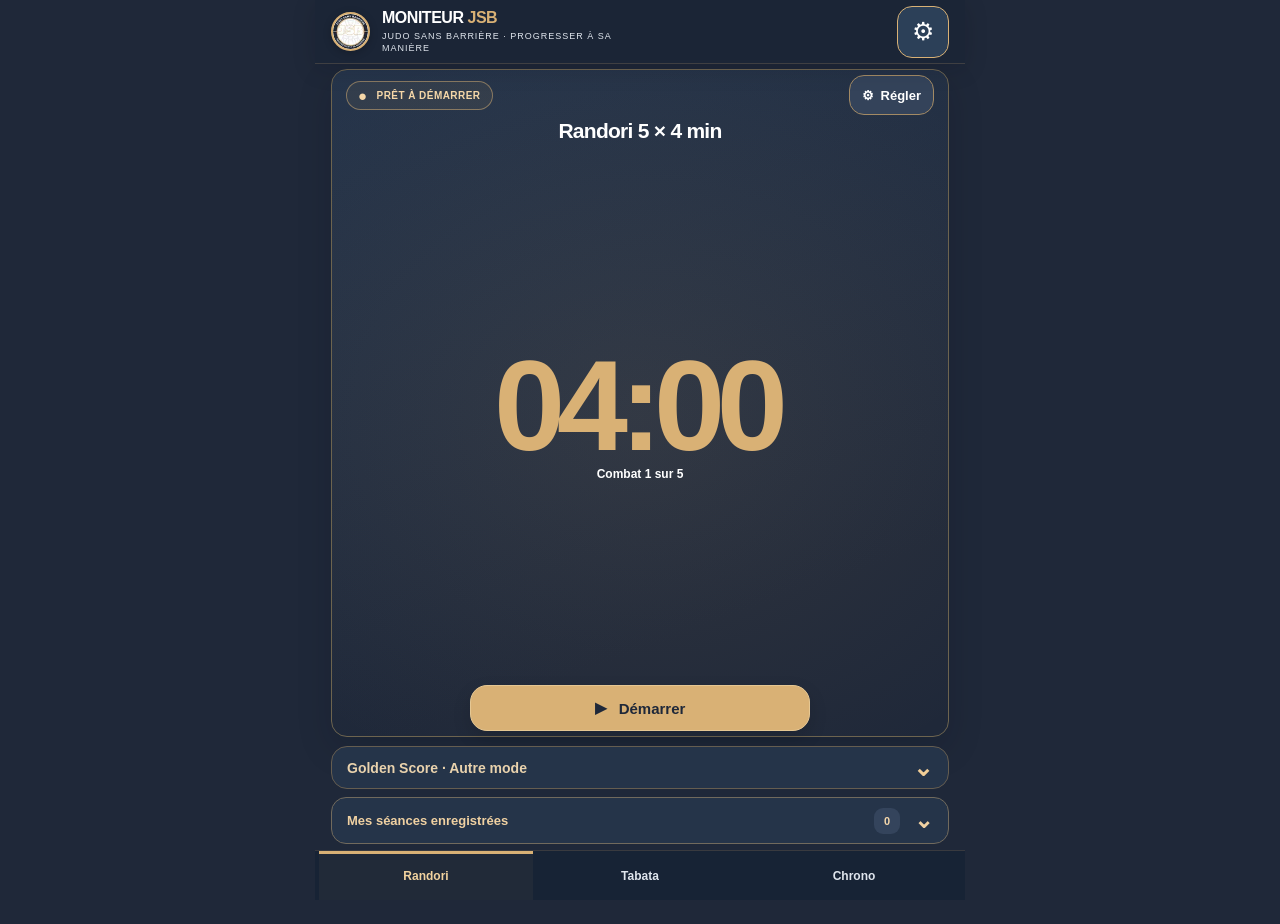
<file: index.html>
<!doctype html>
<html lang="fr">
<head>
<meta charset="UTF-8" />
<meta name="viewport" content="width=device-width,initial-scale=1,viewport-fit=cover" />
<meta name="theme-color" content="#1F2839" />
<meta name="description" content="Moniteur JSB : minuteurs Randori, Golden Score, Tabata et chronomètre. Signaux sportifs, fonctionnement hors ligne et interface adaptée au dojo." />
<link rel="manifest" href="./manifest.webmanifest" />
<link rel="icon" href="./icon.svg" type="image/svg+xml" />


<meta name="apple-mobile-web-app-capable" content="yes" />
<meta name="apple-mobile-web-app-title" content="Moniteur JSB" />
<title>Moniteur JSB · Arts martiaux &amp; Taïso</title>
<style>
:root{--bg:#0a1019;--surface:#121c29;--surface2:#192636;--line:#2c3c4e;--text:#f3f7fb;--muted:#afbfce;--cyan:#60d4ed;--green:#34d89b;--orange:#f9bc62;--red:#ff8484;--nav:75px;--safe:env(safe-area-inset-bottom,0px);color-scheme:dark;font-family:-apple-system,BlinkMacSystemFont,"Segoe UI",sans-serif}
*{box-sizing:border-box}html,body{margin:0;min-height:100%;background:var(--bg);color:var(--text)}button,input,select{font:inherit}button{cursor:pointer}button:focus-visible,input:focus-visible,select:focus-visible{outline:3px solid var(--cyan);outline-offset:3px}button:disabled{opacity:.38;cursor:not-allowed}h1,h2,h3,p{margin:0}h1{font-size:32px;letter-spacing:-1.5px;line-height:1.1}h2{font-size:22px;letter-spacing:-.6px}h3{font-size:17px}small{color:var(--muted)}.app{margin:auto;max-width:650px;min-height:100dvh;padding-bottom:calc(var(--nav) + var(--safe) + 24px)}header{padding:calc(env(safe-area-inset-top,0px) + 25px) 22px 24px;display:flex;align-items:center;justify-content:space-between}.brand{display:flex;gap:12px;align-items:center}.mark{width:46px;height:46px;background:linear-gradient(135deg,#47bedb,#16698d);display:grid;place-items:center;border-radius:15px;color:white;font-size:23px;font-weight:900;box-shadow:0 6px 24px #31b6d626}.brand-title{font-size:19px;font-weight:780;letter-spacing:-.3px}.subbrand{font-size:11px;color:var(--muted);letter-spacing:1.3px;margin-top:3px}.icon-btn{background:#1a2937;border:1px solid var(--line);color:white;min-width:48px;min-height:48px;border-radius:14px;font-size:22px}.view{display:none;padding:0 20px}.view.active{display:block}.eyebrow{color:var(--cyan);font-size:12px;font-weight:800;letter-spacing:2px;text-transform:uppercase;margin-bottom:11px}.lead{color:var(--muted);font-size:15px;line-height:1.5;margin-top:10px;margin-bottom:28px}.hero{position:relative;padding:25px;border:1px solid #356476;border-radius:26px;background:radial-gradient(circle at 95% 5%,#17608090,transparent 55%),linear-gradient(145deg,#162f42,#111c2a);overflow:hidden;margin-bottom:27px}.hero:after{content:"";position:absolute;right:-35px;top:-35px;height:170px;width:170px;border:28px solid #5ed1e615;border-radius:50%}.hero .pill{display:inline-flex;border-radius:100px;background:#173e4d;border:1px solid #3c8fa7;color:#a3eeff;padding:7px 12px;font-size:11px;font-weight:800;letter-spacing:1px}.hero h2{font-size:29px;margin-top:17px;line-height:1.12}.hero p{color:#c5d7e1;line-height:1.5;margin:11px 0 23px;font-size:14px;max-width:290px}.primary{background:var(--cyan);color:#061923;border:none;font-weight:800;border-radius:15px;min-height:56px;padding:0 21px;box-shadow:0 8px 28px #2caace25}.primary.full{width:100%}.section-head{display:flex;justify-content:space-between;align-items:center;margin:0 0 15px}.section-head button{border:0;background:none;color:var(--cyan);font-weight:700;font-size:14px;min-height:42px;padding:0 4px}.cards{display:grid;gap:11px}.card{width:100%;border:1px solid var(--line);background:var(--surface);border-radius:19px;display:flex;align-items:center;padding:17px 15px;text-align:left;gap:15px;color:var(--text);min-height:87px}.card .glyph{width:50px;height:50px;display:grid;place-items:center;border-radius:15px;font-size:23px;flex:none;background:#1a3640;color:var(--cyan)}.card[data-kind=hiit] .glyph{background:#263529;color:var(--green)}.card[data-kind=emom] .glyph{background:#322c23;color:var(--orange)}.card[data-kind=amrap] .glyph{background:#2b2737;color:#c5a7fd}.card[data-kind=boxe] .glyph{background:#382b2e;color:#faa4a4}.card .info{flex:1;min-width:0}.card strong{display:block;font-size:16px;margin-bottom:7px}.card small{font-size:12px;color:#b6c4d3}.arrow{font-size:24px;color:#778ea2}.nav{position:fixed;z-index:20;bottom:0;left:0;right:0;height:calc(var(--nav) + var(--safe));background:#101a28f5;border-top:1px solid #324150;backdrop-filter:blur(18px);padding-bottom:var(--safe);display:flex;justify-content:space-around;max-width:650px;margin:auto}.nav button{background:none;border:0;color:#94a8bc;flex:1;display:grid;place-content:center;gap:6px;min-width:64px;min-height:60px}.nav button[aria-current=page]{color:var(--cyan)}.nav .ni{font-size:22px;line-height:1}.nav .nl{font-size:11px;font-weight:700}.top-intro{margin-bottom:25px}.top-intro h1{font-size:29px}.panel{background:var(--surface);border:1px solid var(--line);padding:18px;border-radius:18px;margin-bottom:13px}.muted{color:var(--muted)}.flag{display:inline-flex;background:#4b351f;border:1px solid #836136;color:#ffe2aa;border-radius:100px;padding:6px 12px;font-size:12px;font-weight:700}.empty{padding:40px 22px;text-align:center;border:1px dashed var(--line);border-radius:18px;color:var(--muted)}.hist-row{border-bottom:1px solid var(--line);padding:15px 0;display:flex;justify-content:space-between;gap:15px}.hist-row:last-child{border:0}.hist-row b{display:block;margin-bottom:7px}.status{font-size:12px;font-weight:750;color:var(--green)}.status.interrupted{color:var(--orange)}.setting{display:flex;align-items:center;justify-content:space-between;min-height:66px;gap:20px;border-bottom:1px solid var(--line)}.setting:last-child{border:0}.setting label{font-weight:700}.setting small{display:block;margin-top:6px}.toggle{width:26px;height:26px;accent-color:#58d4e8;flex:none}.secondary{color:#f0f7fe;border:1px solid var(--line);background:var(--surface2);border-radius:15px;min-height:52px;padding:0 17px;font-weight:730}.footnote{color:#97aab9;font-size:12px;line-height:1.55;margin:18px 2px}.modal{position:fixed;z-index:50;inset:0;background:#030810c9;display:none;align-items:end;justify-content:center}.modal.active{display:flex}.sheet{width:100%;max-width:650px;background:#142131;border-radius:26px 26px 0 0;padding:23px 22px calc(25px + var(--safe));max-height:90dvh;overflow-y:auto;border:1px solid #355064}.sheet header{padding:0 0 22px}.sheet h2{font-size:23px}.fields{display:grid;grid-template-columns:1fr 1fr;gap:14px;margin-top:18px}.field{display:grid;gap:8px}.field label{color:#c0ccdb;font-size:13px;font-weight:720}.field input,.field select{background:#0d1724;color:white;border:1px solid #405569;border-radius:12px;min-width:0;width:100%;height:52px;padding:0 12px;font-size:17px}.field.wide{grid-column:span 2}.actions{display:flex;gap:12px;margin-top:26px}.actions>*{flex:1}.danger{color:#ffadad;border:1px solid #744653;background:#31252c}.timer{position:fixed;inset:0;z-index:40;display:none;background:#0b151f;color:#fff;flex-direction:column;padding:calc(env(safe-area-inset-top,0px) + 23px) 23px calc(env(safe-area-inset-bottom,0px) + 23px);transition:background 150ms ease}.timer.active{display:flex}.timer[data-phase=effort]{background:radial-gradient(circle at 50% 25%,#145239,#0c241f 65%,#0b151d)}.timer[data-phase=rest]{background:radial-gradient(circle at 50% 25%,#582d35,#22191e 65%,#0b151d)}.timer[data-phase=prep]{background:radial-gradient(circle at 50% 25%,#5f451e,#252015 65%,#0b151d)}.timer[data-phase=end]{background:radial-gradient(circle at 50% 25%,#1d455e,#121e28 65%,#0b151d)}.timer-head{display:flex;justify-content:space-between;align-items:center;gap:10px}.timer-head small{color:#dae5ea;text-align:right}.timer-main{flex:1;display:flex;flex-direction:column;align-items:center;justify-content:center;min-height:0}.phase-chip{padding:11px 20px;border-radius:100px;background:#176446;color:#e7fff5;font-weight:850;letter-spacing:2.2px;font-size:15px}.timer[data-phase=rest] .phase-chip{background:#8f3a47}.timer[data-phase=prep] .phase-chip{background:#9a6627}.timer[data-phase=end] .phase-chip{background:#345f75}.clock{font-size:clamp(76px,25vw,150px);font-weight:850;letter-spacing:-7px;line-height:1.3;font-variant-numeric:tabular-nums;margin-top:30px}.cycle{font-size:19px;color:#d4e5ea}.prog{height:13px;background:#4b5b6280;border-radius:100px;overflow:hidden;margin-bottom:20px}.prog>span{display:block;height:100%;background:var(--green);width:0%;border-radius:100px;transition:width 100ms linear}.timer[data-phase=rest] .prog>span{background:#ff9292}.timer[data-phase=prep] .prog>span{background:#ffd089}.next{display:flex;justify-content:space-between;color:#d2e0e8;font-size:14px;margin-bottom:26px}.timer-actions{display:flex;gap:12px}.timer-actions button{flex:1;min-height:61px;font-size:16px}.timer-actions .primary{background:#f3f9fd}.timer-actions .danger{color:#fff;border-color:#745363;background:#37252d}.paused{font-size:12px;color:#fff;border:1px solid #b5d2e0;border-radius:100px;padding:7px 14px;margin-top:25px;visibility:hidden}.paused.on{visibility:visible}.caption{font-size:12px;line-height:1.5;color:#91a4b6;margin-top:15px}.toast{position:fixed;z-index:90;top:calc(10px + env(safe-area-inset-top,0px));left:50%;transform:translateX(-50%);background:#24384c;color:#fff;border-radius:12px;padding:12px 16px;font-size:13px;max-width:90%;display:none}.toast.active{display:block}@media(max-height:600px){.clock{font-size:76px;margin-top:15px}.timer-main{justify-content:space-evenly}.phase-chip{padding:6px 12px}}@media(prefers-reduced-motion:reduce){*,*:before,*:after{transition:none!important;animation:none!important}}
.amrap-counter{margin-top:20px;text-align:center;color:#d4e5ea;font-size:14px}.amrap-counter>div{display:flex;align-items:center;justify-content:center;gap:24px;margin-top:8px}.amrap-counter strong{font-size:42px;font-variant-numeric:tabular-nums}.amrap-counter button{width:50px;height:50px;border-radius:14px;background:#193b48;color:white;border:1px solid #68a6b6;font-weight:800;font-size:26px}.amrap-counter[hidden]{display:none}.sheet .caption{margin:12px 0 0}.library-search{margin-bottom:14px}.library-search label{display:block;font-size:13px;color:var(--muted);margin-bottom:7px}.library-search input{width:100%;height:52px;border-radius:14px;background:var(--surface);border:1px solid #526779;color:var(--text);padding:0 14px;font-size:16px}.library-search input::placeholder{color:#a9bac9}.library-order-toolbar{display:flex;align-items:center;justify-content:space-between;gap:10px;flex-wrap:wrap;margin:0 0 12px}.library-order-toolbar .library-count{margin:0}.library-reorder-button{min-height:48px;padding:0 12px;color:var(--cyan);background:var(--surface);border:1px solid var(--line);border-radius:12px;font-weight:700;font-size:13px}.library-reorder-button[aria-pressed=true]{background:#19465a;border-color:var(--cyan)}.library-reorder-hint{color:var(--muted);font-size:13px;line-height:1.5;margin:0 0 14px}.favorite-move{min-width:48px;min-height:48px;border-radius:12px;border:1px solid var(--line);background:var(--surface2);color:var(--text);font-size:22px}.favorite-move:disabled{opacity:.26}.favorite-move-buttons{display:flex;flex-direction:column;justify-content:center;gap:4px}.favorite-move-buttons .favorite-move{min-height:43px}.library-tools{display:flex;flex-wrap:wrap;gap:12px;align-items:end;margin:0 0 12px}.library-filter{flex:1;min-width:150px}.library-filter label{display:block;font-size:13px;color:var(--muted);margin-bottom:6px}.library-filter select{width:100%;height:50px;padding:0 12px;background:var(--surface);border:1px solid #526779;color:var(--text);border-radius:13px}.favorites-toggle{display:flex;align-items:center;gap:9px;min-height:50px;padding:0 10px;color:#f8e0a1;font-size:13px;font-weight:700}.favorites-toggle input{width:22px;height:22px;accent-color:#f1b95a}.library-count{font-size:12px;color:var(--muted);margin:0 0 12px}.favorite-button{flex:none;min-height:50px;min-width:48px;border-radius:15px;background:var(--surface2);border:1px solid var(--line);color:#c3d2df;font-size:23px;touch-action:manipulation}.favorite-button[aria-pressed=true]{color:#ffdb88;background:#45361d;border-color:#a68748}.workout-row{display:flex;align-items:stretch;gap:7px;position:relative}.workout-row>.card{flex:1;min-width:0}.workout-menu-button{width:52px;min-width:52px;border:1px solid var(--line);border-radius:16px;background:var(--surface2);color:var(--text);font-size:27px;line-height:1;touch-action:manipulation}.workout-menu-button[aria-expanded=true]{border-color:var(--cyan);color:var(--cyan)}.workout-menu{position:absolute;right:0;top:calc(100% - 3px);width:min(240px,92vw);padding:6px;border:1px solid #526779;background:#1a2a3a;box-shadow:0 14px 35px #0009;border-radius:16px;z-index:12}.workout-menu button{width:100%;min-height:48px;background:transparent;border:none;color:var(--text);text-align:left;font-size:15px;padding:10px 14px;border-radius:9px}.workout-menu button:focus-visible,.workout-menu button:hover{background:#30475a}.workout-menu button:last-child.danger-item{color:#ffb0b0}.field[hidden],.field input[hidden]{display:none}.duration-help{font-size:11px;line-height:1.4;color:var(--muted)}.random-progressive{display:flex;gap:10px;align-items:center;margin-top:12px;font-size:13px}.random-progressive input{width:22px;height:22px;accent-color:var(--cyan)}#randomOptions[hidden],#effortField[hidden],#restField[hidden],#cyclesField[hidden]{display:none}.duration-title{font-size:14px;color:#c0ccdb;font-weight:720}.duration-pickers{display:grid;grid-template-columns:1fr 1fr;gap:12px}.duration-pickers>div{min-width:0}.duration-pickers label{display:block;font-size:12px;color:var(--muted);margin-bottom:7px}.duration-pickers select{font-variant-numeric:tabular-nums;min-width:0}.duration-field{min-width:0}button{touch-action:manipulation}.volume-setting{padding:18px 0 20px;border-bottom:1px solid var(--line)}.volume-heading{display:flex;align-items:center;justify-content:space-between;gap:14px;font-weight:700}.volume-heading output{font-size:16px;font-variant-numeric:tabular-nums;color:var(--cyan);min-width:56px;text-align:right}.volume-setting input[type=range]{display:block;width:100%;height:48px;margin:7px 0;accent-color:var(--cyan);cursor:pointer;touch-action:pan-y}.volume-scale{display:flex;justify-content:space-between;gap:10px;font-size:12px;color:var(--muted);margin-top:-2px}.volume-help{font-size:12px;line-height:1.5;color:var(--muted);margin-top:12px}.volume-test{display:block;width:100%;margin-top:14px;font-size:15px}.external-audio-setting{padding:20px 0;border-bottom:1px solid var(--line)}
.external-audio-setting h2{font-size:19px;margin:0 0 10px}
.external-audio-setting p{font-size:13px;line-height:1.5;color:var(--muted);margin:0 0 10px}
.external-audio-limit{padding:12px;border:1px solid var(--line);border-radius:12px;background:var(--surface2)}
.countdown-setting{display:flex;align-items:center;gap:12px;min-height:48px;margin-top:12px;font-size:14px;font-weight:600}
.countdown-setting input{width:22px;height:22px;accent-color:var(--cyan);flex-shrink:0}
.finish-sound-setting{margin-top:16px}.finish-sound-setting small{display:block;margin-top:8px}.audio-status{font-size:12px;margin-top:12px;color:var(--muted);min-height:20px}.audio-status[data-state=ready]{color:var(--green)}.audio-status[data-state=blocked],.audio-status[data-state=unsupported]{color:var(--orange)}
</style>

<style id="jsb-premium-theme">
:root{
 --bg:#1F2839;--surface:#243349;--surface2:#2c3b51;
 --line:#9e804e;--text:#faf9f5;--muted:#d6d5d0;
 --cyan:#e1b36f;--green:#79d9bb;--orange:#f4cb91;--red:#ff9696;
 color-scheme:dark
}
html,body{background:var(--bg)}
header{background:transparent}
.mark{background:#fff;border:2px solid #dab06f;border-radius:50%;overflow:hidden;
 box-shadow:none;color:#faf9f5;font-size:17px;letter-spacing:-.5px}
.brand-title span,.eyebrow,.section-head button{color:#e1b36f}
.hero{border-color:#d3a765;background:radial-gradient(circle at 90% 6%,#d7b3732b,transparent 58%),linear-gradient(145deg,#2e3b52,#1e293b)}
.hero .pill{background:#344055;border-color:#cf9f5f;color:#fff2d9}
.hero:after{border-color:#d9ac6120}
.card,.panel{border-color:#786443;background:#253349}
.card .glyph,.card[data-kind] .glyph{background:#354059;color:#efc581}
.card small,.hero p{color:#e0dfdc}
.card .arrow{color:#dfbb7f}
.nav{background:#172239f5;border-top:1px solid #b28b53}
.nav button{color:#d1d2d6}.nav button[aria-current=page]{color:#efc581}
.primary{background:#D9B175;color:#172339;box-shadow:0 9px 24px #00000025}
.primary:active{background:#f2ca8b}
.secondary{background:#263752;border-color:#b18a56;color:#fff}
.sheet{background:#1f2c40;border-color:#b18a56}
.field input,.field select{background:#1b273b;color:#fff;border-color:#ab8b5d}
.icon-btn{background:#28394f;border-color:#b18a56}
.timer{background:#1F2839;color:#fff}
.timer[data-phase=effort],.timer[data-phase=rest],.timer[data-phase=prep]{background:#1F2839}
.timer .clock{color:#fff}
.timer .phase-chip{color:#f0c383;border-color:#c99d60}
.prog{background:#36445b}.prog>span{background:#D9B175}
input[type="checkbox"],input[type="range"]{accent-color:#D9B175}
button:focus-visible,input:focus-visible,select:focus-visible{outline-color:#f3cd93}

/* MONITEUR JSB — Affichage minuteur en paysage sur smartphone
   Le temps est prioritaire; les commandes restent visibles et tactiles.
   Les encoches / safe areas iOS sont respectées à gauche et à droite. */
.timer .clock{
  white-space:nowrap;
  max-width:100%;
  font-variant-numeric:tabular-nums;
  font-feature-settings:"tnum";
  line-height:1.08;
}
/* Paysage : règles uniques et prioritaires dans jsb-landscape-v33. */
@media (prefers-reduced-motion:reduce){*,*:before,*:after{animation:none!important;transition:none!important}}
</style>

<link rel="stylesheet" href="./premium_v2.css?v=39" />
<style id="jsb-landscape-v33">
/* JSB v3.3 — paysage iPhone : horloge pleine largeur, commandes sous le temps.
   Colonne forcée : corrige l'ancienne grille à deux colonnes restée en cache. */
@media screen and (orientation:landscape) and (min-width:500px) {
  #timer.timer.active {
    display:flex !important;
    flex-direction:column !important;
    grid-template-columns:none !important;
    grid-template-rows:none !important;
    align-items:stretch !important;
    justify-content:initial !important;
    gap:0 !important;
    height:100dvh !important;
    max-height:100dvh !important;
    box-sizing:border-box !important;
    overflow:hidden !important;
    padding:
      max(6px,env(safe-area-inset-top,0px))
      max(20px,env(safe-area-inset-right,0px))
      max(8px,env(safe-area-inset-bottom,0px))
      max(20px,env(safe-area-inset-left,0px)) !important;
  }
  #timer .timer-head {
    grid-column:auto !important;
    grid-row:auto !important;
    flex:0 0 auto !important;
    min-height:0 !important;
    padding:0 !important;
  }
  #timer .timer-main {
    grid-column:auto !important;
    grid-row:auto !important;
    flex:1 1 auto !important;
    min-width:0 !important;
    min-height:0 !important;
    display:flex !important;
    flex-direction:column !important;
    justify-content:center !important;
    align-items:center !important;
    overflow:hidden !important;
    gap:clamp(1px,1vh,5px) !important;
  }
  #timer .timer-main .phase-chip {
    flex:none !important;
    padding:4px 13px !important;
    font-size:clamp(11px,3vh,16px) !important;
    line-height:1.05 !important;
  }
  #timer .timer-main .clock {
    display:block !important;
    flex:none !important;
    width:100% !important;
    max-width:100% !important;
    margin:0 !important;
    text-align:center !important;
    white-space:nowrap !important;
    font-size:clamp(88px,min(27vw,47dvh),235px) !important;
    line-height:.98 !important;
    letter-spacing:-.055em !important;
    font-variant-numeric:tabular-nums !important;
    font-feature-settings:"tnum" !important;
  }
  #timer .timer-main .clock[data-digits="6"],
  #timer .timer-main .clock[data-digits="7"],
  #timer .timer-main .clock[data-digits="8"] {
    font-size:clamp(60px,min(17vw,34dvh),138px) !important;
  }
  #timer .timer-main .cycle {
    flex:none !important;
    font-size:clamp(12px,3.5vh,18px) !important;
    line-height:1.15 !important;
    text-align:center !important;
    margin:0 !important;
  }
  #timer .timer-main .paused {
    flex:none !important;
    margin:0 !important;
    padding:3px 10px !important;
    font-size:11px !important;
  }
  #timer .timer-main .paused:not(.on) { display:none !important; }
  #timer .timer-controls {
    grid-column:auto !important;
    grid-row:auto !important;
    flex:0 0 auto !important;
    display:flex !important;
    flex-direction:column !important;
    align-items:stretch !important;
    justify-content:flex-end !important;
    gap:6px !important;
    width:100% !important;
    max-width:700px !important;
    min-width:0 !important;
    min-height:0 !important;
    margin:0 auto !important;
    padding:0 !important;
  }
  #timer .timer-controls .prog,
  #timer .timer-controls .next,
  #timer .timer-controls .caption { display:none !important; }
  #timer .timer-controls .timer-actions {
    order:0 !important;
    display:grid !important;
    grid-template-columns:repeat(2,minmax(0,1fr)) !important;
    grid-template-rows:auto !important;
    gap:12px !important;
    width:100% !important;
    min-width:0 !important;
    margin:0 !important;
  }
  #timer .timer-controls .timer-actions button {
    width:100% !important;
    min-width:0 !important;
    min-height:clamp(50px,15dvh,70px) !important;
    padding:8px 12px !important;
    font-size:clamp(16px,3.6vh,22px) !important;
    line-height:1.2 !important;
    border-radius:15px !important;
  }
  #timer .timer-controls .adjust-time-trigger:not([hidden]) {
    display:block !important;
    order:1 !important;
    min-height:48px !important;
    width:100% !important;
    margin:0 !important;
  }
  #timer .timer-controls .adjust-time-trigger[hidden] {display:none !important;}
}
@media screen and (orientation:landscape) and (min-width:500px) and (max-height:340px) {
  #timer .timer-head strong {font-size:10px !important;}
  #timer .timer-main .phase-chip {padding:3px 10px !important;}
  #timer .timer-main .clock {font-size:clamp(70px,min(22vw,39dvh),152px) !important;}
  #timer .timer-main .clock[data-digits="6"],
  #timer .timer-main .clock[data-digits="7"],
  #timer .timer-main .clock[data-digits="8"] {
    font-size:clamp(54px,min(15vw,31dvh),115px) !important;
  }
}
</style>
<link rel="stylesheet" href="./jsb_refinement.css?v=40" />
<link rel="stylesheet" href="./jsb_interface_v4.css?v=40" />
<link rel="stylesheet" href="./jsb_phase_immersive_v41.css?v=41" />
<style id="jsb-option-c-inline-v42">
/* Moniteur JSB v4.1 — Option C : immersion intégrale par phase.
 * Fond complet, en-tête, textes et commandes synchronisés avec l'effort/repos.
 * Couleurs tirées du logo JSB ; informations jamais transmises par couleur seule.
 * Ne touche pas aux dimensions du chronomètre ou à la logique des séances. */
#timer.timer {
  --jsb-immersive-bg:#1F2839;
  --jsb-immersive-ink:#D9B175;
  --jsb-immersive-title:#FFFFFF;
  --jsb-immersive-muted:#E1E7F1;
  --jsb-immersive-shade:rgba(10,17,30,.10);
  --jsb-immersive-divider:rgba(217,177,117,.30);
  --jsb-immersive-pill:rgba(217,177,117,.10);
  --jsb-immersive-outline:#D9B175;
  --jsb-immersive-track:rgba(239,244,251,.24);
  --jsb-immersive-fill:#D9B175;
  --jsb-immersive-action:#D9B175;
  --jsb-immersive-action-ink:#1F2839;
  --jsb-immersive-stop:rgba(255,255,255,.07);
  --jsb-immersive-stop-ink:#FFFFFF;
  --jsb-immersive-stop-outline:rgba(255,255,255,.66);
  --jsb-immersive-focus:#FFE3B8;
  background:var(--jsb-immersive-bg)!important;
  color:var(--jsb-immersive-title)!important;
  transition:background-color .30s ease,color .30s ease!important;
}
/* La préparation et le chronomètre libre gardent le mode sombre JSB. */
#timer.timer[data-phase="prep"] {
  --jsb-immersive-ink:#FFFFFF;
  --jsb-immersive-pill:rgba(217,177,117,.12);
}
/* L'ensemble du viewport devient doré pendant TOUS les repos :
   repos Randori, entre exercices Tabata, et entre cycles Tabata. */
#timer.timer[data-phase="rest"] {
  --jsb-immersive-bg:#D9B175;
  --jsb-immersive-ink:#1F2839;
  --jsb-immersive-title:#1F2839;
  --jsb-immersive-muted:#263449;
  --jsb-immersive-shade:rgba(255,255,255,.075);
  --jsb-immersive-divider:rgba(31,40,57,.32);
  --jsb-immersive-pill:rgba(31,40,57,.08);
  --jsb-immersive-outline:#1F2839;
  --jsb-immersive-track:rgba(31,40,57,.23);
  --jsb-immersive-fill:#1F2839;
  --jsb-immersive-action:#1F2839;
  --jsb-immersive-action-ink:#FFFFFF;
  --jsb-immersive-stop:rgba(255,255,255,.11);
  --jsb-immersive-stop-ink:#1F2839;
  --jsb-immersive-stop-outline:#1F2839;
  --jsb-immersive-focus:#1F2839;
}
/* Fond continu : la zone centrale n'est plus une carte dorée isolée. */
#timer .timer-main {
  background:transparent!important;
  color:var(--jsb-immersive-ink)!important;
  border:none!important;
  border-radius:0!important;
  box-shadow:none!important;
}
#timer .timer-head {
  color:var(--jsb-immersive-title)!important;
  background:var(--jsb-immersive-shade)!important;
  border-bottom:1px solid var(--jsb-immersive-divider);
  border-radius:0;
  padding:6px 4px 11px!important;
  transition:background-color .30s ease,color .30s ease,border-color .30s ease;
}
#timer .timer-head strong {
  color:var(--jsb-immersive-ink)!important;
}
#timer .timer-head #timerTitle {
  color:var(--jsb-immersive-title)!important;
}
#timer .timer-head #totalRemaining,
#timer .timer-head small {
  color:var(--jsb-immersive-muted)!important;
}
#timer .timer-main .clock {
  color:var(--jsb-immersive-ink)!important;
  text-shadow:none!important;
  font-variant-numeric:tabular-nums;
  font-feature-settings:"tnum";
  transition:color .30s ease!important;
}
#timer .timer-main .phase-chip {
  color:var(--jsb-immersive-ink)!important;
  background:var(--jsb-immersive-pill)!important;
  border:1.5px solid var(--jsb-immersive-outline)!important;
  border-radius:100px;
  transition:color .30s ease,background-color .30s ease,border-color .30s ease;
}
#timer .timer-main .cycle,
#timer .timer-main .amrap-counter {
  color:var(--jsb-immersive-muted)!important;
}
#timer .timer-main .paused {
  color:var(--jsb-immersive-ink)!important;
  background:var(--jsb-immersive-pill)!important;
  border-color:var(--jsb-immersive-outline)!important;
}
#timer .timer-main .amrap-counter button {
  background:var(--jsb-immersive-pill)!important;
  border:1px solid var(--jsb-immersive-outline)!important;
  color:var(--jsb-immersive-ink)!important;
}
#timer .timer-controls {
  color:var(--jsb-immersive-title)!important;
  background:transparent!important;
  border-top:1px solid var(--jsb-immersive-divider);
  padding-top:10px!important;
}
#timer .timer-controls .prog {
  background:var(--jsb-immersive-track)!important;
}
#timer .timer-controls .prog>span,
#timer.timer[data-phase="rest"] .timer-controls .prog>span {
  background:var(--jsb-immersive-fill)!important;
}
#timer .timer-controls .next,
#timer .timer-controls .caption {
  color:var(--jsb-immersive-muted)!important;
}
#timer .timer-controls .timer-actions .primary,
#timer .timer-controls .timer-actions #pauseBtn {
  color:var(--jsb-immersive-action-ink)!important;
  background:var(--jsb-immersive-action)!important;
  border:1px solid var(--jsb-immersive-action)!important;
  border-radius:16px;
}
#timer .timer-controls .timer-actions .danger,
#timer .timer-controls .timer-actions #stopBtn {
  color:var(--jsb-immersive-stop-ink)!important;
  background:var(--jsb-immersive-stop)!important;
  border:1.5px solid var(--jsb-immersive-stop-outline)!important;
  border-radius:16px;
}
#timer .timer-controls .adjust-time-trigger {
  background:var(--jsb-immersive-pill)!important;
  color:var(--jsb-immersive-ink)!important;
  border:1px solid var(--jsb-immersive-outline)!important;
  border-radius:14px;
}
#timer button:focus-visible,
#timer [tabindex]:focus-visible {
  outline:3px solid var(--jsb-immersive-focus)!important;
  outline-offset:3px;
}
#timer .timer-main .clock,
#timer .timer-head strong,
#timer .timer-head #timerTitle,
#timer .timer-head small,
#timer .timer-controls .timer-actions button,
#timer .timer-controls .next,
#timer .timer-controls .caption {
  transition:color .30s ease,background-color .30s ease,border-color .30s ease;
}
@media screen and (orientation:landscape) and (min-width:500px) {
  /* Les règles historiques en !important pour le paysage sont neutralisées,
     sans toucher aux tailles, ni à la disposition du compteur / commandes. */
  #timer.timer.active {background:var(--jsb-immersive-bg)!important}
  #timer .timer-main {
    background:transparent!important;
    border-radius:0!important;
    padding:0 8px!important;
  }
  #timer .timer-head {padding:3px 0 5px!important}
  #timer .timer-controls {
    background:transparent!important;
    padding:5px 0 0!important;
  }
}
@media (prefers-reduced-motion:reduce) {
  #timer.timer,
  #timer .timer-head,
  #timer .timer-main .phase-chip,
  #timer .timer-main .clock,
  #timer .timer-controls .timer-actions button {
    transition:none!important;
  }
}

/* Version visible pour diagnostiquer les anciennes pages mises en cache. */
#timer .jsb-build-version{display:inline-block;margin-left:9px;padding:3px 7px;border:1px solid currentColor;border-radius:20px;font-size:10px;font-weight:700;color:var(--jsb-immersive-ink);letter-spacing:.04em;vertical-align:middle}

</style>
</head>
<body>
<div class="app" id="app">
<header><div class="brand"><div class="mark" aria-hidden="true"><img alt="" src="[data-uri]" style="display:block;width:100%;height:100%;object-fit:cover;border-radius:50%" /></div><div><div class="brand-title">MONITEUR <span style="color:var(--cyan)">JSB</span></div><div class="subbrand">JUDO SANS BARRIÈRE · PROGRESSER À SA MANIÈRE</div></div></div><button class="icon-btn" aria-label="Ouvrir les réglages" id="settingsQuick">⚙</button></header>
<main>
<section id="view-randori" class="view active mode-screen" aria-label="Randori">
  <div class="mode-page-intro">
    <div class="mode-page-glyph" aria-hidden="true">🥋</div>
    <div><div class="eyebrow">MINUTEUR COMBAT</div><h1>Randori</h1>
    <p>Combats chronométrés et Golden Score.</p></div>
  </div>
  <section class="recent-timer" id="lastUsedRandori" aria-label="Dernier minuteur utilisé" hidden></section>
  <div class="mode-page-body" id="modeOptionsRandori" aria-label="Minuteurs Randori et Golden Score"></div><details class="saved-workouts" id="preparedRandori" aria-label="Mes séances enregistrées">
 <summary>Mes séances enregistrées <span class="saved-workouts-count" id="savedCountRandori">0</span></summary><div class="saved-workouts-heading"><div class="saved-workouts-actions"><button type="button" data-new-kind="randori" aria-label="Créer un minuteur Randori à enregistrer">+ Randori</button><button type="button" data-new-kind="golden" aria-label="Créer un minuteur Golden Score à enregistrer">+ Golden Score</button></div></div>
 <div class="saved-workouts-list" id="savedRandori" aria-label="Minuteurs personnels enregistrés"></div>
 <p class="saved-workouts-empty" id="savedEmptyRandori">Prépare tes séances en avance et démarre-les en un appui.</p>
</details>
  <p class="mode-page-tip">Ajuste tes réglages une fois, puis démarre en un appui.</p>
</section>
<section id="view-tabata" class="view mode-screen" aria-label="Tabata">
  <div class="mode-page-intro">
    <div class="mode-page-glyph" aria-hidden="true">◉</div>
    <div><div class="eyebrow">INTERVALLES</div><h1>Tabata</h1>
    <p>Effort, récupération et cycles.</p></div>
  </div>
  <section class="recent-timer" id="lastUsedTabata" aria-label="Dernier minuteur utilisé" hidden></section>
  <div class="mode-page-body" id="modeOptionsTabata" aria-label="Minuteur Tabata"></div><details class="saved-workouts" id="preparedTabata" aria-label="Mes séances enregistrées">
 <summary>Mes séances enregistrées <span class="saved-workouts-count" id="savedCountTabata">0</span></summary><div class="saved-workouts-heading"><div class="saved-workouts-actions"><button type="button" data-new-kind="tabata" aria-label="Créer un minuteur Tabata à enregistrer">+ Tabata</button></div></div>
 <div class="saved-workouts-list" id="savedTabata" aria-label="Minuteurs personnels enregistrés"></div>
 <p class="saved-workouts-empty" id="savedEmptyTabata">Enregistre plusieurs programmes avec tes durées et répétitions.</p>
</details>
  <p class="mode-page-tip">Les temps d'effort et de repos peuvent aussi être corrigés <strong>pendant la pause</strong>.</p>
</section>
<section id="view-chrono" class="view mode-screen" aria-label="Chronomètre">
  <div class="mode-page-intro">
    <div class="mode-page-glyph" aria-hidden="true">◷</div>
    <div><div class="eyebrow">TEMPS & RÉACTIVITÉ</div><h1>Chronomètre</h1>
    <p>Temps libre ou bips imprévisibles.</p></div>
  </div>
  <section class="recent-timer" id="lastUsedChrono" aria-label="Dernier minuteur utilisé" hidden></section>
  <div class="mode-page-body" id="modeOptionsChrono" aria-label="Chronomètre libre et bips aléatoires"></div><details class="saved-workouts" id="preparedChrono" aria-label="Mes séances enregistrées">
 <summary>Mes séances enregistrées <span class="saved-workouts-count" id="savedCountChrono">0</span></summary><div class="saved-workouts-heading"><div class="saved-workouts-actions"><button type="button" data-new-kind="chrono" aria-label="Créer un minuteur Chrono à enregistrer">+ Chrono</button><button type="button" data-new-kind="random" aria-label="Créer un minuteur Bips aléatoires à enregistrer">+ Bips aléatoires</button></div></div>
 <div class="saved-workouts-list" id="savedChrono" aria-label="Minuteurs personnels enregistrés"></div>
 <p class="saved-workouts-empty" id="savedEmptyChrono">Crée des minuteurs pour tes exercices et retrouve-les ici.</p>
</details>
  <p class="mode-page-tip">Le <strong>Golden Score</strong> se trouve dans l'onglet Randori.</p>
</section>
<section id="view-luc-leger" class="view" aria-label="Espace Test Luc Léger">
  <div class="top-intro luc-hero">
    <div class="eyebrow">ÉVALUATION PHYSIQUE · ESPACE DÉDIÉ</div>
    <h1>Test Luc Léger</h1>
    <p class="lead">Un espace indépendant des minuteurs d’entraînement pour le test navette de 20 mètres.</p>
  </div>
  <div class="luc-feature-card">
    <div class="luc-feature-icon" aria-hidden="true">↗</div>
    <div class="luc-feature-text">
      <span class="luc-status">En préparation</span>
      <h2>Test de course navette</h2>
      <p>Parcours de 20 mètres, paliers progressifs et bips de cadence synchronisés.</p>
    </div>
  </div>
  <div class="luc-info-list" aria-label="Éléments du futur test">
    <div class="luc-info-item"><span class="luc-info-mark" aria-hidden="true">01</span>
      <div><strong>Distance</strong><small>Deux repères espacés de 20 mètres</small></div></div>
    <div class="luc-info-item"><span class="luc-info-mark" aria-hidden="true">02</span>
      <div><strong>Cadence progressive</strong><small>Les changements de palier seront annoncés par des signaux dédiés</small></div></div>
    <div class="luc-info-item"><span class="luc-info-mark" aria-hidden="true">03</span>
      <div><strong>Résultat du test</strong><small>Palier atteint et durée, sans les confondre avec les séances de judo</small></div></div>
  </div>
  <div class="luc-safety-note" role="status">
    <strong>Protocole en cours de validation</strong>
    <p>Les durées officielles des paliers et les bips n’ont pas encore été vérifiés. Le lancement reste désactivé pour éviter un résultat sportif incorrect.</p>
  </div>
  <button class="secondary luc-disabled luc-main-action" type="button" disabled aria-disabled="true">Lancement disponible après validation</button>
</section>
<section id="view-settings" class="view" aria-label="Réglages">
  <div class="top-intro settings-intro">
    <div class="eyebrow">UN RÉGLAGE SIMPLE, UNE SÉANCE PRÊTE</div>
    <h1>Réglages</h1>
    <p class="lead">Choisis un signal, écoute-le, puis entraîne-toi. Tout est enregistré automatiquement.</p>
  </div>
  <div class="settings-stack">
    <section class="settings-card" aria-labelledby="settingsGalleryTitle">
      <div class="settings-section-heading">
        <span class="settings-step" aria-hidden="true">1</span>
        <div><h2 id="settingsGalleryTitle">Choisir mon signal</h2>
          <p>Appuie pour <strong>écouter</strong> : ton choix est enregistré automatiquement.</p></div>
      </div>
      <div class="settings-selection-status" role="status" aria-live="polite">
        <span>Signal sélectionné</span>
        <strong id="currentSoundLabel">Buzzer de combat</strong>
      </div>
      <div class="signal-category-heading"><strong>Les 4 sons disponibles</strong><span>Enregistrements authentiques</span></div>
      <div id="signalGallery" class="signal-gallery" role="radiogroup" aria-label="Quatre vrais signaux de combat"></div>
      <details class="settings-detail" id="advancedSounds">
        <summary>Choisir les sons par étape <span class="settings-detail-caption">4 choix uniquement</span></summary>
        <p class="settings-detail-help">Récupération, bips aléatoires et fin de séance : choisis uniquement parmi les quatre sons de combat.</p>
        <div class="settings-cue-row">
          <div><label for="restSoundChoice">Récupération</label><small>Quand le temps de repos commence</small></div>
          <select id="restSoundChoice"></select>
          <button type="button" class="secondary settings-sample" id="testRestSound" aria-label="Écouter le signal de récupération">▶ Écouter</button>
        </div>
        <div class="settings-cue-row">
          <div><label for="randomSoundChoice">Bips aléatoires</label><small>Pour les exercices de réactivité</small></div>
          <select id="randomSoundChoice"></select>
          <button type="button" class="secondary settings-sample" id="testRandomSound" aria-label="Écouter le signal aléatoire">▶ Écouter</button>
        </div>
        <div class="settings-cue-row">
          <div><label for="finishSoundChoice">Fin de séance</label><small>Pour distinguer clairement l'arrêt</small></div>
          <select id="finishSoundChoice"></select>
          <button type="button" class="secondary settings-sample" id="testFinishSound" aria-label="Écouter le signal de fin">▶ Écouter</button>
        </div>
      </details>
      <button type="button" id="resetSounds" class="settings-reset">↺ Revenir aux sons recommandés</button>
    </section>
    <section class="settings-card" aria-labelledby="settingsAudioTitle">
      <div class="settings-section-heading">
        <span class="settings-step" aria-hidden="true">2</span>
        <div><h2 id="settingsAudioTitle">Volume et test</h2>
          <p>Écoute le son au volume de ton appareil.</p></div>
      </div>
      <label class="settings-switch" for="audioEnabled">
        <span><strong>Signaux sonores</strong><small>Départ, récupération, bips et fin</small></span>
        <input class="toggle" id="audioEnabled" type="checkbox" checked />
      </label>
      <div class="volume-setting settings-volume" id="audioControls">
        <div class="volume-heading"><label for="volumeRange">Puissance des signaux</label>
          <output id="volumeValue" for="volumeRange">90 %</output></div>
        <input type="range" id="volumeRange" min="0" max="100" step="5" value="90" aria-describedby="volumeHelp" />
        <div class="volume-scale" aria-hidden="true"><span>Discret</span><span>Puissant</span></div>
        <p id="volumeHelp" class="volume-help">Règle aussi le volume physique de ton téléphone. Préfère un haut-parleur externe pour un grand dojo.</p>
        <button type="button" class="primary settings-test-main" id="testBeep">▶ Tester le son choisi</button>
        <p id="audioStatus" class="audio-status" role="status" aria-live="polite">Appuie sur « Tester le son choisi ».</p>
      </div>
    </section>
    <section class="settings-card" aria-labelledby="settingsSessionTitle">
      <div class="settings-section-heading">
        <span class="settings-step" aria-hidden="true">3</span>
        <div><h2 id="settingsSessionTitle">Pendant la séance</h2>
          <p>Les options qui facilitent l'entraînement.</p></div>
      </div>
      <label class="settings-switch" for="countdownEnabled">
        <span><strong>Décompte 3 – 2 – 1</strong><small>Annonce sonore avant l'effort</small></span>
        <input class="toggle" id="countdownEnabled" type="checkbox" checked />
      </label>
      <label class="settings-switch" for="vibrateEnabled">
        <span><strong>Vibrations</strong><small>Retour tactile aux changements de phase</small></span>
        <input class="toggle" id="vibrateEnabled" type="checkbox" checked />
      </label>
      <label class="settings-switch" for="keepAwake">
        <span><strong>Garder l'écran allumé</strong><small>Lis le temps sans déverrouiller l'appareil</small></span>
        <input class="toggle" id="keepAwake" type="checkbox" />
      </label>
    </section>
    <details class="settings-detail settings-more" id="settingsMore">
      <summary>Aide et options avancées <span class="settings-detail-caption">Musique et assistance</span></summary>
      <div class="settings-more-body">
        <h3>Musique Spotify / Apple Music</h3>
        <p>Sur la version HTML, les signaux passent par le navigateur : il ne peut pas réduire automatiquement Spotify ou Apple Music. L’application mobile native JSB prend en charge cette demande d’atténuation.</p>
        <p class="settings-note">Les réglages et les séances personnalisées sont conservés sur cet appareil. Aucun compte n'est requis.</p>
      </div>
    </details>
  </div>
  <details class="library-panel settings-library" id="libraryDetails">
    <summary>Mes séances personnalisées <span class="custom-count" id="customCount">0 séance</span></summary>
    <div class="library-content">
      <div class="section-head"><h2>Bibliothèque</h2><button id="newWorkout" type="button">+ Créer</button></div>
      <div class="library-search"><label for="workoutSearch">Rechercher une séance</label>
        <input id="workoutSearch" type="search" placeholder="Nom de la séance…" autocomplete="off" aria-controls="presetList" /></div>
      <div class="library-tools">
        <div class="library-filter"><label for="workoutFilter">Mode</label><select id="workoutFilter">
          <option value="all">Tous les modes</option><option value="randori">Randori</option>
          <option value="golden">Golden Score</option><option value="chrono">Chronomètre</option>
          <option value="random">Bip aléatoire</option><option value="tabata">Tabata</option>
          <option value="hiit">HIIT (archives)</option><option value="boxe">Boxe (archives)</option></select></div>
        <label class="favorites-toggle" for="favoritesOnly"><input type="checkbox" id="favoritesOnly" /> ★ Favoris</label>
      </div>
      <div class="library-order-toolbar"><p class="library-count" id="workoutCount" role="status"></p>
        <button type="button" class="library-reorder-button" id="reorderFavorites" aria-pressed="false">↕ Classer</button></div>
      <p class="library-reorder-hint" id="reorderHint" hidden>Utilise les flèches ↑ et ↓ pour réorganiser les favoris.</p>
      <div class="cards" id="presetList"></div>
      <p class="footnote">Les anciennes séances personnalisées sont conservées sur ton appareil, sans rubrique Historique.</p>
    </div>
  </details>
</section>
</main>
<nav class="nav" aria-label="Navigation principale">
  <button type="button" data-nav="randori" aria-current="page"><span class="ni" aria-hidden="true">🥋</span><span class="nl">Randori</span></button>
  <button type="button" data-nav="tabata"><span class="ni" aria-hidden="true">◉</span><span class="nl">Tabata</span></button>
  <button type="button" data-nav="chrono"><span class="ni" aria-hidden="true">◷</span><span class="nl">Chrono</span></button>
  <button type="button" data-nav="luc-leger"><span class="ni" aria-hidden="true">↗</span><span class="nl">Luc Léger</span></button>
</nav>
</div>
<dialog class="modal" id="editorModal" aria-modal="true" aria-labelledby="editorTitle">
 <div class="sheet simple-editor-sheet"><header><h2 id="editorTitle">Régler mon minuteur</h2><button class="icon-btn" id="closeEditor" type="button" aria-label="Fermer les réglages">×</button></header>
 <form id="editorForm">
  <div class="editor-duration"><small>Durée totale</small><span class="value" id="configDuration" aria-live="polite">—</span></div>
  <div class="fields simple-editor-fields">
   <div class="field wide simple-name-field"><label for="workoutMode">Mode d’entraînement</label><select id="workoutMode"><option value="randori">Randori</option><option value="golden">Golden Score</option><option value="tabata">Tabata</option><option value="chrono">Chronomètre libre</option><option value="random">Bips aléatoires</option><option value="hiit">HIIT / Intervalles</option><option value="boxe">Boxe</option></select></div>
   <div class="field wide simple-name-field"><label for="workoutName">Nom de la séance</label><input id="workoutName" maxlength="50" required placeholder="Ex. Randori du mercredi" /></div>
   <p id="editorUnlimited" class="editor-unlimited" hidden><strong>∞</strong><span>Temps libre : démarrer, puis arrêter quand tu veux.</span></p>
   <div class="field wide simple-field" id="chronoStartField" hidden>
     <div class="duration-title" id="chronoStartLabel">Départ du chronomètre</div>
     <div class="chrono-start-choices" role="group" aria-labelledby="chronoStartLabel">
       <button type="button" data-chrono-prep="0" aria-pressed="true">Direct</button>
       <button type="button" data-chrono-prep="10" aria-pressed="false">10 s</button>
       <button type="button" data-chrono-prep="30" aria-pressed="false">30 s</button>
     </div>
     <small id="chronoStartHint">Démarrage immédiat</small>
   </div>
   <div class="field wide duration-field simple-field" id="effortField">
 <div class="duration-title" id="effortLabel">Durée d’effort</div>
 <div class="large-stepper" role="group" aria-label="Durée d’effort">
  <button type="button" data-step-field="effort" data-step="-1" aria-label="Diminuer Durée d’effort">−</button>
  <output id="effortDisplay" class="large-stepper-value" aria-live="off">00:30</output>
  <button type="button" data-step-field="effort" data-step="1" aria-label="Augmenter Durée d’effort">+</button>
 </div>
 <details class="duration-precision"><summary>Ajuster à la seconde</summary><div class="duration-pickers">
   <div><label for="effortMinutes">Minutes</label><select id="effortMinutes" aria-label="Durée d’effort : minutes"></select></div>
   <div><label for="effortSeconds">Secondes</label><select id="effortSeconds" aria-label="Durée d’effort : secondes"></select></div>
 </div></details><input type="hidden" id="effort" value="30" />
</div>
   <div class="field wide duration-field simple-field" id="reposField">
 <div class="duration-title" id="reposLabel">Temps de repos</div>
 <div class="large-stepper" role="group" aria-labelledby="reposLabel">
  <button type="button" data-step-field="repos" data-step="-1" aria-label="Diminuer Temps de repos">−</button>
  <output id="reposDisplay" class="large-stepper-value" aria-live="off">00:15</output>
  <button type="button" data-step-field="repos" data-step="1" aria-label="Augmenter Temps de repos">+</button>
 </div>
 <details class="duration-precision"><summary>Ajuster à la seconde</summary><div class="duration-pickers">
   <div><label for="reposMinutes">Minutes</label><select id="reposMinutes" aria-label="Temps de repos : minutes"></select></div>
   <div><label for="reposSeconds">Secondes</label><select id="reposSeconds" aria-label="Temps de repos : secondes"></select></div>
 </div></details><input type="hidden" id="repos" value="15" />
</div>

   <div class="field wide duration-field simple-field" id="tabataCycleRestField" hidden>
    <div class="duration-title" id="cycleRestLabel">Repos entre cycles</div>
    <div class="large-stepper" role="group" aria-labelledby="cycleRestLabel">
      <button type="button" data-step-field="cycleRest" data-step="-1" aria-label="Diminuer le repos entre cycles">−</button>
      <output id="cycleRestDisplay" class="large-stepper-value" aria-live="off">01:00</output>
      <button type="button" data-step-field="cycleRest" data-step="1" aria-label="Augmenter le repos entre cycles">+</button>
    </div>
    <details class="duration-precision"><summary>Ajuster à la seconde</summary>
      <div class="duration-pickers">
        <div><label for="cycleRestMinutes">Minutes</label><select id="cycleRestMinutes" aria-label="Repos entre cycles : minutes"></select></div>
        <div><label for="cycleRestSeconds">Secondes</label><select id="cycleRestSeconds" aria-label="Repos entre cycles : secondes"></select></div>
      </div>
    </details>
    <input type="hidden" id="cycleRest" value="60" />
   </div>
   <div class="field wide simple-field" id="cyclesField"><div class="duration-title" id="cyclesLabel">Répétitions</div>
    <div class="large-stepper cycle-stepper" role="group" aria-label="Nombre de répétitions">
      <button type="button" data-step-cycles="-1" aria-label="Diminuer le nombre de répétitions">−</button>
      <input id="cycles" type="number" inputmode="numeric" min="1" max="200" value="8" required aria-label="Nombre de répétitions" />
      <button type="button" data-step-cycles="1" aria-label="Augmenter le nombre de répétitions">+</button>
    </div>
   </div>
   <div class="field wide simple-field" id="tabataExercisesField" hidden>
     <label class="duration-title" for="tabataExercises">Exercices par cycle</label>
     <div class="large-stepper cycle-stepper" role="group" aria-label="Nombre d'exercices dans chaque cycle">
       <button type="button" data-step-exercises="-1" aria-label="Diminuer le nombre d'exercices">−</button>
       <input id="tabataExercises" type="number" inputmode="numeric" min="1" max="50" value="8" required aria-label="Nombre d'exercices par cycle" />
       <button type="button" data-step-exercises="1" aria-label="Augmenter le nombre d'exercices">+</button>
     </div>
     <p id="tabataPlanHint" class="tabata-plan-hint" aria-live="polite">1 cycle × 8 exercices</p>
   </div>
   <div class="field wide simple-field randori-bips-field" id="randoriBipsField" hidden>
      <label class="randori-bips-switch" for="randoriRandomBips">
        <span><strong>🔔 Bips aléatoires</strong><small>Pendant les combats uniquement</small></span>
        <input id="randoriRandomBips" type="checkbox" aria-controls="randoriBipFrequencyField" />
      </label>
      <div id="randoriBipFrequencyField" class="randori-bip-frequency" hidden>
        <label for="randoriBipFrequency">Fréquence des bips</label>
        <select id="randoriBipFrequency">
          <option value="low">Espacés</option>
          <option value="medium" selected>Normaux</option>
          <option value="high">Fréquents</option>
        </select>
      </div>
    </div>
   <div class="field wide simple-field" id="randomOptions" hidden><label for="randomFrequency">Fréquence des bips</label>
    <select id="randomFrequency"><option value="low">Espacés</option><option value="medium" selected>Normaux</option><option value="high">Rapides</option></select></div>
  </div>
  <details id="editorMore" class="editor-more"><summary>Options supplémentaires</summary>
   <div class="editor-more-inner">
    <div class="field wide duration-field simple-field" id="preparationField">
 <div class="duration-title">Préparation avant le départ</div>
 <div class="large-stepper" role="group" aria-label="Préparation avant le départ">
  <button type="button" data-step-field="preparation" data-step="-1" aria-label="Diminuer Préparation avant le départ">−</button>
  <output id="preparationDisplay" class="large-stepper-value" aria-live="off">00:10</output>
  <button type="button" data-step-field="preparation" data-step="1" aria-label="Augmenter Préparation avant le départ">+</button>
 </div>
 <details class="duration-precision"><summary>Ajuster à la seconde</summary><div class="duration-pickers">
   <div><label for="preparationMinutes">Minutes</label><select id="preparationMinutes" aria-label="Préparation avant le départ : minutes"></select></div>
   <div><label for="preparationSeconds">Secondes</label><select id="preparationSeconds" aria-label="Préparation avant le départ : secondes"></select></div>
 </div></details><input type="hidden" id="preparation" value="10" />
</div>
    <label class="random-progressive" id="randomProgressiveOption" hidden><input type="checkbox" id="randomProgressive" checked /> Accélérer progressivement les bips</label>
    <div class="editor-presets"><span class="editor-preset-label">MODÈLES PRÉDÉFINIS</span><div class="preset-chips" id="presetChips" role="group" aria-label="Modèles rapides de séance"></div></div>
    <p class="caption" id="modeHint" aria-live="polite"></p>
   </div>
  </details>
  <button class="secondary" type="button" id="cancelEditor" hidden>Annuler</button>
  <div class="editor-actions"><button type="submit" class="secondary" id="saveWorkout">Enregistrer</button><button type="button" class="primary" id="launchConfigured">▶ Démarrer</button></div>
 </form></div>
</dialog>
<section class="timer" id="timer" data-phase="prep" aria-label="Séance en cours"><div class="timer-head"><div><strong>MONITEUR JSB</strong><span class="jsb-build-version" aria-label="Version 4.2, immersion">V4.2</span><div style="margin-top:5px;font-size:12px;color:#b4c8d1" id="timerTitle"></div></div><small id="totalRemaining">Temps total restant</small></div><div class="timer-main"><span class="phase-chip" id="phaseLabel">PRÉPARATION</span><span class="sr-only" id="phaseAnnouncement" aria-live="polite" role="status"></span><div class="clock" id="clockText" aria-label="Temps restant" aria-live="off">00:10</div><div class="cycle" id="cycleLabel">Cycle 1 / 8</div><div class="paused" id="pausedFlag">EN PAUSE</div><div id="amrapCounter" class="amrap-counter" hidden><span>Tours validés</span><div><button type="button" id="amrapMinus" aria-label="Retirer un tour">−</button><strong id="amrapCount" aria-live="polite">0</strong><button type="button" id="amrapPlus" aria-label="Ajouter un tour">+</button></div></div></div><div class="timer-controls"><div class="prog" role="progressbar" aria-label="Progression de la phase" aria-valuemin="0" aria-valuemax="100" aria-valuenow="0" id="progress"><span id="progressBar"></span></div><div class="next"><span id="upNext">Ensuite : EFFORT</span><span id="percentLabel">0 %</span></div><button type="button" class="secondary adjust-time-trigger" id="adjustTimeBtn" hidden aria-haspopup="dialog" aria-controls="pauseTimeDialog">✎ Modifier les temps</button><div class="timer-actions"><button class="primary" id="pauseBtn" type="button">❚❚ &nbsp; Pause</button><button class="secondary danger" id="stopBtn" type="button">■ &nbsp; Arrêter</button></div><div class="caption">Signaux du navigateur · pour la réduction automatique de Spotify, utilise l’app mobile.</div></div></section>
<div class="dialog-layer" id="stopConfirm" role="dialog" aria-modal="true" aria-labelledby="stopConfirmTitle" aria-hidden="true"><div class="dialog-box">
  <h2 id="stopConfirmTitle">Terminer la séance ?</h2>
  <p id="stopConfirmText">Ta séance sera enregistrée comme interrompue.</p>
  <div class="dialog-actions"><button type="button" class="primary" id="continueWorkout">Reprendre la séance</button>
    <button type="button" class="secondary" id="confirmStop">Terminer maintenant</button></div>
</div></div>
<section class="dialog-layer" id="pauseTimeDialog" role="dialog" aria-modal="true" aria-labelledby="pauseTimeTitle" aria-describedby="pauseTimeHelp" aria-hidden="true">
 <div class="dialog-box adjust-time-box">
   <h2 id="pauseTimeTitle">Modifier les temps</h2>
   <p id="pauseTimeHelp">La séance reste en pause. Les modifications prennent effet à la reprise.</p>
   <form id="pauseTimeForm">
     <div class="adjust-time-current">
       <label id="adjustDisplayLabel" for="adjustCurrentMin">Temps restant sur la phase actuelle</label>
       <div class="adjust-mmss" role="group" aria-labelledby="adjustDisplayLabel">
         <div class="adjust-number"><input type="number" inputmode="numeric" id="adjustCurrentMin" min="0" max="360" step="1" required aria-label="Minutes à afficher"><small>min</small></div>
         <span class="adjust-colon" aria-hidden="true">:</span>
         <div class="adjust-number"><input type="number" inputmode="numeric" id="adjustCurrentSec" min="0" max="59" step="1" required aria-label="Secondes à afficher"><small>sec</small></div>
       </div>
       <div class="adjust-quick" role="group" aria-label="Ajustement rapide">
         <button type="button" data-time-delta="-30">−30 s</button>
         <button type="button" data-time-delta="-10">−10 s</button>
         <button type="button" data-time-delta="10">+10 s</button>
         <button type="button" data-time-delta="30">+30 s</button>
       </div>
     </div>
     <div id="adjustFutureFields" class="adjust-future">
       <h3>Durée des phases suivantes</h3>
       <p>Le temps actuel reste celui choisi ci-dessus ; ces durées concernent uniquement les prochaines phases.</p>
       <div class="adjust-future-grid">
         <div class="adjust-future-item">
           <label for="adjustEffortMin">Combat / Effort</label>
           <div class="adjust-mmss small" role="group" aria-label="Durée des prochains efforts">
             <div class="adjust-number"><input type="number" inputmode="numeric" id="adjustEffortMin" min="0" max="60" step="1" required aria-label="Minutes d'effort"><small>min</small></div>
             <span class="adjust-colon" aria-hidden="true">:</span>
             <div class="adjust-number"><input type="number" inputmode="numeric" id="adjustEffortSec" min="0" max="59" step="1" required aria-label="Secondes d'effort"><small>sec</small></div>
           </div>
         </div>
         <div class="adjust-future-item">
           <label for="adjustRestMin">Récupération</label>
           <div class="adjust-mmss small" role="group" aria-label="Durée des prochaines récupérations">
             <div class="adjust-number"><input type="number" inputmode="numeric" id="adjustRestMin" min="0" max="60" step="1" required aria-label="Minutes de récupération"><small>min</small></div>
             <span class="adjust-colon" aria-hidden="true">:</span>
             <div class="adjust-number"><input type="number" inputmode="numeric" id="adjustRestSec" min="0" max="59" step="1" required aria-label="Secondes de récupération"><small>sec</small></div>
           </div>
         </div>
       </div>
     </div>
     <p class="adjust-feedback" id="pauseTimeFeedback" role="alert" aria-live="polite" hidden></p>
     <div class="dialog-actions">
       <button type="submit" class="primary" id="savePauseTime">Enregistrer les temps</button>
       <button type="button" class="secondary" id="cancelPauseTime">Annuler</button>
     </div>
   </form>
 </div>
</section>
<section class="summary-screen" id="sessionSummary" role="dialog" aria-modal="true" aria-labelledby="summaryTitle" aria-hidden="true">
  <div class="summary-card"><div class="summary-check" aria-hidden="true">✓</div>
    <h2 id="summaryTitle">Séance terminée !</h2><p id="summaryWorkout">Randori</p>
    <div class="summary-stats"><div class="summary-stat"><strong id="summaryDuration">00:00</strong><span>Temps écoulé</span></div>
      <div class="summary-stat"><strong id="summaryDetail">—</strong><span id="summaryDetailLabel">Combats</span></div></div>
    <div class="summary-actions"><button type="button" class="primary" id="summaryReplay">▶ Recommencer</button>
      <button type="button" class="secondary" id="summaryHome">Retour aux minuteurs</button></div>
  </div>
</section>
<div class="toast" id="toast" role="status" aria-live="polite"></div>
<script src="./interaction_gate.js"></script>
<script src="./workout_manager.js"></script>
<script src="./workout_library.js"></script>
<script src="./duration_presets.js"></script>
<script src="./training_modes.js"></script>
<script src="./random_signals.js"></script>
<script src="./jsb_audio_samples.js"></script>
<script src="./sound_engine.js"></script>
<script src="./audio_cues.js"></script>
<script src="./pause_adjustments.js"></script>
<script>
(()=>{'use strict';
const $=id=>document.getElementById(id);
// Keep the fixed JSB brand/header area fully clear of scrolling content,
// including iPhone safe areas, font scaling and orientation changes.
const jsbHeader=document.querySelector('.app > header');
function setHeaderClearance(){if(jsbHeader)document.documentElement.style.setProperty('--jsb-header-height',Math.ceil(jsbHeader.getBoundingClientRect().height)+'px')}
setHeaderClearance();
if(typeof ResizeObserver!=='undefined')new ResizeObserver(setHeaderClearance).observe(jsbHeader);
window.addEventListener('orientationchange',setHeaderClearance);
const standard=[{id:'randori',name:'Randori 5 × 4 min',prep:10,work:240,rest:60,cycles:5,kind:'randori',symbol:'🥋'},{id:'golden',name:'Golden Score · Libre',prep:10,work:0,rest:0,cycles:1,kind:'golden',symbol:'∞'},{id:'chrono',name:'Chronomètre libre',prep:0,work:0,rest:0,cycles:1,kind:'chrono',symbol:'◷'},{id:'random',name:'Bips aléatoires · Burpees',prep:10,work:180,rest:0,cycles:1,kind:'random',symbol:'♫',frequency:'medium',progressive:true},{id:'tabata',name:'Tabata 1 cycle × 8 ex. · 20 s / 10 s',prep:10,work:20,rest:10,cycles:1,exercises:8,cycleRest:60,kind:'tabata',symbol:'◉'},{id:'hiit',name:'HIIT 40 / 20',prep:10,work:40,rest:20,cycles:10,kind:'hiit',symbol:'↗'},{id:'boxe',name:'Boxe · 3 rounds',prep:10,work:180,rest:60,cycles:3,kind:'boxe',symbol:'✦'}];
const read=(key,fallback)=>{try{const parsed=JSON.parse(localStorage.getItem(key));return parsed===null?fallback:parsed}catch{return fallback}};
let customs=read('jsb_preview_customs',[]);if(!Array.isArray(customs))customs=[];// Previous history remains untouched in localStorage, but is not displayed or extended.
const storedSettings=read('jsb_preview_settings',{});let settings={audio:true,vibrate:true,keepAwake:false,volume:90,sound:'buzzerPro',restSound:'bellSport',randomSound:'whistlePro',audioMethod:'web',finishSound:'bellSport',countdown:true,...storedSettings};
settings.volume=Number.isFinite(Number(settings.volume))?Math.min(100,Math.max(0,Number(settings.volume))):90;
// Migration : l'ancien mode média était parfois sélectionné pour corriger le silence ;
// privilégier maintenant le mixage ambiant et éviter toute interruption involontaire.
if(settings.audioMethod==='media'){settings.audioMethod='web';try{localStorage.setItem('jsb_preview_settings',JSON.stringify(settings))}catch{}}
let wakeLock=null,session=null,frame=null,toastTimer=null;
let recentWorkout=read('jsb_v2_recent_workout',null);
let modeSettings=read('jsb_v2_mode_settings',{});
if(!modeSettings||typeof modeSettings!=='object'||Array.isArray(modeSettings))modeSettings={};
if(!recentWorkout||!trainingModeIsValid(recentWorkout))recentWorkout=null;
let replayWorkout=null,confirmWasPaused=false,editorOrigin=null;
function trainingModeIsValid(w){
 if(!w||typeof w!=='object'||!['randori','golden','chrono','random','tabata','hiit','boxe'].includes(w.kind)||
    typeof w.name!=='string'||![w.prep,w.work,w.rest,w.cycles].every(Number.isSafeInteger)||
    w.prep<0||w.work<0||w.rest<0||w.cycles<1)return false;
 if(w.kind!=='tabata'||w.exercises===undefined)return true;
 return Number.isSafeInteger(w.exercises)&&w.exercises>=1&&
   Number.isSafeInteger(w.cycleRest)&&w.cycleRest>=0&&w.cycleRest<=3600;
}

const soundEngine=window.JSBSoundEngine.createEngine();
const nativeAudio=window.JSBNativeAudio||null;
const audioCues=window.JSBAudioCues;
soundEngine.setMode(settings.audioMethod);
soundEngine.onStatus(state=>{const el=$('audioStatus');if(!el)return;el.dataset.state=state;el.textContent=({ready:'Audio activé',inactive:'Audio non activé : touche Tester',blocked:'Le navigateur bloque le son : appuie sur Tester après avoir activé le volume du téléphone',unsupported:'Audio non pris en charge',muted:'Volume réglé sur 0 %'})[state]||'Audio non testé';});
const gate=window.JSBInteractionGate.createInteractionGate();
let modalBusy=false;
let editingWorkoutId=null;
let editorReturnFocus=null;
let workoutMenuId=null;
const durationPresets=window.JSBDurationPresets;
const trainingModes=window.JSBTrainingModes;
const randomSignals=window.JSBRandomSignals;
const manager=window.JSBWorkoutManager;
const library=window.JSBWorkoutLibrary;
let favorites=library.normalizeFavorites(read('jsb_preview_favorites',[]),[...standard,...customs].map(w=>w.id));
let activeWorkoutFilter='all';
let favoritesOnly=false;
let workoutSearch='';
let reorderFavorites=false;
const safeWrite=(k,v)=>{try{localStorage.setItem(k,JSON.stringify(v))}catch{}};
const pretty=secs=>{const n=Math.max(0,Math.ceil(secs));return String(Math.floor(n/60)).padStart(2,'0')+':'+String(n%60).padStart(2,'0')};
// The title uses the number of randoris and the duration of ONE combat
// (not the total duration including preparation and rest).
function formatRandoriName(cycles,workSeconds){
 const count=Number(cycles),total=Number(workSeconds);
 if(!Number.isSafeInteger(count)||count<1||count>200||
   !Number.isSafeInteger(total)||total<1||total>3600)return null;
 const mins=Math.floor(total/60),seconds=total%60;
 const time=mins===0?seconds+' s':
   seconds===0?mins+' min':mins+' min '+seconds+' s';
 return 'Randori '+count+' × '+time;
}
let autoRandoriName=false;
let autoTabataName=false;
function normalizedTabata(w){
 if(w.kind!=='tabata')return w;
 const {cycles,exercises,cycleRest}=trainingModes.tabataStructure(w);
 return {...w,cycles,exercises,cycleRest};
}
function formatTabataName(cycles,workSeconds,restSeconds,exercises){
 const count=Number(cycles),work=Number(workSeconds),rest=Number(restSeconds);
 if(!Number.isSafeInteger(count)||count<1||count>200||
    !Number.isSafeInteger(work)||work<1||work>3600||
    !Number.isSafeInteger(rest)||rest<0||rest>3600)return null;
 if(exercises===undefined){
   return 'Tabata '+count+' × '+durationPresets.formatDuration(work)+
     ' / '+durationPresets.formatDuration(rest);
 }
 const perCycle=Number(exercises);
 if(!Number.isSafeInteger(perCycle)||perCycle<1||perCycle>50)return null;
 return 'Tabata '+count+(count>1?' cycles':' cycle')+' × '+perCycle+' ex. · '+
   durationPresets.formatDuration(work)+' / '+durationPresets.formatDuration(rest);
}
function syncTabataName(){
 if(!autoTabataName||$('workoutMode').value!=='tabata')return;
 const name=formatTabataName($('cycles').value,$('effort').value,$('repos').value,$('tabataExercises').value);
 if(!name)return;
 $('workoutName').value=name;
 $('editorTitle').textContent=name;
}
function syncChronoStartOptions(){
 const prep=Number($('preparation').value);
 for(const button of document.querySelectorAll('[data-chrono-prep]')){
   button.setAttribute('aria-pressed',String(Number(button.dataset.chronoPrep)===prep));
 }
 $('chronoStartHint').textContent=prep===0?'Démarrage immédiat':
   'Départ après '+durationPresets.formatDuration(prep);
}

function syncRandoriName(){
 if(!autoRandoriName||$('workoutMode').value!=='randori')return;
 const name=formatRandoriName($('cycles').value,$('effort').value);
 if(!name)return;
 $('workoutName').value=name;
 $('editorTitle').textContent=name;
}
const secs=w=>trainingModes.workoutDuration(w);
const kindSymbol={randori:'🥋',golden:'∞',chrono:'◷',random:'♫',hiit:'↗',tabata:'◉',boxe:'✦'};
const kindDescription=w=>w.kind==='golden'?'Temps libre · Golden Score':
 w.kind==='chrono'?'Temps libre · Chronomètre':
 w.kind==='random'?'Signaux irréguliers · '+pretty(w.work):
 w.kind==='randori'?w.cycles+' combats · '+pretty(w.work)+' chacun':
 w.kind==='tabata'?trainingModes.tabataStructure(w).cycles+' cycles × '+
   trainingModes.tabataStructure(w).exercises+' exercices · '+
   durationPresets.formatDuration(w.work)+' / '+durationPresets.formatDuration(w.rest):
 w.kind==='boxe'?w.cycles+' rounds de '+pretty(w.work):
 w.cycles+' cycles • '+w.work+' s / '+w.rest+' s';
function notice(s){$('toast').textContent=s;$('toast').classList.add('active');clearTimeout(toastTimer);toastTimer=setTimeout(()=>$('toast').classList.remove('active'),3500)}
let lastTrainingView='randori';
function navigate(view){
 const tabs=['randori','tabata','chrono','luc-leger','settings'];
 if(!tabs.includes(view))return;
 if(view!=='settings')lastTrainingView=view;
 for(const v of tabs){
   $('view-'+v).classList.toggle('active',v===view);
   const button=document.querySelector('[data-nav="'+v+'"]');
   if(button){
     if(v===view)button.setAttribute('aria-current','page');
     else button.removeAttribute('aria-current');
   }
 }
 const isSettings=view==='settings';
 $('settingsQuick').setAttribute('aria-label',
   isSettings?'Revenir à '+(lastTrainingView==='luc-leger'?'Luc Léger':lastTrainingView==='chrono'?'Chronomètre':lastTrainingView==='tabata'?'Tabata':'Randori'):'Ouvrir les réglages');
 $('settingsQuick').setAttribute('aria-pressed',String(isSettings));
 window.scrollTo({top:0,behavior:'instant'});
}
function tabForTimer(kind){
 if(kind==='randori'||kind==='golden')return 'randori';
 if(kind==='tabata'||kind==='hiit')return 'tabata';
 return 'chrono';
}
function closeWorkoutMenus(){for(const menu of document.querySelectorAll('.workout-menu'))menu.hidden=true;for(const btn of document.querySelectorAll('.workout-menu-button'))btn.setAttribute('aria-expanded','false');workoutMenuId=null}
function primaryWorkout(base){
 const stored=modeSettings[base.id];
 // Normalize an OLD saved Tabata BEFORE merging it with the new defaults.
 // Otherwise the new "exercises:8" default and old "cycles:8" would create
 // 8 × 8 intervals instead of the original eight efforts.
 const previous=trainingModeIsValid(stored)&&stored.kind===base.kind
   ? (stored.kind==='tabata'?normalizedTabata(stored):stored)
   : null;
 const w=previous?{...base,...previous,id:base.id,kind:base.kind}:{...base};
 if(w.kind==='randori')return {...w,name:formatRandoriName(w.cycles,w.work)||w.name};
 if(w.kind==='tabata'){
   const v=normalizedTabata(w);
   return {...v,name:formatTabataName(v.cycles,v.work,v.rest,v.exercises)||v.name};
 }
 return w;
}
function modeOptionMeta(key,w) {
 if(key==='randori')return {
   title:w.name,
   description:w.cycles+' combats · '+pretty(w.rest)+' de repos'+
    (w.randomBips===true?' · Bips '+({low:'espacés',medium:'normaux',high:'fréquents'}[w.randomBipFrequency]||'normaux'):''),
 };
 if(key==='golden')return {
   title:'Golden Score',description:'Temps croissant · arrêt manuel',
 };
 if(key==='tabata')return {
   title:w.name,
   description:w.cycles+' cycles × '+w.exercises+' exercices · '+
     durationPresets.formatDuration(w.work)+' effort / '+
     durationPresets.formatDuration(w.rest)+' repos · '+
     durationPresets.formatDuration(w.cycleRest)+' entre cycles',
 };
 if(key==='chrono')return {
   title:'Chronomètre libre',
   description:w.prep>0?'Départ dans '+durationPresets.formatDuration(w.prep)+' · arrêt manuel':
     'Départ immédiat · arrêt manuel',
 };
 return {
   title:'Bips aléatoires',
   description:'Réactivité · '+({low:'bips espacés',medium:'bips normaux',high:'bips fréquents'}[w.frequency]||'bips normaux'),
 };
}
/* JSB v4 — écran simplifié, réellement différent des anciennes cartes.
 * Le moteur de séance et les réglages existants sont réutilisés sans copie.
 */
function buildModeOption(key) {
 const base=standard.find(w=>w.id===key);
 if(!base)return null;
 const w=primaryWorkout(base);
 const info=modeOptionMeta(key,w);
 const primary=['randori','tabata','chrono'].includes(key);
 const make=(tag,cls,text)=>{
   const el=document.createElement(tag);
   if(cls)el.className=cls;
   if(text!==undefined)el.textContent=text;
   return el;
 };
 const open=()=>openEditor(primaryWorkout(base));
 const launch=()=>startWorkout(primaryWorkout(base));
 if(!primary){
   const row=make('div','jsb-secondary-option');
   row.dataset.kind=key;
   const details=make('div','jsb-secondary-details');
   details.append(make('strong','',info.title),make('small','',info.description));
   const actions=make('div','jsb-secondary-actions');
   const edit=make('button','jsb-secondary-edit','⚙ Régler');
   edit.type='button';
   edit.setAttribute('aria-label','Régler '+info.title);
   edit.setAttribute('aria-haspopup','dialog');
   edit.setAttribute('aria-controls','editorModal');
   edit.addEventListener('click',open);
   const play=make('button','jsb-secondary-play','▶ Démarrer');
   play.type='button';
   play.setAttribute('aria-label','Démarrer '+info.title);
   play.addEventListener('click',launch);
   actions.append(edit,play);
   row.append(details,actions);
   return row;
 }
 const hero=make('section','jsb-home-hero');
 hero.dataset.kind=key;
 hero.setAttribute('aria-label','Minuteur '+(key==='chrono'?'Chronomètre':key==='tabata'?'Tabata':'Randori'));
 const top=make('div','jsb-home-top');
 const status=make('div','jsb-home-status');
 status.append(make('span','jsb-home-status-dot','●'),make('span','','PRÊT À DÉMARRER'));
 const edit=make('button','jsb-home-config');
 edit.type='button';
 edit.append(make('span','','⚙'),make('span','','Régler'));
 edit.setAttribute('aria-label','Ouvrir les réglages de '+info.title);
 edit.setAttribute('aria-haspopup','dialog');
 edit.setAttribute('aria-controls','editorModal');
 edit.addEventListener('click',open);
 top.append(status,edit);
 const heading=make('div','jsb-home-heading');
 heading.append(make('strong','',info.title),make('small','',info.description));
 const face=make('div','jsb-home-face');
 const infinite=key==='chrono';
 const clock=make('div','jsb-home-time',infinite?'00:00':pretty(w.work));
 clock.setAttribute('role','img');
 clock.setAttribute('aria-label',infinite?'Chronomètre libre, départ à zéro':'Durée de travail '+pretty(w.work));
 const caption=make('div','jsb-home-subphase',
   key==='randori'?'Combat 1 sur '+w.cycles:
   key==='tabata'?'Exercice 1 sur '+w.exercises+' · Cycle 1 sur '+w.cycles:
   'Temps écoulé');
 const track=make('span','jsb-home-track');
 track.setAttribute('aria-hidden','true');
 face.append(clock,caption,track);
 const play=make('button','jsb-home-start');
 play.type='button';
 play.append(make('span','','▶'),make('span','','Démarrer'));
 play.setAttribute('aria-label','Démarrer '+info.title);
 play.addEventListener('click',launch);
 hero.append(top,heading,face,play);
 return hero;
}
function savedWorkoutCard(w){
 const row=document.createElement('div');row.className='mode-option saved-mode-option';
 const configure=document.createElement('button');configure.type='button';configure.className='mode-option-configure';
 configure.setAttribute('aria-label','Modifier les réglages de '+w.name);
 configure.setAttribute('aria-haspopup','dialog');
 configure.setAttribute('aria-controls','editorModal');
 const info=document.createElement('span');info.className='mode-option-info';
 const title=document.createElement('strong');title.textContent=w.name;
 const description=document.createElement('small');description.textContent=kindDescription(w)+
   (w.kind==='randori'&&w.randomBips===true?' · Bips aléatoires':'');
 const duration=document.createElement('span');duration.className='mode-option-duration';
 duration.textContent='✓ Enregistré · '+(Number.isFinite(secs(w))?pretty(secs(w)):'Temps libre');
 info.append(title,description,duration);configure.append(info);
 configure.addEventListener('click',()=>openEditor({...w}));
 const controls=document.createElement('div');controls.className='mode-option-actions';
 const edit=document.createElement('button');edit.type='button';
 edit.className='mode-option-settings secondary';edit.textContent='⚙ Régler';
 edit.setAttribute('aria-label','Ouvrir les réglages de '+w.name);
 edit.setAttribute('aria-haspopup','dialog');edit.setAttribute('aria-controls','editorModal');
 edit.addEventListener('click',()=>openEditor({...w}));
 const play=document.createElement('button');play.type='button';play.className='mode-option-play';play.textContent='▶ Démarrer';
 play.setAttribute('aria-label','Démarrer '+w.name);
 play.addEventListener('click',()=>startWorkout({...w}));
 controls.append(edit,play);row.append(configure,controls);return row;
}
function renderSavedWorkouts(){
 const groups=[['Randori',['randori','golden']],['Tabata',['tabata']],['Chrono',['chrono','random']]];
 for(const [tab,kinds] of groups){
  const list=$('saved'+tab);list.replaceChildren();
  const prepared=customs.filter(w=>trainingModeIsValid(w)&&kinds.includes(w.kind));
  for(const w of prepared)list.append(savedWorkoutCard(w));
  $('savedEmpty'+tab).hidden=prepared.length!==0;
  $('savedCount'+tab).textContent=String(prepared.length);
 }
}
function renderLastUsed(){
 const containers={
   randori:$('lastUsedRandori'),tabata:$('lastUsedTabata'),chrono:$('lastUsedChrono')
 };
 for(const card of Object.values(containers)){
   card.replaceChildren();card.hidden=true;
 }
 if(!recentWorkout||!trainingModeIsValid(recentWorkout))return;
 const tab=tabForTimer(recentWorkout.kind),card=containers[tab];
 if(!card)return;
 const heading=document.createElement('span');
 heading.className='recent-eyebrow';heading.textContent='DERNIER MINUTEUR UTILISÉ';
 const title=document.createElement('strong');
 title.textContent=recentWorkout.name;
 const total=secs(recentWorkout);
 const duration=document.createElement('small');
 duration.textContent=Number.isFinite(total)?pretty(total)+' · derniers paramètres':'Temps libre · derniers paramètres';
 const info=document.createElement('div');info.className='recent-info';
 info.append(heading,title,duration);
 const actions=document.createElement('div');actions.className='recent-actions';
 const configure=document.createElement('button');configure.type='button';configure.className='secondary';
 configure.textContent='Régler';configure.setAttribute('aria-label','Régler '+recentWorkout.name);
 configure.addEventListener('click',()=>openEditor({...recentWorkout}));
 const launch=document.createElement('button');launch.type='button';launch.className='primary';
 launch.textContent='▶ Démarrer';launch.setAttribute('aria-label','Relancer '+recentWorkout.name);
 launch.addEventListener('click',()=>startWorkout({...recentWorkout}));
 actions.append(configure,launch);card.append(info,actions);card.hidden=false;
}
function renderWorkouts(){
 renderSavedWorkouts();
 renderLastUsed();
 for(const [containerId,keys] of [
   ['modeOptionsRandori',['randori','golden']],
   ['modeOptionsTabata',['tabata']],
   ['modeOptionsChrono',['chrono','random']],
 ]) {
   const group=$(containerId);
   group.replaceChildren();
   // L'écran principal n'affiche qu'un grand minuteur.
   // Golden Score et bips aléatoires sont préservés sous "Autres modes".
   const main=buildModeOption(keys[0]);
   if(main)group.append(main);
   if(keys.length>1){
     const extras=document.createElement('details');
     extras.className='jsb-home-extra';
     const summary=document.createElement('summary');
     summary.textContent=keys[0]==='randori'?'Golden Score · Autre mode':'Bips aléatoires · Autre mode';
     extras.append(summary);
     for(const key of keys.slice(1)){
       const row=buildModeOption(key);
       if(row)extras.append(row);
     }
     group.append(extras);
   }
 }
 // Backward compatibility: custom HIIT/boxe presets remain in the library.
 const el=$('presetList');el.replaceChildren();
 const all=[...standard,...customs.filter(w=>trainingModes.isAvailable(w.kind))];
 favorites=library.normalizeFavorites(favorites,all.map(w=>w.id));
 const visible=library.filterWorkouts(customs.filter(w=>trainingModes.isAvailable(w.kind)),{
   mode:activeWorkoutFilter,onlyFavorites:favoritesOnly,favorites,query:workoutSearch});
 $('customCount').textContent=customs.length+' séance'+(customs.length>1?'s':'');
 $('workoutCount').textContent=visible.length+' séance'+(visible.length>1?'s':'')+' affichée'+(visible.length>1?'s':'');
 if(!visible.length){const empty=document.createElement('div');empty.className='empty';
   empty.textContent=customs.length?'Aucun résultat pour ces filtres.':'Aucune séance personnalisée. Crée ton premier minuteur.';
   el.append(empty);return;
 }
 for(const w of visible){
   const row=document.createElement('div');row.className='workout-row';
   const card=document.createElement('button');card.type='button';card.className='card';card.dataset.kind=w.kind||'hiit';
   const icon=document.createElement('div');icon.className='glyph';icon.setAttribute('aria-hidden','true');icon.textContent=w.symbol||'◷';
   const info=document.createElement('div');info.className='info';const title=document.createElement('strong');title.textContent=w.name;
   const subtitle=document.createElement('small');subtitle.textContent=(Number.isFinite(secs(w))?pretty(secs(w))+' · ':'')+kindDescription(w);
   info.append(title,subtitle);const arrow=document.createElement('div');arrow.className='arrow';arrow.setAttribute('aria-hidden','true');arrow.textContent='›';
   card.append(icon,info,arrow);card.setAttribute('aria-label','Configurer '+w.name);card.addEventListener('click',()=>openEditor(w));
   const starred=favorites.includes(w.id);
   const star=document.createElement('button');star.type='button';star.className='favorite-button';star.textContent=starred?'★':'☆';
   star.setAttribute('aria-label',(starred?'Retirer des favoris : ':'Ajouter aux favoris : ')+w.name);
   star.setAttribute('aria-pressed',String(starred));
   star.addEventListener('click',()=>{closeWorkoutMenus();favorites=library.toggleFavorite(favorites,w.id);
     safeWrite('jsb_preview_favorites',favorites);renderWorkouts()});
   const menuButton=document.createElement('button');menuButton.type='button';menuButton.className='workout-menu-button';
   menuButton.textContent='⋮';menuButton.setAttribute('aria-label','Gérer '+w.name);
   menuButton.setAttribute('aria-expanded','false');
   const menu=document.createElement('div');menu.className='workout-menu';menu.hidden=true;
   menu.setAttribute('role','group');menu.setAttribute('aria-label','Actions pour '+w.name);
   for(const [label,callback] of [['Démarrer',()=>startWorkout(w)],['Dupliquer',()=>duplicateWorkout(w)],
     ['Supprimer',()=>deleteWorkout(w)]]){
     const b=document.createElement('button');b.type='button';b.textContent=label;
     b.className=label==='Supprimer'?'danger-item':'';
     b.addEventListener('click',()=>{closeWorkoutMenus();callback()});menu.append(b);
   }
   menuButton.addEventListener('click',()=>{const shouldOpen=menu.hidden;closeWorkoutMenus();
     if(shouldOpen){menu.hidden=false;menuButton.setAttribute('aria-expanded','true');workoutMenuId=w.id;}});
   if(reorderFavorites&&starred){
     const controls=document.createElement('div');controls.className='favorite-move-buttons';
     for(const [arrow,direction,label] of [['↑',-1,'Monter'],['↓',1,'Descendre']]){
       const btn=document.createElement('button');btn.type='button';btn.className='favorite-move';
       btn.textContent=arrow;btn.disabled=direction===-1?favorites[0]===w.id:favorites[favorites.length-1]===w.id;
       btn.setAttribute('aria-label',label+' le favori '+w.name);
       btn.addEventListener('click',()=>{favorites=library.moveFavorite(favorites,w.id,direction);
         safeWrite('jsb_preview_favorites',favorites);renderWorkouts()});controls.append(btn);
     }
     row.dataset.favoriteId=w.id;row.append(card,controls,star,menuButton,menu);
   }else row.append(card,star,menuButton,menu);
   el.append(row);
 }
}
function duplicateWorkout(w){
 if(session||!gate.allow('duplicate-workout',400))return;
 const copy=manager.makeCopy(w,'custom-'+Date.now()+'-'+Math.random().toString(36).slice(2,7));
 customs=manager.upsertCustom(customs,copy);
 safeWrite('jsb_preview_customs',customs);renderWorkouts();notice('Minuteur dupliqué');
}
function deleteWorkout(w){
 if(session||!gate.allow('delete-workout',450)||!customs.some(x=>x.id===w.id))return;
 if(!confirm('Supprimer définitivement « '+w.name+' » ?'))return;
 customs=manager.removeCustom(customs,w.id);favorites=library.normalizeFavorites(favorites,[...standard,...customs].map(x=>x.id));safeWrite('jsb_preview_favorites',favorites);safeWrite('jsb_preview_customs',customs);renderWorkouts();notice('Minuteur supprimé');
}
function openEditor(workout=null,requestedKind=null){
 const modal=$('editorModal');
 if(session){notice('Arrête le minuteur pour ouvrir ses réglages');return;}
 if(modal.open||modal.classList.contains('active'))return;
 if(workout&&!trainingModes.isAvailable(workout.kind)){notice('Mode indisponible');return;}
 editorReturnFocus=document.activeElement;
 $('editorMore').open=false;
 for(const el of document.querySelectorAll('.duration-precision'))el.open=false;
 try {
 if(workout?.kind==='tabata')workout=normalizedTabata(workout);
 closeWorkoutMenus();$('editorForm').reset();editingWorkoutId=workout?workout.id:null;
 const kind=workout?.kind||requestedKind||'randori';
 // Keep a deliberately personalized title for an existing saved session.
 // Standard and automatically named Randori timers follow the settings.
 const isBuiltIn=Boolean(workout&&standard.some(w=>w.id===workout.id));
 autoRandoriName=kind==='randori'&&(!workout||isBuiltIn||
   /^randori\s+\d+\s*[×x]\s*\d+/i.test(workout.name));
 autoTabataName=kind==='tabata'&&(!workout||isBuiltIn||
   /^tabata\s+\d+(?:\s*[×x]|\s+cycles?)/i.test(workout.name));
 $('workoutMode').value=kind;
 if(!workout){
  const defaults=trainingModes.DEFAULTS[kind];
  $('preparation').value=String(defaults.prep);$('effort').value=String(defaults.work);
  $('repos').value=String(defaults.rest);$('cycles').value=String(defaults.cycles);
  $('tabataExercises').value=String(defaults.exercises||8);
  $('cycleRest').value=String(defaults.cycleRest||0);
  $('workoutName').value=requestedKind?'Mon '+({randori:'randori',golden:'Golden Score',tabata:'Tabata',chrono:'chronomètre',random:'exercice à bips'}[kind]||'minuteur'):'';
 }
 const isStandard=Boolean(workout&&standard.some(w=>w.id===workout.id));
 const modeLocked=Boolean(isStandard||requestedKind);
 $('editorTitle').textContent=workout?'Régler '+workout.name:'Préparer un minuteur';
 $('workoutMode').disabled=modeLocked;$('workoutMode').closest('.field').hidden=modeLocked;
 $('workoutName').closest('.field').hidden=isStandard;
 $('saveWorkout').textContent=isStandard?'✓ Enregistrer':'✓ Enregistrer pour plus tard';
 if(workout){
  $('workoutName').value=workout.name;
  $('preparation').value=String(workout.prep);$('effort').value=String(workout.work);
  $('repos').value=String(workout.rest);$('cycles').value=String(workout.cycles);
  $('tabataExercises').value=String(workout.kind==='tabata'?workout.exercises:8);
  $('cycleRest').value=String(workout.kind==='tabata'?workout.cycleRest:0);
 }
 $('randomFrequency').value=workout?.frequency||'medium';
 $('randomProgressive').checked=workout?.progressive!==false;
 $('randoriRandomBips').checked=kind==='randori'&&workout?.randomBips===true;
 $('randoriBipFrequency').value=['low','medium','high'].includes(workout?.randomBipFrequency)?
   workout.randomBipFrequency:'medium';
 applyMode();syncAllDurationPickers();updateConfigDuration();
 modal.classList.add('active');
 let nativeOpened=false;
 if(typeof modal.showModal==='function'){
   try{
     // Prefer the native Safari top layer over application z-index.
     modal.showModal();
     nativeOpened=true;
   }catch(nativeError){
     console.warn('JSB: dialogue natif indisponible, repli visuel actif',nativeError);
   }
 }
 if(!nativeOpened){
   // Keep settings accessible even if iOS refuses the native top layer.
   modal.setAttribute('open','');
   $('app').inert=true;
 }
 // Do not auto-open the iOS keyboard or scroll below the dialog header.
 $('closeEditor').focus({preventScroll:true});
 } catch(error) {
   console.error('JSB: impossible d’ouvrir les réglages',error);
   modal.classList.remove('active');
   if(modal.open&&typeof modal.close==='function')modal.close();
   else modal.removeAttribute('open');
   $('app').inert=false;
   editorReturnFocus=null;
   notice('Ouverture des réglages impossible. Actualise l’application.');
 }
}
const durationLimits={preparation:600,effort:3600,repos:3600,cycleRest:3600};
function updateSimpleDisplays(){
 for(const id of ['preparation','effort','repos','cycleRest']){
  const target=$(id+'Display');
  if(target)target.textContent=pretty(Number($(id).value)||0);
 }
}
$('editorForm').addEventListener('click',event=>{
 const button=event.target.closest('[data-step-field],[data-step-cycles],[data-step-exercises]');
 if(!button)return;
 if(button.dataset.stepCycles!==undefined){
  const delta=Number(button.dataset.stepCycles);
  const max=$('workoutMode').value==='tabata'?50:200;
  const next=Math.max(1,Math.min(max,(Number($('cycles').value)||1)+delta));
  $('cycles').value=String(next);updateConfigDuration();return;
 }
 if(button.dataset.stepExercises!==undefined){
  const delta=Number(button.dataset.stepExercises);
  const next=Math.max(1,Math.min(50,(Number($('tabataExercises').value)||1)+delta));
  $('tabataExercises').value=String(next);updateConfigDuration();return;
 }
 const id=button.dataset.stepField,mode=$('workoutMode').value;
 const step=id==='preparation'?5:id==='cycleRest'?15:id==='repos'?(mode==='randori'||mode==='boxe'?15:5):
  mode==='randori'||mode==='boxe'?30:mode==='random'?15:5;
 const min=id==='effort'?1:0;
 const cur=Number($(id).value)||0;
 const change=Number(button.dataset.step);
 const value=Math.max(min,Math.min(durationLimits[id],cur+change*step));
 $(id).value=String(value);syncDurationPickers(id);updateConfigDuration();
});
$('cycles').addEventListener('input',updateConfigDuration);
$('tabataExercises').addEventListener('input',updateConfigDuration);
$('editorForm').addEventListener('click',event=>{
 const btn=event.target.closest('[data-chrono-prep]');
 if(!btn)return;
 $('preparation').value=btn.dataset.chronoPrep;
 syncDurationPickers('preparation');
 updateConfigDuration();
});
function syncDurationPickers(id){
 const max=durationLimits[id],parts=durationPresets.splitDuration(Number($(id).value),max);
 const minutes=$(id+'Minutes'),seconds=$(id+'Seconds');
 minutes.replaceChildren();seconds.replaceChildren();
 for(let i=0;i<=Math.floor(max/60);i++){const option=document.createElement('option');option.value=String(i);option.textContent=String(i).padStart(2,'0');minutes.append(option)}
 for(let i=0;i<60;i++){const option=document.createElement('option');option.value=String(i);option.textContent=String(i).padStart(2,'0');seconds.append(option)}
 minutes.value=String(parts.minutes);seconds.value=String(parts.seconds);
 updateDurationOptions(id);
}
function updateDurationOptions(id){
 const max=durationLimits[id],m=Number($(id+'Minutes').value),s=$(id+'Seconds');
 for(const option of s.options)option.disabled=m*60+Number(option.value)>max;
 const total=durationPresets.combineDuration(m,Number(s.value),max,0);
 if(total===null){s.value='0';$(id).value=String(m*60)}else $(id).value=String(total);
 updateConfigDuration();
}
function syncAllDurationPickers(){for(const id of ['preparation','effort','repos','cycleRest'])syncDurationPickers(id)}
function applyMode(){
 const mode=$('workoutMode').value;
 const hints={randori:'Combats avec récupération et bips de début/fin.',golden:'Chronomètre croissant sans limite ; arrêt manuel.',chrono:'Chronomètre libre : temps croissant et arrêt manuel.',random:'Bips irréguliers pendant un temps de travail donné. Ex. : burpee à chaque bip.',tabata:'20 s effort et 10 s repos par défaut.',hiit:'Alternance effort / repos sans repos final.',boxe:'Rounds avec récupération.'};
 $('modeHint').textContent=hints[mode]||'Mode non disponible';
 $('reposField').hidden=['golden','chrono','random'].includes(mode);
 $('effortField').hidden=['golden','chrono'].includes(mode);
 $('cyclesField').hidden=['golden','chrono','random'].includes(mode);
 $('tabataExercisesField').hidden=mode!=='tabata';
 $('tabataCycleRestField').hidden=mode!=='tabata';
 document.querySelector('.simple-editor-fields').classList.toggle('tabata-fields',mode==='tabata');
 $('cycles').max=mode==='tabata'?'50':'200';
 $('randomOptions').hidden=mode!=='random';
 $('randoriBipsField').hidden=mode!=='randori';
 $('randoriBipFrequencyField').hidden=mode!=='randori'||!$('randoriRandomBips').checked;
 $('randomProgressiveOption').hidden=mode!=='random';
 $('chronoStartField').hidden=mode!=='chrono';
 $('editorUnlimited').hidden=!['golden','chrono'].includes(mode);
 $('effortLabel').textContent=mode==='random'?'Durée de l’exercice':mode==='randori'?'Durée du combat':mode==='boxe'?'Durée du round':'Durée d’effort';
 $('cyclesLabel').textContent=mode==='randori'?'Nombre de combats':mode==='boxe'?'Rounds':'Nombre de cycles';
 $('reposLabel').textContent=mode==='tabata'?'Repos entre exercices':'Temps de repos';
 $('cycles').setAttribute('aria-label',mode==='tabata'?'Nombre de cycles':'Nombre de répétitions');
 $('cycles').disabled=['golden','chrono','random'].includes(mode);
 if(mode==='golden'||mode==='chrono'){$('effort').value='0';$('repos').value='0';$('cycles').value='1'}
 if(mode==='random'){$('repos').value='0';$('cycles').value='1'}
 syncAllDurationPickers();updateConfigDuration();renderQuickPresets();
}
function closeEditor(){
 const modal=$('editorModal');
 if(modal.open&&typeof modal.close==='function')modal.close();
 else modal.removeAttribute('open');
 modal.classList.remove('active');
 editingWorkoutId=null;
 $('workoutMode').disabled=false;
 $('workoutMode').closest('.field').hidden=false;
 $('workoutName').closest('.field').hidden=false;
 $('app').inert=false;
 if(editorReturnFocus?.isConnected){
   try{editorReturnFocus.focus({preventScroll:true})}
   catch{editorReturnFocus.focus()}
 }
 editorReturnFocus=null;
}
function renderQuickPresets(){
 const group=$('presetChips');if(!group)return;
 group.replaceChildren();
 const kind=$('workoutMode').value;
 const presets={
  randori:[['3 × 3 min',{work:180,rest:60,cycles:3}],
           ['5 × 4 min',{work:240,rest:60,cycles:5}],
           ['6 × 2 min',{work:120,rest:45,cycles:6}]],
  golden:[['Direct',{prep:0}],['Prépa 10 s',{prep:10}],['Prépa 30 s',{prep:30}]],
  chrono:[['Direct',{prep:0}],['Prépa 10 s',{prep:10}],['Prépa 30 s',{prep:30}]],
  random:[['Espacés',{frequency:'low'}],['Modérés',{frequency:'medium'}],
          ['Fréquents',{frequency:'high'}]],
  tabata:[['1 × 8 · 20/10',{work:20,rest:10,cycles:1,exercises:8,cycleRest:60}],
          ['3 × 5 · 30/10',{work:30,rest:10,cycles:3,exercises:5,cycleRest:60}],
          ['4 × 4 · 40/20',{work:40,rest:20,cycles:4,exercises:4,cycleRest:90}]],
 };
 for(const [label,values] of presets[kind]||[]){
   const b=document.createElement('button');b.type='button';b.className='preset-chip';b.textContent=label;
   b.addEventListener('click',()=>{
     if(values.prep!==undefined)$('preparation').value=String(values.prep);
     if(values.work!==undefined)$('effort').value=String(values.work);
     if(values.rest!==undefined)$('repos').value=String(values.rest);
     if(values.cycles!==undefined)$('cycles').value=String(values.cycles);
     if(values.exercises!==undefined)$('tabataExercises').value=String(values.exercises);
     if(values.cycleRest!==undefined)$('cycleRest').value=String(values.cycleRest);
     if(values.frequency!==undefined)$('randomFrequency').value=values.frequency;
     syncAllDurationPickers();updateConfigDuration();
     for(const chip of group.children)chip.setAttribute('aria-pressed',String(chip===b));
   });
   b.setAttribute('aria-pressed','false');group.append(b);
 }
}
function configuredWorkout(){
 const kind=$('workoutMode').value;
 const name=$('workoutName').value.trim(),prep=Number($('preparation').value);
 const work=Number($('effort').value),rest=Number($('repos').value),cycles=Number($('cycles').value);
 const exercises=Number($('tabataExercises').value),cycleRest=Number($('cycleRest').value);
 const minWork=['golden','chrono'].includes(kind)?0:1;
 if(!name||name.length>50||!trainingModes.isAvailable(kind)||
   ![prep,work,rest,cycles].every(Number.isSafeInteger)||
   prep<0||prep>600||work<minWork||work>3600||
   rest<0||rest>3600||cycles<1||cycles>(kind==='tabata'?50:200)){
   notice('Vérifie les paramètres de la séance');return null;
 }
 if(kind==='tabata'&&(!Number.isSafeInteger(exercises)||exercises<1||exercises>50||
    !Number.isSafeInteger(cycleRest)||cycleRest<0||cycleRest>3600||
    cycles*exercises>200)){
   notice('Tabata : vérifie les cycles et les exercices (200 efforts maximum).');return null;
 }
 const existing=customs.find(w=>w.id===editingWorkoutId);
 const original=standard.find(w=>w.id===editingWorkoutId);
 return {id:editingWorkoutId||(existing?.id)||'draft-'+Date.now(),name,
   prep,work,rest:['golden','chrono','random'].includes(kind)?0:rest,
   cycles:['golden','chrono','random'].includes(kind)?1:cycles,kind,
   symbol:original?.symbol||existing?.symbol||kindSymbol[kind],
   ...(kind==='tabata'?{exercises,cycleRest}:{}),
   ...(kind==='randori'?{
      randomBips:$('randoriRandomBips').checked,
      randomBipFrequency:$('randoriBipFrequency').value
   }:{}),
   ...(kind==='random'?{frequency:$('randomFrequency').value,
     progressive:$('randomProgressive').checked}:{})};
}
function updateConfigDuration(){
 updateSimpleDisplays();
 syncRandoriName();
 syncTabataName();
 syncChronoStartOptions();
 const output=$('configDuration');
 if(!output)return;
 const kind=$('workoutMode').value;
 const prep=Number($('preparation').value),work=Number($('effort').value),
   rest=Number($('repos').value),cycles=Number($('cycles').value);
 const exercises=Number($('tabataExercises').value),cycleRest=Number($('cycleRest').value);
 if(![prep,work,rest,cycles].every(Number.isFinite)){output.textContent='—';return;}
 if(kind==='tabata'){
   const count=cycles*exercises;
   const valid=Number.isSafeInteger(cycles)&&cycles>=1&&cycles<=50&&
     Number.isSafeInteger(exercises)&&exercises>=1&&exercises<=50&&count<=200&&
     Number.isSafeInteger(cycleRest)&&cycleRest>=0&&cycleRest<=3600;
   $('tabataPlanHint').textContent=valid?
     count+' efforts · '+cycles+' cycle'+(cycles>1?'s':'')+
       ' × '+exercises+' exercices · '+Math.max(0,cycles-1)+' repos entre cycles':
     'Vérifie les quantités : 200 efforts maximum.';
   if(!valid){output.textContent='—';return;}
 }
 const total=trainingModes.workoutDuration({kind,prep,work,rest,cycles,exercises,cycleRest});
 output.textContent=Number.isFinite(total)?pretty(total):'Sans limite';
}
function phases(w){return trainingModes.phasePlan(w)}
function armAudio(){if(!settings.audio||settings.volume<=0)return;void soundEngine.resume();}
function beep(kind,preview=false){
 if(!preview&&settings.vibrate){
   if(nativeAudio){nativeAudio.haptic(kind);}
   else if(navigator.vibrate){try{navigator.vibrate(kind==='effort'||kind==='random'?[65,40,65]:65)}catch{}}
 }
 if(!settings.audio||settings.volume<=0)return;
 const chosen=kind==='finish'?settings.finishSound:
    kind==='countdown'?'countdown':kind==='rest'?settings.restSound:
    kind==='random'?settings.randomSound:settings.sound;
 soundEngine.play(chosen,kind,settings.volume);
}
async function requestWakeLock(){
 if(!settings.keepAwake)return;
 if(nativeAudio){nativeAudio.setAwake(true);return;}
 if(!('wakeLock' in navigator))return;
 try{wakeLock=await navigator.wakeLock.request('screen')}
 catch{notice('Maintien de l’écran indisponible dans ce navigateur.')}
}
function releaseWakeLock(){
 if(nativeAudio)nativeAudio.setAwake(false);
 if(wakeLock){wakeLock.release().catch(()=>{});wakeLock=null;}
}
function startWorkout(w){
 if(session||!trainingModes.isAvailable(w.kind)||!gate.allow('start-workout',600))return;
 if(w.kind==='tabata')w=normalizedTabata(w);
 clearInterval(frame);frame=null;
 recentWorkout={...w};safeWrite('jsb_v2_recent_workout',recentWorkout);
 // Remember the last timer actually started; do not auto-play at next launch.
 const lastTimerTab=tabForTimer(w.kind);
 safeWrite('jsb_v2_last_started_tab',lastTimerTab);
 lastTrainingView=lastTimerTab;
 renderLastUsed();
 if(['randori','golden','chrono','random','tabata'].includes(w.id)){
   modeSettings[w.id]={...w};safeWrite('jsb_v2_mode_settings',modeSettings);
 }
 // L'activation doit commencer dans le geste direct de démarrage sur iOS.
 if(settings.audio&&settings.volume>0)void soundEngine.activateAndPlay(settings.sound,(w.prep>0?'prep':'effort'),settings.volume);
 const seq=phases(w);let acc=0;
 for(const p of seq){p.start=acc;acc+=p.ms;}
 const signals=w.kind==='random'?
   randomSignals.createSignals({workMs:w.work*1000,frequency:w.frequency||'medium',
     progressive:w.progressive!==false}).map(ms=>ms+w.prep*1000):
   w.kind==='randori'&&w.randomBips===true?
     randomSignals.createSignalsForPhases(seq,{frequency:w.randomBipFrequency||'medium'}):[];
 const cueTimes=[...seq.map(p=>p.start),...signals];
 if(Number.isFinite(acc))cueTimes.push(acc);
 if(settings.countdown){for(let i=0;i<seq.length-1;i++){
   const p=seq[i],next=seq[i+1];
   if((p.kind==='prep'||p.kind==='rest')&&next.kind==='effort'){
     const end=p.start+p.ms;
     for(const sec of [3,2,1]){const at=end-sec*1000;if(at>=p.start+500)cueTimes.push(at)}
   }
 }}
 cueTimes.sort((a,b)=>a-b);
 if(nativeAudio)nativeAudio.reset();
 session={workout:w,seq,total:acc,elapsed:0,base:performance.now(),paused:false,index:-1,finished:false,rounds:0,signals,nextSignal:0,signalsPlayed:0,initialAudio:settings.audio&&settings.volume>0,lastCueMs:0,cueTimes};
 $('amrapCounter').hidden=true;$('amrapCount').textContent='0';
 $('sessionSummary').classList.remove('active');$('sessionSummary').setAttribute('aria-hidden','true');
 $('timerTitle').textContent=w.name;$('timer').classList.add('active');$('timer').dataset.mode=w.kind;$('timer').dataset.phase='starting';
 $('adjustTimeBtn').hidden=true;
 $('app').inert=true;
 document.querySelector('.nav').style.visibility='hidden';
 requestWakeLock();updateTimer();frame=setInterval(updateTimer,75);
}
function currentMs(){if(!session)return 0;return session.paused?session.elapsed:session.elapsed+(performance.now()-session.base)}
function updateTimer(){
 if(!session||session.finished)return;
 const t=currentMs();
 if(nativeAudio&&!session.paused&&settings.audio&&settings.volume>0)nativeAudio.maybePrepare(t,session.cueTimes);
 if(t>=session.total){finish(true);return;}
 let idx=session.seq.length-1;
 for(let i=0;i<session.seq.length;i++){if(t<session.seq[i].start+session.seq[i].ms){idx=i;break;}}
 const p=session.seq[idx];
 // Indiquer textuellement chaque phase, en plus du changement de contraste.
 // Les noms spécifiques (Randori, effort, repos inter-cycles) sont conservés.
 const phaseText=p.kind==='rest'&&!p.label.startsWith('REPOS')
   ?'REPOS · '+p.label
   :p.kind==='effort'&&!['chrono','golden','random'].includes(session.workout.kind)
     ?'ACTIVITÉ · '+p.label
     :p.label;
 if(idx!==session.index){const previous=session.index;session.index=idx;
 $('phaseAnnouncement').textContent=phaseText+
   (session.workout.kind==='tabata'&&p.cycle?
     ' · cycle '+p.cycle+' sur '+session.workout.cycles+
       (p.restType==='cycle'?' · repos entre cycles':
       ' · exercice '+p.exercise+' sur '+session.workout.exercises):
     (p.cycle?' '+p.cycle+' sur '+session.workout.cycles:''));
 if(!session.paused&&!(previous<0&&session.initialAudio)&&(previous<0||t-p.start<=180))beep(p.kind);}
 if(settings.countdown&&settings.audio&&!session.paused){
  const due=audioCues.countdownCues(session.seq,session.lastCueMs,t);
  // L'horloge est évaluée à ~75 ms, sans rattrapage au retour d'arrière-plan.
  for(const cue of due)beep('countdown');
 }
 session.lastCueMs=t;
 if((session.workout.kind==='random'||
    (session.workout.kind==='randori'&&session.workout.randomBips===true))&&!session.paused){
  while(session.nextSignal<session.signals.length&&t>=session.signals[session.nextSignal]){
   const target=session.signals[session.nextSignal++];
   if(t-target<=180){beep('random');session.signalsPlayed++;}
  }
 }
 const growing=['golden','chrono'].includes(session.workout.kind)&&p.kind==='effort';
 const remain=Math.max(0,p.ms-(t-p.start));
 // Rafraîchir uniquement quand la phase change, jamais à chaque tick de 75 ms.
 if($('timer').dataset.phase!==p.kind){
   const bg=p.kind==='rest'?'#D9B175':'#1F2839';
   const timerSurface=$('timer');
   timerSurface.style.setProperty('background',bg,'important');
   document.documentElement.style.backgroundColor=bg;
   document.body.style.backgroundColor=bg;
 }
 $('timer').dataset.phase=p.kind;
 // Adapter aussi la barre système des navigateurs compatibles à la phase.
 // Pas de changement toutes les 75 ms : la valeur n'est modifiée qu'en transition.
 const chromeColor=p.kind==='rest'?'#D9B175':'#1F2839';
 const themeColor=document.querySelector('meta[name="theme-color"]');
 if(themeColor&&themeColor.getAttribute('content')!==chromeColor)
   themeColor.setAttribute('content',chromeColor);
 $('phaseLabel').textContent=phaseText;
 const display=growing?pretty((t-p.start)/1000):pretty(remain/1000);
 $('clockText').textContent=display;
 $('clockText').dataset.digits=String(display.length);
 $('clockText').setAttribute('aria-label',growing?'Temps écoulé '+display:'Temps restant '+display);
 $('cycleLabel').textContent=p.cycle?
   (session.workout.kind==='tabata'?
     (p.restType==='cycle'?'Repos avant cycle '+(p.cycle+1)+' / '+session.workout.cycles:
       'Cycle '+p.cycle+' / '+session.workout.cycles+
       ' · Exercice '+p.exercise+' / '+session.workout.exercises):
     session.workout.kind==='golden'?'Temps supplémentaire':
     session.workout.kind==='chrono'?'Chronomètre libre':
     session.workout.kind==='random'?'Réagis à chaque bip':
     session.workout.kind==='randori'?'Randori '+p.cycle+' / '+session.workout.cycles:
     session.workout.kind==='boxe'?'Round '+p.cycle+' / '+session.workout.cycles:
     'Cycle '+p.cycle+' / '+session.workout.cycles):'Préparation';
 $('totalRemaining').textContent=['golden','chrono'].includes(session.workout.kind)?(growing?'Chronomètre libre':'Départ dans '+pretty(remain/1000)):pretty((session.total-t)/1000)+' restantes';
 const percent=growing?0:Math.min(100,Math.max(0,Math.round(100*(t-p.start)/p.ms)));
 $('progressBar').style.width=percent+'%';
 $('progress').setAttribute('aria-valuenow',percent);
 $('percentLabel').textContent=growing?'Temps libre':percent+' %';
 const next=session.seq[idx+1];
 $('upNext').textContent=session.workout.kind==='random'?'Bips émis : '+session.signalsPlayed:next?'Ensuite : '+next.label:growing?'Arrêt manuel':'Dernière phase';
 $('pausedFlag').classList.toggle('on',session.paused);
 $('pauseBtn').textContent=session.paused?'▶  Reprendre':'❚❚  Pause';
 $('adjustTimeBtn').hidden=!session.paused||!['randori','tabata','golden'].includes(session.workout.kind)||modalBusy;
}
function pauseResume(){
 if(!session||session.finished||modalBusy||!gate.allow('pause-toggle',400))return;
 if(session.paused){
   session.base=performance.now();session.paused=false;armAudio();
   nativeAudio?.reset();requestWakeLock();
 }else{
   session.elapsed=currentMs();session.paused=true;
   nativeAudio?.release();releaseWakeLock();
 }
 updateTimer();
}
function pauseTimeInputs(prefix,seconds){
 const clamped=Math.max(0,Math.floor(seconds));
 $(prefix+'Min').value=String(Math.floor(clamped/60));
 $(prefix+'Sec').value=String(clamped%60);
}
function readPauseTimeInputs(prefix){
 const minutes=Number($(prefix+'Min').value);
 const seconds=Number($(prefix+'Sec').value);
 if(!Number.isSafeInteger(minutes)||!Number.isSafeInteger(seconds)||
    minutes<0||seconds<0||seconds>=60)return NaN;
 return minutes*60+seconds;
}
function openPauseTimeDialog(){
 if(!session||!session.paused||session.finished||modalBusy||
    !['randori','tabata','golden'].includes(session.workout.kind))return;
 const t=session.elapsed;
 const idx=window.JSBPauseAdjustments.locatePhase(session.seq,t);
 const phase=session.seq[idx];
 const countUp=session.workout.kind==='golden'&&phase.kind==='effort';
 const current=countUp?Math.floor((t-phase.start)/1000):
   Math.ceil(Math.max(0,(phase.start+phase.ms-t)/1000));
 pauseTimeInputs('adjustCurrent',current);
 pauseTimeInputs('adjustEffort',session.workout.work);
 pauseTimeInputs('adjustRest',session.workout.rest);
 $('adjustFutureFields').hidden=session.workout.kind==='golden';
 $('adjustDisplayLabel').textContent=countUp?
   'Temps écoulé actuel du Golden Score':
   'Temps restant de la phase actuelle';
 $('pauseTimeFeedback').hidden=true;$('pauseTimeFeedback').textContent='';
 modalBusy=true;
 $('timer').inert=true;
 $('pauseTimeDialog').classList.add('active');
 $('pauseTimeDialog').setAttribute('aria-hidden','false');
 $('adjustCurrentMin').focus();
}
function closePauseTimeDialog(){
 $('pauseTimeDialog').classList.remove('active');
 $('pauseTimeDialog').setAttribute('aria-hidden','true');
 $('timer').inert=false;
 modalBusy=false;
 if(session&&!session.finished){
   updateTimer();
   $('adjustTimeBtn').focus();
 }
}

function finish(completed){
 if(!session||session.finished)return;
 session.finished=true;modalBusy=false;clearInterval(frame);frame=null;releaseWakeLock();
 if(!completed)nativeAudio?.release();
 if(settings.audio&&settings.volume>0&&completed)beep('finish');
 const current=session;
 const elapsed=Math.floor(Math.min(currentMs(),current.total)/1000);
 const completedEfforts=current.seq.filter(p=>p.kind==='effort'&&Number.isFinite(p.ms)&&
   (p.start+p.ms)/1000<=elapsed).length;
 const entry={name:current.workout.name,
   date:new Date().toLocaleString('fr-FR',{day:'2-digit',month:'2-digit',year:'numeric',hour:'2-digit',minute:'2-digit'}),
   elapsed,completed,kind:current.workout.kind,cyclesDone:completedEfforts,
   workout:{...current.workout},
   ...(current.workout.kind==='random'?{signals:current.signalsPlayed}:{})};
 // No new history is collected: the Luc Léger tab replaces the former activity log.
 replayWorkout={...current.workout};
 $('timer').classList.remove('active');
 $('timer').style.removeProperty('background');
 document.documentElement.style.backgroundColor='#1F2839';
 document.body.style.backgroundColor='#1F2839';
 const phaseThemeColor=document.querySelector('meta[name="theme-color"]');
 if(phaseThemeColor)phaseThemeColor.setAttribute('content','#1F2839');
 $('stopConfirm').classList.remove('active');$('stopConfirm').setAttribute('aria-hidden','true');
 $('timer').inert=false;
 document.querySelector('.nav').style.visibility='visible';
 session=null;
 $('adjustTimeBtn').hidden=true;
 $('summaryTitle').textContent=completed?'Séance terminée !':'Séance interrompue';
 $('summaryWorkout').textContent=entry.name;
 $('summaryDuration').textContent=pretty(entry.elapsed);
 $('summaryDetail').textContent=['golden','chrono'].includes(entry.kind)?'∞':
   entry.kind==='random'?String(entry.signals):String(completedEfforts)+' / '+
    (entry.kind==='tabata'?entry.workout.cycles*entry.workout.exercises:entry.workout.cycles);
 $('summaryDetailLabel').textContent=entry.kind==='randori'?'Combats':
   entry.kind==='random'?'Bips émis':['golden','chrono'].includes(entry.kind)?'Temps libre':
   entry.kind==='tabata'?'Exercices':'Cycles';
 $('sessionSummary').classList.add('active');$('sessionSummary').setAttribute('aria-hidden','false');
 $('summaryReplay').focus();
}
function closeStopConfirmation(resume){
 $('timer').inert=false;
 $('stopConfirm').classList.remove('active');$('stopConfirm').setAttribute('aria-hidden','true');
 modalBusy=false;
 if(resume&&session&&confirmWasPaused===false&&session.paused){
   session.base=performance.now();session.paused=false;nativeAudio?.reset();requestWakeLock();updateTimer();
 }else if(session){updateTimer();}
 if(resume)$('stopBtn').focus();
}

$('workoutSearch').addEventListener('input',()=>{workoutSearch=$('workoutSearch').value;closeWorkoutMenus();renderWorkouts()});
$('reorderFavorites').addEventListener('click',()=>{
  reorderFavorites=!reorderFavorites;
  $('reorderFavorites').setAttribute('aria-pressed',String(reorderFavorites));
  $('reorderFavorites').textContent=reorderFavorites?'✓ Terminer le classement':'↕ Organiser les favoris';
  $('reorderHint').hidden=!reorderFavorites;
  if(reorderFavorites){
    favoritesOnly=true;activeWorkoutFilter='all';workoutSearch='';
    $('favoritesOnly').checked=true;$('workoutFilter').value='all';$('workoutSearch').value='';
  }
  closeWorkoutMenus();renderWorkouts();
});
$('workoutFilter').addEventListener('change',()=>{activeWorkoutFilter=$('workoutFilter').value;closeWorkoutMenus();renderWorkouts()});
$('favoritesOnly').addEventListener('change',()=>{favoritesOnly=$('favoritesOnly').checked;closeWorkoutMenus();renderWorkouts()});
document.addEventListener('click',e=>{if(!e.target.closest('.workout-row'))closeWorkoutMenus()});
document.addEventListener('keydown',e=>{if(e.key!=='Escape')return;
 if($('pauseTimeDialog').classList.contains('active')){e.preventDefault();closePauseTimeDialog();return;}
 if($('stopConfirm').classList.contains('active')){e.preventDefault();closeStopConfirmation(true);return;}
 if($('sessionSummary').classList.contains('active')){e.preventDefault();$('summaryHome').click();return;}
 if($('editorModal').classList.contains('active')){e.preventDefault();closeEditor();return;}
 closeWorkoutMenus();});
for(const n of document.querySelectorAll('[data-nav]'))n.addEventListener('click',()=>navigate(n.dataset.nav));
for(const button of document.querySelectorAll('[data-new-kind]'))button.addEventListener('click',()=>openEditor(null,button.dataset.newKind));
$('settingsQuick').addEventListener('click',()=>{
  navigate($('view-settings').classList.contains('active')?lastTrainingView:'settings');
});$('newWorkout').addEventListener('click',()=>openEditor());$('closeEditor').addEventListener('click',closeEditor);$('cancelEditor').addEventListener('click',closeEditor);
$('editorModal').addEventListener('cancel',e=>{e.preventDefault();closeEditor()});
$('editorModal').addEventListener('click',e=>{if(e.target===$('editorModal'))closeEditor()});
for(const id of ['preparation','effort','repos','cycleRest']){
  for(const suffix of ['Minutes','Seconds']){
    $(id+suffix).addEventListener('change',()=>updateDurationOptions(id));
  }
}
$('workoutMode').addEventListener('change',()=>{
 const mode=$('workoutMode').value;
 const {work,rest,cycles,prep,exercises,cycleRest}=trainingModes.DEFAULTS[mode];
 $('preparation').value=prep;
 $('effort').value=work;$('repos').value=rest;$('cycles').value=cycles;
 $('tabataExercises').value=String(exercises||8);
 $('cycleRest').value=String(cycleRest||0);
 autoRandoriName=mode==='randori';
 autoTabataName=mode==='tabata';
 applyMode();
});
$('randoriRandomBips').addEventListener('change',()=>{
 $('randoriBipFrequencyField').hidden=!$('randoriRandomBips').checked;
});
$('workoutName').addEventListener('input',()=>{
 // Do not override names chosen by the user for custom sessions.
 if(!$('workoutName').closest('.field').hidden){
   if($('workoutMode').value==='randori')autoRandoriName=false;
   if($('workoutMode').value==='tabata')autoTabataName=false;
 }
});$('editorForm').addEventListener('submit',e=>{
  e.preventDefault();
  const w=configuredWorkout();if(!w||!gate.allow('save-workout',600))return;
  const builtin=standard.some(x=>x.id===editingWorkoutId);
  const target=editingWorkoutId&&!builtin?editingWorkoutId:null;
  if(builtin){
    // The built-in card must use the saved configuration immediately.
    modeSettings[w.id]={...w};safeWrite('jsb_v2_mode_settings',modeSettings);
  }else if(target){
    customs=manager.upsertCustom(customs,w,target);
    safeWrite('jsb_preview_customs',customs);
  }else{
    w.id='custom-'+Date.now()+'-'+Math.random().toString(36).slice(2,7);
    customs=manager.upsertCustom(customs,w);
    safeWrite('jsb_preview_customs',customs);
  }
  closeEditor();renderWorkouts();
  notice(builtin?'Réglages enregistrés : minuteur prêt':target?'Minuteur mis à jour':'Minuteur enregistré pour plus tard');
});
$('launchConfigured').addEventListener('click',()=>{
  const form=$('editorForm');
  if(!form.reportValidity())return;
  const w=configuredWorkout();if(!w)return;
  closeEditor();
  startWorkout(w);
});
$('amrapMinus').addEventListener('click',()=>{if(session&&session.workout.kind==='amrap'){session.rounds=Math.max(0,session.rounds-1);$('amrapCount').textContent=String(session.rounds)}});$('amrapPlus').addEventListener('click',()=>{if(session&&session.workout.kind==='amrap'){session.rounds++;$('amrapCount').textContent=String(session.rounds)}});$('adjustTimeBtn').addEventListener('click',openPauseTimeDialog);
$('cancelPauseTime').addEventListener('click',closePauseTimeDialog);
$('pauseTimeForm').addEventListener('submit',event=>{
 event.preventDefault();
 if(!session||!session.paused)return;
 const changes={
   displaySeconds:readPauseTimeInputs('adjustCurrent'),
   effortSeconds:readPauseTimeInputs('adjustEffort'),
   restSeconds:readPauseTimeInputs('adjustRest')
 };
 try{
   window.JSBPauseAdjustments.applyPausedEdit(session,changes,{countdown:settings.countdown});
   if(session.workout.kind==='randori'&&session.workout.randomBips===true){
     // Refresh only upcoming alerts after paused time changes; no catch-up audio.
     session.signals=randomSignals.createSignalsForPhases(session.seq,{
       frequency:session.workout.randomBipFrequency||'medium'
     }).filter(at=>at>session.elapsed+1500);
     session.nextSignal=0;
     session.cueTimes=[...new Set([...session.cueTimes,...session.signals])].sort((a,b)=>a-b);
   }
   // No sound is triggered for changes made while paused.
   closePauseTimeDialog();
   notice('Temps modifiés · séance toujours en pause');
 }catch(error){
   $('pauseTimeFeedback').textContent=error?.message||'Vérifie les durées indiquées.';
   $('pauseTimeFeedback').hidden=false;
 }
});
for(const button of document.querySelectorAll('[data-time-delta]')){
 button.addEventListener('click',()=>{
   const current=readPauseTimeInputs('adjustCurrent');
   if(!Number.isFinite(current))return;
   const countUp=session?.workout.kind==='golden'&&
     window.JSBPauseAdjustments.locatePhase(session.seq,session.elapsed)>0;
   const lower=countUp?0:1,upper=countUp?21600:3600;
   const next=Math.max(lower,Math.min(upper,current+Number(button.dataset.timeDelta)));
   pauseTimeInputs('adjustCurrent',next);
 });
}
$('pauseBtn').addEventListener('click',pauseResume);$('stopBtn').addEventListener('click',()=>{
 if(!session||session.finished||modalBusy||!gate.allow('stop-dialog',650))return;
 confirmWasPaused=session.paused;
 if(!session.paused){
   session.elapsed=currentMs();session.paused=true;nativeAudio?.release();releaseWakeLock();
 }
 updateTimer();modalBusy=true;
 $('timer').inert=true;
 $('stopConfirmText').textContent=['golden','chrono'].includes(session.workout.kind)?
   'Le chronomètre sera arrêté et le temps écoulé enregistré.':
   'La séance sera enregistrée comme interrompue.';
 $('stopConfirm').classList.add('active');$('stopConfirm').setAttribute('aria-hidden','false');
 $('continueWorkout').focus();
});
$('continueWorkout').addEventListener('click',()=>closeStopConfirmation(true));
$('confirmStop').addEventListener('click',()=>{if(!session)return;
 const completed=['golden','chrono'].includes(session.workout.kind);
 closeStopConfirmation(false);finish(completed);
});
$('summaryHome').addEventListener('click',()=>{
 $('sessionSummary').classList.remove('active');$('sessionSummary').setAttribute('aria-hidden','true');
 $('app').inert=false;navigate(tabForTimer(replayWorkout?.kind));document.querySelector('[data-nav="'+tabForTimer(replayWorkout?.kind)+'"]')?.focus();
});
$('summaryReplay').addEventListener('click',()=>{
 const w=replayWorkout;if(!w)return;
 $('sessionSummary').classList.remove('active');$('sessionSummary').setAttribute('aria-hidden','true');
 $('app').inert=false;navigate(tabForTimer(w.kind));startWorkout(w);
});

const volumeRange=$('volumeRange'),volumeValue=$('volumeValue'),testBeep=$('testBeep');
const testRestSound=$('testRestSound'),testRandomSound=$('testRandomSound'),testFinishSound=$('testFinishSound');
const soundLibrary=window.JSBSoundEngine;
const recommendedSounds=Object.freeze({
 sound:'buzzerPro',restSound:'bellSport',randomSound:'whistlePro',finishSound:'bellSport'
});
// Preserve legacy saved preferences, replacing unknown sound IDs.
const previousSound=settings.sound,previousRest=settings.restSound;
const previousRandom=settings.randomSound,previousFinish=settings.finishSound;
settings.sound=soundLibrary.normalize(settings.sound);
settings.restSound=soundLibrary.normalize(settings.restSound||recommendedSounds.restSound);
settings.randomSound=soundLibrary.normalize(settings.randomSound||recommendedSounds.randomSound);
settings.finishSound=soundLibrary.normalizeFinish(settings.finishSound);
if(previousSound!==settings.sound||previousRest!==settings.restSound||
   previousRandom!==settings.randomSound||previousFinish!==settings.finishSound)
  safeWrite('jsb_preview_settings',settings);

const gallery=$('signalGallery');
const galleryIcons={
 buzzerPro:'◼',bellSport:'♬',whistlePro:'♫',hornPro:'◉'
};
function renderSoundGallery(){
 gallery.replaceChildren();
 for(const cue of soundLibrary.SOUNDS){
   const button=document.createElement('button');
   button.type='button';button.className='signal-card';button.setAttribute('role','radio');
   const selected=settings.sound===cue.id;
   button.setAttribute('aria-checked',String(selected));
   button.setAttribute('aria-label',(selected?'Signal sélectionné : ':'Écouter et sélectionner : ')+cue.label);
   button.disabled=!settings.audio||settings.volume<=0;
   button.dataset.sound=cue.id;
   const top=document.createElement('span');
   const glyph=document.createElement('span');glyph.className='signal-icon';
   glyph.textContent=galleryIcons[cue.id]||'♫';glyph.setAttribute('aria-hidden','true');
   const mark=document.createElement('span');mark.className='signal-check';
   mark.textContent=selected?'✓':'▶';mark.setAttribute('aria-hidden','true');
   top.append(glyph,mark);
   const label=document.createElement('strong');label.textContent=cue.label;
   const description=document.createElement('small');description.textContent=cue.description;
   const action=document.createElement('span');action.className='signal-action';
   action.textContent=selected?'Sélectionné · réécouter':'Écouter et choisir';
   button.append(top,label,description,action);
   button.addEventListener('click',()=>{
     if(!gate.allow('sample-'+cue.id,180))return;
     settings.sound=cue.id;
     safeWrite('jsb_preview_settings',settings);
     renderSoundGallery();
     document.querySelector('[data-sound="'+cue.id+'"]')?.focus();
     void soundEngine.activateAndPlay(cue.id,'effort',settings.volume);
   });
   gallery.append(button);
 }
 $('currentSoundLabel').textContent=soundLibrary.SOUNDS.find(x=>x.id===settings.sound)?.label||'Signal sportif';
}
function fillSoundSelect(id,choices){
 const select=$(id);select.replaceChildren();
 for(const cue of choices){
   const option=document.createElement('option');option.value=cue.id;
   option.textContent=cue.label;select.append(option);
 }
}
fillSoundSelect('restSoundChoice',soundLibrary.SOUNDS);
fillSoundSelect('randomSoundChoice',soundLibrary.SOUNDS);
fillSoundSelect('finishSoundChoice',soundLibrary.FINISH_SOUNDS);
function syncSoundSelects(){
 $('restSoundChoice').value=settings.restSound;
 $('randomSoundChoice').value=settings.randomSound;
 $('finishSoundChoice').value=settings.finishSound;
}
syncSoundSelects();
for(const [id,key] of [
 ['restSoundChoice','restSound'],
 ['randomSoundChoice','randomSound'],
 ['finishSoundChoice','finishSound']
]){
 $(id).addEventListener('change',()=>{
   settings[key]=$(id).value;
   safeWrite('jsb_preview_settings',settings);
   const event=key==='finishSound'?'finish':key==='restSound'?'rest':'random';
   void soundEngine.activateAndPlay(settings[key],event,settings.volume);
 });
}
function renderVolume(){
 const v=Math.round(settings.volume);
 volumeRange.value=String(v);
 volumeRange.setAttribute('aria-valuetext',v===0?'Muet':v+' pour cent');
 volumeValue.textContent=v+' %';
 const canPlay=settings.audio&&v>0;
 for(const element of [testBeep,testRestSound,testRandomSound,testFinishSound])
   element.disabled=!canPlay;
 $('audioControls').dataset.disabled=String(!settings.audio);
 renderSoundGallery();
}
renderVolume();
volumeRange.addEventListener('input',()=>{
 settings.volume=Number(volumeRange.value);
 renderVolume();safeWrite('jsb_preview_settings',settings);
});
testBeep.addEventListener('click',()=>{
 if(!settings.audio||settings.volume===0||!gate.allow('test-beep',450))return;
 void soundEngine.activateAndPlay(settings.sound,'effort',settings.volume);
});
testRestSound.addEventListener('click',()=>{
 if(!settings.audio||settings.volume===0||!gate.allow('test-rest',450))return;
 void soundEngine.activateAndPlay(settings.restSound,'rest',settings.volume);
});
testRandomSound.addEventListener('click',()=>{
 if(!settings.audio||settings.volume===0||!gate.allow('test-random',450))return;
 void soundEngine.activateAndPlay(settings.randomSound,'random',settings.volume);
});
testFinishSound.addEventListener('click',()=>{
 if(!settings.audio||settings.volume===0||!gate.allow('test-finish',850))return;
 void soundEngine.activateAndPlay(settings.finishSound,'finish',settings.volume);
});
$('resetSounds').addEventListener('click',()=>{
 Object.assign(settings,recommendedSounds);
 if(settings.volume===0)settings.volume=90;
 settings.audio=true;
 $('audioEnabled').checked=true;
 syncSoundSelects();renderVolume();safeWrite('jsb_preview_settings',settings);
 notice('Sons recommandés restaurés');
 void soundEngine.activateAndPlay(settings.sound,'effort',settings.volume);
});
$('countdownEnabled').checked=settings.countdown!==false;
$('countdownEnabled').addEventListener('change',()=>{
 settings.countdown=$('countdownEnabled').checked;
 safeWrite('jsb_preview_settings',settings);
});
for(const [id,key] of [
 ['audioEnabled','audio'],['vibrateEnabled','vibrate'],['keepAwake','keepAwake']
]){
 const element=$(id);
 element.checked=Boolean(settings[key]);
 element.addEventListener('change',()=>{
   settings[key]=element.checked;
   safeWrite('jsb_preview_settings',settings);
   if(key==='keepAwake'&&!element.checked)releaseWakeLock();
   if(key==='audio'){
     renderVolume();
     if(element.checked&&settings.volume>0)
       void soundEngine.activateAndPlay(settings.sound,'effort',settings.volume);
   }
 });
}
document.addEventListener('visibilitychange',()=>{if(document.hidden&&session&&!session.paused){nativeAudio?.release();releaseWakeLock();}else if(!document.hidden&&session&&!session.paused){nativeAudio?.reset();requestWakeLock();updateTimer();}});
// Open only one category at a time; keep the last-used category between sessions.
// Native <details>/<summary> also works with keyboard and VoiceOver/TalkBack.
renderWorkouts();
// Restore the space of the last STARTED timer, not an automatic running session.
// New installs default to Randori; visits to Settings or Luc Léger never
// replace the last actual training mode.
const persistedTab=read('jsb_v2_last_started_tab',null);
const initialTab=['randori','tabata','chrono'].includes(persistedTab)?persistedTab:
  recentWorkout?tabForTimer(recentWorkout.kind):'randori';
navigate(initialTab);
})();
</script>
<script>
// On iOS, Home Screen apps can remain suspended on an older cached page.
// Refresh once after an updated worker takes control, but NEVER during a timer
// or while settings are being edited.
if ('serviceWorker' in navigator && location.protocol === 'https:') {
  let jsbRefreshPending=false;
  navigator.serviceWorker.addEventListener('controllerchange',()=>{
    if(jsbRefreshPending ||
      document.querySelector('#timer.active') ||
      document.querySelector('#editorModal.active')) return;
    jsbRefreshPending=true;
    location.reload();
  });
  window.addEventListener('load',()=>{
    navigator.serviceWorker.register('./sw.js', {updateViaCache:'none'})
      .then(reg=>reg.update())
      .catch(error=>console.warn('JSB: mise à jour hors ligne indisponible',error));
  });
}
</script>

</body>
</html>
</file>
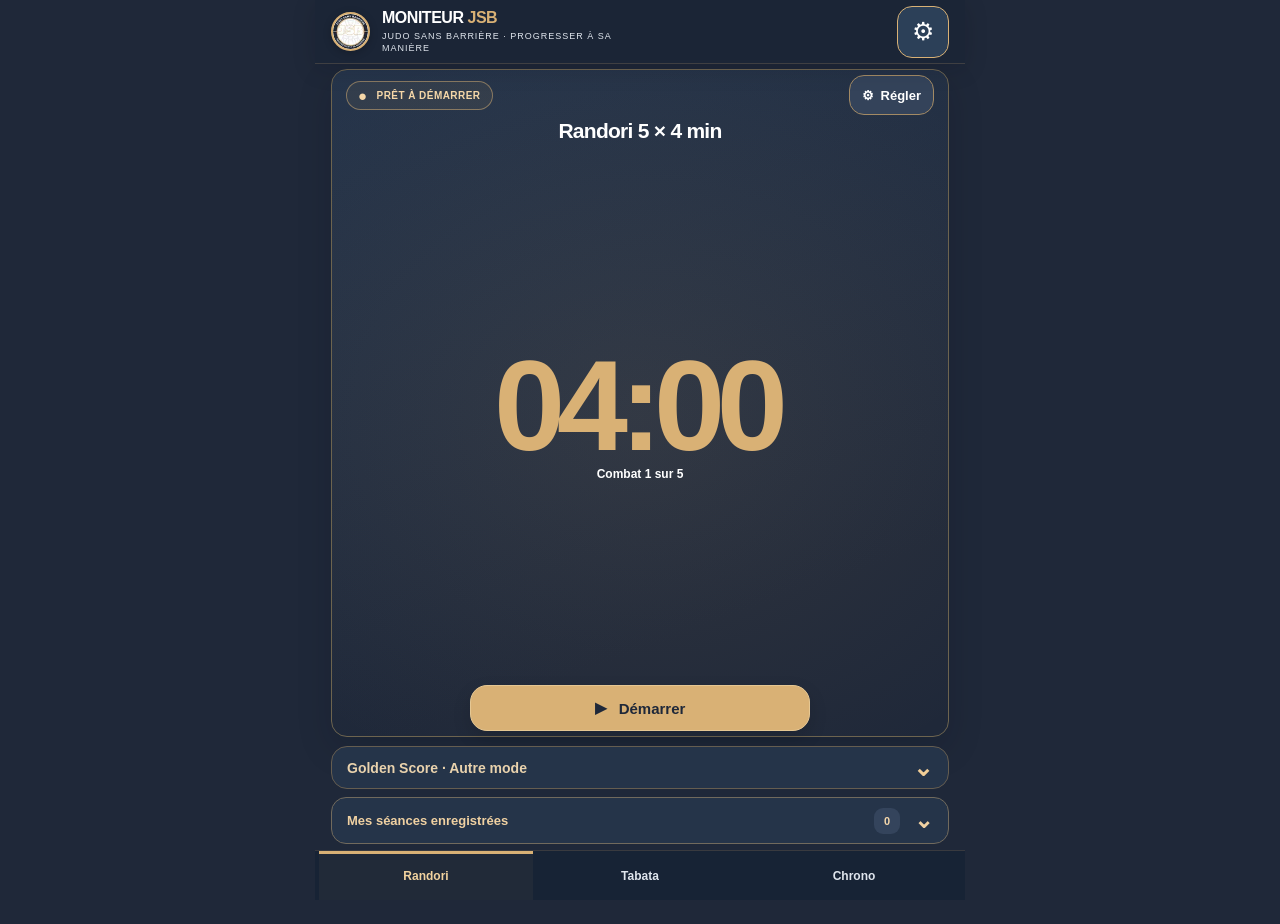
<file: assets/web/index.html>
<!doctype html>
<html lang="fr">
<head>
<meta charset="UTF-8" />
<meta name="viewport" content="width=device-width,initial-scale=1,viewport-fit=cover" />
<meta name="theme-color" content="#1F2839" />
<meta name="description" content="Moniteur JSB : minuteurs Randori, Golden Score, Tabata et chronomètre. Signaux sportifs, fonctionnement hors ligne et interface adaptée au dojo." />


<meta name="apple-mobile-web-app-capable" content="yes" />
<meta name="apple-mobile-web-app-title" content="Moniteur JSB" />
<title>Moniteur JSB · Arts martiaux &amp; Taïso</title>
<style>
:root{--bg:#0a1019;--surface:#121c29;--surface2:#192636;--line:#2c3c4e;--text:#f3f7fb;--muted:#afbfce;--cyan:#60d4ed;--green:#34d89b;--orange:#f9bc62;--red:#ff8484;--nav:75px;--safe:env(safe-area-inset-bottom,0px);color-scheme:dark;font-family:-apple-system,BlinkMacSystemFont,"Segoe UI",sans-serif}
*{box-sizing:border-box}html,body{margin:0;min-height:100%;background:var(--bg);color:var(--text)}button,input,select{font:inherit}button{cursor:pointer}button:focus-visible,input:focus-visible,select:focus-visible{outline:3px solid var(--cyan);outline-offset:3px}button:disabled{opacity:.38;cursor:not-allowed}h1,h2,h3,p{margin:0}h1{font-size:32px;letter-spacing:-1.5px;line-height:1.1}h2{font-size:22px;letter-spacing:-.6px}h3{font-size:17px}small{color:var(--muted)}.app{margin:auto;max-width:650px;min-height:100dvh;padding-bottom:calc(var(--nav) + var(--safe) + 24px)}header{padding:calc(env(safe-area-inset-top,0px) + 25px) 22px 24px;display:flex;align-items:center;justify-content:space-between}.brand{display:flex;gap:12px;align-items:center}.mark{width:46px;height:46px;background:linear-gradient(135deg,#47bedb,#16698d);display:grid;place-items:center;border-radius:15px;color:white;font-size:23px;font-weight:900;box-shadow:0 6px 24px #31b6d626}.brand-title{font-size:19px;font-weight:780;letter-spacing:-.3px}.subbrand{font-size:11px;color:var(--muted);letter-spacing:1.3px;margin-top:3px}.icon-btn{background:#1a2937;border:1px solid var(--line);color:white;min-width:48px;min-height:48px;border-radius:14px;font-size:22px}.view{display:none;padding:0 20px}.view.active{display:block}.eyebrow{color:var(--cyan);font-size:12px;font-weight:800;letter-spacing:2px;text-transform:uppercase;margin-bottom:11px}.lead{color:var(--muted);font-size:15px;line-height:1.5;margin-top:10px;margin-bottom:28px}.hero{position:relative;padding:25px;border:1px solid #356476;border-radius:26px;background:radial-gradient(circle at 95% 5%,#17608090,transparent 55%),linear-gradient(145deg,#162f42,#111c2a);overflow:hidden;margin-bottom:27px}.hero:after{content:"";position:absolute;right:-35px;top:-35px;height:170px;width:170px;border:28px solid #5ed1e615;border-radius:50%}.hero .pill{display:inline-flex;border-radius:100px;background:#173e4d;border:1px solid #3c8fa7;color:#a3eeff;padding:7px 12px;font-size:11px;font-weight:800;letter-spacing:1px}.hero h2{font-size:29px;margin-top:17px;line-height:1.12}.hero p{color:#c5d7e1;line-height:1.5;margin:11px 0 23px;font-size:14px;max-width:290px}.primary{background:var(--cyan);color:#061923;border:none;font-weight:800;border-radius:15px;min-height:56px;padding:0 21px;box-shadow:0 8px 28px #2caace25}.primary.full{width:100%}.section-head{display:flex;justify-content:space-between;align-items:center;margin:0 0 15px}.section-head button{border:0;background:none;color:var(--cyan);font-weight:700;font-size:14px;min-height:42px;padding:0 4px}.cards{display:grid;gap:11px}.card{width:100%;border:1px solid var(--line);background:var(--surface);border-radius:19px;display:flex;align-items:center;padding:17px 15px;text-align:left;gap:15px;color:var(--text);min-height:87px}.card .glyph{width:50px;height:50px;display:grid;place-items:center;border-radius:15px;font-size:23px;flex:none;background:#1a3640;color:var(--cyan)}.card[data-kind=hiit] .glyph{background:#263529;color:var(--green)}.card[data-kind=emom] .glyph{background:#322c23;color:var(--orange)}.card[data-kind=amrap] .glyph{background:#2b2737;color:#c5a7fd}.card[data-kind=boxe] .glyph{background:#382b2e;color:#faa4a4}.card .info{flex:1;min-width:0}.card strong{display:block;font-size:16px;margin-bottom:7px}.card small{font-size:12px;color:#b6c4d3}.arrow{font-size:24px;color:#778ea2}.nav{position:fixed;z-index:20;bottom:0;left:0;right:0;height:calc(var(--nav) + var(--safe));background:#101a28f5;border-top:1px solid #324150;backdrop-filter:blur(18px);padding-bottom:var(--safe);display:flex;justify-content:space-around;max-width:650px;margin:auto}.nav button{background:none;border:0;color:#94a8bc;flex:1;display:grid;place-content:center;gap:6px;min-width:64px;min-height:60px}.nav button[aria-current=page]{color:var(--cyan)}.nav .ni{font-size:22px;line-height:1}.nav .nl{font-size:11px;font-weight:700}.top-intro{margin-bottom:25px}.top-intro h1{font-size:29px}.panel{background:var(--surface);border:1px solid var(--line);padding:18px;border-radius:18px;margin-bottom:13px}.muted{color:var(--muted)}.flag{display:inline-flex;background:#4b351f;border:1px solid #836136;color:#ffe2aa;border-radius:100px;padding:6px 12px;font-size:12px;font-weight:700}.empty{padding:40px 22px;text-align:center;border:1px dashed var(--line);border-radius:18px;color:var(--muted)}.hist-row{border-bottom:1px solid var(--line);padding:15px 0;display:flex;justify-content:space-between;gap:15px}.hist-row:last-child{border:0}.hist-row b{display:block;margin-bottom:7px}.status{font-size:12px;font-weight:750;color:var(--green)}.status.interrupted{color:var(--orange)}.setting{display:flex;align-items:center;justify-content:space-between;min-height:66px;gap:20px;border-bottom:1px solid var(--line)}.setting:last-child{border:0}.setting label{font-weight:700}.setting small{display:block;margin-top:6px}.toggle{width:26px;height:26px;accent-color:#58d4e8;flex:none}.secondary{color:#f0f7fe;border:1px solid var(--line);background:var(--surface2);border-radius:15px;min-height:52px;padding:0 17px;font-weight:730}.footnote{color:#97aab9;font-size:12px;line-height:1.55;margin:18px 2px}.modal{position:fixed;z-index:50;inset:0;background:#030810c9;display:none;align-items:end;justify-content:center}.modal.active{display:flex}.sheet{width:100%;max-width:650px;background:#142131;border-radius:26px 26px 0 0;padding:23px 22px calc(25px + var(--safe));max-height:90dvh;overflow-y:auto;border:1px solid #355064}.sheet header{padding:0 0 22px}.sheet h2{font-size:23px}.fields{display:grid;grid-template-columns:1fr 1fr;gap:14px;margin-top:18px}.field{display:grid;gap:8px}.field label{color:#c0ccdb;font-size:13px;font-weight:720}.field input,.field select{background:#0d1724;color:white;border:1px solid #405569;border-radius:12px;min-width:0;width:100%;height:52px;padding:0 12px;font-size:17px}.field.wide{grid-column:span 2}.actions{display:flex;gap:12px;margin-top:26px}.actions>*{flex:1}.danger{color:#ffadad;border:1px solid #744653;background:#31252c}.timer{position:fixed;inset:0;z-index:40;display:none;background:#0b151f;color:#fff;flex-direction:column;padding:calc(env(safe-area-inset-top,0px) + 23px) 23px calc(env(safe-area-inset-bottom,0px) + 23px);transition:background 150ms ease}.timer.active{display:flex}.timer[data-phase=effort]{background:radial-gradient(circle at 50% 25%,#145239,#0c241f 65%,#0b151d)}.timer[data-phase=rest]{background:radial-gradient(circle at 50% 25%,#582d35,#22191e 65%,#0b151d)}.timer[data-phase=prep]{background:radial-gradient(circle at 50% 25%,#5f451e,#252015 65%,#0b151d)}.timer[data-phase=end]{background:radial-gradient(circle at 50% 25%,#1d455e,#121e28 65%,#0b151d)}.timer-head{display:flex;justify-content:space-between;align-items:center;gap:10px}.timer-head small{color:#dae5ea;text-align:right}.timer-main{flex:1;display:flex;flex-direction:column;align-items:center;justify-content:center;min-height:0}.phase-chip{padding:11px 20px;border-radius:100px;background:#176446;color:#e7fff5;font-weight:850;letter-spacing:2.2px;font-size:15px}.timer[data-phase=rest] .phase-chip{background:#8f3a47}.timer[data-phase=prep] .phase-chip{background:#9a6627}.timer[data-phase=end] .phase-chip{background:#345f75}.clock{font-size:clamp(76px,25vw,150px);font-weight:850;letter-spacing:-7px;line-height:1.3;font-variant-numeric:tabular-nums;margin-top:30px}.cycle{font-size:19px;color:#d4e5ea}.prog{height:13px;background:#4b5b6280;border-radius:100px;overflow:hidden;margin-bottom:20px}.prog>span{display:block;height:100%;background:var(--green);width:0%;border-radius:100px;transition:width 100ms linear}.timer[data-phase=rest] .prog>span{background:#ff9292}.timer[data-phase=prep] .prog>span{background:#ffd089}.next{display:flex;justify-content:space-between;color:#d2e0e8;font-size:14px;margin-bottom:26px}.timer-actions{display:flex;gap:12px}.timer-actions button{flex:1;min-height:61px;font-size:16px}.timer-actions .primary{background:#f3f9fd}.timer-actions .danger{color:#fff;border-color:#745363;background:#37252d}.paused{font-size:12px;color:#fff;border:1px solid #b5d2e0;border-radius:100px;padding:7px 14px;margin-top:25px;visibility:hidden}.paused.on{visibility:visible}.caption{font-size:12px;line-height:1.5;color:#91a4b6;margin-top:15px}.toast{position:fixed;z-index:90;top:calc(10px + env(safe-area-inset-top,0px));left:50%;transform:translateX(-50%);background:#24384c;color:#fff;border-radius:12px;padding:12px 16px;font-size:13px;max-width:90%;display:none}.toast.active{display:block}@media(max-height:600px){.clock{font-size:76px;margin-top:15px}.timer-main{justify-content:space-evenly}.phase-chip{padding:6px 12px}}@media(prefers-reduced-motion:reduce){*,*:before,*:after{transition:none!important;animation:none!important}}
.amrap-counter{margin-top:20px;text-align:center;color:#d4e5ea;font-size:14px}.amrap-counter>div{display:flex;align-items:center;justify-content:center;gap:24px;margin-top:8px}.amrap-counter strong{font-size:42px;font-variant-numeric:tabular-nums}.amrap-counter button{width:50px;height:50px;border-radius:14px;background:#193b48;color:white;border:1px solid #68a6b6;font-weight:800;font-size:26px}.amrap-counter[hidden]{display:none}.sheet .caption{margin:12px 0 0}.library-search{margin-bottom:14px}.library-search label{display:block;font-size:13px;color:var(--muted);margin-bottom:7px}.library-search input{width:100%;height:52px;border-radius:14px;background:var(--surface);border:1px solid #526779;color:var(--text);padding:0 14px;font-size:16px}.library-search input::placeholder{color:#a9bac9}.library-order-toolbar{display:flex;align-items:center;justify-content:space-between;gap:10px;flex-wrap:wrap;margin:0 0 12px}.library-order-toolbar .library-count{margin:0}.library-reorder-button{min-height:48px;padding:0 12px;color:var(--cyan);background:var(--surface);border:1px solid var(--line);border-radius:12px;font-weight:700;font-size:13px}.library-reorder-button[aria-pressed=true]{background:#19465a;border-color:var(--cyan)}.library-reorder-hint{color:var(--muted);font-size:13px;line-height:1.5;margin:0 0 14px}.favorite-move{min-width:48px;min-height:48px;border-radius:12px;border:1px solid var(--line);background:var(--surface2);color:var(--text);font-size:22px}.favorite-move:disabled{opacity:.26}.favorite-move-buttons{display:flex;flex-direction:column;justify-content:center;gap:4px}.favorite-move-buttons .favorite-move{min-height:43px}.library-tools{display:flex;flex-wrap:wrap;gap:12px;align-items:end;margin:0 0 12px}.library-filter{flex:1;min-width:150px}.library-filter label{display:block;font-size:13px;color:var(--muted);margin-bottom:6px}.library-filter select{width:100%;height:50px;padding:0 12px;background:var(--surface);border:1px solid #526779;color:var(--text);border-radius:13px}.favorites-toggle{display:flex;align-items:center;gap:9px;min-height:50px;padding:0 10px;color:#f8e0a1;font-size:13px;font-weight:700}.favorites-toggle input{width:22px;height:22px;accent-color:#f1b95a}.library-count{font-size:12px;color:var(--muted);margin:0 0 12px}.favorite-button{flex:none;min-height:50px;min-width:48px;border-radius:15px;background:var(--surface2);border:1px solid var(--line);color:#c3d2df;font-size:23px;touch-action:manipulation}.favorite-button[aria-pressed=true]{color:#ffdb88;background:#45361d;border-color:#a68748}.workout-row{display:flex;align-items:stretch;gap:7px;position:relative}.workout-row>.card{flex:1;min-width:0}.workout-menu-button{width:52px;min-width:52px;border:1px solid var(--line);border-radius:16px;background:var(--surface2);color:var(--text);font-size:27px;line-height:1;touch-action:manipulation}.workout-menu-button[aria-expanded=true]{border-color:var(--cyan);color:var(--cyan)}.workout-menu{position:absolute;right:0;top:calc(100% - 3px);width:min(240px,92vw);padding:6px;border:1px solid #526779;background:#1a2a3a;box-shadow:0 14px 35px #0009;border-radius:16px;z-index:12}.workout-menu button{width:100%;min-height:48px;background:transparent;border:none;color:var(--text);text-align:left;font-size:15px;padding:10px 14px;border-radius:9px}.workout-menu button:focus-visible,.workout-menu button:hover{background:#30475a}.workout-menu button:last-child.danger-item{color:#ffb0b0}.field[hidden],.field input[hidden]{display:none}.duration-help{font-size:11px;line-height:1.4;color:var(--muted)}.random-progressive{display:flex;gap:10px;align-items:center;margin-top:12px;font-size:13px}.random-progressive input{width:22px;height:22px;accent-color:var(--cyan)}#randomOptions[hidden],#effortField[hidden],#restField[hidden],#cyclesField[hidden]{display:none}.duration-title{font-size:14px;color:#c0ccdb;font-weight:720}.duration-pickers{display:grid;grid-template-columns:1fr 1fr;gap:12px}.duration-pickers>div{min-width:0}.duration-pickers label{display:block;font-size:12px;color:var(--muted);margin-bottom:7px}.duration-pickers select{font-variant-numeric:tabular-nums;min-width:0}.duration-field{min-width:0}button{touch-action:manipulation}.volume-setting{padding:18px 0 20px;border-bottom:1px solid var(--line)}.volume-heading{display:flex;align-items:center;justify-content:space-between;gap:14px;font-weight:700}.volume-heading output{font-size:16px;font-variant-numeric:tabular-nums;color:var(--cyan);min-width:56px;text-align:right}.volume-setting input[type=range]{display:block;width:100%;height:48px;margin:7px 0;accent-color:var(--cyan);cursor:pointer;touch-action:pan-y}.volume-scale{display:flex;justify-content:space-between;gap:10px;font-size:12px;color:var(--muted);margin-top:-2px}.volume-help{font-size:12px;line-height:1.5;color:var(--muted);margin-top:12px}.volume-test{display:block;width:100%;margin-top:14px;font-size:15px}.external-audio-setting{padding:20px 0;border-bottom:1px solid var(--line)}
.external-audio-setting h2{font-size:19px;margin:0 0 10px}
.external-audio-setting p{font-size:13px;line-height:1.5;color:var(--muted);margin:0 0 10px}
.external-audio-limit{padding:12px;border:1px solid var(--line);border-radius:12px;background:var(--surface2)}
.countdown-setting{display:flex;align-items:center;gap:12px;min-height:48px;margin-top:12px;font-size:14px;font-weight:600}
.countdown-setting input{width:22px;height:22px;accent-color:var(--cyan);flex-shrink:0}
.finish-sound-setting{margin-top:16px}.finish-sound-setting small{display:block;margin-top:8px}.audio-status{font-size:12px;margin-top:12px;color:var(--muted);min-height:20px}.audio-status[data-state=ready]{color:var(--green)}.audio-status[data-state=blocked],.audio-status[data-state=unsupported]{color:var(--orange)}
</style>

<style id="jsb-premium-theme">
:root{
 --bg:#1F2839;--surface:#243349;--surface2:#2c3b51;
 --line:#9e804e;--text:#faf9f5;--muted:#d6d5d0;
 --cyan:#e1b36f;--green:#79d9bb;--orange:#f4cb91;--red:#ff9696;
 color-scheme:dark
}
html,body{background:var(--bg)}
header{background:transparent}
.mark{background:#fff;border:2px solid #dab06f;border-radius:50%;overflow:hidden;
 box-shadow:none;color:#faf9f5;font-size:17px;letter-spacing:-.5px}
.brand-title span,.eyebrow,.section-head button{color:#e1b36f}
.hero{border-color:#d3a765;background:radial-gradient(circle at 90% 6%,#d7b3732b,transparent 58%),linear-gradient(145deg,#2e3b52,#1e293b)}
.hero .pill{background:#344055;border-color:#cf9f5f;color:#fff2d9}
.hero:after{border-color:#d9ac6120}
.card,.panel{border-color:#786443;background:#253349}
.card .glyph,.card[data-kind] .glyph{background:#354059;color:#efc581}
.card small,.hero p{color:#e0dfdc}
.card .arrow{color:#dfbb7f}
.nav{background:#172239f5;border-top:1px solid #b28b53}
.nav button{color:#d1d2d6}.nav button[aria-current=page]{color:#efc581}
.primary{background:#D9B175;color:#172339;box-shadow:0 9px 24px #00000025}
.primary:active{background:#f2ca8b}
.secondary{background:#263752;border-color:#b18a56;color:#fff}
.sheet{background:#1f2c40;border-color:#b18a56}
.field input,.field select{background:#1b273b;color:#fff;border-color:#ab8b5d}
.icon-btn{background:#28394f;border-color:#b18a56}
.timer{background:#1F2839;color:#fff}
.timer[data-phase=effort],.timer[data-phase=rest],.timer[data-phase=prep]{background:#1F2839}
.timer .clock{color:#fff}
.timer .phase-chip{color:#f0c383;border-color:#c99d60}
.prog{background:#36445b}.prog>span{background:#D9B175}
input[type="checkbox"],input[type="range"]{accent-color:#D9B175}
button:focus-visible,input:focus-visible,select:focus-visible{outline-color:#f3cd93}

/* MONITEUR JSB — Affichage minuteur en paysage sur smartphone
   Le temps est prioritaire; les commandes restent visibles et tactiles.
   Les encoches / safe areas iOS sont respectées à gauche et à droite. */
.timer .clock{
  white-space:nowrap;
  max-width:100%;
  font-variant-numeric:tabular-nums;
  font-feature-settings:"tnum";
  line-height:1.08;
}
/* Paysage : règles uniques et prioritaires dans jsb-landscape-v33. */
@media (prefers-reduced-motion:reduce){*,*:before,*:after{animation:none!important;transition:none!important}}
</style>

<link rel="stylesheet" href="./premium_v2.css" />
<style id="jsb-landscape-v33">
/* JSB v3.3 — paysage iPhone : horloge pleine largeur, commandes sous le temps.
   Colonne forcée : corrige l'ancienne grille à deux colonnes restée en cache. */
@media screen and (orientation:landscape) and (min-width:500px) {
  #timer.timer.active {
    display:flex !important;
    flex-direction:column !important;
    grid-template-columns:none !important;
    grid-template-rows:none !important;
    align-items:stretch !important;
    justify-content:initial !important;
    gap:0 !important;
    height:100dvh !important;
    max-height:100dvh !important;
    box-sizing:border-box !important;
    overflow:hidden !important;
    padding:
      max(6px,env(safe-area-inset-top,0px))
      max(20px,env(safe-area-inset-right,0px))
      max(8px,env(safe-area-inset-bottom,0px))
      max(20px,env(safe-area-inset-left,0px)) !important;
  }
  #timer .timer-head {
    grid-column:auto !important;
    grid-row:auto !important;
    flex:0 0 auto !important;
    min-height:0 !important;
    padding:0 !important;
  }
  #timer .timer-main {
    grid-column:auto !important;
    grid-row:auto !important;
    flex:1 1 auto !important;
    min-width:0 !important;
    min-height:0 !important;
    display:flex !important;
    flex-direction:column !important;
    justify-content:center !important;
    align-items:center !important;
    overflow:hidden !important;
    gap:clamp(1px,1vh,5px) !important;
  }
  #timer .timer-main .phase-chip {
    flex:none !important;
    padding:4px 13px !important;
    font-size:clamp(11px,3vh,16px) !important;
    line-height:1.05 !important;
  }
  #timer .timer-main .clock {
    display:block !important;
    flex:none !important;
    width:100% !important;
    max-width:100% !important;
    margin:0 !important;
    text-align:center !important;
    white-space:nowrap !important;
    font-size:clamp(88px,min(27vw,47dvh),235px) !important;
    line-height:.98 !important;
    letter-spacing:-.055em !important;
    font-variant-numeric:tabular-nums !important;
    font-feature-settings:"tnum" !important;
  }
  #timer .timer-main .clock[data-digits="6"],
  #timer .timer-main .clock[data-digits="7"],
  #timer .timer-main .clock[data-digits="8"] {
    font-size:clamp(60px,min(17vw,34dvh),138px) !important;
  }
  #timer .timer-main .cycle {
    flex:none !important;
    font-size:clamp(12px,3.5vh,18px) !important;
    line-height:1.15 !important;
    text-align:center !important;
    margin:0 !important;
  }
  #timer .timer-main .paused {
    flex:none !important;
    margin:0 !important;
    padding:3px 10px !important;
    font-size:11px !important;
  }
  #timer .timer-main .paused:not(.on) { display:none !important; }
  #timer .timer-controls {
    grid-column:auto !important;
    grid-row:auto !important;
    flex:0 0 auto !important;
    display:flex !important;
    flex-direction:column !important;
    align-items:stretch !important;
    justify-content:flex-end !important;
    gap:6px !important;
    width:100% !important;
    max-width:700px !important;
    min-width:0 !important;
    min-height:0 !important;
    margin:0 auto !important;
    padding:0 !important;
  }
  #timer .timer-controls .prog,
  #timer .timer-controls .next,
  #timer .timer-controls .caption { display:none !important; }
  #timer .timer-controls .timer-actions {
    order:0 !important;
    display:grid !important;
    grid-template-columns:repeat(2,minmax(0,1fr)) !important;
    grid-template-rows:auto !important;
    gap:12px !important;
    width:100% !important;
    min-width:0 !important;
    margin:0 !important;
  }
  #timer .timer-controls .timer-actions button {
    width:100% !important;
    min-width:0 !important;
    min-height:clamp(50px,15dvh,70px) !important;
    padding:8px 12px !important;
    font-size:clamp(16px,3.6vh,22px) !important;
    line-height:1.2 !important;
    border-radius:15px !important;
  }
  #timer .timer-controls .adjust-time-trigger:not([hidden]) {
    display:block !important;
    order:1 !important;
    min-height:48px !important;
    width:100% !important;
    margin:0 !important;
  }
  #timer .timer-controls .adjust-time-trigger[hidden] {display:none !important;}
}
@media screen and (orientation:landscape) and (min-width:500px) and (max-height:340px) {
  #timer .timer-head strong {font-size:10px !important;}
  #timer .timer-main .phase-chip {padding:3px 10px !important;}
  #timer .timer-main .clock {font-size:clamp(70px,min(22vw,39dvh),152px) !important;}
  #timer .timer-main .clock[data-digits="6"],
  #timer .timer-main .clock[data-digits="7"],
  #timer .timer-main .clock[data-digits="8"] {
    font-size:clamp(54px,min(15vw,31dvh),115px) !important;
  }
}
</style>
<link rel="stylesheet" href="./jsb_refinement.css" />
<link rel="stylesheet" href="./jsb_interface_v4.css" />
<link rel="stylesheet" href="./jsb_phase_immersive_v41.css" />
<style id="jsb-option-c-inline-v42">
/* Moniteur JSB v4.1 — Option C : immersion intégrale par phase.
 * Fond complet, en-tête, textes et commandes synchronisés avec l'effort/repos.
 * Couleurs tirées du logo JSB ; informations jamais transmises par couleur seule.
 * Ne touche pas aux dimensions du chronomètre ou à la logique des séances. */
#timer.timer {
  --jsb-immersive-bg:#1F2839;
  --jsb-immersive-ink:#D9B175;
  --jsb-immersive-title:#FFFFFF;
  --jsb-immersive-muted:#E1E7F1;
  --jsb-immersive-shade:rgba(10,17,30,.10);
  --jsb-immersive-divider:rgba(217,177,117,.30);
  --jsb-immersive-pill:rgba(217,177,117,.10);
  --jsb-immersive-outline:#D9B175;
  --jsb-immersive-track:rgba(239,244,251,.24);
  --jsb-immersive-fill:#D9B175;
  --jsb-immersive-action:#D9B175;
  --jsb-immersive-action-ink:#1F2839;
  --jsb-immersive-stop:rgba(255,255,255,.07);
  --jsb-immersive-stop-ink:#FFFFFF;
  --jsb-immersive-stop-outline:rgba(255,255,255,.66);
  --jsb-immersive-focus:#FFE3B8;
  background:var(--jsb-immersive-bg)!important;
  color:var(--jsb-immersive-title)!important;
  transition:background-color .30s ease,color .30s ease!important;
}
/* La préparation et le chronomètre libre gardent le mode sombre JSB. */
#timer.timer[data-phase="prep"] {
  --jsb-immersive-ink:#FFFFFF;
  --jsb-immersive-pill:rgba(217,177,117,.12);
}
/* L'ensemble du viewport devient doré pendant TOUS les repos :
   repos Randori, entre exercices Tabata, et entre cycles Tabata. */
#timer.timer[data-phase="rest"] {
  --jsb-immersive-bg:#D9B175;
  --jsb-immersive-ink:#1F2839;
  --jsb-immersive-title:#1F2839;
  --jsb-immersive-muted:#263449;
  --jsb-immersive-shade:rgba(255,255,255,.075);
  --jsb-immersive-divider:rgba(31,40,57,.32);
  --jsb-immersive-pill:rgba(31,40,57,.08);
  --jsb-immersive-outline:#1F2839;
  --jsb-immersive-track:rgba(31,40,57,.23);
  --jsb-immersive-fill:#1F2839;
  --jsb-immersive-action:#1F2839;
  --jsb-immersive-action-ink:#FFFFFF;
  --jsb-immersive-stop:rgba(255,255,255,.11);
  --jsb-immersive-stop-ink:#1F2839;
  --jsb-immersive-stop-outline:#1F2839;
  --jsb-immersive-focus:#1F2839;
}
/* Fond continu : la zone centrale n'est plus une carte dorée isolée. */
#timer .timer-main {
  background:transparent!important;
  color:var(--jsb-immersive-ink)!important;
  border:none!important;
  border-radius:0!important;
  box-shadow:none!important;
}
#timer .timer-head {
  color:var(--jsb-immersive-title)!important;
  background:var(--jsb-immersive-shade)!important;
  border-bottom:1px solid var(--jsb-immersive-divider);
  border-radius:0;
  padding:6px 4px 11px!important;
  transition:background-color .30s ease,color .30s ease,border-color .30s ease;
}
#timer .timer-head strong {
  color:var(--jsb-immersive-ink)!important;
}
#timer .timer-head #timerTitle {
  color:var(--jsb-immersive-title)!important;
}
#timer .timer-head #totalRemaining,
#timer .timer-head small {
  color:var(--jsb-immersive-muted)!important;
}
#timer .timer-main .clock {
  color:var(--jsb-immersive-ink)!important;
  text-shadow:none!important;
  font-variant-numeric:tabular-nums;
  font-feature-settings:"tnum";
  transition:color .30s ease!important;
}
#timer .timer-main .phase-chip {
  color:var(--jsb-immersive-ink)!important;
  background:var(--jsb-immersive-pill)!important;
  border:1.5px solid var(--jsb-immersive-outline)!important;
  border-radius:100px;
  transition:color .30s ease,background-color .30s ease,border-color .30s ease;
}
#timer .timer-main .cycle,
#timer .timer-main .amrap-counter {
  color:var(--jsb-immersive-muted)!important;
}
#timer .timer-main .paused {
  color:var(--jsb-immersive-ink)!important;
  background:var(--jsb-immersive-pill)!important;
  border-color:var(--jsb-immersive-outline)!important;
}
#timer .timer-main .amrap-counter button {
  background:var(--jsb-immersive-pill)!important;
  border:1px solid var(--jsb-immersive-outline)!important;
  color:var(--jsb-immersive-ink)!important;
}
#timer .timer-controls {
  color:var(--jsb-immersive-title)!important;
  background:transparent!important;
  border-top:1px solid var(--jsb-immersive-divider);
  padding-top:10px!important;
}
#timer .timer-controls .prog {
  background:var(--jsb-immersive-track)!important;
}
#timer .timer-controls .prog>span,
#timer.timer[data-phase="rest"] .timer-controls .prog>span {
  background:var(--jsb-immersive-fill)!important;
}
#timer .timer-controls .next,
#timer .timer-controls .caption {
  color:var(--jsb-immersive-muted)!important;
}
#timer .timer-controls .timer-actions .primary,
#timer .timer-controls .timer-actions #pauseBtn {
  color:var(--jsb-immersive-action-ink)!important;
  background:var(--jsb-immersive-action)!important;
  border:1px solid var(--jsb-immersive-action)!important;
  border-radius:16px;
}
#timer .timer-controls .timer-actions .danger,
#timer .timer-controls .timer-actions #stopBtn {
  color:var(--jsb-immersive-stop-ink)!important;
  background:var(--jsb-immersive-stop)!important;
  border:1.5px solid var(--jsb-immersive-stop-outline)!important;
  border-radius:16px;
}
#timer .timer-controls .adjust-time-trigger {
  background:var(--jsb-immersive-pill)!important;
  color:var(--jsb-immersive-ink)!important;
  border:1px solid var(--jsb-immersive-outline)!important;
  border-radius:14px;
}
#timer button:focus-visible,
#timer [tabindex]:focus-visible {
  outline:3px solid var(--jsb-immersive-focus)!important;
  outline-offset:3px;
}
#timer .timer-main .clock,
#timer .timer-head strong,
#timer .timer-head #timerTitle,
#timer .timer-head small,
#timer .timer-controls .timer-actions button,
#timer .timer-controls .next,
#timer .timer-controls .caption {
  transition:color .30s ease,background-color .30s ease,border-color .30s ease;
}
@media screen and (orientation:landscape) and (min-width:500px) {
  /* Les règles historiques en !important pour le paysage sont neutralisées,
     sans toucher aux tailles, ni à la disposition du compteur / commandes. */
  #timer.timer.active {background:var(--jsb-immersive-bg)!important}
  #timer .timer-main {
    background:transparent!important;
    border-radius:0!important;
    padding:0 8px!important;
  }
  #timer .timer-head {padding:3px 0 5px!important}
  #timer .timer-controls {
    background:transparent!important;
    padding:5px 0 0!important;
  }
}
@media (prefers-reduced-motion:reduce) {
  #timer.timer,
  #timer .timer-head,
  #timer .timer-main .phase-chip,
  #timer .timer-main .clock,
  #timer .timer-controls .timer-actions button {
    transition:none!important;
  }
}

/* Version visible pour diagnostiquer les anciennes pages mises en cache. */
#timer .jsb-build-version{display:inline-block;margin-left:9px;padding:3px 7px;border:1px solid currentColor;border-radius:20px;font-size:10px;font-weight:700;color:var(--jsb-immersive-ink);letter-spacing:.04em;vertical-align:middle}

</style>
</head>
<body>
<div class="app" id="app">
<header><div class="brand"><div class="mark" aria-hidden="true"><img alt="" src="[data-uri]" style="display:block;width:100%;height:100%;object-fit:cover;border-radius:50%" /></div><div><div class="brand-title">MONITEUR <span style="color:var(--cyan)">JSB</span></div><div class="subbrand">JUDO SANS BARRIÈRE · PROGRESSER À SA MANIÈRE</div></div></div><button class="icon-btn" aria-label="Ouvrir les réglages" id="settingsQuick">⚙</button></header>
<main>
<section id="view-randori" class="view active mode-screen" aria-label="Randori">
  <div class="mode-page-intro">
    <div class="mode-page-glyph" aria-hidden="true">🥋</div>
    <div><div class="eyebrow">MINUTEUR COMBAT</div><h1>Randori</h1>
    <p>Combats chronométrés et Golden Score.</p></div>
  </div>
  <section class="recent-timer" id="lastUsedRandori" aria-label="Dernier minuteur utilisé" hidden></section>
  <div class="mode-page-body" id="modeOptionsRandori" aria-label="Minuteurs Randori et Golden Score"></div><details class="saved-workouts" id="preparedRandori" aria-label="Mes séances enregistrées">
 <summary>Mes séances enregistrées <span class="saved-workouts-count" id="savedCountRandori">0</span></summary><div class="saved-workouts-heading"><div class="saved-workouts-actions"><button type="button" data-new-kind="randori" aria-label="Créer un minuteur Randori à enregistrer">+ Randori</button><button type="button" data-new-kind="golden" aria-label="Créer un minuteur Golden Score à enregistrer">+ Golden Score</button></div></div>
 <div class="saved-workouts-list" id="savedRandori" aria-label="Minuteurs personnels enregistrés"></div>
 <p class="saved-workouts-empty" id="savedEmptyRandori">Prépare tes séances en avance et démarre-les en un appui.</p>
</details>
  <p class="mode-page-tip">Ajuste tes réglages une fois, puis démarre en un appui.</p>
</section>
<section id="view-tabata" class="view mode-screen" aria-label="Tabata">
  <div class="mode-page-intro">
    <div class="mode-page-glyph" aria-hidden="true">◉</div>
    <div><div class="eyebrow">INTERVALLES</div><h1>Tabata</h1>
    <p>Effort, récupération et cycles.</p></div>
  </div>
  <section class="recent-timer" id="lastUsedTabata" aria-label="Dernier minuteur utilisé" hidden></section>
  <div class="mode-page-body" id="modeOptionsTabata" aria-label="Minuteur Tabata"></div><details class="saved-workouts" id="preparedTabata" aria-label="Mes séances enregistrées">
 <summary>Mes séances enregistrées <span class="saved-workouts-count" id="savedCountTabata">0</span></summary><div class="saved-workouts-heading"><div class="saved-workouts-actions"><button type="button" data-new-kind="tabata" aria-label="Créer un minuteur Tabata à enregistrer">+ Tabata</button></div></div>
 <div class="saved-workouts-list" id="savedTabata" aria-label="Minuteurs personnels enregistrés"></div>
 <p class="saved-workouts-empty" id="savedEmptyTabata">Enregistre plusieurs programmes avec tes durées et répétitions.</p>
</details>
  <p class="mode-page-tip">Les temps d'effort et de repos peuvent aussi être corrigés <strong>pendant la pause</strong>.</p>
</section>
<section id="view-chrono" class="view mode-screen" aria-label="Chronomètre">
  <div class="mode-page-intro">
    <div class="mode-page-glyph" aria-hidden="true">◷</div>
    <div><div class="eyebrow">TEMPS & RÉACTIVITÉ</div><h1>Chronomètre</h1>
    <p>Temps libre ou bips imprévisibles.</p></div>
  </div>
  <section class="recent-timer" id="lastUsedChrono" aria-label="Dernier minuteur utilisé" hidden></section>
  <div class="mode-page-body" id="modeOptionsChrono" aria-label="Chronomètre libre et bips aléatoires"></div><details class="saved-workouts" id="preparedChrono" aria-label="Mes séances enregistrées">
 <summary>Mes séances enregistrées <span class="saved-workouts-count" id="savedCountChrono">0</span></summary><div class="saved-workouts-heading"><div class="saved-workouts-actions"><button type="button" data-new-kind="chrono" aria-label="Créer un minuteur Chrono à enregistrer">+ Chrono</button><button type="button" data-new-kind="random" aria-label="Créer un minuteur Bips aléatoires à enregistrer">+ Bips aléatoires</button></div></div>
 <div class="saved-workouts-list" id="savedChrono" aria-label="Minuteurs personnels enregistrés"></div>
 <p class="saved-workouts-empty" id="savedEmptyChrono">Crée des minuteurs pour tes exercices et retrouve-les ici.</p>
</details>
  <p class="mode-page-tip">Le <strong>Golden Score</strong> se trouve dans l'onglet Randori.</p>
</section>
<section id="view-luc-leger" class="view" aria-label="Espace Test Luc Léger">
  <div class="top-intro luc-hero">
    <div class="eyebrow">ÉVALUATION PHYSIQUE · ESPACE DÉDIÉ</div>
    <h1>Test Luc Léger</h1>
    <p class="lead">Un espace indépendant des minuteurs d’entraînement pour le test navette de 20 mètres.</p>
  </div>
  <div class="luc-feature-card">
    <div class="luc-feature-icon" aria-hidden="true">↗</div>
    <div class="luc-feature-text">
      <span class="luc-status">En préparation</span>
      <h2>Test de course navette</h2>
      <p>Parcours de 20 mètres, paliers progressifs et bips de cadence synchronisés.</p>
    </div>
  </div>
  <div class="luc-info-list" aria-label="Éléments du futur test">
    <div class="luc-info-item"><span class="luc-info-mark" aria-hidden="true">01</span>
      <div><strong>Distance</strong><small>Deux repères espacés de 20 mètres</small></div></div>
    <div class="luc-info-item"><span class="luc-info-mark" aria-hidden="true">02</span>
      <div><strong>Cadence progressive</strong><small>Les changements de palier seront annoncés par des signaux dédiés</small></div></div>
    <div class="luc-info-item"><span class="luc-info-mark" aria-hidden="true">03</span>
      <div><strong>Résultat du test</strong><small>Palier atteint et durée, sans les confondre avec les séances de judo</small></div></div>
  </div>
  <div class="luc-safety-note" role="status">
    <strong>Protocole en cours de validation</strong>
    <p>Les durées officielles des paliers et les bips n’ont pas encore été vérifiés. Le lancement reste désactivé pour éviter un résultat sportif incorrect.</p>
  </div>
  <button class="secondary luc-disabled luc-main-action" type="button" disabled aria-disabled="true">Lancement disponible après validation</button>
</section>
<section id="view-settings" class="view" aria-label="Réglages">
  <div class="top-intro settings-intro">
    <div class="eyebrow">UN RÉGLAGE SIMPLE, UNE SÉANCE PRÊTE</div>
    <h1>Réglages</h1>
    <p class="lead">Choisis un signal, écoute-le, puis entraîne-toi. Tout est enregistré automatiquement.</p>
  </div>
  <div class="settings-stack">
    <section class="settings-card" aria-labelledby="settingsGalleryTitle">
      <div class="settings-section-heading">
        <span class="settings-step" aria-hidden="true">1</span>
        <div><h2 id="settingsGalleryTitle">Choisir mon signal</h2>
          <p>Appuie pour <strong>écouter</strong> : ton choix est enregistré automatiquement.</p></div>
      </div>
      <div class="settings-selection-status" role="status" aria-live="polite">
        <span>Signal sélectionné</span>
        <strong id="currentSoundLabel">Buzzer de combat</strong>
      </div>
      <div class="signal-category-heading"><strong>Les 4 sons disponibles</strong><span>Enregistrements authentiques</span></div>
      <div id="signalGallery" class="signal-gallery" role="radiogroup" aria-label="Quatre vrais signaux de combat"></div>
      <details class="settings-detail" id="advancedSounds">
        <summary>Choisir les sons par étape <span class="settings-detail-caption">4 choix uniquement</span></summary>
        <p class="settings-detail-help">Récupération, bips aléatoires et fin de séance : choisis uniquement parmi les quatre sons de combat.</p>
        <div class="settings-cue-row">
          <div><label for="restSoundChoice">Récupération</label><small>Quand le temps de repos commence</small></div>
          <select id="restSoundChoice"></select>
          <button type="button" class="secondary settings-sample" id="testRestSound" aria-label="Écouter le signal de récupération">▶ Écouter</button>
        </div>
        <div class="settings-cue-row">
          <div><label for="randomSoundChoice">Bips aléatoires</label><small>Pour les exercices de réactivité</small></div>
          <select id="randomSoundChoice"></select>
          <button type="button" class="secondary settings-sample" id="testRandomSound" aria-label="Écouter le signal aléatoire">▶ Écouter</button>
        </div>
        <div class="settings-cue-row">
          <div><label for="finishSoundChoice">Fin de séance</label><small>Pour distinguer clairement l'arrêt</small></div>
          <select id="finishSoundChoice"></select>
          <button type="button" class="secondary settings-sample" id="testFinishSound" aria-label="Écouter le signal de fin">▶ Écouter</button>
        </div>
      </details>
      <button type="button" id="resetSounds" class="settings-reset">↺ Revenir aux sons recommandés</button>
    </section>
    <section class="settings-card" aria-labelledby="settingsAudioTitle">
      <div class="settings-section-heading">
        <span class="settings-step" aria-hidden="true">2</span>
        <div><h2 id="settingsAudioTitle">Volume et test</h2>
          <p>Écoute le son au volume de ton appareil.</p></div>
      </div>
      <label class="settings-switch" for="audioEnabled">
        <span><strong>Signaux sonores</strong><small>Départ, récupération, bips et fin</small></span>
        <input class="toggle" id="audioEnabled" type="checkbox" checked />
      </label>
      <div class="volume-setting settings-volume" id="audioControls">
        <div class="volume-heading"><label for="volumeRange">Puissance des signaux</label>
          <output id="volumeValue" for="volumeRange">90 %</output></div>
        <input type="range" id="volumeRange" min="0" max="100" step="5" value="90" aria-describedby="volumeHelp" />
        <div class="volume-scale" aria-hidden="true"><span>Discret</span><span>Puissant</span></div>
        <p id="volumeHelp" class="volume-help">Règle aussi le volume physique de ton téléphone. Préfère un haut-parleur externe pour un grand dojo.</p>
        <button type="button" class="primary settings-test-main" id="testBeep">▶ Tester le son choisi</button>
        <p id="audioStatus" class="audio-status" role="status" aria-live="polite">Appuie sur « Tester le son choisi ».</p>
      </div>
    </section>
    <section class="settings-card" aria-labelledby="settingsSessionTitle">
      <div class="settings-section-heading">
        <span class="settings-step" aria-hidden="true">3</span>
        <div><h2 id="settingsSessionTitle">Pendant la séance</h2>
          <p>Les options qui facilitent l'entraînement.</p></div>
      </div>
      <label class="settings-switch" for="countdownEnabled">
        <span><strong>Décompte 3 – 2 – 1</strong><small>Annonce sonore avant l'effort</small></span>
        <input class="toggle" id="countdownEnabled" type="checkbox" checked />
      </label>
      <label class="settings-switch" for="vibrateEnabled">
        <span><strong>Vibrations</strong><small>Retour tactile aux changements de phase</small></span>
        <input class="toggle" id="vibrateEnabled" type="checkbox" checked />
      </label>
      <label class="settings-switch" for="keepAwake">
        <span><strong>Garder l'écran allumé</strong><small>Lis le temps sans déverrouiller l'appareil</small></span>
        <input class="toggle" id="keepAwake" type="checkbox" />
      </label>
    </section>
    <details class="settings-detail settings-more" id="settingsMore">
      <summary>Aide et options avancées <span class="settings-detail-caption">Musique et assistance</span></summary>
      <div class="settings-more-body">
        <h3>Musique Spotify / Apple Music</h3>
        <p>Sur la version HTML, les signaux passent par le navigateur : il ne peut pas réduire automatiquement Spotify ou Apple Music. L’application mobile native JSB prend en charge cette demande d’atténuation.</p>
        <p class="settings-note">Les réglages et les séances personnalisées sont conservés sur cet appareil. Aucun compte n'est requis.</p>
      </div>
    </details>
  </div>
  <details class="library-panel settings-library" id="libraryDetails">
    <summary>Mes séances personnalisées <span class="custom-count" id="customCount">0 séance</span></summary>
    <div class="library-content">
      <div class="section-head"><h2>Bibliothèque</h2><button id="newWorkout" type="button">+ Créer</button></div>
      <div class="library-search"><label for="workoutSearch">Rechercher une séance</label>
        <input id="workoutSearch" type="search" placeholder="Nom de la séance…" autocomplete="off" aria-controls="presetList" /></div>
      <div class="library-tools">
        <div class="library-filter"><label for="workoutFilter">Mode</label><select id="workoutFilter">
          <option value="all">Tous les modes</option><option value="randori">Randori</option>
          <option value="golden">Golden Score</option><option value="chrono">Chronomètre</option>
          <option value="random">Bip aléatoire</option><option value="tabata">Tabata</option>
          <option value="hiit">HIIT (archives)</option><option value="boxe">Boxe (archives)</option></select></div>
        <label class="favorites-toggle" for="favoritesOnly"><input type="checkbox" id="favoritesOnly" /> ★ Favoris</label>
      </div>
      <div class="library-order-toolbar"><p class="library-count" id="workoutCount" role="status"></p>
        <button type="button" class="library-reorder-button" id="reorderFavorites" aria-pressed="false">↕ Classer</button></div>
      <p class="library-reorder-hint" id="reorderHint" hidden>Utilise les flèches ↑ et ↓ pour réorganiser les favoris.</p>
      <div class="cards" id="presetList"></div>
      <p class="footnote">Les anciennes séances personnalisées sont conservées sur ton appareil, sans rubrique Historique.</p>
    </div>
  </details>
</section>
</main>
<nav class="nav" aria-label="Navigation principale">
  <button type="button" data-nav="randori" aria-current="page"><span class="ni" aria-hidden="true">🥋</span><span class="nl">Randori</span></button>
  <button type="button" data-nav="tabata"><span class="ni" aria-hidden="true">◉</span><span class="nl">Tabata</span></button>
  <button type="button" data-nav="chrono"><span class="ni" aria-hidden="true">◷</span><span class="nl">Chrono</span></button>
  <button type="button" data-nav="luc-leger"><span class="ni" aria-hidden="true">↗</span><span class="nl">Luc Léger</span></button>
</nav>
</div>
<dialog class="modal" id="editorModal" aria-modal="true" aria-labelledby="editorTitle">
 <div class="sheet simple-editor-sheet"><header><h2 id="editorTitle">Régler mon minuteur</h2><button class="icon-btn" id="closeEditor" type="button" aria-label="Fermer les réglages">×</button></header>
 <form id="editorForm">
  <div class="editor-duration"><small>Durée totale</small><span class="value" id="configDuration" aria-live="polite">—</span></div>
  <div class="fields simple-editor-fields">
   <div class="field wide simple-name-field"><label for="workoutMode">Mode d’entraînement</label><select id="workoutMode"><option value="randori">Randori</option><option value="golden">Golden Score</option><option value="tabata">Tabata</option><option value="chrono">Chronomètre libre</option><option value="random">Bips aléatoires</option><option value="hiit">HIIT / Intervalles</option><option value="boxe">Boxe</option></select></div>
   <div class="field wide simple-name-field"><label for="workoutName">Nom de la séance</label><input id="workoutName" maxlength="50" required placeholder="Ex. Randori du mercredi" /></div>
   <p id="editorUnlimited" class="editor-unlimited" hidden><strong>∞</strong><span>Temps libre : démarrer, puis arrêter quand tu veux.</span></p>
   <div class="field wide simple-field" id="chronoStartField" hidden>
     <div class="duration-title" id="chronoStartLabel">Départ du chronomètre</div>
     <div class="chrono-start-choices" role="group" aria-labelledby="chronoStartLabel">
       <button type="button" data-chrono-prep="0" aria-pressed="true">Direct</button>
       <button type="button" data-chrono-prep="10" aria-pressed="false">10 s</button>
       <button type="button" data-chrono-prep="30" aria-pressed="false">30 s</button>
     </div>
     <small id="chronoStartHint">Démarrage immédiat</small>
   </div>
   <div class="field wide duration-field simple-field" id="effortField">
 <div class="duration-title" id="effortLabel">Durée d’effort</div>
 <div class="large-stepper" role="group" aria-label="Durée d’effort">
  <button type="button" data-step-field="effort" data-step="-1" aria-label="Diminuer Durée d’effort">−</button>
  <output id="effortDisplay" class="large-stepper-value" aria-live="off">00:30</output>
  <button type="button" data-step-field="effort" data-step="1" aria-label="Augmenter Durée d’effort">+</button>
 </div>
 <details class="duration-precision"><summary>Ajuster à la seconde</summary><div class="duration-pickers">
   <div><label for="effortMinutes">Minutes</label><select id="effortMinutes" aria-label="Durée d’effort : minutes"></select></div>
   <div><label for="effortSeconds">Secondes</label><select id="effortSeconds" aria-label="Durée d’effort : secondes"></select></div>
 </div></details><input type="hidden" id="effort" value="30" />
</div>
   <div class="field wide duration-field simple-field" id="reposField">
 <div class="duration-title" id="reposLabel">Temps de repos</div>
 <div class="large-stepper" role="group" aria-labelledby="reposLabel">
  <button type="button" data-step-field="repos" data-step="-1" aria-label="Diminuer Temps de repos">−</button>
  <output id="reposDisplay" class="large-stepper-value" aria-live="off">00:15</output>
  <button type="button" data-step-field="repos" data-step="1" aria-label="Augmenter Temps de repos">+</button>
 </div>
 <details class="duration-precision"><summary>Ajuster à la seconde</summary><div class="duration-pickers">
   <div><label for="reposMinutes">Minutes</label><select id="reposMinutes" aria-label="Temps de repos : minutes"></select></div>
   <div><label for="reposSeconds">Secondes</label><select id="reposSeconds" aria-label="Temps de repos : secondes"></select></div>
 </div></details><input type="hidden" id="repos" value="15" />
</div>

   <div class="field wide duration-field simple-field" id="tabataCycleRestField" hidden>
    <div class="duration-title" id="cycleRestLabel">Repos entre cycles</div>
    <div class="large-stepper" role="group" aria-labelledby="cycleRestLabel">
      <button type="button" data-step-field="cycleRest" data-step="-1" aria-label="Diminuer le repos entre cycles">−</button>
      <output id="cycleRestDisplay" class="large-stepper-value" aria-live="off">01:00</output>
      <button type="button" data-step-field="cycleRest" data-step="1" aria-label="Augmenter le repos entre cycles">+</button>
    </div>
    <details class="duration-precision"><summary>Ajuster à la seconde</summary>
      <div class="duration-pickers">
        <div><label for="cycleRestMinutes">Minutes</label><select id="cycleRestMinutes" aria-label="Repos entre cycles : minutes"></select></div>
        <div><label for="cycleRestSeconds">Secondes</label><select id="cycleRestSeconds" aria-label="Repos entre cycles : secondes"></select></div>
      </div>
    </details>
    <input type="hidden" id="cycleRest" value="60" />
   </div>
   <div class="field wide simple-field" id="cyclesField"><div class="duration-title" id="cyclesLabel">Répétitions</div>
    <div class="large-stepper cycle-stepper" role="group" aria-label="Nombre de répétitions">
      <button type="button" data-step-cycles="-1" aria-label="Diminuer le nombre de répétitions">−</button>
      <input id="cycles" type="number" inputmode="numeric" min="1" max="200" value="8" required aria-label="Nombre de répétitions" />
      <button type="button" data-step-cycles="1" aria-label="Augmenter le nombre de répétitions">+</button>
    </div>
   </div>
   <div class="field wide simple-field" id="tabataExercisesField" hidden>
     <label class="duration-title" for="tabataExercises">Exercices par cycle</label>
     <div class="large-stepper cycle-stepper" role="group" aria-label="Nombre d'exercices dans chaque cycle">
       <button type="button" data-step-exercises="-1" aria-label="Diminuer le nombre d'exercices">−</button>
       <input id="tabataExercises" type="number" inputmode="numeric" min="1" max="50" value="8" required aria-label="Nombre d'exercices par cycle" />
       <button type="button" data-step-exercises="1" aria-label="Augmenter le nombre d'exercices">+</button>
     </div>
     <p id="tabataPlanHint" class="tabata-plan-hint" aria-live="polite">1 cycle × 8 exercices</p>
   </div>
   <div class="field wide simple-field randori-bips-field" id="randoriBipsField" hidden>
      <label class="randori-bips-switch" for="randoriRandomBips">
        <span><strong>🔔 Bips aléatoires</strong><small>Pendant les combats uniquement</small></span>
        <input id="randoriRandomBips" type="checkbox" aria-controls="randoriBipFrequencyField" />
      </label>
      <div id="randoriBipFrequencyField" class="randori-bip-frequency" hidden>
        <label for="randoriBipFrequency">Fréquence des bips</label>
        <select id="randoriBipFrequency">
          <option value="low">Espacés</option>
          <option value="medium" selected>Normaux</option>
          <option value="high">Fréquents</option>
        </select>
      </div>
    </div>
   <div class="field wide simple-field" id="randomOptions" hidden><label for="randomFrequency">Fréquence des bips</label>
    <select id="randomFrequency"><option value="low">Espacés</option><option value="medium" selected>Normaux</option><option value="high">Rapides</option></select></div>
  </div>
  <details id="editorMore" class="editor-more"><summary>Options supplémentaires</summary>
   <div class="editor-more-inner">
    <div class="field wide duration-field simple-field" id="preparationField">
 <div class="duration-title">Préparation avant le départ</div>
 <div class="large-stepper" role="group" aria-label="Préparation avant le départ">
  <button type="button" data-step-field="preparation" data-step="-1" aria-label="Diminuer Préparation avant le départ">−</button>
  <output id="preparationDisplay" class="large-stepper-value" aria-live="off">00:10</output>
  <button type="button" data-step-field="preparation" data-step="1" aria-label="Augmenter Préparation avant le départ">+</button>
 </div>
 <details class="duration-precision"><summary>Ajuster à la seconde</summary><div class="duration-pickers">
   <div><label for="preparationMinutes">Minutes</label><select id="preparationMinutes" aria-label="Préparation avant le départ : minutes"></select></div>
   <div><label for="preparationSeconds">Secondes</label><select id="preparationSeconds" aria-label="Préparation avant le départ : secondes"></select></div>
 </div></details><input type="hidden" id="preparation" value="10" />
</div>
    <label class="random-progressive" id="randomProgressiveOption" hidden><input type="checkbox" id="randomProgressive" checked /> Accélérer progressivement les bips</label>
    <div class="editor-presets"><span class="editor-preset-label">MODÈLES PRÉDÉFINIS</span><div class="preset-chips" id="presetChips" role="group" aria-label="Modèles rapides de séance"></div></div>
    <p class="caption" id="modeHint" aria-live="polite"></p>
   </div>
  </details>
  <button class="secondary" type="button" id="cancelEditor" hidden>Annuler</button>
  <div class="editor-actions"><button type="submit" class="secondary" id="saveWorkout">Enregistrer</button><button type="button" class="primary" id="launchConfigured">▶ Démarrer</button></div>
 </form></div>
</dialog>
<section class="timer" id="timer" data-phase="prep" aria-label="Séance en cours"><div class="timer-head"><div><strong>MONITEUR JSB</strong><span class="jsb-build-version" aria-label="Version 4.2, immersion">V4.2</span><div style="margin-top:5px;font-size:12px;color:#b4c8d1" id="timerTitle"></div></div><small id="totalRemaining">Temps total restant</small></div><div class="timer-main"><span class="phase-chip" id="phaseLabel">PRÉPARATION</span><span class="sr-only" id="phaseAnnouncement" aria-live="polite" role="status"></span><div class="clock" id="clockText" aria-label="Temps restant" aria-live="off">00:10</div><div class="cycle" id="cycleLabel">Cycle 1 / 8</div><div class="paused" id="pausedFlag">EN PAUSE</div><div id="amrapCounter" class="amrap-counter" hidden><span>Tours validés</span><div><button type="button" id="amrapMinus" aria-label="Retirer un tour">−</button><strong id="amrapCount" aria-live="polite">0</strong><button type="button" id="amrapPlus" aria-label="Ajouter un tour">+</button></div></div></div><div class="timer-controls"><div class="prog" role="progressbar" aria-label="Progression de la phase" aria-valuemin="0" aria-valuemax="100" aria-valuenow="0" id="progress"><span id="progressBar"></span></div><div class="next"><span id="upNext">Ensuite : EFFORT</span><span id="percentLabel">0 %</span></div><button type="button" class="secondary adjust-time-trigger" id="adjustTimeBtn" hidden aria-haspopup="dialog" aria-controls="pauseTimeDialog">✎ Modifier les temps</button><div class="timer-actions"><button class="primary" id="pauseBtn" type="button">❚❚ &nbsp; Pause</button><button class="secondary danger" id="stopBtn" type="button">■ &nbsp; Arrêter</button></div><div class="caption">Signaux du navigateur · pour la réduction automatique de Spotify, utilise l’app mobile.</div></div></section>
<div class="dialog-layer" id="stopConfirm" role="dialog" aria-modal="true" aria-labelledby="stopConfirmTitle" aria-hidden="true"><div class="dialog-box">
  <h2 id="stopConfirmTitle">Terminer la séance ?</h2>
  <p id="stopConfirmText">Ta séance sera enregistrée comme interrompue.</p>
  <div class="dialog-actions"><button type="button" class="primary" id="continueWorkout">Reprendre la séance</button>
    <button type="button" class="secondary" id="confirmStop">Terminer maintenant</button></div>
</div></div>
<section class="dialog-layer" id="pauseTimeDialog" role="dialog" aria-modal="true" aria-labelledby="pauseTimeTitle" aria-describedby="pauseTimeHelp" aria-hidden="true">
 <div class="dialog-box adjust-time-box">
   <h2 id="pauseTimeTitle">Modifier les temps</h2>
   <p id="pauseTimeHelp">La séance reste en pause. Les modifications prennent effet à la reprise.</p>
   <form id="pauseTimeForm">
     <div class="adjust-time-current">
       <label id="adjustDisplayLabel" for="adjustCurrentMin">Temps restant sur la phase actuelle</label>
       <div class="adjust-mmss" role="group" aria-labelledby="adjustDisplayLabel">
         <div class="adjust-number"><input type="number" inputmode="numeric" id="adjustCurrentMin" min="0" max="360" step="1" required aria-label="Minutes à afficher"><small>min</small></div>
         <span class="adjust-colon" aria-hidden="true">:</span>
         <div class="adjust-number"><input type="number" inputmode="numeric" id="adjustCurrentSec" min="0" max="59" step="1" required aria-label="Secondes à afficher"><small>sec</small></div>
       </div>
       <div class="adjust-quick" role="group" aria-label="Ajustement rapide">
         <button type="button" data-time-delta="-30">−30 s</button>
         <button type="button" data-time-delta="-10">−10 s</button>
         <button type="button" data-time-delta="10">+10 s</button>
         <button type="button" data-time-delta="30">+30 s</button>
       </div>
     </div>
     <div id="adjustFutureFields" class="adjust-future">
       <h3>Durée des phases suivantes</h3>
       <p>Le temps actuel reste celui choisi ci-dessus ; ces durées concernent uniquement les prochaines phases.</p>
       <div class="adjust-future-grid">
         <div class="adjust-future-item">
           <label for="adjustEffortMin">Combat / Effort</label>
           <div class="adjust-mmss small" role="group" aria-label="Durée des prochains efforts">
             <div class="adjust-number"><input type="number" inputmode="numeric" id="adjustEffortMin" min="0" max="60" step="1" required aria-label="Minutes d'effort"><small>min</small></div>
             <span class="adjust-colon" aria-hidden="true">:</span>
             <div class="adjust-number"><input type="number" inputmode="numeric" id="adjustEffortSec" min="0" max="59" step="1" required aria-label="Secondes d'effort"><small>sec</small></div>
           </div>
         </div>
         <div class="adjust-future-item">
           <label for="adjustRestMin">Récupération</label>
           <div class="adjust-mmss small" role="group" aria-label="Durée des prochaines récupérations">
             <div class="adjust-number"><input type="number" inputmode="numeric" id="adjustRestMin" min="0" max="60" step="1" required aria-label="Minutes de récupération"><small>min</small></div>
             <span class="adjust-colon" aria-hidden="true">:</span>
             <div class="adjust-number"><input type="number" inputmode="numeric" id="adjustRestSec" min="0" max="59" step="1" required aria-label="Secondes de récupération"><small>sec</small></div>
           </div>
         </div>
       </div>
     </div>
     <p class="adjust-feedback" id="pauseTimeFeedback" role="alert" aria-live="polite" hidden></p>
     <div class="dialog-actions">
       <button type="submit" class="primary" id="savePauseTime">Enregistrer les temps</button>
       <button type="button" class="secondary" id="cancelPauseTime">Annuler</button>
     </div>
   </form>
 </div>
</section>
<section class="summary-screen" id="sessionSummary" role="dialog" aria-modal="true" aria-labelledby="summaryTitle" aria-hidden="true">
  <div class="summary-card"><div class="summary-check" aria-hidden="true">✓</div>
    <h2 id="summaryTitle">Séance terminée !</h2><p id="summaryWorkout">Randori</p>
    <div class="summary-stats"><div class="summary-stat"><strong id="summaryDuration">00:00</strong><span>Temps écoulé</span></div>
      <div class="summary-stat"><strong id="summaryDetail">—</strong><span id="summaryDetailLabel">Combats</span></div></div>
    <div class="summary-actions"><button type="button" class="primary" id="summaryReplay">▶ Recommencer</button>
      <button type="button" class="secondary" id="summaryHome">Retour aux minuteurs</button></div>
  </div>
</section>
<div class="toast" id="toast" role="status" aria-live="polite"></div>
<script src="./interaction_gate.js"></script>
<script src="./workout_manager.js"></script>
<script src="./workout_library.js"></script>
<script src="./duration_presets.js"></script>
<script src="./training_modes.js"></script>
<script src="./random_signals.js"></script>
<script src="./jsb_audio_samples.js"></script>
<script src="./sound_engine.js"></script>
<script src="./audio_cues.js"></script>
<script src="./jsb_native_bridge.js"></script>
<script src="./pause_adjustments.js"></script>
<script>
(()=>{'use strict';
const $=id=>document.getElementById(id);
// Keep the fixed JSB brand/header area fully clear of scrolling content,
// including iPhone safe areas, font scaling and orientation changes.
const jsbHeader=document.querySelector('.app > header');
function setHeaderClearance(){if(jsbHeader)document.documentElement.style.setProperty('--jsb-header-height',Math.ceil(jsbHeader.getBoundingClientRect().height)+'px')}
setHeaderClearance();
if(typeof ResizeObserver!=='undefined')new ResizeObserver(setHeaderClearance).observe(jsbHeader);
window.addEventListener('orientationchange',setHeaderClearance);
const standard=[{id:'randori',name:'Randori 5 × 4 min',prep:10,work:240,rest:60,cycles:5,kind:'randori',symbol:'🥋'},{id:'golden',name:'Golden Score · Libre',prep:10,work:0,rest:0,cycles:1,kind:'golden',symbol:'∞'},{id:'chrono',name:'Chronomètre libre',prep:0,work:0,rest:0,cycles:1,kind:'chrono',symbol:'◷'},{id:'random',name:'Bips aléatoires · Burpees',prep:10,work:180,rest:0,cycles:1,kind:'random',symbol:'♫',frequency:'medium',progressive:true},{id:'tabata',name:'Tabata 1 cycle × 8 ex. · 20 s / 10 s',prep:10,work:20,rest:10,cycles:1,exercises:8,cycleRest:60,kind:'tabata',symbol:'◉'},{id:'hiit',name:'HIIT 40 / 20',prep:10,work:40,rest:20,cycles:10,kind:'hiit',symbol:'↗'},{id:'boxe',name:'Boxe · 3 rounds',prep:10,work:180,rest:60,cycles:3,kind:'boxe',symbol:'✦'}];
const read=(key,fallback)=>{try{const parsed=JSON.parse(localStorage.getItem(key));return parsed===null?fallback:parsed}catch{return fallback}};
let customs=read('jsb_preview_customs',[]);if(!Array.isArray(customs))customs=[];// Previous history remains untouched in localStorage, but is not displayed or extended.
const storedSettings=read('jsb_preview_settings',{});let settings={audio:true,vibrate:true,keepAwake:false,volume:90,sound:'buzzerPro',restSound:'bellSport',randomSound:'whistlePro',audioMethod:'web',finishSound:'bellSport',countdown:true,...storedSettings};
settings.volume=Number.isFinite(Number(settings.volume))?Math.min(100,Math.max(0,Number(settings.volume))):90;
// Migration : l'ancien mode média était parfois sélectionné pour corriger le silence ;
// privilégier maintenant le mixage ambiant et éviter toute interruption involontaire.
if(settings.audioMethod==='media'){settings.audioMethod='web';try{localStorage.setItem('jsb_preview_settings',JSON.stringify(settings))}catch{}}
let wakeLock=null,session=null,frame=null,toastTimer=null;
let recentWorkout=read('jsb_v2_recent_workout',null);
let modeSettings=read('jsb_v2_mode_settings',{});
if(!modeSettings||typeof modeSettings!=='object'||Array.isArray(modeSettings))modeSettings={};
if(!recentWorkout||!trainingModeIsValid(recentWorkout))recentWorkout=null;
let replayWorkout=null,confirmWasPaused=false,editorOrigin=null;
function trainingModeIsValid(w){
 if(!w||typeof w!=='object'||!['randori','golden','chrono','random','tabata','hiit','boxe'].includes(w.kind)||
    typeof w.name!=='string'||![w.prep,w.work,w.rest,w.cycles].every(Number.isSafeInteger)||
    w.prep<0||w.work<0||w.rest<0||w.cycles<1)return false;
 if(w.kind!=='tabata'||w.exercises===undefined)return true;
 return Number.isSafeInteger(w.exercises)&&w.exercises>=1&&
   Number.isSafeInteger(w.cycleRest)&&w.cycleRest>=0&&w.cycleRest<=3600;
}

const soundEngine=window.JSBSoundEngine.createEngine();
const nativeAudio=window.JSBNativeAudio||null;
const audioCues=window.JSBAudioCues;
soundEngine.setMode(settings.audioMethod);
soundEngine.onStatus(state=>{const el=$('audioStatus');if(!el)return;el.dataset.state=state;el.textContent=({ready:'Audio activé',inactive:'Audio non activé : touche Tester',blocked:'Le navigateur bloque le son : appuie sur Tester après avoir activé le volume du téléphone',unsupported:'Audio non pris en charge',muted:'Volume réglé sur 0 %'})[state]||'Audio non testé';});
const gate=window.JSBInteractionGate.createInteractionGate();
let modalBusy=false;
let editingWorkoutId=null;
let editorReturnFocus=null;
let workoutMenuId=null;
const durationPresets=window.JSBDurationPresets;
const trainingModes=window.JSBTrainingModes;
const randomSignals=window.JSBRandomSignals;
const manager=window.JSBWorkoutManager;
const library=window.JSBWorkoutLibrary;
let favorites=library.normalizeFavorites(read('jsb_preview_favorites',[]),[...standard,...customs].map(w=>w.id));
let activeWorkoutFilter='all';
let favoritesOnly=false;
let workoutSearch='';
let reorderFavorites=false;
const safeWrite=(k,v)=>{try{localStorage.setItem(k,JSON.stringify(v))}catch{}};
const pretty=secs=>{const n=Math.max(0,Math.ceil(secs));return String(Math.floor(n/60)).padStart(2,'0')+':'+String(n%60).padStart(2,'0')};
// The title uses the number of randoris and the duration of ONE combat
// (not the total duration including preparation and rest).
function formatRandoriName(cycles,workSeconds){
 const count=Number(cycles),total=Number(workSeconds);
 if(!Number.isSafeInteger(count)||count<1||count>200||
   !Number.isSafeInteger(total)||total<1||total>3600)return null;
 const mins=Math.floor(total/60),seconds=total%60;
 const time=mins===0?seconds+' s':
   seconds===0?mins+' min':mins+' min '+seconds+' s';
 return 'Randori '+count+' × '+time;
}
let autoRandoriName=false;
let autoTabataName=false;
function normalizedTabata(w){
 if(w.kind!=='tabata')return w;
 const {cycles,exercises,cycleRest}=trainingModes.tabataStructure(w);
 return {...w,cycles,exercises,cycleRest};
}
function formatTabataName(cycles,workSeconds,restSeconds,exercises){
 const count=Number(cycles),work=Number(workSeconds),rest=Number(restSeconds);
 if(!Number.isSafeInteger(count)||count<1||count>200||
    !Number.isSafeInteger(work)||work<1||work>3600||
    !Number.isSafeInteger(rest)||rest<0||rest>3600)return null;
 if(exercises===undefined){
   return 'Tabata '+count+' × '+durationPresets.formatDuration(work)+
     ' / '+durationPresets.formatDuration(rest);
 }
 const perCycle=Number(exercises);
 if(!Number.isSafeInteger(perCycle)||perCycle<1||perCycle>50)return null;
 return 'Tabata '+count+(count>1?' cycles':' cycle')+' × '+perCycle+' ex. · '+
   durationPresets.formatDuration(work)+' / '+durationPresets.formatDuration(rest);
}
function syncTabataName(){
 if(!autoTabataName||$('workoutMode').value!=='tabata')return;
 const name=formatTabataName($('cycles').value,$('effort').value,$('repos').value,$('tabataExercises').value);
 if(!name)return;
 $('workoutName').value=name;
 $('editorTitle').textContent=name;
}
function syncChronoStartOptions(){
 const prep=Number($('preparation').value);
 for(const button of document.querySelectorAll('[data-chrono-prep]')){
   button.setAttribute('aria-pressed',String(Number(button.dataset.chronoPrep)===prep));
 }
 $('chronoStartHint').textContent=prep===0?'Démarrage immédiat':
   'Départ après '+durationPresets.formatDuration(prep);
}

function syncRandoriName(){
 if(!autoRandoriName||$('workoutMode').value!=='randori')return;
 const name=formatRandoriName($('cycles').value,$('effort').value);
 if(!name)return;
 $('workoutName').value=name;
 $('editorTitle').textContent=name;
}
const secs=w=>trainingModes.workoutDuration(w);
const kindSymbol={randori:'🥋',golden:'∞',chrono:'◷',random:'♫',hiit:'↗',tabata:'◉',boxe:'✦'};
const kindDescription=w=>w.kind==='golden'?'Temps libre · Golden Score':
 w.kind==='chrono'?'Temps libre · Chronomètre':
 w.kind==='random'?'Signaux irréguliers · '+pretty(w.work):
 w.kind==='randori'?w.cycles+' combats · '+pretty(w.work)+' chacun':
 w.kind==='tabata'?trainingModes.tabataStructure(w).cycles+' cycles × '+
   trainingModes.tabataStructure(w).exercises+' exercices · '+
   durationPresets.formatDuration(w.work)+' / '+durationPresets.formatDuration(w.rest):
 w.kind==='boxe'?w.cycles+' rounds de '+pretty(w.work):
 w.cycles+' cycles • '+w.work+' s / '+w.rest+' s';
function notice(s){$('toast').textContent=s;$('toast').classList.add('active');clearTimeout(toastTimer);toastTimer=setTimeout(()=>$('toast').classList.remove('active'),3500)}
let lastTrainingView='randori';
function navigate(view){
 const tabs=['randori','tabata','chrono','luc-leger','settings'];
 if(!tabs.includes(view))return;
 if(view!=='settings')lastTrainingView=view;
 for(const v of tabs){
   $('view-'+v).classList.toggle('active',v===view);
   const button=document.querySelector('[data-nav="'+v+'"]');
   if(button){
     if(v===view)button.setAttribute('aria-current','page');
     else button.removeAttribute('aria-current');
   }
 }
 const isSettings=view==='settings';
 $('settingsQuick').setAttribute('aria-label',
   isSettings?'Revenir à '+(lastTrainingView==='luc-leger'?'Luc Léger':lastTrainingView==='chrono'?'Chronomètre':lastTrainingView==='tabata'?'Tabata':'Randori'):'Ouvrir les réglages');
 $('settingsQuick').setAttribute('aria-pressed',String(isSettings));
 window.scrollTo({top:0,behavior:'instant'});
}
function tabForTimer(kind){
 if(kind==='randori'||kind==='golden')return 'randori';
 if(kind==='tabata'||kind==='hiit')return 'tabata';
 return 'chrono';
}
function closeWorkoutMenus(){for(const menu of document.querySelectorAll('.workout-menu'))menu.hidden=true;for(const btn of document.querySelectorAll('.workout-menu-button'))btn.setAttribute('aria-expanded','false');workoutMenuId=null}
function primaryWorkout(base){
 const stored=modeSettings[base.id];
 // Normalize an OLD saved Tabata BEFORE merging it with the new defaults.
 // Otherwise the new "exercises:8" default and old "cycles:8" would create
 // 8 × 8 intervals instead of the original eight efforts.
 const previous=trainingModeIsValid(stored)&&stored.kind===base.kind
   ? (stored.kind==='tabata'?normalizedTabata(stored):stored)
   : null;
 const w=previous?{...base,...previous,id:base.id,kind:base.kind}:{...base};
 if(w.kind==='randori')return {...w,name:formatRandoriName(w.cycles,w.work)||w.name};
 if(w.kind==='tabata'){
   const v=normalizedTabata(w);
   return {...v,name:formatTabataName(v.cycles,v.work,v.rest,v.exercises)||v.name};
 }
 return w;
}
function modeOptionMeta(key,w) {
 if(key==='randori')return {
   title:w.name,
   description:w.cycles+' combats · '+pretty(w.rest)+' de repos'+
    (w.randomBips===true?' · Bips '+({low:'espacés',medium:'normaux',high:'fréquents'}[w.randomBipFrequency]||'normaux'):''),
 };
 if(key==='golden')return {
   title:'Golden Score',description:'Temps croissant · arrêt manuel',
 };
 if(key==='tabata')return {
   title:w.name,
   description:w.cycles+' cycles × '+w.exercises+' exercices · '+
     durationPresets.formatDuration(w.work)+' effort / '+
     durationPresets.formatDuration(w.rest)+' repos · '+
     durationPresets.formatDuration(w.cycleRest)+' entre cycles',
 };
 if(key==='chrono')return {
   title:'Chronomètre libre',
   description:w.prep>0?'Départ dans '+durationPresets.formatDuration(w.prep)+' · arrêt manuel':
     'Départ immédiat · arrêt manuel',
 };
 return {
   title:'Bips aléatoires',
   description:'Réactivité · '+({low:'bips espacés',medium:'bips normaux',high:'bips fréquents'}[w.frequency]||'bips normaux'),
 };
}
/* JSB v4 — écran simplifié, réellement différent des anciennes cartes.
 * Le moteur de séance et les réglages existants sont réutilisés sans copie.
 */
function buildModeOption(key) {
 const base=standard.find(w=>w.id===key);
 if(!base)return null;
 const w=primaryWorkout(base);
 const info=modeOptionMeta(key,w);
 const primary=['randori','tabata','chrono'].includes(key);
 const make=(tag,cls,text)=>{
   const el=document.createElement(tag);
   if(cls)el.className=cls;
   if(text!==undefined)el.textContent=text;
   return el;
 };
 const open=()=>openEditor(primaryWorkout(base));
 const launch=()=>startWorkout(primaryWorkout(base));
 if(!primary){
   const row=make('div','jsb-secondary-option');
   row.dataset.kind=key;
   const details=make('div','jsb-secondary-details');
   details.append(make('strong','',info.title),make('small','',info.description));
   const actions=make('div','jsb-secondary-actions');
   const edit=make('button','jsb-secondary-edit','⚙ Régler');
   edit.type='button';
   edit.setAttribute('aria-label','Régler '+info.title);
   edit.setAttribute('aria-haspopup','dialog');
   edit.setAttribute('aria-controls','editorModal');
   edit.addEventListener('click',open);
   const play=make('button','jsb-secondary-play','▶ Démarrer');
   play.type='button';
   play.setAttribute('aria-label','Démarrer '+info.title);
   play.addEventListener('click',launch);
   actions.append(edit,play);
   row.append(details,actions);
   return row;
 }
 const hero=make('section','jsb-home-hero');
 hero.dataset.kind=key;
 hero.setAttribute('aria-label','Minuteur '+(key==='chrono'?'Chronomètre':key==='tabata'?'Tabata':'Randori'));
 const top=make('div','jsb-home-top');
 const status=make('div','jsb-home-status');
 status.append(make('span','jsb-home-status-dot','●'),make('span','','PRÊT À DÉMARRER'));
 const edit=make('button','jsb-home-config');
 edit.type='button';
 edit.append(make('span','','⚙'),make('span','','Régler'));
 edit.setAttribute('aria-label','Ouvrir les réglages de '+info.title);
 edit.setAttribute('aria-haspopup','dialog');
 edit.setAttribute('aria-controls','editorModal');
 edit.addEventListener('click',open);
 top.append(status,edit);
 const heading=make('div','jsb-home-heading');
 heading.append(make('strong','',info.title),make('small','',info.description));
 const face=make('div','jsb-home-face');
 const infinite=key==='chrono';
 const clock=make('div','jsb-home-time',infinite?'00:00':pretty(w.work));
 clock.setAttribute('role','img');
 clock.setAttribute('aria-label',infinite?'Chronomètre libre, départ à zéro':'Durée de travail '+pretty(w.work));
 const caption=make('div','jsb-home-subphase',
   key==='randori'?'Combat 1 sur '+w.cycles:
   key==='tabata'?'Exercice 1 sur '+w.exercises+' · Cycle 1 sur '+w.cycles:
   'Temps écoulé');
 const track=make('span','jsb-home-track');
 track.setAttribute('aria-hidden','true');
 face.append(clock,caption,track);
 const play=make('button','jsb-home-start');
 play.type='button';
 play.append(make('span','','▶'),make('span','','Démarrer'));
 play.setAttribute('aria-label','Démarrer '+info.title);
 play.addEventListener('click',launch);
 hero.append(top,heading,face,play);
 return hero;
}
function savedWorkoutCard(w){
 const row=document.createElement('div');row.className='mode-option saved-mode-option';
 const configure=document.createElement('button');configure.type='button';configure.className='mode-option-configure';
 configure.setAttribute('aria-label','Modifier les réglages de '+w.name);
 configure.setAttribute('aria-haspopup','dialog');
 configure.setAttribute('aria-controls','editorModal');
 const info=document.createElement('span');info.className='mode-option-info';
 const title=document.createElement('strong');title.textContent=w.name;
 const description=document.createElement('small');description.textContent=kindDescription(w)+
   (w.kind==='randori'&&w.randomBips===true?' · Bips aléatoires':'');
 const duration=document.createElement('span');duration.className='mode-option-duration';
 duration.textContent='✓ Enregistré · '+(Number.isFinite(secs(w))?pretty(secs(w)):'Temps libre');
 info.append(title,description,duration);configure.append(info);
 configure.addEventListener('click',()=>openEditor({...w}));
 const controls=document.createElement('div');controls.className='mode-option-actions';
 const edit=document.createElement('button');edit.type='button';
 edit.className='mode-option-settings secondary';edit.textContent='⚙ Régler';
 edit.setAttribute('aria-label','Ouvrir les réglages de '+w.name);
 edit.setAttribute('aria-haspopup','dialog');edit.setAttribute('aria-controls','editorModal');
 edit.addEventListener('click',()=>openEditor({...w}));
 const play=document.createElement('button');play.type='button';play.className='mode-option-play';play.textContent='▶ Démarrer';
 play.setAttribute('aria-label','Démarrer '+w.name);
 play.addEventListener('click',()=>startWorkout({...w}));
 controls.append(edit,play);row.append(configure,controls);return row;
}
function renderSavedWorkouts(){
 const groups=[['Randori',['randori','golden']],['Tabata',['tabata']],['Chrono',['chrono','random']]];
 for(const [tab,kinds] of groups){
  const list=$('saved'+tab);list.replaceChildren();
  const prepared=customs.filter(w=>trainingModeIsValid(w)&&kinds.includes(w.kind));
  for(const w of prepared)list.append(savedWorkoutCard(w));
  $('savedEmpty'+tab).hidden=prepared.length!==0;
  $('savedCount'+tab).textContent=String(prepared.length);
 }
}
function renderLastUsed(){
 const containers={
   randori:$('lastUsedRandori'),tabata:$('lastUsedTabata'),chrono:$('lastUsedChrono')
 };
 for(const card of Object.values(containers)){
   card.replaceChildren();card.hidden=true;
 }
 if(!recentWorkout||!trainingModeIsValid(recentWorkout))return;
 const tab=tabForTimer(recentWorkout.kind),card=containers[tab];
 if(!card)return;
 const heading=document.createElement('span');
 heading.className='recent-eyebrow';heading.textContent='DERNIER MINUTEUR UTILISÉ';
 const title=document.createElement('strong');
 title.textContent=recentWorkout.name;
 const total=secs(recentWorkout);
 const duration=document.createElement('small');
 duration.textContent=Number.isFinite(total)?pretty(total)+' · derniers paramètres':'Temps libre · derniers paramètres';
 const info=document.createElement('div');info.className='recent-info';
 info.append(heading,title,duration);
 const actions=document.createElement('div');actions.className='recent-actions';
 const configure=document.createElement('button');configure.type='button';configure.className='secondary';
 configure.textContent='Régler';configure.setAttribute('aria-label','Régler '+recentWorkout.name);
 configure.addEventListener('click',()=>openEditor({...recentWorkout}));
 const launch=document.createElement('button');launch.type='button';launch.className='primary';
 launch.textContent='▶ Démarrer';launch.setAttribute('aria-label','Relancer '+recentWorkout.name);
 launch.addEventListener('click',()=>startWorkout({...recentWorkout}));
 actions.append(configure,launch);card.append(info,actions);card.hidden=false;
}
function renderWorkouts(){
 renderSavedWorkouts();
 renderLastUsed();
 for(const [containerId,keys] of [
   ['modeOptionsRandori',['randori','golden']],
   ['modeOptionsTabata',['tabata']],
   ['modeOptionsChrono',['chrono','random']],
 ]) {
   const group=$(containerId);
   group.replaceChildren();
   // L'écran principal n'affiche qu'un grand minuteur.
   // Golden Score et bips aléatoires sont préservés sous "Autres modes".
   const main=buildModeOption(keys[0]);
   if(main)group.append(main);
   if(keys.length>1){
     const extras=document.createElement('details');
     extras.className='jsb-home-extra';
     const summary=document.createElement('summary');
     summary.textContent=keys[0]==='randori'?'Golden Score · Autre mode':'Bips aléatoires · Autre mode';
     extras.append(summary);
     for(const key of keys.slice(1)){
       const row=buildModeOption(key);
       if(row)extras.append(row);
     }
     group.append(extras);
   }
 }
 // Backward compatibility: custom HIIT/boxe presets remain in the library.
 const el=$('presetList');el.replaceChildren();
 const all=[...standard,...customs.filter(w=>trainingModes.isAvailable(w.kind))];
 favorites=library.normalizeFavorites(favorites,all.map(w=>w.id));
 const visible=library.filterWorkouts(customs.filter(w=>trainingModes.isAvailable(w.kind)),{
   mode:activeWorkoutFilter,onlyFavorites:favoritesOnly,favorites,query:workoutSearch});
 $('customCount').textContent=customs.length+' séance'+(customs.length>1?'s':'');
 $('workoutCount').textContent=visible.length+' séance'+(visible.length>1?'s':'')+' affichée'+(visible.length>1?'s':'');
 if(!visible.length){const empty=document.createElement('div');empty.className='empty';
   empty.textContent=customs.length?'Aucun résultat pour ces filtres.':'Aucune séance personnalisée. Crée ton premier minuteur.';
   el.append(empty);return;
 }
 for(const w of visible){
   const row=document.createElement('div');row.className='workout-row';
   const card=document.createElement('button');card.type='button';card.className='card';card.dataset.kind=w.kind||'hiit';
   const icon=document.createElement('div');icon.className='glyph';icon.setAttribute('aria-hidden','true');icon.textContent=w.symbol||'◷';
   const info=document.createElement('div');info.className='info';const title=document.createElement('strong');title.textContent=w.name;
   const subtitle=document.createElement('small');subtitle.textContent=(Number.isFinite(secs(w))?pretty(secs(w))+' · ':'')+kindDescription(w);
   info.append(title,subtitle);const arrow=document.createElement('div');arrow.className='arrow';arrow.setAttribute('aria-hidden','true');arrow.textContent='›';
   card.append(icon,info,arrow);card.setAttribute('aria-label','Configurer '+w.name);card.addEventListener('click',()=>openEditor(w));
   const starred=favorites.includes(w.id);
   const star=document.createElement('button');star.type='button';star.className='favorite-button';star.textContent=starred?'★':'☆';
   star.setAttribute('aria-label',(starred?'Retirer des favoris : ':'Ajouter aux favoris : ')+w.name);
   star.setAttribute('aria-pressed',String(starred));
   star.addEventListener('click',()=>{closeWorkoutMenus();favorites=library.toggleFavorite(favorites,w.id);
     safeWrite('jsb_preview_favorites',favorites);renderWorkouts()});
   const menuButton=document.createElement('button');menuButton.type='button';menuButton.className='workout-menu-button';
   menuButton.textContent='⋮';menuButton.setAttribute('aria-label','Gérer '+w.name);
   menuButton.setAttribute('aria-expanded','false');
   const menu=document.createElement('div');menu.className='workout-menu';menu.hidden=true;
   menu.setAttribute('role','group');menu.setAttribute('aria-label','Actions pour '+w.name);
   for(const [label,callback] of [['Démarrer',()=>startWorkout(w)],['Dupliquer',()=>duplicateWorkout(w)],
     ['Supprimer',()=>deleteWorkout(w)]]){
     const b=document.createElement('button');b.type='button';b.textContent=label;
     b.className=label==='Supprimer'?'danger-item':'';
     b.addEventListener('click',()=>{closeWorkoutMenus();callback()});menu.append(b);
   }
   menuButton.addEventListener('click',()=>{const shouldOpen=menu.hidden;closeWorkoutMenus();
     if(shouldOpen){menu.hidden=false;menuButton.setAttribute('aria-expanded','true');workoutMenuId=w.id;}});
   if(reorderFavorites&&starred){
     const controls=document.createElement('div');controls.className='favorite-move-buttons';
     for(const [arrow,direction,label] of [['↑',-1,'Monter'],['↓',1,'Descendre']]){
       const btn=document.createElement('button');btn.type='button';btn.className='favorite-move';
       btn.textContent=arrow;btn.disabled=direction===-1?favorites[0]===w.id:favorites[favorites.length-1]===w.id;
       btn.setAttribute('aria-label',label+' le favori '+w.name);
       btn.addEventListener('click',()=>{favorites=library.moveFavorite(favorites,w.id,direction);
         safeWrite('jsb_preview_favorites',favorites);renderWorkouts()});controls.append(btn);
     }
     row.dataset.favoriteId=w.id;row.append(card,controls,star,menuButton,menu);
   }else row.append(card,star,menuButton,menu);
   el.append(row);
 }
}
function duplicateWorkout(w){
 if(session||!gate.allow('duplicate-workout',400))return;
 const copy=manager.makeCopy(w,'custom-'+Date.now()+'-'+Math.random().toString(36).slice(2,7));
 customs=manager.upsertCustom(customs,copy);
 safeWrite('jsb_preview_customs',customs);renderWorkouts();notice('Minuteur dupliqué');
}
function deleteWorkout(w){
 if(session||!gate.allow('delete-workout',450)||!customs.some(x=>x.id===w.id))return;
 if(!confirm('Supprimer définitivement « '+w.name+' » ?'))return;
 customs=manager.removeCustom(customs,w.id);favorites=library.normalizeFavorites(favorites,[...standard,...customs].map(x=>x.id));safeWrite('jsb_preview_favorites',favorites);safeWrite('jsb_preview_customs',customs);renderWorkouts();notice('Minuteur supprimé');
}
function openEditor(workout=null,requestedKind=null){
 const modal=$('editorModal');
 if(session){notice('Arrête le minuteur pour ouvrir ses réglages');return;}
 if(modal.open||modal.classList.contains('active'))return;
 if(workout&&!trainingModes.isAvailable(workout.kind)){notice('Mode indisponible');return;}
 editorReturnFocus=document.activeElement;
 $('editorMore').open=false;
 for(const el of document.querySelectorAll('.duration-precision'))el.open=false;
 try {
 if(workout?.kind==='tabata')workout=normalizedTabata(workout);
 closeWorkoutMenus();$('editorForm').reset();editingWorkoutId=workout?workout.id:null;
 const kind=workout?.kind||requestedKind||'randori';
 // Keep a deliberately personalized title for an existing saved session.
 // Standard and automatically named Randori timers follow the settings.
 const isBuiltIn=Boolean(workout&&standard.some(w=>w.id===workout.id));
 autoRandoriName=kind==='randori'&&(!workout||isBuiltIn||
   /^randori\s+\d+\s*[×x]\s*\d+/i.test(workout.name));
 autoTabataName=kind==='tabata'&&(!workout||isBuiltIn||
   /^tabata\s+\d+(?:\s*[×x]|\s+cycles?)/i.test(workout.name));
 $('workoutMode').value=kind;
 if(!workout){
  const defaults=trainingModes.DEFAULTS[kind];
  $('preparation').value=String(defaults.prep);$('effort').value=String(defaults.work);
  $('repos').value=String(defaults.rest);$('cycles').value=String(defaults.cycles);
  $('tabataExercises').value=String(defaults.exercises||8);
  $('cycleRest').value=String(defaults.cycleRest||0);
  $('workoutName').value=requestedKind?'Mon '+({randori:'randori',golden:'Golden Score',tabata:'Tabata',chrono:'chronomètre',random:'exercice à bips'}[kind]||'minuteur'):'';
 }
 const isStandard=Boolean(workout&&standard.some(w=>w.id===workout.id));
 const modeLocked=Boolean(isStandard||requestedKind);
 $('editorTitle').textContent=workout?'Régler '+workout.name:'Préparer un minuteur';
 $('workoutMode').disabled=modeLocked;$('workoutMode').closest('.field').hidden=modeLocked;
 $('workoutName').closest('.field').hidden=isStandard;
 $('saveWorkout').textContent=isStandard?'✓ Enregistrer':'✓ Enregistrer pour plus tard';
 if(workout){
  $('workoutName').value=workout.name;
  $('preparation').value=String(workout.prep);$('effort').value=String(workout.work);
  $('repos').value=String(workout.rest);$('cycles').value=String(workout.cycles);
  $('tabataExercises').value=String(workout.kind==='tabata'?workout.exercises:8);
  $('cycleRest').value=String(workout.kind==='tabata'?workout.cycleRest:0);
 }
 $('randomFrequency').value=workout?.frequency||'medium';
 $('randomProgressive').checked=workout?.progressive!==false;
 $('randoriRandomBips').checked=kind==='randori'&&workout?.randomBips===true;
 $('randoriBipFrequency').value=['low','medium','high'].includes(workout?.randomBipFrequency)?
   workout.randomBipFrequency:'medium';
 applyMode();syncAllDurationPickers();updateConfigDuration();
 modal.classList.add('active');
 let nativeOpened=false;
 if(typeof modal.showModal==='function'){
   try{
     // Prefer the native Safari top layer over application z-index.
     modal.showModal();
     nativeOpened=true;
   }catch(nativeError){
     console.warn('JSB: dialogue natif indisponible, repli visuel actif',nativeError);
   }
 }
 if(!nativeOpened){
   // Keep settings accessible even if iOS refuses the native top layer.
   modal.setAttribute('open','');
   $('app').inert=true;
 }
 // Do not auto-open the iOS keyboard or scroll below the dialog header.
 $('closeEditor').focus({preventScroll:true});
 } catch(error) {
   console.error('JSB: impossible d’ouvrir les réglages',error);
   modal.classList.remove('active');
   if(modal.open&&typeof modal.close==='function')modal.close();
   else modal.removeAttribute('open');
   $('app').inert=false;
   editorReturnFocus=null;
   notice('Ouverture des réglages impossible. Actualise l’application.');
 }
}
const durationLimits={preparation:600,effort:3600,repos:3600,cycleRest:3600};
function updateSimpleDisplays(){
 for(const id of ['preparation','effort','repos','cycleRest']){
  const target=$(id+'Display');
  if(target)target.textContent=pretty(Number($(id).value)||0);
 }
}
$('editorForm').addEventListener('click',event=>{
 const button=event.target.closest('[data-step-field],[data-step-cycles],[data-step-exercises]');
 if(!button)return;
 if(button.dataset.stepCycles!==undefined){
  const delta=Number(button.dataset.stepCycles);
  const max=$('workoutMode').value==='tabata'?50:200;
  const next=Math.max(1,Math.min(max,(Number($('cycles').value)||1)+delta));
  $('cycles').value=String(next);updateConfigDuration();return;
 }
 if(button.dataset.stepExercises!==undefined){
  const delta=Number(button.dataset.stepExercises);
  const next=Math.max(1,Math.min(50,(Number($('tabataExercises').value)||1)+delta));
  $('tabataExercises').value=String(next);updateConfigDuration();return;
 }
 const id=button.dataset.stepField,mode=$('workoutMode').value;
 const step=id==='preparation'?5:id==='cycleRest'?15:id==='repos'?(mode==='randori'||mode==='boxe'?15:5):
  mode==='randori'||mode==='boxe'?30:mode==='random'?15:5;
 const min=id==='effort'?1:0;
 const cur=Number($(id).value)||0;
 const change=Number(button.dataset.step);
 const value=Math.max(min,Math.min(durationLimits[id],cur+change*step));
 $(id).value=String(value);syncDurationPickers(id);updateConfigDuration();
});
$('cycles').addEventListener('input',updateConfigDuration);
$('tabataExercises').addEventListener('input',updateConfigDuration);
$('editorForm').addEventListener('click',event=>{
 const btn=event.target.closest('[data-chrono-prep]');
 if(!btn)return;
 $('preparation').value=btn.dataset.chronoPrep;
 syncDurationPickers('preparation');
 updateConfigDuration();
});
function syncDurationPickers(id){
 const max=durationLimits[id],parts=durationPresets.splitDuration(Number($(id).value),max);
 const minutes=$(id+'Minutes'),seconds=$(id+'Seconds');
 minutes.replaceChildren();seconds.replaceChildren();
 for(let i=0;i<=Math.floor(max/60);i++){const option=document.createElement('option');option.value=String(i);option.textContent=String(i).padStart(2,'0');minutes.append(option)}
 for(let i=0;i<60;i++){const option=document.createElement('option');option.value=String(i);option.textContent=String(i).padStart(2,'0');seconds.append(option)}
 minutes.value=String(parts.minutes);seconds.value=String(parts.seconds);
 updateDurationOptions(id);
}
function updateDurationOptions(id){
 const max=durationLimits[id],m=Number($(id+'Minutes').value),s=$(id+'Seconds');
 for(const option of s.options)option.disabled=m*60+Number(option.value)>max;
 const total=durationPresets.combineDuration(m,Number(s.value),max,0);
 if(total===null){s.value='0';$(id).value=String(m*60)}else $(id).value=String(total);
 updateConfigDuration();
}
function syncAllDurationPickers(){for(const id of ['preparation','effort','repos','cycleRest'])syncDurationPickers(id)}
function applyMode(){
 const mode=$('workoutMode').value;
 const hints={randori:'Combats avec récupération et bips de début/fin.',golden:'Chronomètre croissant sans limite ; arrêt manuel.',chrono:'Chronomètre libre : temps croissant et arrêt manuel.',random:'Bips irréguliers pendant un temps de travail donné. Ex. : burpee à chaque bip.',tabata:'20 s effort et 10 s repos par défaut.',hiit:'Alternance effort / repos sans repos final.',boxe:'Rounds avec récupération.'};
 $('modeHint').textContent=hints[mode]||'Mode non disponible';
 $('reposField').hidden=['golden','chrono','random'].includes(mode);
 $('effortField').hidden=['golden','chrono'].includes(mode);
 $('cyclesField').hidden=['golden','chrono','random'].includes(mode);
 $('tabataExercisesField').hidden=mode!=='tabata';
 $('tabataCycleRestField').hidden=mode!=='tabata';
 document.querySelector('.simple-editor-fields').classList.toggle('tabata-fields',mode==='tabata');
 $('cycles').max=mode==='tabata'?'50':'200';
 $('randomOptions').hidden=mode!=='random';
 $('randoriBipsField').hidden=mode!=='randori';
 $('randoriBipFrequencyField').hidden=mode!=='randori'||!$('randoriRandomBips').checked;
 $('randomProgressiveOption').hidden=mode!=='random';
 $('chronoStartField').hidden=mode!=='chrono';
 $('editorUnlimited').hidden=!['golden','chrono'].includes(mode);
 $('effortLabel').textContent=mode==='random'?'Durée de l’exercice':mode==='randori'?'Durée du combat':mode==='boxe'?'Durée du round':'Durée d’effort';
 $('cyclesLabel').textContent=mode==='randori'?'Nombre de combats':mode==='boxe'?'Rounds':'Nombre de cycles';
 $('reposLabel').textContent=mode==='tabata'?'Repos entre exercices':'Temps de repos';
 $('cycles').setAttribute('aria-label',mode==='tabata'?'Nombre de cycles':'Nombre de répétitions');
 $('cycles').disabled=['golden','chrono','random'].includes(mode);
 if(mode==='golden'||mode==='chrono'){$('effort').value='0';$('repos').value='0';$('cycles').value='1'}
 if(mode==='random'){$('repos').value='0';$('cycles').value='1'}
 syncAllDurationPickers();updateConfigDuration();renderQuickPresets();
}
function closeEditor(){
 const modal=$('editorModal');
 if(modal.open&&typeof modal.close==='function')modal.close();
 else modal.removeAttribute('open');
 modal.classList.remove('active');
 editingWorkoutId=null;
 $('workoutMode').disabled=false;
 $('workoutMode').closest('.field').hidden=false;
 $('workoutName').closest('.field').hidden=false;
 $('app').inert=false;
 if(editorReturnFocus?.isConnected){
   try{editorReturnFocus.focus({preventScroll:true})}
   catch{editorReturnFocus.focus()}
 }
 editorReturnFocus=null;
}
function renderQuickPresets(){
 const group=$('presetChips');if(!group)return;
 group.replaceChildren();
 const kind=$('workoutMode').value;
 const presets={
  randori:[['3 × 3 min',{work:180,rest:60,cycles:3}],
           ['5 × 4 min',{work:240,rest:60,cycles:5}],
           ['6 × 2 min',{work:120,rest:45,cycles:6}]],
  golden:[['Direct',{prep:0}],['Prépa 10 s',{prep:10}],['Prépa 30 s',{prep:30}]],
  chrono:[['Direct',{prep:0}],['Prépa 10 s',{prep:10}],['Prépa 30 s',{prep:30}]],
  random:[['Espacés',{frequency:'low'}],['Modérés',{frequency:'medium'}],
          ['Fréquents',{frequency:'high'}]],
  tabata:[['1 × 8 · 20/10',{work:20,rest:10,cycles:1,exercises:8,cycleRest:60}],
          ['3 × 5 · 30/10',{work:30,rest:10,cycles:3,exercises:5,cycleRest:60}],
          ['4 × 4 · 40/20',{work:40,rest:20,cycles:4,exercises:4,cycleRest:90}]],
 };
 for(const [label,values] of presets[kind]||[]){
   const b=document.createElement('button');b.type='button';b.className='preset-chip';b.textContent=label;
   b.addEventListener('click',()=>{
     if(values.prep!==undefined)$('preparation').value=String(values.prep);
     if(values.work!==undefined)$('effort').value=String(values.work);
     if(values.rest!==undefined)$('repos').value=String(values.rest);
     if(values.cycles!==undefined)$('cycles').value=String(values.cycles);
     if(values.exercises!==undefined)$('tabataExercises').value=String(values.exercises);
     if(values.cycleRest!==undefined)$('cycleRest').value=String(values.cycleRest);
     if(values.frequency!==undefined)$('randomFrequency').value=values.frequency;
     syncAllDurationPickers();updateConfigDuration();
     for(const chip of group.children)chip.setAttribute('aria-pressed',String(chip===b));
   });
   b.setAttribute('aria-pressed','false');group.append(b);
 }
}
function configuredWorkout(){
 const kind=$('workoutMode').value;
 const name=$('workoutName').value.trim(),prep=Number($('preparation').value);
 const work=Number($('effort').value),rest=Number($('repos').value),cycles=Number($('cycles').value);
 const exercises=Number($('tabataExercises').value),cycleRest=Number($('cycleRest').value);
 const minWork=['golden','chrono'].includes(kind)?0:1;
 if(!name||name.length>50||!trainingModes.isAvailable(kind)||
   ![prep,work,rest,cycles].every(Number.isSafeInteger)||
   prep<0||prep>600||work<minWork||work>3600||
   rest<0||rest>3600||cycles<1||cycles>(kind==='tabata'?50:200)){
   notice('Vérifie les paramètres de la séance');return null;
 }
 if(kind==='tabata'&&(!Number.isSafeInteger(exercises)||exercises<1||exercises>50||
    !Number.isSafeInteger(cycleRest)||cycleRest<0||cycleRest>3600||
    cycles*exercises>200)){
   notice('Tabata : vérifie les cycles et les exercices (200 efforts maximum).');return null;
 }
 const existing=customs.find(w=>w.id===editingWorkoutId);
 const original=standard.find(w=>w.id===editingWorkoutId);
 return {id:editingWorkoutId||(existing?.id)||'draft-'+Date.now(),name,
   prep,work,rest:['golden','chrono','random'].includes(kind)?0:rest,
   cycles:['golden','chrono','random'].includes(kind)?1:cycles,kind,
   symbol:original?.symbol||existing?.symbol||kindSymbol[kind],
   ...(kind==='tabata'?{exercises,cycleRest}:{}),
   ...(kind==='randori'?{
      randomBips:$('randoriRandomBips').checked,
      randomBipFrequency:$('randoriBipFrequency').value
   }:{}),
   ...(kind==='random'?{frequency:$('randomFrequency').value,
     progressive:$('randomProgressive').checked}:{})};
}
function updateConfigDuration(){
 updateSimpleDisplays();
 syncRandoriName();
 syncTabataName();
 syncChronoStartOptions();
 const output=$('configDuration');
 if(!output)return;
 const kind=$('workoutMode').value;
 const prep=Number($('preparation').value),work=Number($('effort').value),
   rest=Number($('repos').value),cycles=Number($('cycles').value);
 const exercises=Number($('tabataExercises').value),cycleRest=Number($('cycleRest').value);
 if(![prep,work,rest,cycles].every(Number.isFinite)){output.textContent='—';return;}
 if(kind==='tabata'){
   const count=cycles*exercises;
   const valid=Number.isSafeInteger(cycles)&&cycles>=1&&cycles<=50&&
     Number.isSafeInteger(exercises)&&exercises>=1&&exercises<=50&&count<=200&&
     Number.isSafeInteger(cycleRest)&&cycleRest>=0&&cycleRest<=3600;
   $('tabataPlanHint').textContent=valid?
     count+' efforts · '+cycles+' cycle'+(cycles>1?'s':'')+
       ' × '+exercises+' exercices · '+Math.max(0,cycles-1)+' repos entre cycles':
     'Vérifie les quantités : 200 efforts maximum.';
   if(!valid){output.textContent='—';return;}
 }
 const total=trainingModes.workoutDuration({kind,prep,work,rest,cycles,exercises,cycleRest});
 output.textContent=Number.isFinite(total)?pretty(total):'Sans limite';
}
function phases(w){return trainingModes.phasePlan(w)}
function armAudio(){if(!settings.audio||settings.volume<=0)return;void soundEngine.resume();}
function beep(kind,preview=false){
 if(!preview&&settings.vibrate){
   if(nativeAudio){nativeAudio.haptic(kind);}
   else if(navigator.vibrate){try{navigator.vibrate(kind==='effort'||kind==='random'?[65,40,65]:65)}catch{}}
 }
 if(!settings.audio||settings.volume<=0)return;
 const chosen=kind==='finish'?settings.finishSound:
    kind==='countdown'?'countdown':kind==='rest'?settings.restSound:
    kind==='random'?settings.randomSound:settings.sound;
 soundEngine.play(chosen,kind,settings.volume);
}
async function requestWakeLock(){
 if(!settings.keepAwake)return;
 if(nativeAudio){nativeAudio.setAwake(true);return;}
 if(!('wakeLock' in navigator))return;
 try{wakeLock=await navigator.wakeLock.request('screen')}
 catch{notice('Maintien de l’écran indisponible dans ce navigateur.')}
}
function releaseWakeLock(){
 if(nativeAudio)nativeAudio.setAwake(false);
 if(wakeLock){wakeLock.release().catch(()=>{});wakeLock=null;}
}
function startWorkout(w){
 if(session||!trainingModes.isAvailable(w.kind)||!gate.allow('start-workout',600))return;
 if(w.kind==='tabata')w=normalizedTabata(w);
 clearInterval(frame);frame=null;
 recentWorkout={...w};safeWrite('jsb_v2_recent_workout',recentWorkout);
 // Remember the last timer actually started; do not auto-play at next launch.
 const lastTimerTab=tabForTimer(w.kind);
 safeWrite('jsb_v2_last_started_tab',lastTimerTab);
 lastTrainingView=lastTimerTab;
 renderLastUsed();
 if(['randori','golden','chrono','random','tabata'].includes(w.id)){
   modeSettings[w.id]={...w};safeWrite('jsb_v2_mode_settings',modeSettings);
 }
 // L'activation doit commencer dans le geste direct de démarrage sur iOS.
 if(settings.audio&&settings.volume>0)void soundEngine.activateAndPlay(settings.sound,(w.prep>0?'prep':'effort'),settings.volume);
 const seq=phases(w);let acc=0;
 for(const p of seq){p.start=acc;acc+=p.ms;}
 const signals=w.kind==='random'?
   randomSignals.createSignals({workMs:w.work*1000,frequency:w.frequency||'medium',
     progressive:w.progressive!==false}).map(ms=>ms+w.prep*1000):
   w.kind==='randori'&&w.randomBips===true?
     randomSignals.createSignalsForPhases(seq,{frequency:w.randomBipFrequency||'medium'}):[];
 const cueTimes=[...seq.map(p=>p.start),...signals];
 if(Number.isFinite(acc))cueTimes.push(acc);
 if(settings.countdown){for(let i=0;i<seq.length-1;i++){
   const p=seq[i],next=seq[i+1];
   if((p.kind==='prep'||p.kind==='rest')&&next.kind==='effort'){
     const end=p.start+p.ms;
     for(const sec of [3,2,1]){const at=end-sec*1000;if(at>=p.start+500)cueTimes.push(at)}
   }
 }}
 cueTimes.sort((a,b)=>a-b);
 if(nativeAudio)nativeAudio.reset();
 session={workout:w,seq,total:acc,elapsed:0,base:performance.now(),paused:false,index:-1,finished:false,rounds:0,signals,nextSignal:0,signalsPlayed:0,initialAudio:settings.audio&&settings.volume>0,lastCueMs:0,cueTimes};
 $('amrapCounter').hidden=true;$('amrapCount').textContent='0';
 $('sessionSummary').classList.remove('active');$('sessionSummary').setAttribute('aria-hidden','true');
 $('timerTitle').textContent=w.name;$('timer').classList.add('active');$('timer').dataset.mode=w.kind;$('timer').dataset.phase='starting';
 $('adjustTimeBtn').hidden=true;
 $('app').inert=true;
 document.querySelector('.nav').style.visibility='hidden';
 requestWakeLock();updateTimer();frame=setInterval(updateTimer,75);
}
function currentMs(){if(!session)return 0;return session.paused?session.elapsed:session.elapsed+(performance.now()-session.base)}
function updateTimer(){
 if(!session||session.finished)return;
 const t=currentMs();
 if(nativeAudio&&!session.paused&&settings.audio&&settings.volume>0)nativeAudio.maybePrepare(t,session.cueTimes);
 if(t>=session.total){finish(true);return;}
 let idx=session.seq.length-1;
 for(let i=0;i<session.seq.length;i++){if(t<session.seq[i].start+session.seq[i].ms){idx=i;break;}}
 const p=session.seq[idx];
 // Indiquer textuellement chaque phase, en plus du changement de contraste.
 // Les noms spécifiques (Randori, effort, repos inter-cycles) sont conservés.
 const phaseText=p.kind==='rest'&&!p.label.startsWith('REPOS')
   ?'REPOS · '+p.label
   :p.kind==='effort'&&!['chrono','golden','random'].includes(session.workout.kind)
     ?'ACTIVITÉ · '+p.label
     :p.label;
 if(idx!==session.index){const previous=session.index;session.index=idx;
 $('phaseAnnouncement').textContent=phaseText+
   (session.workout.kind==='tabata'&&p.cycle?
     ' · cycle '+p.cycle+' sur '+session.workout.cycles+
       (p.restType==='cycle'?' · repos entre cycles':
       ' · exercice '+p.exercise+' sur '+session.workout.exercises):
     (p.cycle?' '+p.cycle+' sur '+session.workout.cycles:''));
 if(!session.paused&&!(previous<0&&session.initialAudio)&&(previous<0||t-p.start<=180))beep(p.kind);}
 if(settings.countdown&&settings.audio&&!session.paused){
  const due=audioCues.countdownCues(session.seq,session.lastCueMs,t);
  // L'horloge est évaluée à ~75 ms, sans rattrapage au retour d'arrière-plan.
  for(const cue of due)beep('countdown');
 }
 session.lastCueMs=t;
 if((session.workout.kind==='random'||
    (session.workout.kind==='randori'&&session.workout.randomBips===true))&&!session.paused){
  while(session.nextSignal<session.signals.length&&t>=session.signals[session.nextSignal]){
   const target=session.signals[session.nextSignal++];
   if(t-target<=180){beep('random');session.signalsPlayed++;}
  }
 }
 const growing=['golden','chrono'].includes(session.workout.kind)&&p.kind==='effort';
 const remain=Math.max(0,p.ms-(t-p.start));
 // Rafraîchir uniquement quand la phase change, jamais à chaque tick de 75 ms.
 if($('timer').dataset.phase!==p.kind){
   const bg=p.kind==='rest'?'#D9B175':'#1F2839';
   const timerSurface=$('timer');
   timerSurface.style.setProperty('background',bg,'important');
   document.documentElement.style.backgroundColor=bg;
   document.body.style.backgroundColor=bg;
 }
 $('timer').dataset.phase=p.kind;
 // Adapter aussi la barre système des navigateurs compatibles à la phase.
 // Pas de changement toutes les 75 ms : la valeur n'est modifiée qu'en transition.
 const chromeColor=p.kind==='rest'?'#D9B175':'#1F2839';
 const themeColor=document.querySelector('meta[name="theme-color"]');
 if(themeColor&&themeColor.getAttribute('content')!==chromeColor)
   themeColor.setAttribute('content',chromeColor);
 $('phaseLabel').textContent=phaseText;
 const display=growing?pretty((t-p.start)/1000):pretty(remain/1000);
 $('clockText').textContent=display;
 $('clockText').dataset.digits=String(display.length);
 $('clockText').setAttribute('aria-label',growing?'Temps écoulé '+display:'Temps restant '+display);
 $('cycleLabel').textContent=p.cycle?
   (session.workout.kind==='tabata'?
     (p.restType==='cycle'?'Repos avant cycle '+(p.cycle+1)+' / '+session.workout.cycles:
       'Cycle '+p.cycle+' / '+session.workout.cycles+
       ' · Exercice '+p.exercise+' / '+session.workout.exercises):
     session.workout.kind==='golden'?'Temps supplémentaire':
     session.workout.kind==='chrono'?'Chronomètre libre':
     session.workout.kind==='random'?'Réagis à chaque bip':
     session.workout.kind==='randori'?'Randori '+p.cycle+' / '+session.workout.cycles:
     session.workout.kind==='boxe'?'Round '+p.cycle+' / '+session.workout.cycles:
     'Cycle '+p.cycle+' / '+session.workout.cycles):'Préparation';
 $('totalRemaining').textContent=['golden','chrono'].includes(session.workout.kind)?(growing?'Chronomètre libre':'Départ dans '+pretty(remain/1000)):pretty((session.total-t)/1000)+' restantes';
 const percent=growing?0:Math.min(100,Math.max(0,Math.round(100*(t-p.start)/p.ms)));
 $('progressBar').style.width=percent+'%';
 $('progress').setAttribute('aria-valuenow',percent);
 $('percentLabel').textContent=growing?'Temps libre':percent+' %';
 const next=session.seq[idx+1];
 $('upNext').textContent=session.workout.kind==='random'?'Bips émis : '+session.signalsPlayed:next?'Ensuite : '+next.label:growing?'Arrêt manuel':'Dernière phase';
 $('pausedFlag').classList.toggle('on',session.paused);
 $('pauseBtn').textContent=session.paused?'▶  Reprendre':'❚❚  Pause';
 $('adjustTimeBtn').hidden=!session.paused||!['randori','tabata','golden'].includes(session.workout.kind)||modalBusy;
}
function pauseResume(){
 if(!session||session.finished||modalBusy||!gate.allow('pause-toggle',400))return;
 if(session.paused){
   session.base=performance.now();session.paused=false;armAudio();
   nativeAudio?.reset();requestWakeLock();
 }else{
   session.elapsed=currentMs();session.paused=true;
   nativeAudio?.release();releaseWakeLock();
 }
 updateTimer();
}
function pauseTimeInputs(prefix,seconds){
 const clamped=Math.max(0,Math.floor(seconds));
 $(prefix+'Min').value=String(Math.floor(clamped/60));
 $(prefix+'Sec').value=String(clamped%60);
}
function readPauseTimeInputs(prefix){
 const minutes=Number($(prefix+'Min').value);
 const seconds=Number($(prefix+'Sec').value);
 if(!Number.isSafeInteger(minutes)||!Number.isSafeInteger(seconds)||
    minutes<0||seconds<0||seconds>=60)return NaN;
 return minutes*60+seconds;
}
function openPauseTimeDialog(){
 if(!session||!session.paused||session.finished||modalBusy||
    !['randori','tabata','golden'].includes(session.workout.kind))return;
 const t=session.elapsed;
 const idx=window.JSBPauseAdjustments.locatePhase(session.seq,t);
 const phase=session.seq[idx];
 const countUp=session.workout.kind==='golden'&&phase.kind==='effort';
 const current=countUp?Math.floor((t-phase.start)/1000):
   Math.ceil(Math.max(0,(phase.start+phase.ms-t)/1000));
 pauseTimeInputs('adjustCurrent',current);
 pauseTimeInputs('adjustEffort',session.workout.work);
 pauseTimeInputs('adjustRest',session.workout.rest);
 $('adjustFutureFields').hidden=session.workout.kind==='golden';
 $('adjustDisplayLabel').textContent=countUp?
   'Temps écoulé actuel du Golden Score':
   'Temps restant de la phase actuelle';
 $('pauseTimeFeedback').hidden=true;$('pauseTimeFeedback').textContent='';
 modalBusy=true;
 $('timer').inert=true;
 $('pauseTimeDialog').classList.add('active');
 $('pauseTimeDialog').setAttribute('aria-hidden','false');
 $('adjustCurrentMin').focus();
}
function closePauseTimeDialog(){
 $('pauseTimeDialog').classList.remove('active');
 $('pauseTimeDialog').setAttribute('aria-hidden','true');
 $('timer').inert=false;
 modalBusy=false;
 if(session&&!session.finished){
   updateTimer();
   $('adjustTimeBtn').focus();
 }
}

function finish(completed){
 if(!session||session.finished)return;
 session.finished=true;modalBusy=false;clearInterval(frame);frame=null;releaseWakeLock();
 if(!completed)nativeAudio?.release();
 if(settings.audio&&settings.volume>0&&completed)beep('finish');
 const current=session;
 const elapsed=Math.floor(Math.min(currentMs(),current.total)/1000);
 const completedEfforts=current.seq.filter(p=>p.kind==='effort'&&Number.isFinite(p.ms)&&
   (p.start+p.ms)/1000<=elapsed).length;
 const entry={name:current.workout.name,
   date:new Date().toLocaleString('fr-FR',{day:'2-digit',month:'2-digit',year:'numeric',hour:'2-digit',minute:'2-digit'}),
   elapsed,completed,kind:current.workout.kind,cyclesDone:completedEfforts,
   workout:{...current.workout},
   ...(current.workout.kind==='random'?{signals:current.signalsPlayed}:{})};
 // No new history is collected: the Luc Léger tab replaces the former activity log.
 replayWorkout={...current.workout};
 $('timer').classList.remove('active');
 $('timer').style.removeProperty('background');
 document.documentElement.style.backgroundColor='#1F2839';
 document.body.style.backgroundColor='#1F2839';
 const phaseThemeColor=document.querySelector('meta[name="theme-color"]');
 if(phaseThemeColor)phaseThemeColor.setAttribute('content','#1F2839');
 $('stopConfirm').classList.remove('active');$('stopConfirm').setAttribute('aria-hidden','true');
 $('timer').inert=false;
 document.querySelector('.nav').style.visibility='visible';
 session=null;
 $('adjustTimeBtn').hidden=true;
 $('summaryTitle').textContent=completed?'Séance terminée !':'Séance interrompue';
 $('summaryWorkout').textContent=entry.name;
 $('summaryDuration').textContent=pretty(entry.elapsed);
 $('summaryDetail').textContent=['golden','chrono'].includes(entry.kind)?'∞':
   entry.kind==='random'?String(entry.signals):String(completedEfforts)+' / '+
    (entry.kind==='tabata'?entry.workout.cycles*entry.workout.exercises:entry.workout.cycles);
 $('summaryDetailLabel').textContent=entry.kind==='randori'?'Combats':
   entry.kind==='random'?'Bips émis':['golden','chrono'].includes(entry.kind)?'Temps libre':
   entry.kind==='tabata'?'Exercices':'Cycles';
 $('sessionSummary').classList.add('active');$('sessionSummary').setAttribute('aria-hidden','false');
 $('summaryReplay').focus();
}
function closeStopConfirmation(resume){
 $('timer').inert=false;
 $('stopConfirm').classList.remove('active');$('stopConfirm').setAttribute('aria-hidden','true');
 modalBusy=false;
 if(resume&&session&&confirmWasPaused===false&&session.paused){
   session.base=performance.now();session.paused=false;nativeAudio?.reset();requestWakeLock();updateTimer();
 }else if(session){updateTimer();}
 if(resume)$('stopBtn').focus();
}

$('workoutSearch').addEventListener('input',()=>{workoutSearch=$('workoutSearch').value;closeWorkoutMenus();renderWorkouts()});
$('reorderFavorites').addEventListener('click',()=>{
  reorderFavorites=!reorderFavorites;
  $('reorderFavorites').setAttribute('aria-pressed',String(reorderFavorites));
  $('reorderFavorites').textContent=reorderFavorites?'✓ Terminer le classement':'↕ Organiser les favoris';
  $('reorderHint').hidden=!reorderFavorites;
  if(reorderFavorites){
    favoritesOnly=true;activeWorkoutFilter='all';workoutSearch='';
    $('favoritesOnly').checked=true;$('workoutFilter').value='all';$('workoutSearch').value='';
  }
  closeWorkoutMenus();renderWorkouts();
});
$('workoutFilter').addEventListener('change',()=>{activeWorkoutFilter=$('workoutFilter').value;closeWorkoutMenus();renderWorkouts()});
$('favoritesOnly').addEventListener('change',()=>{favoritesOnly=$('favoritesOnly').checked;closeWorkoutMenus();renderWorkouts()});
document.addEventListener('click',e=>{if(!e.target.closest('.workout-row'))closeWorkoutMenus()});
document.addEventListener('keydown',e=>{if(e.key!=='Escape')return;
 if($('pauseTimeDialog').classList.contains('active')){e.preventDefault();closePauseTimeDialog();return;}
 if($('stopConfirm').classList.contains('active')){e.preventDefault();closeStopConfirmation(true);return;}
 if($('sessionSummary').classList.contains('active')){e.preventDefault();$('summaryHome').click();return;}
 if($('editorModal').classList.contains('active')){e.preventDefault();closeEditor();return;}
 closeWorkoutMenus();});
for(const n of document.querySelectorAll('[data-nav]'))n.addEventListener('click',()=>navigate(n.dataset.nav));
for(const button of document.querySelectorAll('[data-new-kind]'))button.addEventListener('click',()=>openEditor(null,button.dataset.newKind));
$('settingsQuick').addEventListener('click',()=>{
  navigate($('view-settings').classList.contains('active')?lastTrainingView:'settings');
});$('newWorkout').addEventListener('click',()=>openEditor());$('closeEditor').addEventListener('click',closeEditor);$('cancelEditor').addEventListener('click',closeEditor);
$('editorModal').addEventListener('cancel',e=>{e.preventDefault();closeEditor()});
$('editorModal').addEventListener('click',e=>{if(e.target===$('editorModal'))closeEditor()});
for(const id of ['preparation','effort','repos','cycleRest']){
  for(const suffix of ['Minutes','Seconds']){
    $(id+suffix).addEventListener('change',()=>updateDurationOptions(id));
  }
}
$('workoutMode').addEventListener('change',()=>{
 const mode=$('workoutMode').value;
 const {work,rest,cycles,prep,exercises,cycleRest}=trainingModes.DEFAULTS[mode];
 $('preparation').value=prep;
 $('effort').value=work;$('repos').value=rest;$('cycles').value=cycles;
 $('tabataExercises').value=String(exercises||8);
 $('cycleRest').value=String(cycleRest||0);
 autoRandoriName=mode==='randori';
 autoTabataName=mode==='tabata';
 applyMode();
});
$('randoriRandomBips').addEventListener('change',()=>{
 $('randoriBipFrequencyField').hidden=!$('randoriRandomBips').checked;
});
$('workoutName').addEventListener('input',()=>{
 // Do not override names chosen by the user for custom sessions.
 if(!$('workoutName').closest('.field').hidden){
   if($('workoutMode').value==='randori')autoRandoriName=false;
   if($('workoutMode').value==='tabata')autoTabataName=false;
 }
});$('editorForm').addEventListener('submit',e=>{
  e.preventDefault();
  const w=configuredWorkout();if(!w||!gate.allow('save-workout',600))return;
  const builtin=standard.some(x=>x.id===editingWorkoutId);
  const target=editingWorkoutId&&!builtin?editingWorkoutId:null;
  if(builtin){
    // The built-in card must use the saved configuration immediately.
    modeSettings[w.id]={...w};safeWrite('jsb_v2_mode_settings',modeSettings);
  }else if(target){
    customs=manager.upsertCustom(customs,w,target);
    safeWrite('jsb_preview_customs',customs);
  }else{
    w.id='custom-'+Date.now()+'-'+Math.random().toString(36).slice(2,7);
    customs=manager.upsertCustom(customs,w);
    safeWrite('jsb_preview_customs',customs);
  }
  closeEditor();renderWorkouts();
  notice(builtin?'Réglages enregistrés : minuteur prêt':target?'Minuteur mis à jour':'Minuteur enregistré pour plus tard');
});
$('launchConfigured').addEventListener('click',()=>{
  const form=$('editorForm');
  if(!form.reportValidity())return;
  const w=configuredWorkout();if(!w)return;
  closeEditor();
  startWorkout(w);
});
$('amrapMinus').addEventListener('click',()=>{if(session&&session.workout.kind==='amrap'){session.rounds=Math.max(0,session.rounds-1);$('amrapCount').textContent=String(session.rounds)}});$('amrapPlus').addEventListener('click',()=>{if(session&&session.workout.kind==='amrap'){session.rounds++;$('amrapCount').textContent=String(session.rounds)}});$('adjustTimeBtn').addEventListener('click',openPauseTimeDialog);
$('cancelPauseTime').addEventListener('click',closePauseTimeDialog);
$('pauseTimeForm').addEventListener('submit',event=>{
 event.preventDefault();
 if(!session||!session.paused)return;
 const changes={
   displaySeconds:readPauseTimeInputs('adjustCurrent'),
   effortSeconds:readPauseTimeInputs('adjustEffort'),
   restSeconds:readPauseTimeInputs('adjustRest')
 };
 try{
   window.JSBPauseAdjustments.applyPausedEdit(session,changes,{countdown:settings.countdown});
   if(session.workout.kind==='randori'&&session.workout.randomBips===true){
     // Refresh only upcoming alerts after paused time changes; no catch-up audio.
     session.signals=randomSignals.createSignalsForPhases(session.seq,{
       frequency:session.workout.randomBipFrequency||'medium'
     }).filter(at=>at>session.elapsed+1500);
     session.nextSignal=0;
     session.cueTimes=[...new Set([...session.cueTimes,...session.signals])].sort((a,b)=>a-b);
   }
   // No sound is triggered for changes made while paused.
   closePauseTimeDialog();
   notice('Temps modifiés · séance toujours en pause');
 }catch(error){
   $('pauseTimeFeedback').textContent=error?.message||'Vérifie les durées indiquées.';
   $('pauseTimeFeedback').hidden=false;
 }
});
for(const button of document.querySelectorAll('[data-time-delta]')){
 button.addEventListener('click',()=>{
   const current=readPauseTimeInputs('adjustCurrent');
   if(!Number.isFinite(current))return;
   const countUp=session?.workout.kind==='golden'&&
     window.JSBPauseAdjustments.locatePhase(session.seq,session.elapsed)>0;
   const lower=countUp?0:1,upper=countUp?21600:3600;
   const next=Math.max(lower,Math.min(upper,current+Number(button.dataset.timeDelta)));
   pauseTimeInputs('adjustCurrent',next);
 });
}
$('pauseBtn').addEventListener('click',pauseResume);$('stopBtn').addEventListener('click',()=>{
 if(!session||session.finished||modalBusy||!gate.allow('stop-dialog',650))return;
 confirmWasPaused=session.paused;
 if(!session.paused){
   session.elapsed=currentMs();session.paused=true;nativeAudio?.release();releaseWakeLock();
 }
 updateTimer();modalBusy=true;
 $('timer').inert=true;
 $('stopConfirmText').textContent=['golden','chrono'].includes(session.workout.kind)?
   'Le chronomètre sera arrêté et le temps écoulé enregistré.':
   'La séance sera enregistrée comme interrompue.';
 $('stopConfirm').classList.add('active');$('stopConfirm').setAttribute('aria-hidden','false');
 $('continueWorkout').focus();
});
$('continueWorkout').addEventListener('click',()=>closeStopConfirmation(true));
$('confirmStop').addEventListener('click',()=>{if(!session)return;
 const completed=['golden','chrono'].includes(session.workout.kind);
 closeStopConfirmation(false);finish(completed);
});
$('summaryHome').addEventListener('click',()=>{
 $('sessionSummary').classList.remove('active');$('sessionSummary').setAttribute('aria-hidden','true');
 $('app').inert=false;navigate(tabForTimer(replayWorkout?.kind));document.querySelector('[data-nav="'+tabForTimer(replayWorkout?.kind)+'"]')?.focus();
});
$('summaryReplay').addEventListener('click',()=>{
 const w=replayWorkout;if(!w)return;
 $('sessionSummary').classList.remove('active');$('sessionSummary').setAttribute('aria-hidden','true');
 $('app').inert=false;navigate(tabForTimer(w.kind));startWorkout(w);
});

const volumeRange=$('volumeRange'),volumeValue=$('volumeValue'),testBeep=$('testBeep');
const testRestSound=$('testRestSound'),testRandomSound=$('testRandomSound'),testFinishSound=$('testFinishSound');
const soundLibrary=window.JSBSoundEngine;
const recommendedSounds=Object.freeze({
 sound:'buzzerPro',restSound:'bellSport',randomSound:'whistlePro',finishSound:'bellSport'
});
// Preserve legacy saved preferences, replacing unknown sound IDs.
const previousSound=settings.sound,previousRest=settings.restSound;
const previousRandom=settings.randomSound,previousFinish=settings.finishSound;
settings.sound=soundLibrary.normalize(settings.sound);
settings.restSound=soundLibrary.normalize(settings.restSound||recommendedSounds.restSound);
settings.randomSound=soundLibrary.normalize(settings.randomSound||recommendedSounds.randomSound);
settings.finishSound=soundLibrary.normalizeFinish(settings.finishSound);
if(previousSound!==settings.sound||previousRest!==settings.restSound||
   previousRandom!==settings.randomSound||previousFinish!==settings.finishSound)
  safeWrite('jsb_preview_settings',settings);

const gallery=$('signalGallery');
const galleryIcons={
 buzzerPro:'◼',bellSport:'♬',whistlePro:'♫',hornPro:'◉'
};
function renderSoundGallery(){
 gallery.replaceChildren();
 for(const cue of soundLibrary.SOUNDS){
   const button=document.createElement('button');
   button.type='button';button.className='signal-card';button.setAttribute('role','radio');
   const selected=settings.sound===cue.id;
   button.setAttribute('aria-checked',String(selected));
   button.setAttribute('aria-label',(selected?'Signal sélectionné : ':'Écouter et sélectionner : ')+cue.label);
   button.disabled=!settings.audio||settings.volume<=0;
   button.dataset.sound=cue.id;
   const top=document.createElement('span');
   const glyph=document.createElement('span');glyph.className='signal-icon';
   glyph.textContent=galleryIcons[cue.id]||'♫';glyph.setAttribute('aria-hidden','true');
   const mark=document.createElement('span');mark.className='signal-check';
   mark.textContent=selected?'✓':'▶';mark.setAttribute('aria-hidden','true');
   top.append(glyph,mark);
   const label=document.createElement('strong');label.textContent=cue.label;
   const description=document.createElement('small');description.textContent=cue.description;
   const action=document.createElement('span');action.className='signal-action';
   action.textContent=selected?'Sélectionné · réécouter':'Écouter et choisir';
   button.append(top,label,description,action);
   button.addEventListener('click',()=>{
     if(!gate.allow('sample-'+cue.id,180))return;
     settings.sound=cue.id;
     safeWrite('jsb_preview_settings',settings);
     renderSoundGallery();
     document.querySelector('[data-sound="'+cue.id+'"]')?.focus();
     void soundEngine.activateAndPlay(cue.id,'effort',settings.volume);
   });
   gallery.append(button);
 }
 $('currentSoundLabel').textContent=soundLibrary.SOUNDS.find(x=>x.id===settings.sound)?.label||'Signal sportif';
}
function fillSoundSelect(id,choices){
 const select=$(id);select.replaceChildren();
 for(const cue of choices){
   const option=document.createElement('option');option.value=cue.id;
   option.textContent=cue.label;select.append(option);
 }
}
fillSoundSelect('restSoundChoice',soundLibrary.SOUNDS);
fillSoundSelect('randomSoundChoice',soundLibrary.SOUNDS);
fillSoundSelect('finishSoundChoice',soundLibrary.FINISH_SOUNDS);
function syncSoundSelects(){
 $('restSoundChoice').value=settings.restSound;
 $('randomSoundChoice').value=settings.randomSound;
 $('finishSoundChoice').value=settings.finishSound;
}
syncSoundSelects();
for(const [id,key] of [
 ['restSoundChoice','restSound'],
 ['randomSoundChoice','randomSound'],
 ['finishSoundChoice','finishSound']
]){
 $(id).addEventListener('change',()=>{
   settings[key]=$(id).value;
   safeWrite('jsb_preview_settings',settings);
   const event=key==='finishSound'?'finish':key==='restSound'?'rest':'random';
   void soundEngine.activateAndPlay(settings[key],event,settings.volume);
 });
}
function renderVolume(){
 const v=Math.round(settings.volume);
 volumeRange.value=String(v);
 volumeRange.setAttribute('aria-valuetext',v===0?'Muet':v+' pour cent');
 volumeValue.textContent=v+' %';
 const canPlay=settings.audio&&v>0;
 for(const element of [testBeep,testRestSound,testRandomSound,testFinishSound])
   element.disabled=!canPlay;
 $('audioControls').dataset.disabled=String(!settings.audio);
 renderSoundGallery();
}
renderVolume();
volumeRange.addEventListener('input',()=>{
 settings.volume=Number(volumeRange.value);
 renderVolume();safeWrite('jsb_preview_settings',settings);
});
testBeep.addEventListener('click',()=>{
 if(!settings.audio||settings.volume===0||!gate.allow('test-beep',450))return;
 void soundEngine.activateAndPlay(settings.sound,'effort',settings.volume);
});
testRestSound.addEventListener('click',()=>{
 if(!settings.audio||settings.volume===0||!gate.allow('test-rest',450))return;
 void soundEngine.activateAndPlay(settings.restSound,'rest',settings.volume);
});
testRandomSound.addEventListener('click',()=>{
 if(!settings.audio||settings.volume===0||!gate.allow('test-random',450))return;
 void soundEngine.activateAndPlay(settings.randomSound,'random',settings.volume);
});
testFinishSound.addEventListener('click',()=>{
 if(!settings.audio||settings.volume===0||!gate.allow('test-finish',850))return;
 void soundEngine.activateAndPlay(settings.finishSound,'finish',settings.volume);
});
$('resetSounds').addEventListener('click',()=>{
 Object.assign(settings,recommendedSounds);
 if(settings.volume===0)settings.volume=90;
 settings.audio=true;
 $('audioEnabled').checked=true;
 syncSoundSelects();renderVolume();safeWrite('jsb_preview_settings',settings);
 notice('Sons recommandés restaurés');
 void soundEngine.activateAndPlay(settings.sound,'effort',settings.volume);
});
$('countdownEnabled').checked=settings.countdown!==false;
$('countdownEnabled').addEventListener('change',()=>{
 settings.countdown=$('countdownEnabled').checked;
 safeWrite('jsb_preview_settings',settings);
});
for(const [id,key] of [
 ['audioEnabled','audio'],['vibrateEnabled','vibrate'],['keepAwake','keepAwake']
]){
 const element=$(id);
 element.checked=Boolean(settings[key]);
 element.addEventListener('change',()=>{
   settings[key]=element.checked;
   safeWrite('jsb_preview_settings',settings);
   if(key==='keepAwake'&&!element.checked)releaseWakeLock();
   if(key==='audio'){
     renderVolume();
     if(element.checked&&settings.volume>0)
       void soundEngine.activateAndPlay(settings.sound,'effort',settings.volume);
   }
 });
}
document.addEventListener('visibilitychange',()=>{if(document.hidden&&session&&!session.paused){nativeAudio?.release();releaseWakeLock();}else if(!document.hidden&&session&&!session.paused){nativeAudio?.reset();requestWakeLock();updateTimer();}});
// Open only one category at a time; keep the last-used category between sessions.
// Native <details>/<summary> also works with keyboard and VoiceOver/TalkBack.
renderWorkouts();
// Restore the space of the last STARTED timer, not an automatic running session.
// New installs default to Randori; visits to Settings or Luc Léger never
// replace the last actual training mode.
const persistedTab=read('jsb_v2_last_started_tab',null);
const initialTab=['randori','tabata','chrono'].includes(persistedTab)?persistedTab:
  recentWorkout?tabForTimer(recentWorkout.kind):'randori';
navigate(initialTab);
})();
</script>

</body>
</html>
</file>
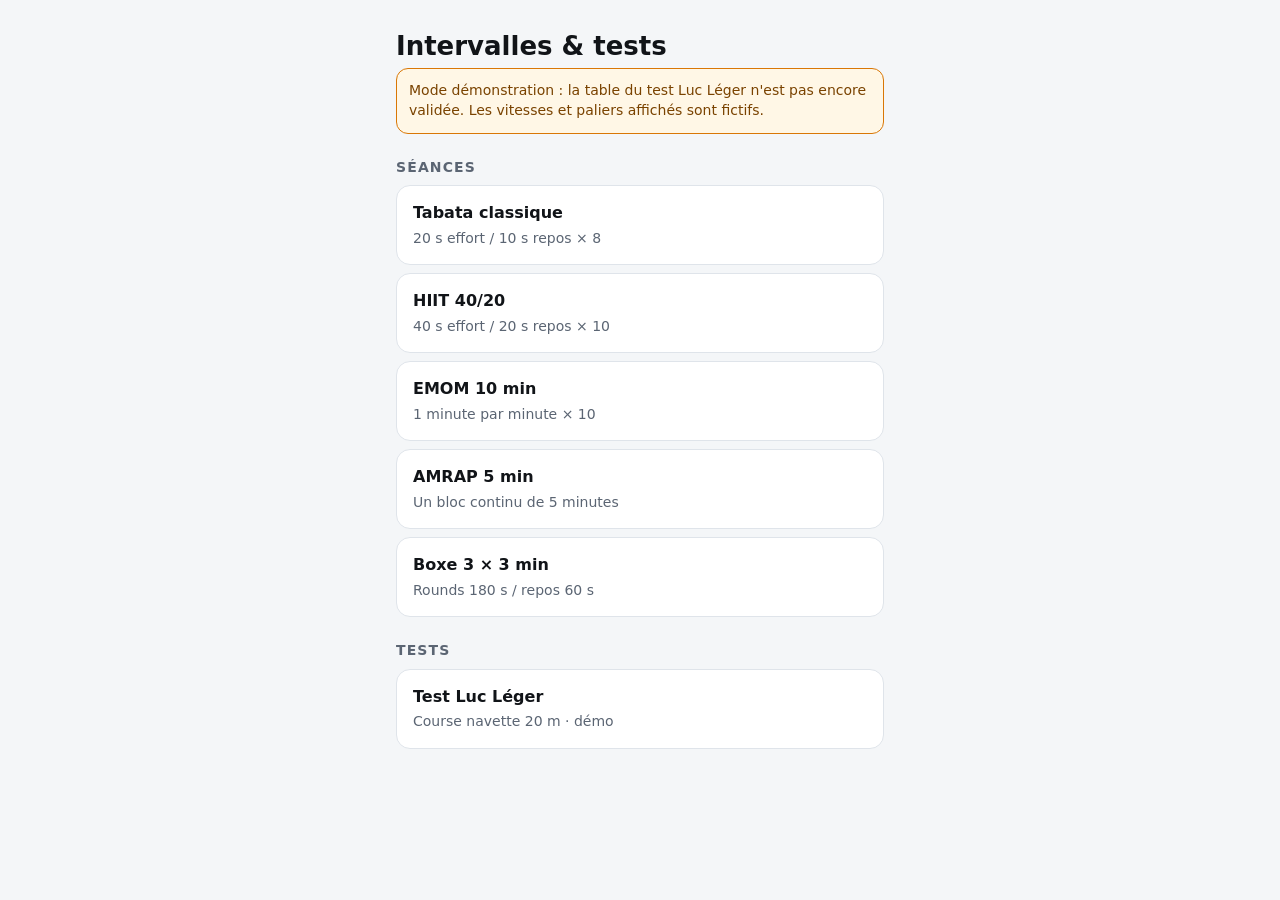
<file: prototype/moniteur.html>
<!doctype html>
<html lang="fr">
<head>
<meta charset="utf-8">
<meta name="viewport" content="width=device-width, initial-scale=1, viewport-fit=cover">
<title>Moniteur d'intervalles</title>
<style>
/* ---------- Tokens ---------- */
:root{
  color-scheme: light dark;
  --bg:#f4f6f8; --surface:#ffffff; --text:#111418; --muted:#5b6573; --line:#dfe4ea;
  --accent:#0369a1; --warn-bg:#fff7e6; --warn-text:#7a4300;
  --effort:#16a34a; --prep:#d97706; --rest:#dc2626; --end:#4b5563;
}
@media (prefers-color-scheme: dark){
  :root:not([data-theme="light"]){
    --bg:#0e1116; --surface:#171b22; --text:#f5f7fa; --muted:#9aa4b2; --line:#2a313c;
    --accent:#38bdf8; --warn-bg:#2a2112; --warn-text:#fcd34d;
  }
}
:root[data-theme="dark"]{
  --bg:#0e1116; --surface:#171b22; --text:#f5f7fa; --muted:#9aa4b2; --line:#2a313c;
  --accent:#38bdf8; --warn-bg:#2a2112; --warn-text:#fcd34d;
}

/* ---------- Base ---------- */
*{box-sizing:border-box}
body{margin:0;background:var(--bg);color:var(--text);
  font:16px/1.4 system-ui,-apple-system,"Segoe UI",Roboto,sans-serif;-webkit-tap-highlight-color:transparent}
button{font:inherit;border:0;border-radius:14px;cursor:pointer;touch-action:manipulation}
.hidden{display:none!important}

/* ---------- Accueil ---------- */
#home{display:none;max-width:520px;margin:0 auto;padding:16px 16px 40px}
#home.active{display:block}
#home h1{font-size:26px;margin:12px 0 4px}
#home h2{font-size:14px;text-transform:uppercase;letter-spacing:.08em;color:var(--muted);margin:24px 0 4px}
.notice{background:var(--warn-bg);color:var(--warn-text);border:1px solid var(--prep);
  border-radius:12px;padding:12px;font-size:14px}
.card{display:flex;flex-direction:column;align-items:flex-start;gap:4px;width:100%;min-height:56px;
  padding:16px;margin:8px 0;background:var(--surface);color:var(--text);border:1px solid var(--line);text-align:left}
.card span{color:var(--muted);font-size:14px}

/* ---------- Écrans plein écran (séance, test) ---------- */
.stage{--stage-bg:#0b0e13;--stage-fg:#f5f7fa;
  display:none;position:fixed;inset:0;flex-direction:column;align-items:center;justify-content:space-between;
  padding:calc(env(safe-area-inset-top) + 12px) 16px calc(env(safe-area-inset-bottom) + 16px);
  background:var(--stage-bg);color:var(--stage-fg);
  transition:background-color 100ms linear,color 100ms linear;overflow:hidden}
.stage.active{display:flex}
#session[data-phase="effort"]{--stage-bg:var(--effort);--stage-fg:#04110a}
#session[data-phase="prep"]{--stage-bg:var(--prep);--stage-fg:#1a0f00}
#session[data-phase="rest"]{--stage-bg:var(--rest);--stage-fg:#ffffff}
#session[data-phase="end"]{--stage-bg:var(--end);--stage-fg:#ffffff}
#test.flash{--stage-bg:#f8fafc;--stage-fg:#0b0e13}

.topbar{display:flex;justify-content:space-between;align-items:center;width:100%;gap:8px}
.ghost{background:rgba(255,255,255,.14);color:inherit;min-height:44px;padding:0 14px;font-size:16px}
.info{font-size:16px;font-weight:600;opacity:.9}
.phase{font-size:clamp(22px,5vh,32px);font-weight:800;letter-spacing:.08em;text-align:center}
.count{font-size:min(44vh,62vw,260px);line-height:1;font-weight:800;
  font-variant-numeric:tabular-nums;text-align:center}
.speed{font-size:clamp(28px,6vh,40px);font-weight:700;text-align:center}
.speed b{font-size:min(20vh,30vw,120px);font-variant-numeric:tabular-nums;font-weight:800}
.row{display:flex;justify-content:space-around;width:100%;font-size:18px;text-align:center}
.row b{display:block;font-size:clamp(28px,6vh,40px);font-variant-numeric:tabular-nums}
.track{width:100%;height:14px;border-radius:99px;background:rgba(255,255,255,.2);overflow:hidden}
.fill{height:100%;width:0;background:currentColor;border-radius:99px}
.foot{font-size:18px;text-align:center;min-height:24px;opacity:.95}
.controls{display:flex;gap:12px;width:100%}
.big{flex:1;min-height:76px;font-size:20px;font-weight:700;background:rgba(255,255,255,.2);color:inherit;position:relative;overflow:hidden}
.hold::after{content:"";position:absolute;inset:0;background:rgba(0,0,0,.35);
  transform:scaleX(var(--p,0));transform-origin:left;pointer-events:none}
.band{position:absolute;right:0;top:0;bottom:0;width:22px;background:rgba(255,255,255,.12)}
.band div{position:absolute;left:0;right:0;bottom:0;height:0;background:#38bdf8;transition:height 100ms linear}
.result{width:100%;background:rgba(0,0,0,.25);border-radius:14px;padding:12px;font-size:16px;text-align:center}
.result strong{display:block;font-size:20px;margin-bottom:4px}
</style>
</head>
<body>

<!-- ============ ACCUEIL ============ -->
<section id="home" class="active">
  <h1>Intervalles &amp; tests</h1>
  <div class="notice">Mode démonstration : la table du test Luc Léger n'est pas encore validée. Les vitesses et paliers affichés sont fictifs.</div>

  <h2>Séances</h2>
  <div id="presets"></div>

  <h2>Tests</h2>
  <button class="card" id="testCard"><strong>Test Luc Léger</strong><span>Course navette 20 m · démo</span></button>
</section>

<!-- ============ SÉANCE ============ -->
<section id="session" class="stage" data-phase="prep">
  <div class="topbar">
    <button class="ghost" id="backSession">‹ Retour</button>
    <span class="info" id="cycleInfo"></span>
  </div>
  <div class="phase" id="phaseLabel">PRÉPA</div>
  <div class="count" id="count">0</div>
  <div class="track"><div class="fill" id="bar"></div></div>
  <div class="foot" id="nextInfo"></div>
  <div class="controls">
    <button class="big" id="playBtn">▶ Démarrer</button>
    <button class="big hold" id="stopBtn">Maintenir · arrêter</button>
  </div>
</section>

<!-- ============ TEST LUC LÉGER ============ -->
<section id="test" class="stage">
  <div class="band"><div id="tBand"></div></div>
  <div class="topbar">
    <button class="ghost" id="backTest">‹ Retour</button>
    <span class="info">Luc Léger · démo</span>
  </div>
  <div class="phase">PALIER</div>
  <div class="count" id="tLevel">–</div>
  <div class="speed"><b id="tSpeed">–</b> km/h</div>
  <div class="row">
    <div>Navette<b id="tShuttle">–</b></div>
    <div>Validées<b id="tCum">0</b></div>
  </div>
  <div class="track"><div class="fill" id="tBip"></div></div>
  <div class="foot">Prochain bip : la barre se remplit jusqu'à la ligne</div>
  <div class="result hidden" id="tResult"><strong id="tResultTitle"></strong><span id="tResultText"></span></div>
  <div class="controls">
    <button class="big" id="testPlay">▶ Démarrer</button>
    <button class="big hold" id="testStop">Maintenir · arrêter</button>
  </div>
</section>

<script>
/* =========================================================
   DONNÉES
   ========================================================= */

// Présets de séance. Durées en secondes.
const PRESETS = [
  {name:'Tabata classique', detail:'20 s effort / 10 s repos × 8', prep:10, work:20, rest:10, cycles:8},
  {name:'HIIT 40/20',       detail:'40 s effort / 20 s repos × 10', prep:10, work:40, rest:20, cycles:10},
  {name:'EMOM 10 min',      detail:'1 minute par minute × 10',      prep:5,  work:60, rest:0,  cycles:10},
  {name:'AMRAP 5 min',      detail:'Un bloc continu de 5 minutes',   prep:5,  work:300,rest:0,  cycles:1},
  {name:'Boxe 3 × 3 min',   detail:'Rounds 180 s / repos 60 s',      prep:10, work:180,rest:60, cycles:3},
];

// Test Luc Léger : DONNÉES DE DÉMONSTRATION UNIQUEMENT (non validées).
// À remplacer par la table versionnée issue de la bande sonore de référence.
// Protocole standard : 20 m, départ 8,5 km/h, +0,5 km/h par palier, paliers d'environ 60 s.
// Nombre de navettes = arrondi de 60 s / durée d'une navette (72 / v). À vérifier palier par palier
// contre la table imprimée du protocole.
const LEGER_DEMO = Array.from({length:21},(_,i)=>{
  const speed = 8.5 + 0.5*i;
  return { level: i+1, speed, shuttles: Math.max(1, Math.round(60/(72/speed))) };
});

// Fréquences des bips par type de phase (Hz)
const FREQ = {prep:900, effort:1500, rest:600, end:1200};

/* =========================================================
   HORLOGE : temps monotone, échéances absolues, planification audio
   ========================================================= */
const Clock = {
  t0:0, paused:null, timer:null, running:false, started:false, ended:false,
  total:0, events:[], nodes:[], ctx:null, wake:null, onTick:null, onEnd:null,

  // Temps écoulé depuis le départ, horloge monotone (performance.now)
  elapsed(){ return this.paused!==null ? this.paused : performance.now()-this.t0; },

  load({total, events, onTick, onEnd}){
    this.halt();
    this.total=total;
    this.events=events.map(e=>({...e, done:false}));
    this.onTick=onTick; this.onEnd=onEnd;
    this.paused=null; this.t0=0; this.ended=false; this.started=false;
  },

  start(){
    this.ensureAudio();
    if(this.paused!==null){ this.t0=performance.now()-this.paused; this.paused=null; }
    else { this.t0=performance.now(); }
    this.running=true; this.started=true;
    this.acquireWake();
    clearInterval(this.timer);
    this.timer=setInterval(()=>this.tick(), 50);
    this.tick();
  },

  pause(){
    if(!this.running) return;
    this.paused=this.elapsed();
    this.running=false;
    clearInterval(this.timer);
    this.stopNodes();
    // Les bips futurs seront re-planifiés à la reprise
    this.events.forEach(ev=>{ if(ev.t>this.paused) ev.done=false; });
    this.releaseWake();
  },

  // Arrêt volontaire : renvoie le temps écoulé
  stop(){
    if(!this.started) return 0;
    const e=this.elapsed();
    this.halt();
    this.paused=e; this.started=false;
    return e;
  },

  halt(){
    this.running=false;
    clearInterval(this.timer);
    this.stopNodes();
    this.releaseWake();
  },

  tick(){
    if(!this.running) return;
    const e=this.elapsed();
    if(e>=this.total){
      this.halt();
      this.ended=true; this.paused=this.total;
      this.onTick && this.onTick(this.total);
      this.onEnd && this.onEnd();
      return;
    }
    // Planification 200 ms à l'avance sur l'horloge audio
    for(const ev of this.events){
      if(!ev.done && ev.t<=e+200){
        ev.done=true;
        if(ev.t>=e-150) this.play(ev.f, ev.d, ev.t-e);
      }
    }
    this.onTick && this.onTick(e);
  },

  ensureAudio(){
    if(!this.ctx){
      try{ const AC=window.AudioContext||window.webkitAudioContext; this.ctx=new AC(); }
      catch(_){ this.ctx=null; }
    }
    if(this.ctx && this.ctx.state==='suspended'){ this.ctx.resume().catch(()=>{}); }
  },

  play(freq, dur, offsetMs){
    if(!this.ctx) return;
    const when=this.ctx.currentTime+Math.max(0,offsetMs)/1000;
    const o=this.ctx.createOscillator(), g=this.ctx.createGain();
    o.type='square'; o.frequency.value=freq;
    g.gain.setValueAtTime(0.0001, when);
    g.gain.exponentialRampToValueAtTime(0.4, when+0.01);
    g.gain.setValueAtTime(0.4, when+Math.max(0.011, dur-0.02));
    g.gain.exponentialRampToValueAtTime(0.0001, when+dur);
    o.connect(g); g.connect(this.ctx.destination);
    o.start(when); o.stop(when+dur+0.02);
    this.nodes.push(o);
    o.onended=()=>{ this.nodes=this.nodes.filter(n=>n!==o); };
  },

  stopNodes(){
    this.nodes.forEach(n=>{ try{ n.stop(); }catch(_){} });
    this.nodes=[];
  },

  async acquireWake(){
    try{ if('wakeLock' in navigator){ this.wake=await navigator.wakeLock.request('screen'); } }
    catch(_){}
  },
  releaseWake(){
    try{ if(this.wake) this.wake.release(); }catch(_){}
    this.wake=null;
  }
};

function buzz(pattern){ try{ navigator.vibrate && navigator.vibrate(pattern); }catch(_){} }

/* Appui long pour arrêter : évite les arrêts accidentels */
function holdToStop(btn, onDone){
  let timeout=null, raf=0, t0=0;
  const reset=()=>{ clearTimeout(timeout); cancelAnimationFrame(raf); btn.style.setProperty('--p',0); };
  btn.addEventListener('pointerdown', ev=>{
    ev.preventDefault(); t0=performance.now();
    const step=()=>{
      const p=Math.min(1,(performance.now()-t0)/900);
      btn.style.setProperty('--p',p);
      if(p<1) raf=requestAnimationFrame(step);
    };
    step();
    timeout=setTimeout(()=>{ reset(); onDone(); }, 900);
  });
  ['pointerup','pointerleave','pointercancel'].forEach(t=>btn.addEventListener(t,reset));
}

function showHome(){
  Clock.stop();
  document.querySelectorAll('.stage').forEach(s=>s.classList.remove('active'));
  document.getElementById('home').classList.add('active');
}
function showStage(id){
  document.getElementById('home').classList.remove('active');
  document.querySelectorAll('.stage').forEach(s=>s.classList.toggle('active', s.id===id));
}

/* =========================================================
   SÉANCE
   ========================================================= */
let preset=null, phases=[], starts=[], phaseIdx=-1;

function buildPhases(p){
  const list=[];
  if(p.prep>0) list.push({type:'prep', label:'PRÉPA', dur:p.prep*1000, cycle:0, total:p.cycles});
  for(let i=1;i<=p.cycles;i++){
    list.push({type:'effort', label:'EFFORT', dur:p.work*1000, cycle:i, total:p.cycles});
    if(i<p.cycles && p.rest>0) list.push({type:'rest', label:'REPOS', dur:p.rest*1000, cycle:i, total:p.cycles});
  }
  list.push({type:'end', label:'FIN', dur:1500, cycle:p.cycles, total:p.cycles});
  return list;
}

function openSession(p){
  preset=p;
  phases=buildPhases(p);
  starts=[]; let t=0;
  phases.forEach(ph=>{ starts.push(t); t+=ph.dur; });

  // Bips : début de chaque phase, compte à rebours 3-2-1 avant chaque effort ou prépa
  const events=[];
  phases.forEach((ph,i)=>{
    const s=starts[i];
    if(ph.type==='effort' || ph.type==='prep'){
      [3,2,1].forEach(k=>{ const tk=s-k*1000; if(tk>=0) events.push({t:tk, f:800, d:0.12}); });
    }
    events.push({t:s, f:FREQ[ph.type], d: ph.type==='effort'?0.45:0.25});
  });

  phaseIdx=-1;
  document.getElementById('session').dataset.phase='prep';
  Clock.load({
    total:t, events,
    onTick: renderSession,
    onEnd: ()=>{ renderSession(t); setPlayLabel('session'); }
  });
  renderSession(0);
  showStage('session');
  setPlayLabel('session');
}

function renderSession(e){
  let i=0;
  for(let k=0;k<phases.length;k++){ if(e>=starts[k]) i=k; }
  const ph=phases[i];
  if(i!==phaseIdx){
    phaseIdx=i;
    document.getElementById('session').dataset.phase=ph.type;
    buzz(ph.type==='effort' ? [120,60,120] : 120);
  }
  const remain=Math.max(0, starts[i]+ph.dur-e);
  document.getElementById('count').textContent=Math.ceil(remain/1000);
  document.getElementById('phaseLabel').textContent=ph.label;
  document.getElementById('cycleInfo').textContent= ph.cycle ? `Cycle ${ph.cycle} / ${ph.total}` : '';
  const pct = ph.dur ? 1-remain/ph.dur : 1;
  document.getElementById('bar').style.width=(pct*100)+'%';
  const nx=phases[i+1];
  document.getElementById('nextInfo').textContent = nx
    ? `Suivant : ${nx.label}${nx.dur ? ' · '+Math.round(nx.dur/1000)+' s' : ''}`
    : '';
}

function setPlayLabel(which){
  const btn=document.getElementById(which==='session'?'playBtn':'testPlay');
  const C=Clock;
  btn.textContent = C.ended ? '↺ Recommencer'
    : C.running ? '❚❚ Pause'
    : C.paused!==null ? '▶ Reprendre'
    : '▶ Démarrer';
}

document.getElementById('playBtn').onclick=()=>{
  if(Clock.ended){ openSession(preset); return; }
  Clock.running ? Clock.pause() : Clock.start();
  setPlayLabel('session');
};
document.getElementById('backSession').onclick=showHome;
holdToStop(document.getElementById('stopBtn'), showHome);

/* =========================================================
   TEST LUC LÉGER
   ========================================================= */
let shuttles=[], testDone=false;

function openTest(){
  // Chaque navette dure 72 / v secondes (20 m à v km/h)
  shuttles=[]; let t=0;
  LEGER_DEMO.forEach((lv,li)=>{
    const dur=72/lv.speed*1000;
    for(let k=1;k<=lv.shuttles;k++){
      shuttles.push({start:t, end:t+dur, dur, li, k, last:k===lv.shuttles});
      t+=dur;
    }
  });
  const events=shuttles.map(s=>({t:s.end, f:s.last?1400:1000, d:s.last?0.35:0.15}));
  events.push({t:0, f:1000, d:0.2});

  testDone=false;
  document.getElementById('tResult').classList.add('hidden');
  document.getElementById('test').classList.remove('flash');
  Clock.load({
    total:t, events,
    onTick: renderTest,
    onEnd: ()=>{ finishTest(t); setPlayLabel('test'); }
  });
  renderTest(0);
  showStage('test');
  setPlayLabel('test');
}

let lastCum=0;
function renderTest(e){
  let j=shuttles.length-1;
  for(let k=0;k<shuttles.length;k++){ if(e<shuttles[k].end){ j=k; break; } }
  const s=shuttles[j];
  const lv=LEGER_DEMO[s.li];
  document.getElementById('tLevel').textContent=lv.level;
  document.getElementById('tSpeed').textContent=lv.speed.toFixed(1);
  document.getElementById('tShuttle').textContent=`${s.k} / ${lv.shuttles}`;
  const cum=shuttles.filter(x=>x.end<=e).length;
  document.getElementById('tCum').textContent=cum;
  // Bande de progression du palier : monte du début à la fin du palier
  const lvl=shuttles.filter(x=>x.li===s.li);
  const lvStart=lvl[0].start, lvEnd=lvl[lvl.length-1].end;
  const bp=Math.min(1, Math.max(0, (e-lvStart)/(lvEnd-lvStart)));
  document.getElementById('tBand').style.height=(bp*100)+'%';
  const p=Math.min(1, Math.max(0, (e-s.start)/s.dur));
  document.getElementById('tBip').style.width=(p*100)+'%';

  // Flash visuel à chaque bip
  if(cum!==lastCum){
    lastCum=cum;
    const el=document.getElementById('test');
    el.classList.add('flash');
    setTimeout(()=>el.classList.remove('flash'), 120);
  }
}

function finishTest(e){
  testDone=true;
  const completed=LEGER_DEMO.filter((lv,li)=>shuttles.some(x=>x.li===li && x.last && x.end<=e));
  const last=completed[completed.length-1];
  document.getElementById('tResultTitle').textContent = last
    ? `Dernier palier complet : ${last.level}`
    : 'Aucun palier complet';
  document.getElementById('tResultText').textContent = last
    ? `${last.speed.toFixed(1)} km/h · ${shuttles.filter(x=>x.end<=e).length} navettes validées · données de démonstration`
    : 'Données de démonstration';
  document.getElementById('tResult').classList.remove('hidden');
}

document.getElementById('testPlay').onclick=()=>{
  if(testDone || Clock.ended){ openTest(); return; }
  Clock.running ? Clock.pause() : Clock.start();
  setPlayLabel('test');
};
document.getElementById('backTest').onclick=showHome;
holdToStop(document.getElementById('testStop'), ()=>{
  if(!Clock.started){ showHome(); return; }
  const e=Clock.stop();
  finishTest(e);
  setPlayLabel('test');
});

/* =========================================================
   INITIALISATION
   ========================================================= */
const presetsEl=document.getElementById('presets');
PRESETS.forEach(p=>{
  const b=document.createElement('button');
  b.className='card';
  b.innerHTML='<strong></strong><span></span>';
  b.querySelector('strong').textContent=p.name;
  b.querySelector('span').textContent=p.detail;
  b.onclick=()=>openSession(p);
  presetsEl.appendChild(b);
});
document.getElementById('testCard').onclick=openTest;
</script>
</body>
</html>
</file>
<file: premium_v2.css>
/* Moniteur JSB — Performance Minimal v2.
   Four primary training modes. Colors taken from the JSB blue, ivory and gold identity.
   Safe-area layout, visible focus rings, large targets and reduced motion are first class. */
:root {
  --bg:#1F2839;
  --surface:#26364D;
  --surface2:#30415A;
  --line:#927548;
  --text:#FFFFFF;
  --muted:#D5DAE1;
  --cyan:#D9B175;
  --green:#83DBC0;
  --orange:#F2CA8B;
  --red:#FFB5B1;
  --nav:74px;
  --nav-bg:#172238;
}
html { font-size:16px; -webkit-text-size-adjust:100%; }
body { background:var(--bg); color:var(--text); }
button,select,input { -webkit-tap-highlight-color:transparent; }
button:focus-visible,input:focus-visible,select:focus-visible,
summary:focus-visible { outline:3px solid #F2CA8B; outline-offset:3px; }
button:disabled { opacity:.50; }
.app { max-width:820px; }
.app>header {
  max-width:820px; margin:auto; padding:calc(env(safe-area-inset-top,0px) + 17px) 20px 17px;
  border-bottom:1px solid #A7844B55;
}
.mark { width:48px;height:48px;border:2px solid #D9B175;
  background:#FFFFFF;border-radius:50%;box-shadow:none;overflow:hidden; }
.brand-title { font-weight:850; letter-spacing:.025em; font-size:18px; }
.subbrand { font-size:9px; letter-spacing:.11em; max-width:235px; line-height:1.35; }
.icon-btn { color:var(--text);border-color:#A7844B;background:#26364D; }
.view { padding:0 20px; }
#view-sessions { padding-bottom:30px; }
.home-heading { padding-top:17px; margin-bottom:14px; }
.home-heading .eyebrow { font-size:11px; margin-bottom:8px; }
.home-heading h1 { font-weight:860; font-size:clamp(28px,8vw,38px); line-height:1.08; letter-spacing:-1.05px; }
.home-heading .lead { margin:7px 0 0; font-size:15px; max-width:490px; color:#D5DAE1; }
.quick-bar {
  background:linear-gradient(125deg,#354762,#26364D);
  border:1px solid #B38B4D; border-radius:20px;
  display:flex; justify-content:space-between; align-items:center;
  gap:12px; padding:12px 14px; margin-bottom:17px;
}
.quick-bar>div { min-width:0; display:flex; flex-direction:column; gap:5px; }
.quick-eyebrow { font-size:11px; font-weight:700; letter-spacing:.1em; color:#F4CE97; }
.quick-bar strong { font-size:18px; overflow:hidden;white-space:nowrap;text-overflow:ellipsis; }
.quick-bar small { color:#D5DAE1; font-size:12px; }
.quick-action { flex:none; min-width:122px; min-height:54px; border-radius:14px;
  background:#D9B175; border:1px solid #D9B175; color:#152035;
  font-size:15px; font-weight:850;padding:0 17px; }
.home-section-head { margin-bottom:11px; }
.home-section-head h2 { font-size:21px; }
.home-section-head small { font-weight:700; color:#F0CC94; }
.mode-grid { display:grid; grid-template-columns:minmax(0,1fr);gap:9px;margin-bottom:17px; }
.mode-tile {
  display:flex; min-height:91px; gap:11px; align-items:center;
  border:1px solid #93784E; border-radius:20px;
  background:#26364D;padding:11px 12px;
  box-shadow:none;overflow:hidden;
}
.mode-open { display:flex;gap:13px;flex:1;min-width:0;
  background:transparent;color:#FFFFFF;border:0;min-height:58px;
  padding:0;text-align:left;align-items:center; }
.mode-open .glyph { display:grid;place-items:center;flex:none;width:48px;height:48px;
  border-radius:17px;background:#344761;border:1px solid #A68750;
  color:#F6D49F;font-size:25px; }
.mode-info { display:flex;flex:1;min-width:0;flex-direction:column;gap:3px; }
.mode-info strong { font-size:17px;font-weight:780; }
.mode-info small { font-size:12px;color:#D5DAE1;line-height:1.45; }
.mode-info .mode-duration { font-size:12px;color:#F0CC94;font-weight:720; }
.mode-play { width:50px;height:50px;flex:none;border-radius:16px;
  background:#D9B175;color:#152035;border:1px solid #D9B175;
  display:grid;place-items:center;font-size:22px;font-weight:900; }
.mode-tile[data-kind=golden] .glyph { border-color:#91A7C8; }
.mode-tile[data-kind=random] .glyph { border-color:#8BD4C8; }
.mode-tile:focus-within { outline:1px solid #E8C38A;outline-offset:2px; }
.library-panel { border:1px solid #816C4B;background:#223148;
  border-radius:20px;margin-top:5px;padding:0;overflow:visible; }
.library-panel>summary { cursor:pointer;min-height:58px;padding:18px 17px;
  font-weight:750;display:flex;gap:12px;align-items:center;justify-content:space-between;
  list-style:none; }
.library-panel>summary::-webkit-details-marker{display:none}
.library-panel>summary:after{content:"⌄";font-size:22px;color:#D9B175;transform:rotate(0deg)}
.library-panel[open]>summary:after{transform:rotate(180deg)}
.library-panel>summary .custom-count { margin-left:auto;font-size:12px;
  color:#F0D39F;font-weight:650; }
.library-content { padding:0 14px 18px; }
.library-content .section-head { margin-top:10px; }
.library-content .section-head h2{font-size:17px;}
.library-search input,.library-filter select { background:#1D2B40;border-color:#8A754F; }
.library-search input::placeholder { color:#BAC6D4; }
.library-tools { gap:5px; }
.library-filter { min-width:125px; }
.library-reorder-button { background:#2A3D55;border-color:#8A754F; }
.card { background:#26364D;border-color:#8A754F; }
.card .glyph { background:#344761!important;color:#F3CF97!important; }
.favorite-button,.workout-menu-button { background:#2A3D55;border-color:#8A754F; }
.nav { max-width:820px;background:#172238F5;border-top:1px solid #A7844B;
  height:calc(var(--nav) + var(--safe)); }
.nav button { min-height:64px;color:#D5DAE1;gap:5px; }
.nav button[aria-current=page]{color:#F6CE92;}
.nav .ni { font-size:22px; }
.nav .nl { font-size:12px; }
.primary { background:#D9B175;color:#152035;border:1px solid #D9B175;box-shadow:none; }
.secondary { background:#26364D;border:1px solid #A7844B;color:#FFFFFF; }
.top-intro { padding-top:26px; }
.top-intro h1 { font-size:29px; }
.panel {background:#26364D;border-color:#816C4B;}
.empty { border-color:#8A754F; }
.hist-row { align-items:center; }
.hist-row .status {color:#8DE6C7;}
.hist-row .status.interrupted {color:#F2CA8B;}
.history-replay { min-width:48px;min-height:48px;border-radius:12px;
  border:1px solid #A7844B;background:#30415A;color:#FFFFFF; }
.setting { min-height:72px; }
.setting small { color:#D5DAE1; }
.footnote { color:#D5DAE1; }
.sheet { max-width:820px; background:#1F2D42;border:1px solid #A7844B; }
.sheet>header { display:flex;align-items:center;gap:12px;justify-content:space-between; }
.sheet h2 { font-size:23px;line-height:1.2; }
.editor-lead { color:#D5DAE1;font-size:13px;line-height:1.5;margin-bottom:17px; }
.editor-duration { background:#273950;border:1px solid #95774D;border-radius:14px;
  padding:12px 15px;margin-top:0;margin-bottom:12px;display:flex;
  align-items:center;justify-content:space-between;gap:8px; }
.editor-duration .value { color:#F3CF98;font-weight:800;font-variant-numeric:tabular-nums; }
.editor-duration small { color:#D5DAE1; }
.editor-extras { border-top:1px solid #776444;margin-top:16px;padding-top:11px; }
.editor-extras>summary {cursor:pointer;color:#F1D3A3;font-weight:750;padding:10px 0; }
.editor-actions { position:sticky;bottom:0;z-index:2;
  display:grid;grid-template-columns:1fr 1.35fr;gap:10px;margin-top:24px;
  padding:12px 0 calc(24px + var(--safe));
  background:linear-gradient(0deg,#1F2D42 84%,#1F2D4200); }
.editor-actions button { min-height:56px; }
.field label,.duration-title { color:#E8E8E7; }
.field input,.field select { background:#152439;color:#FFFFFF;border-color:#947952; }
.duration-pickers select { font-size:19px;font-weight:750; }
.field.wide { grid-column:span 2; }
.timer { background:#152035!important;padding:
  calc(env(safe-area-inset-top,0px) + 20px) 20px
  calc(env(safe-area-inset-bottom,0px) + 20px); }
.timer .timer-head { flex:none; }
.timer-head strong { color:#D9B175;font-size:11px;letter-spacing:.09em; }
.timer-head small { color:#D5DAE1; }
#timerTitle { color:#FFFFFF!important; font-weight:720; }
.timer-main { overflow:hidden; }
.timer .phase-chip { background:#293C54!important;color:#F5D49B!important;
  border:1px solid #D9B175!important;font-size:14px; }
.timer .clock { color:#FFFFFF; letter-spacing:-.065em; line-height:1.04;
  font-size:clamp(76px,25vw,160px); font-weight:850;margin:14px 0 5px; }
.timer .cycle { color:#E5D5BD;font-weight:700;font-size:18px; }
.timer .paused {margin-top:10px; background:#30415A;border-color:#D9B175;
  color:#FFFFFF;font-weight:700; }
.timer-controls .prog{background:#45536A;height:10px;}
.timer .prog>span {background:#D9B175!important;}
.timer .next {color:#D5DAE1;}
.timer-actions { margin-top:3px; }
.timer-actions button { min-height:60px;font-size:17px;font-weight:850; }
.timer-actions .primary { background:#D9B175;color:#152035; }
.timer-actions .danger { background:#29384E;color:#FFFFFF;
  border:1px solid #A7844B; }
.timer .caption { color:#C8D2DD; }
.timer .amrap-counter button { border-color:#A7844B; }
.dialog-layer,.summary-screen { position:fixed;inset:0;z-index:110;
  background:#111A2CCF;display:none;align-items:center;justify-content:center;
  padding:calc(20px + env(safe-area-inset-top,0px))
    calc(18px + env(safe-area-inset-right,0px))
    calc(20px + env(safe-area-inset-bottom,0px))
    calc(18px + env(safe-area-inset-left,0px)); }
.dialog-layer.active,.summary-screen.active { display:flex; }
.dialog-box,.summary-card { background:#24364D;border:1px solid #B28C53;
  border-radius:24px;padding:24px 20px;width:min(100%,440px);
  box-shadow:0 18px 60px #0309147A; }
.dialog-box h2,.summary-card h2 {font-size:24px;letter-spacing:-.5px;margin-bottom:10px;}
.dialog-box p,.summary-card p {color:#D5DAE1;line-height:1.5;}
.dialog-actions,.summary-actions {display:grid;gap:10px;margin-top:22px;}
.dialog-actions button,.summary-actions button{min-height:56px;}
.summary-check{margin:0 auto 15px;display:grid;place-items:center;
  width:58px;height:58px;border:2px solid #D9B175;border-radius:50%;
  color:#F5D49B;font-size:28px; }
.summary-card { text-align:center; }
.summary-stats {display:grid;grid-template-columns:1fr 1fr;gap:10px;margin-top:20px;}
.summary-stat{border:1px solid #766341;border-radius:15px;background:#1B2B42;padding:16px 10px;}
.summary-stat strong{display:block;font-size:25px;line-height:1.1;
  font-variant-numeric:tabular-nums;color:#FFFFFF;}
.summary-stat span{display:block;color:#D5DAE1;font-size:12px;margin-top:7px;}
@media (min-width:620px) and (orientation:portrait) {
  .mode-grid {grid-template-columns:repeat(2,minmax(0,1fr));}
  .quick-bar {padding:20px;}
}
@media (orientation:landscape) and (max-height:600px) and (min-width:560px) {
  .timer.active { grid-template-columns:minmax(0,1fr) minmax(185px,29%); }
  .timer .clock {font-size:clamp(68px,min(18vw,32vh),152px);line-height:1; margin:4px 0;}
  .timer .clock[data-digits="6"], .timer .clock[data-digits="7"]{
    font-size:clamp(55px,min(14vw,28vh),125px);}
  .timer .cycle {font-size:15px;}
  .timer-controls .next{color:#D5DAE1;}
  .timer-controls .timer-actions {display:grid;grid-template-columns:1fr;gap:8px;}
  .timer-controls .timer-actions button {min-height:48px;}
}
@media (max-width:380px){
  .quick-bar{flex-wrap:wrap;}
  .quick-action{flex:1;}
  .mode-info strong {font-size:16px;}
  .mode-open .glyph {width:50px;height:50px;}
}
@media (max-height:360px) and (orientation:landscape){
  .timer-main .clock{font-size:clamp(52px,min(16vw,28vh),106px);}
  .timer-head{gap:8px;}
}
@media (prefers-reduced-motion:reduce) {
  *,*::before,*::after {animation:none!important;transition:none!important;
    scroll-behavior:auto!important;}
}


/* Screen reader focus helper; no announcement is emitted every 75-ms tick. */
.sr-only{position:absolute!important;width:1px;height:1px;padding:0;margin:-1px;
 overflow:hidden;clip:rect(0,0,0,0);white-space:nowrap;border:0;}
@media (max-height:760px) and (orientation:portrait){
  .app>header{padding-top:calc(env(safe-area-inset-top,0px) + 12px);padding-bottom:12px;}
  .home-heading h1{font-size:28px;}
  .quick-action{min-height:48px;}
  .mode-tile{min-height:84px;padding:9px 11px;}
  .mode-grid{gap:8px;}
}

/* Accessible one-tap presets; labels are mode-specific and preserve edits. */
.editor-presets{margin-bottom:16px;}
.editor-preset-label{display:block;color:#EAC999;letter-spacing:.09em;
 font-size:11px;font-weight:800;margin:0 0 9px;}
.preset-chips{display:flex;flex-wrap:wrap;gap:8px;}
.preset-chip{min-height:48px;min-width:88px;border:1px solid #9D8052;
 color:#FFFFFF;background:#2C3F57;border-radius:12px;
 padding:9px 13px;font-weight:730;font-size:13px;flex:1;}
.preset-chip[aria-pressed=true]{border-color:#D9B175;background:#D9B175;
 color:#152035;}
.history-actions{display:flex;gap:12px;align-items:center;flex:none;}
.history-actions .status{font-size:11px;}

/* v2.3 — only three visible collapsible families on the timer home.
   Native <details> offers touch, keyboard and screen reader semantics. */
.mode-accordion-group{
  display:grid;grid-template-columns:minmax(0,1fr);gap:12px;
  padding-bottom:22px;
}
.mode-accordion{
  border:1px solid #A88956;background:#25364D;
  border-radius:20px;overflow:hidden;
  box-shadow:0 4px 16px #06132524;
}
.mode-accordion[hidden]{display:none!important;}
.mode-accordion[open]{border-color:#D9B175;background:#26384F;}
.mode-accordion-head{
  cursor:pointer;display:flex;align-items:center;gap:14px;
  list-style:none;min-height:84px;padding:14px 16px;
  user-select:none;-webkit-user-select:none;
}
.mode-accordion-head::-webkit-details-marker{display:none;}
.mode-accordion-head::marker{content:'';}
.mode-accordion-head:focus-visible{
  outline:3px solid #F2CA8B;outline-offset:-5px;border-radius:17px;
}
.mode-group-icon{
  flex:none;width:52px;height:52px;border-radius:15px;
  display:grid;place-items:center;color:#F4CE93;
  background:#35465F;border:1px solid #94774D;
  font-size:24px;font-weight:850;
}
.mode-group-title{
  display:flex;flex:1;flex-direction:column;gap:5px;min-width:0;
}
.mode-group-title strong{font-size:19px;font-weight:830;color:#FFFFFF;}
.mode-group-title small{font-size:13px;line-height:1.35;color:#D5DAE1;}
.mode-chevron{
  display:grid;place-items:center;flex:none;width:32px;height:48px;
  color:#E8BF84;font-size:25px;transition:transform .16s ease;
}
.mode-accordion[open] .mode-chevron{transform:rotate(180deg);}
.mode-accordion-body{
  padding:3px 12px 13px;border-top:1px solid #A8895655;
  display:grid;gap:7px;
}
.mode-option{
  display:flex;align-items:stretch;gap:7px;
  border:1px solid #6D7790;background:#1E2D42;
  border-radius:14px;padding:7px;
}
.mode-option-configure{
  display:flex;align-items:center;gap:6px;flex:1;min-width:0;
  border:0;background:transparent;text-align:left;
  padding:7px 5px 7px 8px;color:#FFFFFF;
  min-height:59px;
}
.mode-option-info{
  display:flex;flex-direction:column;flex:1;min-width:0;gap:3px;
}
.mode-option-info strong{
  font-size:16px;font-weight:740;line-height:1.25;
}
.mode-option-info small{
  font-size:12px;color:#D5DAE1;line-height:1.35;
}
.mode-option-duration{
  font-size:11px;color:#EBC38B;font-weight:700;
}
.mode-option-edit{
  align-self:center;color:#EBC38B;
  font-size:12px;font-weight:800;margin-right:3px;
}
.mode-option-play{
  display:grid;place-items:center;flex:none;
  width:54px;min-height:54px;border-radius:12px;
  color:#17243A;background:#D9B175;
  border:1px solid #D9B175;font-size:21px;font-weight:900;
}
.mode-option-play:active{background:#F2CA8B;}
.mode-option button:focus-visible{outline:3px solid #F2CA8B;outline-offset:0;}
.advanced-settings{
  border:1px solid #756744;border-radius:15px;
  margin-top:18px;padding:0 14px;background:#223148;
}
.advanced-settings>summary{
  list-style:none;cursor:pointer;
  min-height:55px;display:flex;align-items:center;justify-content:space-between;
  font-size:14px;font-weight:710;color:#E8C793;
}
.advanced-settings>summary::after{content:'⌄';font-size:21px;}
.advanced-settings[open]>summary::after{content:'⌃';}
.advanced-settings>.setting{border-top:1px solid #94764A55;}
.luc-warning{font-size:13px;line-height:1.5;color:#E3E6EC;padding:9px 2px 4px;}
.luc-disabled{min-height:48px;width:100%;border-radius:12px;}
#view-history .library-panel{margin-top:22px;margin-bottom:18px;}
#view-history #clearHistory{margin-top:12px;}
@media (max-width:360px){
  .mode-accordion-head{padding:12px 10px;gap:9px;}
  .mode-option{gap:4px;}
  .mode-option-play{width:50px;}
  .mode-option-edit{font-size:11px;}
}
@media (prefers-reduced-motion:reduce){
 .mode-chevron{transition:none!important;}
}

.mode-accordion:not([open]) > .mode-accordion-body{display:none!important;}
.field[hidden]{display:none!important;}
.music-ducking-info{
  padding:12px 14px;background:#22354A;border-left:3px solid #D9B175;
  border-radius:9px;color:#E1E5EA;font-size:13px;line-height:1.5;
  margin:12px 0;
}


/* JSB v2.4 — réglages en trois étapes, galerie de signaux écoutables.
   Les réglages secondaires sont masqués sans cacher l'essentiel. */
#view-settings {padding-bottom:calc(var(--nav) + 22px);}
.settings-intro{margin:19px 0 17px;}
.settings-intro .lead{margin:8px 0 0;max-width:560px;font-size:14px;}
.settings-stack{display:grid;gap:14px;}
.settings-card{
  border:1px solid #8D7652;background:#26364D;border-radius:21px;
  padding:18px 16px;box-shadow:none;
}
.settings-section-heading{display:flex;align-items:flex-start;gap:12px;margin-bottom:16px;}
.settings-section-heading>div{min-width:0;flex:1;}
.settings-section-heading h2{
  margin:0 0 5px;color:#FFFFFF;font-size:19px;line-height:1.22;
  letter-spacing:-.35px;
}
.settings-section-heading p{margin:0;font-size:13px;line-height:1.48;color:#D5DAE1;}
.settings-section-heading p strong{color:#F4CE96;}
.settings-step{
  display:grid;place-items:center;flex:none;width:34px;height:34px;
  background:#D9B175;color:#182338;border-radius:11px;
  font-size:16px;font-weight:900;
}
.settings-switch{
 display:flex;align-items:center;justify-content:space-between;gap:14px;
 min-height:66px;padding:11px 2px;cursor:pointer;
}
.settings-switch+.settings-switch{border-top:1px solid #8D76526B;}
.settings-switch>span{min-width:0;flex:1;display:flex;flex-direction:column;gap:6px;}
.settings-switch strong{font-size:16px;color:#FFFFFF;line-height:1.3;}
.settings-switch small{color:#D5DAE1;font-size:12px;line-height:1.4;}
.settings-switch input[type=checkbox]{
 appearance:none;-webkit-appearance:none;position:relative;flex:none;
 width:56px;height:32px;border-radius:50px;background:#5D6879;
 border:2px solid #A8B2C0;cursor:pointer;transition:background .16s ease;
}
.settings-switch input[type=checkbox]::after{
 content:'';position:absolute;left:3px;top:3px;width:22px;height:22px;
 border-radius:50%;background:#fff;transition:transform .16s ease;
}
.settings-switch input[type=checkbox]:checked{
 background:#D9B175;border-color:#D9B175;
}
.settings-switch input[type=checkbox]:checked::after{transform:translateX(24px);background:#1F2839;}
.settings-switch input[type=checkbox]:focus-visible{outline:3px solid #fff;outline-offset:4px;}
.settings-volume{margin-top:4px;padding:14px 0 0;border-top:1px solid #8D76526B;border-bottom:0;}
.settings-volume .volume-heading{font-size:15px;}
.settings-volume #volumeValue{font-size:19px;color:#F2C989;font-weight:800;}
.settings-volume .volume-help{font-size:12px;line-height:1.5;margin:10px 0;}
.settings-volume input[type=range]{accent-color:#D9B175;min-height:50px;}
.settings-test-main{
  display:flex;justify-content:center;align-items:center;
  width:100%;min-height:56px;font-size:16px;border-radius:14px;margin-top:10px;
}
.settings-volume .audio-status{
  text-align:center;font-size:12px;line-height:1.45;min-height:22px;
  padding:8px 4px 0;
}
#audioControls[data-disabled=true]{opacity:.56;}
.settings-selection-status{
 display:flex;align-items:baseline;justify-content:space-between;gap:12px;
 padding:13px 14px;margin-bottom:14px;
 border:1px solid #9E8053;border-radius:14px;background:#1F2E43;
}
.settings-selection-status span{font-size:12px;color:#D5DAE1;}
.settings-selection-status strong{
 font-size:15px;color:#F6CF93;text-align:right;max-width:62%;line-height:1.35;
}
.signal-gallery{
 display:grid;grid-template-columns:repeat(2,minmax(0,1fr));gap:10px;
}
.signal-card{
 display:flex;flex-direction:column;gap:7px;align-items:flex-start;text-align:left;
 min-width:0;min-height:123px;padding:13px 12px;border-radius:16px;
 border:1px solid #78839A;background:#1E2B40;color:#FFFFFF;
 cursor:pointer;transition:border-color .12s ease,background .12s ease;
}
.signal-card[aria-checked=true]{
 border:2px solid #D9B175;background:#34445A;padding:12px 11px;
}
.signal-card>span:first-child{
 display:flex;align-items:center;justify-content:space-between;gap:5px;
 width:100%;min-width:0;
}
.signal-card .signal-icon{
 display:grid;place-items:center;width:32px;height:32px;flex:none;
 background:#3F5168;border-radius:10px;color:#F4CE95;
 font-size:20px;font-weight:800;
}
.signal-card .signal-check{
 display:grid;place-items:center;width:26px;height:26px;flex:none;
 border-radius:50%;border:1px solid #9B805A;
 color:#EED3A8;font-size:14px;
}
.signal-card[aria-checked=true] .signal-check{
 background:#D9B175;color:#1F2839;font-weight:900;
}
.signal-card strong{font-size:14px;line-height:1.3;font-weight:770;}
.signal-card small{font-size:11px;color:#D5DAE1;line-height:1.35;}
.signal-card .signal-action{font-size:11px;color:#F2CD92;font-weight:740;margin-top:auto;}
.signal-card:disabled{opacity:.6;}
.signal-card:focus-visible{outline:3px solid #F7DFB4;outline-offset:3px;}
.settings-detail{
 margin-top:16px;background:#203046;border:1px solid #8E744E;border-radius:15px;
 overflow:hidden;
}
.settings-detail>summary{
 cursor:pointer;min-height:59px;padding:14px;
 display:flex;align-items:center;justify-content:space-between;gap:9px;
 font-size:14px;font-weight:780;color:#FFFFFF;list-style:none;
}
.settings-detail>summary::-webkit-details-marker{display:none;}
.settings-detail>summary::after{
 content:'⌄';font-size:23px;line-height:1;color:#E8C48C;
}
.settings-detail[open]>summary::after{content:'⌃';}
.settings-detail-caption{
 display:block;margin-left:auto;color:#D5DAE1;font-weight:550;
 font-size:11px;text-align:right;
}
.settings-detail-help{
 margin:0;padding:3px 14px 12px;color:#D5DAE1;
 line-height:1.5;font-size:12px;
}
.settings-cue-row{
 display:grid;grid-template-columns:minmax(0,1fr) 115px;
 gap:8px 10px;align-items:center;
 padding:14px 12px;border-top:1px solid #78839A70;
}
.settings-cue-row>div{grid-column:1/-1;display:flex;flex-direction:column;gap:4px;}
.settings-cue-row label{font-size:14px;font-weight:760;color:#FFFFFF;}
.settings-cue-row small{color:#D5DAE1;font-size:12px;}
.settings-cue-row select{
 min-width:0;width:100%;height:48px;padding:0 9px;
 border:1px solid #B09361;border-radius:10px;
 font-size:14px;background:#1F2839;color:#FFFFFF;
}
.settings-sample{margin:0;min-width:0;min-height:48px;padding:0 8px;border-radius:10px;font-size:12px;}
.settings-reset{
 display:block;width:100%;margin:13px 0 0;
 min-height:48px;border:0;background:transparent;color:#EED09E;
 font-weight:690;font-size:13px;
}
.settings-more{margin-top:0;}
.settings-more-body{padding:2px 14px 18px;border-top:1px solid #8E744E66;}
.settings-more-body h3{font-size:15px;margin:15px 0 8px;color:#F4D2A4;}
.settings-more-body p{font-size:13px;line-height:1.55;color:#D5DAE1;margin:0;}
.settings-more-body .settings-switch{margin-top:5px;}
.settings-note{margin-top:13px!important;}
@media (min-width:650px){
 .settings-card{padding:23px 22px;}
 .signal-gallery{grid-template-columns:repeat(4,minmax(0,1fr));}
}
@media (max-width:340px){
 .signal-gallery{gap:7px;}
 .signal-card{padding:11px 9px;}
 .signal-card[aria-checked=true]{padding:10px 8px;}
 .settings-cue-row{grid-template-columns:minmax(0,1fr);}
 .settings-sample{width:100%;}
}
@media (prefers-reduced-motion:reduce){
 .signal-card,.settings-switch input[type=checkbox],
 .settings-switch input[type=checkbox]::after{transition:none!important;}
}


/* Réglages JSB — galerie unique avec quatre sons réels. */
.signal-category-heading{
  display:flex;flex-wrap:wrap;align-items:center;justify-content:space-between;
  gap:5px 12px;margin:7px 0 12px;
}
.signal-category-heading strong{
  font-size:14px;font-weight:800;color:#FFFFFF;
}
.signal-category-heading span{
  font-size:11px;font-weight:700;color:#F3D19F;
}
.signal-card[data-sound=buzzerPro],
.signal-card[data-sound=bellSport],
.signal-card[data-sound=whistlePro],
.signal-card[data-sound=hornPro]{
  min-height:131px;
}
.signal-card[aria-checked=true] .signal-action:before{
  content:'✓ ';color:#FFFFFF;
}
@media (max-width:380px){
 .signal-category-heading{align-items:flex-start;}
 .signal-card{min-height:123px!important;}
}


/* JSB v2.7 — four independent training spaces, accessible global settings */
.app > header {
  position:sticky; top:0; z-index:75;
  background:#1F2839F5; backdrop-filter:blur(12px);
  -webkit-backdrop-filter:blur(12px);
}
#settingsQuick {
  display:grid;place-items:center;flex:none;
  width:52px;height:52px;min-width:52px;min-height:52px;
  background:#2C4058;color:#FFFFFF;
  border:1.5px solid #D9B175;border-radius:15px;
  font-size:25px;
}
#settingsQuick[aria-pressed="true"] {
  background:#D9B175;color:#152035;
}
.nav {
  display:grid!important;
  grid-template-columns:repeat(4,minmax(0,1fr));
  max-width:820px;
  padding-inline:max(4px,env(safe-area-inset-left,0px))
                 max(4px,env(safe-area-inset-right,0px));
}
.nav button{min-width:0;min-height:64px;padding:6px 2px;gap:3px;}
.nav button .ni{font-size:22px;line-height:1.1;}
.nav button .nl{font-size:clamp(10px,2.7vw,12px);white-space:nowrap;}
.mode-screen{padding:0 20px calc(105px + var(--safe));}
.mode-page-intro{
  display:flex;align-items:center;gap:17px;
  padding:clamp(24px,5vh,44px) 0 24px;
}
.mode-page-intro h1{font-size:clamp(29px,8vw,40px);line-height:1.1;margin:4px 0 8px;}
.mode-page-intro p{font-size:14px;color:#D5DAE1;line-height:1.5;margin:0;}
.mode-page-glyph{
  display:grid;place-items:center;flex:none;
  width:68px;height:68px;border-radius:21px;
  background:#32455E;border:1px solid #D9B175;
  font-size:32px;color:#F2D1A1;
}
.mode-page-body{display:grid;gap:12px;}
.mode-page-body .mode-option{
  padding:12px;gap:12px;
  border:1px solid #A08356;background:#25364D;border-radius:19px;
}
.mode-page-body .mode-option-configure{min-height:72px;padding:8px 6px;}
.mode-page-body .mode-option-info strong{font-size:19px;}
.mode-page-body .mode-option-info small{font-size:13px;}
.mode-page-body .mode-option-duration{font-size:12px;}
.mode-page-body .mode-option-play{width:62px;min-height:62px;font-size:23px;}
.mode-page-tip{
  margin-top:20px;padding:15px;border-left:3px solid #D9B175;
  background:#283B53;border-radius:10px;
  color:#D5DAE1;font-size:13px;line-height:1.55;
}
/* Pause time editor uses a short accessible form, never overlays clock */
.adjust-time-trigger{
  width:100%;margin:0 0 8px;min-height:52px;
  border:1px solid #D9B175;background:#2C3C54;
  border-radius:13px;color:#F5D8B0;font-weight:790;font-size:15px;
}
.adjust-time-trigger[hidden]{display:none!important;}
.adjust-time-box{
  max-height:min(92dvh,720px);overflow-y:auto;
  -webkit-overflow-scrolling:touch;
}
.adjust-time-box h2{margin-bottom:8px;}
.adjust-time-box #pauseTimeHelp{font-size:13px;margin:0 0 18px;}
.adjust-time-current>label,.adjust-future-item>label{
  display:block;font-size:13px;font-weight:760;color:#FFFFFF;margin-bottom:10px;
}
.adjust-mmss{display:flex;align-items:center;gap:8px;}
.adjust-colon{font-size:26px;color:#D9B175;font-weight:800;}
.adjust-number{flex:1;min-width:0;display:flex;flex-direction:column;gap:6px;}
.adjust-number input{
  box-sizing:border-box;width:100%;height:58px;
  text-align:center;font:800 27px/1 system-ui,sans-serif;
  font-variant-numeric:tabular-nums;
  color:#FFFFFF;background:#17283F;
  border:1px solid #B08D58;border-radius:12px;
}
.adjust-number input:focus-visible{outline:3px solid #F2CA8B;outline-offset:2px;}
.adjust-number small{font-size:11px;color:#D5DAE1;text-align:center;}
.adjust-quick{display:grid;grid-template-columns:repeat(4,minmax(0,1fr));gap:7px;margin-top:16px;}
.adjust-quick button{
  min-width:0;min-height:48px;border:1px solid #9B7D57;
  background:#30435A;color:#FFFFFF;border-radius:10px;
  font-size:13px;font-weight:730;
}
.adjust-future{margin-top:20px;padding-top:16px;border-top:1px solid #927548;}
.adjust-future[hidden]{display:none!important;}
.adjust-future h3{font-size:15px;color:#F5D8B0;margin:0 0 6px;}
.adjust-future>p{font-size:12px;color:#D5DAE1;line-height:1.5;margin-bottom:14px;}
.adjust-future-grid{display:grid;grid-template-columns:1fr 1fr;gap:12px;}
.adjust-future-item{min-width:0;}
.adjust-mmss.small{gap:4px;}
.adjust-mmss.small .adjust-number input{height:52px;font-size:21px;}
.adjust-mmss.small .adjust-colon{font-size:19px;}
.adjust-feedback{color:#FFD1CB;font-weight:700;font-size:13px;line-height:1.5;margin-top:16px;}
.adjust-feedback[hidden]{display:none!important;}
#pauseTimeDialog[aria-hidden="true"]{display:none!important;}
@media (orientation:landscape) and (max-height:600px){
  .mode-page-intro{padding:14px 0 17px;}
  .mode-page-body{grid-template-columns:repeat(2,minmax(0,1fr));}
  .adjust-time-box{max-height:95dvh;max-width:560px;}
}
@media (max-width:360px){
  .mode-page-intro{gap:11px;}
  .mode-page-glyph{width:56px;height:56px;font-size:26px;}
  .mode-page-body .mode-option{gap:6px;padding:9px;}
  .mode-page-body .mode-option-play{width:53px;min-height:53px;}
  .adjust-future-grid{gap:8px;}
}
@media (prefers-reduced-motion:reduce){
  .app>header{backdrop-filter:none;-webkit-backdrop-filter:none;}
}


/* Latest actually-started timer is available immediately after reopening.
   It does not start without an explicit user action. */
.recent-timer{
  display:flex;flex-direction:column;gap:13px;
  margin:0 0 18px;padding:16px;
  background:linear-gradient(135deg,#334962,#26374E);
  border:1.5px solid #D9B175;border-radius:18px;
}
.recent-timer[hidden]{display:none!important;}
.recent-info{display:flex;flex-direction:column;gap:5px;min-width:0;}
.recent-eyebrow{color:#F3D19F;letter-spacing:.1em;font-size:10px;font-weight:850;}
.recent-info strong{color:#FFFFFF;font-size:19px;overflow-wrap:anywhere;}
.recent-info small{color:#DEE2EA;font-size:12px;line-height:1.4;}
.recent-actions{display:grid;grid-template-columns:1fr 1.35fr;gap:9px;}
.recent-actions button{min-height:52px;border-radius:13px;font-weight:780;}
@media(min-width:650px){
 .recent-timer{flex-direction:row;align-items:center;justify-content:space-between;}
 .recent-actions{width:270px;flex:none;}
}

/* v2.8 — The top JSB identity bar is fixed, not sticky or scrollable. */
:root{--jsb-header-height:132px}
.app > header{
 position:fixed;top:0;left:50%;transform:translateX(-50%);
 width:100%;max-width:650px;z-index:35;
 box-sizing:border-box;
 /* Preserve the existing branding, proportions, colors and Settings button. */
}
.app > main{padding-top:var(--jsb-header-height)}
html{scroll-padding-top:calc(var(--jsb-header-height) + 12px)}
.app > header .brand{min-width:0;flex:1}
.app > header .brand>div:last-child{min-width:0}
.app > header .subbrand{overflow-wrap:break-word}
@media (prefers-reduced-motion:reduce){
 .app > header{backdrop-filter:none;-webkit-backdrop-filter:none}
}
/* Timers saved for later are visible directly in their training section. */
.saved-workouts{margin-top:24px;padding:17px 0 0;border-top:1px solid #7F7157}
.saved-workouts-heading{display:flex;flex-direction:column;gap:12px;margin-bottom:12px}
.saved-workouts-heading h2{font-size:18px;line-height:1.25;color:#FFFFFF}
.saved-workouts-actions{display:flex;flex-wrap:wrap;gap:8px}
.saved-workouts-actions button{min-height:48px;padding:9px 14px;flex:1;min-width:120px;
 background:#2E4057;border:1px solid #D9B175;border-radius:12px;
 font-size:13px;font-weight:790;color:#F4D2A4}
.saved-workouts-actions button:focus-visible{outline:3px solid #F2CA8B;outline-offset:2px}
.saved-workouts-list{display:grid;gap:10px}
.saved-workouts-empty{font-size:13px;color:#D5DAE1;line-height:1.55;padding:4px 0 0}
.saved-workouts-empty[hidden]{display:none}
.saved-mode-option .mode-option-info strong{overflow-wrap:anywhere}

/* Moniteur JSB v2.9 — plein écran utile et réglages essentiels.
 * Barre JSB du haut et navigation inférieure restent fixes. */
.app{max-width:650px}
.mode-screen.active{
 display:flex;flex-direction:column;
 min-height:calc(100dvh - var(--jsb-header-height) - var(--nav) - var(--safe));
 padding:0 20px 12px;
}
.mode-page-intro{padding:14px 0 12px;gap:12px}
.mode-page-glyph{width:46px;height:46px;font-size:24px;border-radius:13px}
.mode-page-intro h1{font-size:clamp(27px,7vw,38px);margin:0 0 4px}
.mode-page-intro .eyebrow{display:none}
.mode-page-intro p{font-size:13px;line-height:1.35}
.mode-page-body{
 flex:1;min-height:310px;display:grid;
 grid-template-columns:minmax(0,1fr);
 grid-template-rows:repeat(2,minmax(150px,1fr));
 gap:12px;
}
#modeOptionsTabata{grid-template-rows:minmax(240px,1fr);min-height:260px}
.mode-page-body .mode-option{
 min-height:0;display:flex;flex-direction:column;
 align-items:stretch;gap:9px;padding:16px;border:1.5px solid #A08356;
 border-radius:20px;
}
.mode-page-body .mode-option-configure{
 flex:1;min-height:0;display:flex;align-items:stretch;
 padding:0 2px;gap:10px;
}
.mode-page-body .mode-option-info{
 flex:1;display:flex;flex-direction:column;gap:7px;
 justify-content:center;min-width:0;
}
.mode-page-body .mode-option-info strong{
 font-size:clamp(20px,5vw,25px);line-height:1.2
}
.mode-page-body .mode-option-info small{
 font-size:clamp(13px,3.2vw,15px);line-height:1.4;color:#D5DAE1
}
.mode-page-body .mode-option-duration{
 font-size:clamp(27px,7vw,43px);
 line-height:1.15;color:#F4CA91;font-weight:850;
 font-variant-numeric:tabular-nums;letter-spacing:-.025em;margin-top:4px
}
.mode-page-body .mode-option-edit{
 align-self:flex-start;flex:none;
 min-width:65px;min-height:48px;display:grid;place-items:center;
 font-size:14px;border:1px solid #9D8052;
 border-radius:12px;color:#F4CE95;margin:0;
}
.mode-page-body .mode-option-play{
 flex:none;width:100%;min-height:clamp(65px,9vh,84px);
 font-size:clamp(19px,5vw,23px);font-weight:880;border-radius:16px;
}
.mode-page-tip,.recent-timer{display:none!important}
.saved-workouts{
 flex:none;margin:13px 0 0;padding:0;
 border:1px solid #8F764D;border-radius:15px;background:#24344B;
}
.saved-workouts>summary{
 list-style:none;cursor:pointer;display:flex;align-items:center;
 justify-content:space-between;padding:10px 15px;
 min-height:52px;color:#F3D09B;font-size:15px;font-weight:800;
}
.saved-workouts>summary::-webkit-details-marker{display:none}
.saved-workouts>summary::after{content:'⌄';font-size:23px;flex:none}
.saved-workouts[open]>summary::after{content:'⌃'}
.saved-workouts-count{
 display:inline-grid;place-items:center;
 min-width:26px;height:26px;margin-left:auto;margin-right:14px;
 background:#34445C;border-radius:9px;color:#F6D8AB;font-size:13px
}
.saved-workouts-heading{padding:12px 12px 0;margin:0}
.saved-workouts-actions button{min-width:105px}
.saved-workouts-list{padding:12px;display:grid;gap:10px}
.saved-workouts-empty{padding:7px 12px 14px}
.saved-workouts-list .mode-option{padding:9px;gap:9px}
.saved-workouts-list .mode-option-configure{padding:3px;min-height:60px}
.saved-workouts-list .mode-option-play{width:60px;min-height:60px;font-size:20px}
.simple-editor-sheet{
 max-height:min(96dvh,920px);padding:19px 20px calc(8px + var(--safe));
 overflow-y:auto;-webkit-overflow-scrolling:touch;
}
.simple-editor-sheet>header{padding:0 0 15px}
.simple-editor-sheet h2{font-size:clamp(22px,5vw,29px)}
.simple-editor-sheet .editor-duration{
 padding:15px 17px;margin-bottom:14px;border-radius:16px;
}
.simple-editor-sheet .editor-duration small{font-size:14px}
.simple-editor-sheet .editor-duration .value{font-size:clamp(23px,6vw,34px)}
.simple-editor-fields{display:grid;grid-template-columns:1fr;gap:11px;margin:0}
.simple-editor-fields>.field.wide{grid-column:1}
.simple-editor-sheet .simple-field{
 background:#26384F;border:1px solid #8D7856;
 padding:14px;border-radius:17px;gap:10px;
}
.simple-editor-sheet .duration-title{font-size:17px;font-weight:790;color:#FFFFFF}
.large-stepper{display:grid;grid-template-columns:62px minmax(0,1fr) 62px;align-items:center;gap:10px}
.large-stepper>button{
 display:grid;place-items:center;min-width:56px;min-height:60px;
 background:#344963;border:1px solid #B79462;color:#FFFFFF;
 font-size:32px;font-weight:750;border-radius:14px;padding:0
}
.large-stepper>button:active{background:#526B86}
.large-stepper-value{
 display:block;text-align:center;font-size:clamp(30px,8vw,43px);
 font-weight:850;font-variant-numeric:tabular-nums;letter-spacing:-.04em;
 color:#F4CF99;white-space:nowrap
}
.simple-editor-sheet .cycle-stepper input{
 box-sizing:border-box;min-width:0;width:100%;height:62px;
 text-align:center;background:#1B2A41;color:#F4CF99;
 font-size:clamp(29px,8vw,40px);font-weight:840;
 font-variant-numeric:tabular-nums;border:1px solid #967A53;border-radius:12px;
}
.simple-editor-sheet .cycle-stepper input::-webkit-inner-spin-button,
.simple-editor-sheet .cycle-stepper input::-webkit-outer-spin-button{-webkit-appearance:none;margin:0}
.simple-editor-sheet #randomFrequency{
 min-height:62px;font-size:21px;font-weight:780
}
.simple-editor-sheet .simple-name-field{gap:8px}
.simple-editor-sheet .simple-name-field label{font-size:15px}
.editor-unlimited{
 display:flex;align-items:center;justify-content:center;gap:15px;
 border:1px solid #9D8052;background:#273B53;
 border-radius:18px;padding:25px 18px;color:#D9E3EB;
 font-size:17px;line-height:1.45
}
.editor-unlimited strong{font-size:66px;color:#F4CB90;line-height:1}
.editor-unlimited[hidden],.simple-editor-sheet [hidden]{display:none!important}
.duration-precision{border-top:1px solid #6B6C74;padding-top:8px}
.duration-precision>summary{
 cursor:pointer;min-height:44px;display:flex;align-items:center;justify-content:space-between;
 list-style:none;color:#E3C596;font-size:13px;font-weight:720
}
.duration-precision>summary::-webkit-details-marker{display:none}
.duration-precision>summary::after{content:'⌄';font-size:18px}
.duration-precision[open]>summary::after{content:'⌃'}
.duration-precision .duration-pickers{padding:8px 0}
.duration-precision .duration-pickers select{height:60px;font-size:21px}
.editor-more{
 margin:14px 0 0;border:1px solid #87714F;background:#24344C;
 border-radius:16px;overflow:hidden
}
.editor-more>summary{
 list-style:none;display:flex;align-items:center;justify-content:space-between;
 min-height:58px;padding:14px 17px;color:#F3D09B;
 font-size:16px;font-weight:790;cursor:pointer
}
.editor-more>summary::-webkit-details-marker{display:none}
.editor-more>summary::after{content:'⌄';font-size:23px}
.editor-more[open]>summary::after{content:'⌃'}
.editor-more-inner{padding:8px 13px 16px;display:grid;gap:16px}
.editor-more-inner .editor-presets{margin:0}
.editor-more-inner .random-progressive{font-size:15px;min-height:48px}
.simple-editor-sheet .editor-actions{
 grid-template-columns:1fr 1.25fr;gap:10px;margin-top:10px;
 padding:10px 0 calc(14px + var(--safe))
}
.simple-editor-sheet .editor-actions button{
 min-height:66px;border-radius:15px;font-size:clamp(14px,3.6vw,18px);
 font-weight:820;padding:10px
}
@media (max-height:740px) and (orientation:portrait){
 .mode-page-intro{padding:8px 0}
 .mode-page-intro p{display:none}
 .mode-page-body{min-height:270px}
 .mode-page-body .mode-option{padding:12px}
 .mode-page-body .mode-option-info{gap:4px}
 .mode-page-body .mode-option-play{min-height:62px}
}
@media (orientation:landscape) and (max-height:600px){
 .mode-screen.active{min-height:calc(100dvh - var(--jsb-header-height) - var(--nav) - var(--safe))}
 .mode-page-body{grid-template-columns:repeat(2,minmax(0,1fr));grid-template-rows:minmax(170px,1fr);min-height:170px}
 #modeOptionsTabata{grid-template-columns:minmax(0,1fr)}
}
@media (max-width:370px){
 .large-stepper{grid-template-columns:54px minmax(0,1fr) 54px;gap:6px}
 .large-stepper>button{min-width:54px;min-height:58px}
 .mode-page-body .mode-option-edit{min-width:58px}
 .mode-page-body .mode-option-duration{font-size:28px}
}

/* JSB v3.0 — landscape timer: larger centered clock and Pause / Stop below. */
/* The live timer overlays the application; only its landscape layout changes.
   Give the time the entire available width instead of a narrow left column. */
@media (orientation:landscape) and (min-width:560px) and (max-height:600px) {
  .timer.active {
    display:grid;
    grid-template-columns:minmax(0,1fr);
    grid-template-rows:auto minmax(0,1fr) auto;
    gap:3px;
    padding:
      max(7px,env(safe-area-inset-top,0px))
      max(18px,env(safe-area-inset-right,0px))
      max(8px,env(safe-area-inset-bottom,0px))
      max(18px,env(safe-area-inset-left,0px));
    overflow:hidden;
  }
  .timer .timer-head {
    grid-column:1;
    grid-row:1;
    min-width:0;
    align-items:center;
  }
  .timer-main {
    grid-column:1;
    grid-row:2;
    min-height:0;
    min-width:0;
    display:flex;
    flex-direction:column;
    justify-content:center;
    align-items:center;
    gap:4px;
    overflow:hidden;
  }
  .timer-main .phase-chip {
    flex:none;
    font-size:clamp(11px,2.9vh,14px);
    letter-spacing:.10em;
    line-height:1.1;
    padding:5px 13px;
  }
  .timer-main .clock {
    flex:none;
    width:100%;
    max-width:100%;
    margin:0;
    text-align:center;
    white-space:nowrap;
    font-size:clamp(84px,min(24vw,42dvh),190px);
    line-height:.98;
    letter-spacing:-.055em;
    font-variant-numeric:tabular-nums;
    font-feature-settings:"tnum";
  }
  /* Keep long elapsed times within the viewport without clipping. */
  .timer-main .clock[data-digits="6"],
  .timer-main .clock[data-digits="7"],
  .timer-main .clock[data-digits="8"] {
    font-size:clamp(65px,min(16vw,34dvh),150px);
  }
  .timer-main .cycle {
    flex:none;
    font-size:clamp(13px,3.8vh,18px);
    line-height:1.15;
    margin:0;
    text-align:center;
  }
  .timer-main .paused {
    flex:none;
    margin:0;
    padding:3px 12px;
    font-size:11px;
    line-height:1.2;
  }
  .timer-main .paused:not(.on) { display:none; }
  .timer-controls {
    grid-column:1;
    grid-row:3;
    min-width:0;
    min-height:0;
    width:100%;
    max-width:680px;
    justify-self:center;
    display:flex;
    flex-direction:column;
    justify-content:flex-end;
    gap:7px;
  }
  /* No secondary progress panel between clock and the main controls. */
  .timer-controls .prog,
  .timer-controls .next,
  .timer-controls .caption { display:none; }
  .timer-controls .timer-actions {
    order:0;
    display:grid;
    grid-template-columns:repeat(2,minmax(0,1fr));
    gap:12px;
    width:100%;
    margin:0;
  }
  .timer-controls .timer-actions button {
    min-height:58px;
    padding:7px 14px;
    font-size:clamp(17px,3.2vh,20px);
    font-weight:850;
    line-height:1.15;
    border-radius:15px;
  }
  /* Available during pause; never covers the timer or Pause / Stop. */
  .timer-controls .adjust-time-trigger:not([hidden]) {
    order:1;
    display:block;
    width:100%;
    margin:0;
    min-height:48px;
    font-size:14px;
  }
}
/* Reserve more breathing room for time on short landscape iPhone screens. */
@media (orientation:landscape) and (min-width:560px) and (max-height:340px) {
  .timer.active { gap:0; padding-block:max(4px,env(safe-area-inset-top,0px)) max(5px,env(safe-area-inset-bottom,0px)); }
  .timer .timer-head strong { font-size:10px; }
  .timer-main { gap:2px; }
  .timer-main .phase-chip { padding:3px 10px; }
  .timer-main .clock { font-size:clamp(75px,min(22vw,39dvh),150px); line-height:.94; }
  .timer-main .clock[data-digits="6"],
  .timer-main .clock[data-digits="7"],
  .timer-main .clock[data-digits="8"] { font-size:clamp(60px,min(15vw,31dvh),112px); }
  .timer-main .cycle { font-size:13px; }
  .timer-controls .timer-actions button { min-height:50px; font-size:16px; }
}

/* JSB v3.3 — paysage iPhone : horloge pleine largeur, commandes sous le temps.
   Colonne forcée : corrige l'ancienne grille à deux colonnes restée en cache. */
@media screen and (orientation:landscape) and (min-width:500px) {
  #timer.timer.active {
    display:flex !important;
    flex-direction:column !important;
    grid-template-columns:none !important;
    grid-template-rows:none !important;
    align-items:stretch !important;
    justify-content:initial !important;
    gap:0 !important;
    height:100dvh !important;
    max-height:100dvh !important;
    box-sizing:border-box !important;
    overflow:hidden !important;
    padding:
      max(6px,env(safe-area-inset-top,0px))
      max(20px,env(safe-area-inset-right,0px))
      max(8px,env(safe-area-inset-bottom,0px))
      max(20px,env(safe-area-inset-left,0px)) !important;
  }
  #timer .timer-head {
    grid-column:auto !important;
    grid-row:auto !important;
    flex:0 0 auto !important;
    min-height:0 !important;
    padding:0 !important;
  }
  #timer .timer-main {
    grid-column:auto !important;
    grid-row:auto !important;
    flex:1 1 auto !important;
    min-width:0 !important;
    min-height:0 !important;
    display:flex !important;
    flex-direction:column !important;
    justify-content:center !important;
    align-items:center !important;
    overflow:hidden !important;
    gap:clamp(1px,1vh,5px) !important;
  }
  #timer .timer-main .phase-chip {
    flex:none !important;
    padding:4px 13px !important;
    font-size:clamp(11px,3vh,16px) !important;
    line-height:1.05 !important;
  }
  #timer .timer-main .clock {
    display:block !important;
    flex:none !important;
    width:100% !important;
    max-width:100% !important;
    margin:0 !important;
    text-align:center !important;
    white-space:nowrap !important;
    font-size:clamp(88px,min(27vw,47dvh),235px) !important;
    line-height:.98 !important;
    letter-spacing:-.055em !important;
    font-variant-numeric:tabular-nums !important;
    font-feature-settings:"tnum" !important;
  }
  #timer .timer-main .clock[data-digits="6"],
  #timer .timer-main .clock[data-digits="7"],
  #timer .timer-main .clock[data-digits="8"] {
    font-size:clamp(60px,min(17vw,34dvh),138px) !important;
  }
  #timer .timer-main .cycle {
    flex:none !important;
    font-size:clamp(12px,3.5vh,18px) !important;
    line-height:1.15 !important;
    text-align:center !important;
    margin:0 !important;
  }
  #timer .timer-main .paused {
    flex:none !important;
    margin:0 !important;
    padding:3px 10px !important;
    font-size:11px !important;
  }
  #timer .timer-main .paused:not(.on) { display:none !important; }
  #timer .timer-controls {
    grid-column:auto !important;
    grid-row:auto !important;
    flex:0 0 auto !important;
    display:flex !important;
    flex-direction:column !important;
    align-items:stretch !important;
    justify-content:flex-end !important;
    gap:6px !important;
    width:100% !important;
    max-width:700px !important;
    min-width:0 !important;
    min-height:0 !important;
    margin:0 auto !important;
    padding:0 !important;
  }
  #timer .timer-controls .prog,
  #timer .timer-controls .next,
  #timer .timer-controls .caption { display:none !important; }
  #timer .timer-controls .timer-actions {
    order:0 !important;
    display:grid !important;
    grid-template-columns:repeat(2,minmax(0,1fr)) !important;
    grid-template-rows:auto !important;
    gap:12px !important;
    width:100% !important;
    min-width:0 !important;
    margin:0 !important;
  }
  #timer .timer-controls .timer-actions button {
    width:100% !important;
    min-width:0 !important;
    min-height:clamp(50px,15dvh,70px) !important;
    padding:8px 12px !important;
    font-size:clamp(16px,3.6vh,22px) !important;
    line-height:1.2 !important;
    border-radius:15px !important;
  }
  #timer .timer-controls .adjust-time-trigger:not([hidden]) {
    display:block !important;
    order:1 !important;
    min-height:48px !important;
    width:100% !important;
    margin:0 !important;
  }
  #timer .timer-controls .adjust-time-trigger[hidden] {display:none !important;}
}
@media screen and (orientation:landscape) and (min-width:500px) and (max-height:340px) {
  #timer .timer-head strong {font-size:10px !important;}
  #timer .timer-main .phase-chip {padding:3px 10px !important;}
  #timer .timer-main .clock {font-size:clamp(70px,min(22vw,39dvh),152px) !important;}
  #timer .timer-main .clock[data-digits="6"],
  #timer .timer-main .clock[data-digits="7"],
  #timer .timer-main .clock[data-digits="8"] {
    font-size:clamp(54px,min(15vw,31dvh),115px) !important;
  }
}

/* JSB v3.4 — Randori option: bips aléatoires durant les combats. */
.randori-bips-field{border-color:#B58D55!important;background:#2B4059!important}
.randori-bips-switch{display:flex;align-items:center;justify-content:space-between;gap:12px;min-height:58px;cursor:pointer}
.randori-bips-switch>span{min-width:0;display:flex;flex-direction:column;gap:6px}
.randori-bips-switch strong{font-size:17px;color:#FFFFFF}
.randori-bips-switch small{font-size:13px;line-height:1.4;color:#D5DAE1}
.randori-bips-switch input{appearance:none;-webkit-appearance:none;position:relative;flex:none;cursor:pointer;width:58px;height:34px;margin:0;border-radius:99px;background:#53657B;border:2px solid #9CB0C8}
.randori-bips-switch input:checked{background:#D9B175;border-color:#D9B175}
.randori-bips-switch input::after{content:'';position:absolute;top:3px;left:3px;width:24px;height:24px;background:#fff;border-radius:50%;transition:transform .15s ease}
.randori-bips-switch input:checked::after{transform:translateX(24px);background:#152035}
.randori-bips-switch input:focus-visible{outline:3px solid #F5D7A4;outline-offset:4px}
.randori-bip-frequency{display:grid;gap:9px;padding-top:12px}
.randori-bip-frequency[hidden]{display:none!important}
.randori-bip-frequency label{font-size:15px;font-weight:740;color:#FFFFFF}
.randori-bip-frequency select{width:100%;height:60px;border-radius:13px;border:1px solid #B18F58;background:#162740;font-size:19px;font-weight:760;color:#FFFFFF;padding:0 14px}
@media(prefers-reduced-motion:reduce){.randori-bips-switch input::after{transition:none}}

/* JSB v3.4 — settings parity with Randori: large Chrono quick start options. */
.simple-editor-sheet #chronoStartField{gap:12px}
.simple-editor-sheet .chrono-start-choices{
 display:grid;grid-template-columns:repeat(3,minmax(0,1fr));gap:9px
}
.simple-editor-sheet .chrono-start-choices button{
 min-width:0;min-height:62px;padding:9px 6px;border:1.5px solid #B79462;
 border-radius:14px;background:#344963;color:#FFFFFF;
 font-size:clamp(17px,4.4vw,21px);font-weight:800
}
.simple-editor-sheet .chrono-start-choices button[aria-pressed="true"]{
 background:#D9B175;color:#152035;border-color:#D9B175
}
.simple-editor-sheet #chronoStartHint{color:#D5DAE1;font-size:13px;line-height:1.45}
@media(prefers-reduced-motion:reduce){
 .simple-editor-sheet .chrono-start-choices button{transition:none}
}

/* JSB v3.5 — accessible dedicated Settings and Start actions on each timer. */
.mode-page-body .mode-option{display:flex;flex-direction:column;gap:13px}
.mode-page-body .mode-option-content{
 display:flex;flex:1 1 auto;align-items:stretch;min-height:0;width:100%
}
.mode-page-body .mode-option-actions,.saved-workouts-list .mode-option-actions{
 display:grid;grid-template-columns:minmax(0,.95fr) minmax(0,1.45fr);
 width:100%;min-width:0;flex:0 0 auto;gap:10px
}
.mode-page-body .mode-option-settings,.saved-workouts-list .mode-option-settings{
 display:flex;align-items:center;justify-content:center;
 width:100%;min-width:0;min-height:clamp(62px,9vh,80px);
 padding:8px 5px;border-radius:15px;
 border:1.5px solid #D9B175;background:#32455F;color:#FFFFFF;
 font-size:clamp(15px,3.8vw,19px);font-weight:850;line-height:1.2
}
.mode-page-body .mode-option-play{width:100%;margin:0;min-height:clamp(62px,9vh,80px)}
.mode-page-body .mode-option-settings:focus-visible,
.saved-workouts-list .mode-option-settings:focus-visible{
 outline:3px solid #F2CA8B;outline-offset:3px
}
.mode-page-body .mode-option-settings:active,
.saved-workouts-list .mode-option-settings:active{background:#435D7B}
.saved-workouts-list .mode-option{flex-direction:column;align-items:stretch}
.saved-workouts-list .mode-option-content{width:100%;min-height:56px}
.saved-workouts-list .mode-option-settings,.saved-workouts-list .mode-option-play{
 width:100%;min-height:56px;height:auto;font-size:15px
}
#editorModal.modal{position:fixed;inset:0;z-index:200;pointer-events:none}
#editorModal.modal.active{display:flex!important;pointer-events:auto;isolation:isolate}
#editorModal .simple-editor-sheet{
 width:100%;max-width:650px;max-height:min(96dvh,920px);
 overflow-y:auto;-webkit-overflow-scrolling:touch;overscroll-behavior:contain
}
@media(orientation:landscape) and (max-height:600px){
 #editorModal .simple-editor-sheet{
  max-height:calc(100dvh - env(safe-area-inset-top,0px) - env(safe-area-inset-bottom,0px))
 }
 .mode-page-body .mode-option-actions{gap:8px}
 .mode-page-body .mode-option-settings,.mode-page-body .mode-option-play{
  min-height:56px;font-size:16px
 }
}
@media(max-width:370px){
 .mode-page-body .mode-option-actions{
  grid-template-columns:minmax(0,1fr) minmax(0,1.25fr);gap:8px
 }
 .mode-page-body .mode-option-settings{font-size:15px}
}

/* JSB v3.6 — native iOS Safari top-layer dialog; no fixed header can occlude settings. */
#editorModal.modal {
  position:fixed;
  inset:0;
  box-sizing:border-box;
  margin:0;
  padding:0;
  border:0;
  border-radius:0;
  width:100%;
  max-width:none;
  height:100%;
  max-height:none;
  background:#030810c9;
  color:#FFFFFF;
  z-index:1000;
  overflow:hidden;
  align-items:flex-end;
  justify-content:center;
}
#editorModal.modal:not([open]) { display:none !important; }
#editorModal.modal[open] {
  display:flex !important;
  pointer-events:auto;
}
#editorModal::backdrop { background:rgba(3,8,16,.78); }
#editorModal .simple-editor-sheet {
  box-sizing:border-box;
  width:100%;
  max-width:650px;
  max-height:calc(100dvh - env(safe-area-inset-top,0px));
  overflow-y:auto;
  overscroll-behavior:contain;
  -webkit-overflow-scrolling:touch;
  padding-bottom:calc(24px + env(safe-area-inset-bottom,0px));
}
#editorModal .sheet>header{
  position:sticky;
  top:0;
  z-index:3;
  background:#1F2D42;
  padding:12px 0 14px;
}
#editorModal #closeEditor{
  flex:0 0 auto;
  min-width:52px;
  min-height:52px;
}
#editorModal .editor-actions {
  position:sticky;
  bottom:0;
  z-index:4;
}
@media(orientation:landscape) and (max-height:600px) {
 #editorModal .simple-editor-sheet {
  max-height:calc(100dvh - env(safe-area-inset-top,0px) - env(safe-area-inset-bottom,0px));
 }
}

/* JSB v3.8 — grouped Tabata: same accessible large controls as Randori. */
.simple-editor-fields.tabata-fields #cyclesField{order:-6}
.simple-editor-fields.tabata-fields #tabataExercisesField{order:-5}
.simple-editor-fields.tabata-fields #effortField{order:-4}
.simple-editor-fields.tabata-fields #reposField{order:-3}
.simple-editor-fields.tabata-fields #tabataCycleRestField{order:-2}
.simple-editor-fields.tabata-fields #randomOptions{order:0}
#tabataExercisesField .large-stepper input{
 width:100%;min-width:0;min-height:62px;height:62px;
 border:1.5px solid #B79462;
 border-radius:14px;background:#1B2A41;color:#F4CF99;
 font-size:clamp(29px,8vw,40px);font-weight:850;
 text-align:center;font-variant-numeric:tabular-nums;
}
#tabataExercisesField .large-stepper input::-webkit-inner-spin-button,
#tabataExercisesField .large-stepper input::-webkit-outer-spin-button{
 -webkit-appearance:none;margin:0
}
#tabataExercisesField .large-stepper button,
#tabataCycleRestField .large-stepper button{min-width:56px;min-height:60px}
.tabata-plan-hint{
 color:#E3C596;font-size:13px;line-height:1.5;
 margin:3px 0 0;overflow-wrap:break-word
}
.simple-editor-fields.tabata-fields #tabataExercisesField:focus-within,
.simple-editor-fields.tabata-fields #tabataCycleRestField:focus-within{
 border-color:#F4CD8E
}
@media(max-width:370px){
 #tabataExercisesField .large-stepper button,
 #tabataCycleRestField .large-stepper button{min-width:52px;min-height:58px}
}
</file>
<file: jsb_refinement.css>
/* JSB v3.9 — finitions visuelles : identité de Judo Sans Barrière.
   Activité = fond bleu marine / chiffres or. Repos = fond or / chiffres marine.
   Chaque phase reste identifiée par son texte : la couleur n'est jamais le seul indice. */
:root{
  --jsb-navy:#1F2839;--jsb-gold:#D9B175;--jsb-ivory:#FFFFFF;
  --bg:#1F2839;--surface:#253349;--surface2:#2D3A50;
  --line:#91774F;--text:#FFFFFF;--muted:#D8DEE8;--cyan:#D9B175;
}
html,body{background:var(--jsb-navy);color:var(--jsb-ivory)}
.app>header{background:#1F2839;border-bottom:1px solid #D9B17533}
.app>header .brand-title{letter-spacing:.01em}
.app>header .subbrand{color:#DFE5ED}
.app>header .icon-btn{border-radius:14px;border-color:#8A744F}
.nav{display:grid!important;grid-template-columns:repeat(3,minmax(0,1fr))!important;background:#192334f7;border-top-color:#9A8059}
.nav button{min-height:48px}
.nav button[aria-current=page]{color:#F2CE98}
/* Luc Léger reste volontairement réservé à validation du protocole. */
.nav [data-nav="luc-leger"]{display:none!important}
.mode-screen .mode-page-intro h1{font-weight:800;letter-spacing:-.035em}
.mode-screen .mode-page-intro .eyebrow{color:#EDC58A}
.mode-page-body .mode-option,
.mode-screen .mode-option{border-radius:21px;border-color:#8D774F;background:linear-gradient(155deg,#2B3B52,#232F43);box-shadow:0 5px 24px #050B151d}
.mode-page-body .mode-option:focus-within{outline:2px solid #E7C18A;outline-offset:2px}
.mode-option-actions button{border-radius:13px}
.mode-option-play,.primary,.quick-action{background:#D9B175;color:#1F2839;border-color:#D9B175}
.mode-option-play:active,.primary:active{filter:brightness(1.08)}
.saved-workouts{border-radius:18px}
#editorModal .sheet{background:#1F2B3E;border-color:#A88B5E}
#editorModal .sheet>header{background:#1F2B3E}
#editorModal .field input,
#editorModal .field select{border-radius:14px;border-color:#866E4F;min-height:48px}
#editorModal .editor-actions button{border-radius:15px;min-height:52px}
/* Les champs avancés sont toujours présents, mais regroupés et repliés. */
#editorModal .editor-more{border-radius:15px}
#editorModal .editor-more>summary{min-height:48px}
button,select,input,summary{touch-action:manipulation}
button:focus-visible,select:focus-visible,input:focus-visible,summary:focus-visible{
  outline:3px solid #FFE0AC;outline-offset:3px;
}
/* Affichage de séance : les barres restent marine et la zone centrale change de couleur. */
#timer.timer{
  --phase-ink:#D9B175;
  --phase-secondary:#EDF0F4;
  --phase-background:radial-gradient(ellipse at 50% 42%,#34425B 0%,#1F2839 72%);
  --phase-pill:rgba(217,177,117,.12);
  --phase-pill-stroke:#D9B175;
  --phase-progress:#D9B175;
  background:#1F2839!important;
  color:#FFFFFF;
  transition:none;
}
#timer.timer[data-phase="rest"]{
  --phase-ink:#1F2839;
  --phase-secondary:#26374D;
  --phase-background:linear-gradient(145deg,#F1D09C,#D9B175 70%,#CEA36C);
  --phase-pill:rgba(31,40,57,.10);
  --phase-pill-stroke:#1F2839;
  --phase-progress:#1F2839;
}
#timer.timer[data-phase="prep"]{
  --phase-ink:#FFFFFF;
  --phase-secondary:#DDE5EF;
  --phase-background:radial-gradient(ellipse at 50% 42%,#34425B,#1F2839 70%);
  --phase-pill:rgba(217,177,117,.13);
}
#timer.timer[data-phase="end"]{--phase-ink:#FFFFFF}
#timer .timer-head{
  color:#FFFFFF;
  flex-shrink:0;
  background:#1F2839;
}
#timer .timer-head small,
#timer .timer-head #timerTitle{color:#DDE5ED!important}
#timer .timer-main{
  background:var(--phase-background)!important;
  color:var(--phase-ink)!important;
  width:100%;
  border-radius:22px;
  padding:clamp(8px,2.2vh,18px) 8px;
  transition:background-color .28s ease,color .28s ease;
}
#timer .timer-main .clock{
  color:var(--phase-ink)!important;
  text-shadow:none;
  font-feature-settings:"tnum";
}
#timer .timer-main .phase-chip{
  background:var(--phase-pill)!important;
  color:var(--phase-ink)!important;
  border:1px solid var(--phase-pill-stroke)!important;
  border-radius:50px;
  letter-spacing:.1em;
}
#timer .timer-main .cycle,
#timer .timer-main .amrap-counter{color:var(--phase-secondary)!important}
#timer .timer-main .paused{
  border:1px solid currentColor!important;
  color:var(--phase-ink)!important;
  background:var(--phase-pill)!important;
}
#timer .timer-controls{background:#1F2839;color:#FFFFFF}
#timer .timer-controls .prog{background:#576478}
#timer .timer-controls .prog>span{
  background:#D9B175!important;
  transition:width .1s linear,background-color .2s;
}
#timer[data-phase="rest"] .timer-controls .prog>span{background:#F1C991!important}
#timer .timer-controls .next{color:#F2F4F7}
#timer .timer-controls .timer-actions .primary{
  background:#D9B175!important;color:#1F2839!important;border:1px solid #D9B175;
  border-radius:15px;font-weight:800;
}
#timer .timer-controls .timer-actions .danger{
  background:#344256!important;
  color:#FFFFFF!important;
  border:1px solid #8B93A1!important;
  border-radius:15px;
}
#timer .timer-controls .adjust-time-trigger{
  border-radius:14px;
  background:#2D3A50;
  border:1px solid #C7A676;
  color:#FFFFFF;
}
#timer .timer-controls .caption{color:#CBD2DD}
#timer .timer-main .clock[data-digits="6"],
#timer .timer-main .clock[data-digits="7"],
#timer .timer-main .clock[data-digits="8"]{letter-spacing:-.045em}
@media (orientation:portrait){
  #timer.timer{gap:10px}
  #timer .timer-main{flex:1;min-height:0}
  #timer .timer-controls{flex:none}
  #timer .timer-main .clock{
    font-size:clamp(64px,19vw,142px);
    letter-spacing:-.06em;
    line-height:1.05;
    max-width:100%;
    white-space:nowrap;
  }
  #timer .timer-actions button{min-height:56px}
}
@media screen and (orientation:landscape) and (min-width:500px){
  #timer.timer.active{background:#1F2839!important}
  #timer .timer-main{
    border-radius:17px!important;
    padding:3px 8px!important;
    min-height:0;
  }
  #timer .timer-main .phase-chip{
    font-weight:800;
  }
  #timer .timer-controls{
    background:#1F2839;
    padding-bottom:0!important;
  }
}
@media(max-height:360px) and (orientation:landscape){
  #timer .timer-main{padding:1px 8px!important}
}
@media(prefers-reduced-motion:reduce){
  #timer .timer-main,#timer .timer-controls .prog>span{transition:none!important}
}
</file>
<file: jsb_interface_v4.css>
/* JSB v4.0 — Refonte réelle de l'écran d'accueil des minuteurs.
 * Interface : choisir (barre 3 onglets), régler (cog), démarrer (CTA).
 * Conserve le moteur des séances, les presets, l'audio et les accès a11y.
 */
:root{
 --jsb-v4-navy:#1F2839;
 --jsb-v4-gold:#D9B175;
 --jsb-v4-ink:#FFFFFF;
 --jsb-v4-muted:#DCE4EF;
}
html,body{background:var(--jsb-v4-navy)}
.app>header{
 background:#1B2536!important;
 box-shadow:0 5px 25px #050A1522;
 border-bottom:1px solid #D9B17530;
}
.app>header .mark{
 border-color:var(--jsb-v4-gold);
 box-shadow:0 2px 9px #0003;
}
.app>header .brand-title{font-weight:840;letter-spacing:-.03em}
.app>header .subbrand{letter-spacing:.11em}
.app>header .icon-btn{border-radius:15px;background:#2C3A50}
.app>main{min-height:calc(100dvh - var(--nav) - var(--safe))}
.view.mode-screen.active{
 display:flex!important;
 flex-direction:column!important;
 width:100%;
 min-height:calc(100dvh - var(--jsb-header-height) - var(--nav) - var(--safe));
 padding:10px 16px 14px!important;
 margin:0;
}
.mode-screen .mode-page-intro,
.mode-screen .recent-timer,
.mode-screen .mode-page-tip{display:none!important}
.mode-screen .mode-page-body{
 display:flex!important;
 flex-direction:column!important;
 flex:1 1 auto!important;
 width:100%;
 min-height:0!important;
 height:auto!important;
 gap:9px!important;
 margin:0!important;
 padding:0!important;
 grid-template-columns:none!important;
 grid-template-rows:none!important;
}
.mode-screen .jsb-home-hero{
 width:100%;
 min-height:clamp(390px,calc(100dvh - var(--jsb-header-height) - var(--nav) - var(--safe) - 120px),680px);
 flex:1 1 auto;
 display:flex;
 flex-direction:column;
 align-items:center;
 justify-content:space-between;
 text-align:center;
 gap:15px;
 padding:20px 15px 22px;
 border:1px solid #6D644F;
 border-radius:24px;
 background:radial-gradient(ellipse 85% 65% at 50% 52%,#D9B17518 0%,transparent 92%),linear-gradient(160deg,#26354B,#1F2839 78%);
 box-shadow:0 12px 35px #060C1A26;
 color:#FFFFFF;
}
.jsb-home-top{
 display:flex;align-items:center;justify-content:space-between;
 gap:12px;width:100%;flex-shrink:0;
}
.jsb-home-status{
 display:inline-flex;align-items:center;gap:9px;
 background:#D9B17512;
 border:1px solid #D9B17583;
 color:#F5D7A8;
 padding:8px 12px;
 min-height:40px;
 border-radius:100px;
 font-size:11px;font-weight:830;letter-spacing:.045em;
 white-space:nowrap;
}
.jsb-home-status-dot{font-size:15px}
.jsb-home-config{
 display:inline-flex;align-items:center;justify-content:center;gap:7px;
 min-width:48px;min-height:48px;
 border:1px solid #A38A64;
 border-radius:15px;
 color:#FFFFFF;
 background:#34435A;
 font-size:13px;
 font-weight:750;
 padding:0 12px;
}
.jsb-home-config:active{background:#4B5C75}
.jsb-home-heading{display:flex;flex-direction:column;gap:7px;max-width:100%;align-items:center}
.jsb-home-heading strong{
 color:#FFFFFF;
 font-size:clamp(18px,4vw,25px);
 font-weight:820;line-height:1.2;letter-spacing:-.035em;
 overflow-wrap:anywhere;
}
.jsb-home-heading small{
 color:#DCE4EF;
 font-size:clamp(12px,2.6vw,14px);
 line-height:1.45;
 font-weight:530;
 max-width:520px;
}
.jsb-home-face{
 width:100%;flex:1 1 auto;min-height:0;
 display:flex;flex-direction:column;align-items:center;justify-content:center;
 gap:11px;padding:5px 0;
}
.jsb-home-time{
 color:var(--jsb-v4-gold);
 font-size:clamp(81px,min(21vw,15dvh),158px);
 font-weight:780;
 line-height:1.02;
 letter-spacing:-.065em;
 font-variant-numeric:tabular-nums;
 font-feature-settings:"tnum";
 padding-right:.05em;
 white-space:nowrap;
}
.jsb-home-subphase{color:#FFFFFF;font-size:14px;font-weight:680}
.jsb-home-track{
 display:block;
 width:min(59%,310px);
 height:5px;border-radius:20px;background:#58647788;
 margin-top:10px;
 position:relative;overflow:hidden;
}
.jsb-home-track:before{
 content:"";display:block;width:0;height:100%;
 background:var(--jsb-v4-gold);border-radius:20px;
}
.jsb-home-start{
 width:min(100%,340px);
 min-height:60px;
 flex:none;
 border:1px solid #E5C793;
 border-radius:17px;
 background:var(--jsb-v4-gold);
 color:#1F2839;
 font-size:18px;
 font-weight:850;
 display:flex;
 align-items:center;
 justify-content:center;
 gap:12px;
 box-shadow:0 7px 18px #0002;
}
.jsb-home-start:active{background:#F1D09B}
.jsb-home-extra{
 width:100%;
 flex:none;
 border:1px solid #655D50;
 border-radius:16px;
 background:#253449;
 overflow:hidden;
 margin:0;
}
.jsb-home-extra>summary{
 display:flex;
 min-height:49px;
 align-items:center;
 justify-content:space-between;
 gap:10px;
 padding:8px 15px;
 cursor:pointer;
 color:#E9D2AD;
 font-size:14px;font-weight:750;
 list-style:none;
}
.jsb-home-extra>summary::-webkit-details-marker{display:none}
.jsb-home-extra>summary:after{content:"⌄";font-size:24px;line-height:1;color:#F1CD96}
.jsb-home-extra[open]>summary:after{content:"⌃"}
.jsb-home-extra .jsb-secondary-option{
 display:flex;flex-wrap:wrap;
 align-items:center;justify-content:space-between;
 gap:12px;
 padding:13px 14px 16px;
 border-top:1px solid #6B6B68;
}
.jsb-secondary-details{display:flex;flex-direction:column;gap:5px;flex:1;min-width:130px}
.jsb-secondary-details strong{font-size:16px;font-weight:790}
.jsb-secondary-details small{font-size:12px;color:#D3DCE8;line-height:1.4}
.jsb-secondary-actions{display:flex;gap:7px;align-items:center}
.jsb-secondary-actions button{
 min-height:48px;
 padding:0 13px;
 border-radius:12px;
 font-size:13px;
 font-weight:750;
}
.jsb-secondary-edit{color:#FFFFFF;background:#34465F;border:1px solid #A58F6E}
.jsb-secondary-play{color:#1F2839;background:var(--jsb-v4-gold);border:1px solid var(--jsb-v4-gold)}
.mode-screen .saved-workouts{
 background:#253449;
 border:1px solid #716A5D;
 border-radius:15px;
 margin:8px 0 0!important;
 padding:0!important;
 flex:none;
}
.mode-screen .saved-workouts>summary{
 padding:9px 15px!important;
 min-height:48px;
 color:#F0D1A2;
 font-size:13px;
}
.mode-screen .saved-workouts-count{font-size:11px}
.nav{
 max-width:650px;
 display:grid!important;
 grid-template-columns:repeat(3,minmax(0,1fr))!important;
 background:#182336f8;
 border-top:1px solid #A88C613b;
}
.nav button{
 min-width:0!important;
 min-height:48px!important;
 color:#DFE5ED;
 transition:color .15s ease;
}
.nav button[aria-current=page]{
 color:#F2D39F;
 background:#D9B1750d;
 box-shadow:inset 0 3px 0 #D9B175;
}
.nav [data-nav="luc-leger"]{display:none!important}
.nav .ni{font-size:20px}
.nav .nl{font-size:12px}
/* Le minuteur en cours reste prioritaire, indépendant de la vue d'accueil. */
#timer .timer-main{border-radius:20px}
#timer .timer-main .clock{font-weight:780}
/* Plus d'espace central et commandes à portée de pouce en portrait. */
@media(orientation:portrait){
 .mode-screen .jsb-home-hero{padding-block:17px 21px}
 .mode-screen .jsb-home-face{gap:7px}
 .mode-screen .jsb-home-time{font-size:clamp(84px,25vw,145px)}
}
@media(orientation:landscape) and (min-width:500px){
 :root{--jsb-header-height:64px;--nav:50px}
 .app>header{
   height:64px!important;min-height:64px!important;
   padding:4px max(16px,env(safe-area-inset-right,0px)) 4px max(16px,env(safe-area-inset-left,0px))!important;
 }
 .app>header .mark{width:39px;height:39px}
 .app>header .brand-title{font-size:16px}
 .app>header .subbrand{font-size:9px}
 .app>header .icon-btn{min-height:44px;min-width:44px}
 .app>main{padding-top:64px!important}
 .nav .ni{display:none}
 .nav .nl{font-size:13px}
 .view.mode-screen.active{
   padding:5px 16px 6px!important;
   min-height:calc(100dvh - 64px - 50px - var(--safe));
 }
 .mode-screen .jsb-home-hero{
   min-height:170px!important;
   flex:1!important;
   border-radius:16px;
   padding:5px 14px!important;
   gap:3px;
 }
 .jsb-home-status{min-height:29px;font-size:10px;padding:3px 11px}
 .jsb-home-config{min-height:40px;min-width:40px}
 .jsb-home-heading{gap:2px}
 .jsb-home-heading strong{font-size:clamp(14px,3.4vh,21px)}
 .jsb-home-heading small{display:none}
 .jsb-home-face{gap:3px;padding:0}
 .jsb-home-time{font-size:clamp(67px,min(22vw,29dvh),128px);line-height:.92}
 .jsb-home-subphase{font-size:12px}
 .jsb-home-track{display:none}
 .jsb-home-start{min-height:46px;font-size:15px}
 .jsb-home-extra>summary{min-height:41px}
 .mode-screen .saved-workouts>summary{min-height:41px}
}
@media(max-height:320px) and (orientation:landscape){
 .app>header{height:51px!important;min-height:51px!important}
 :root{--jsb-header-height:51px;--nav:44px}
 .app>main{padding-top:51px!important}
 .view.mode-screen.active{min-height:calc(100dvh - 51px - 44px - var(--safe))}
 .jsb-home-heading{display:none}
 .jsb-home-time{font-size:clamp(58px,26dvh,105px)}
 .jsb-home-extra>summary,.mode-screen .saved-workouts>summary{min-height:36px}
}
@media(max-width:380px){
 .jsb-home-time{font-size:clamp(69px,20vw,85px)}
 .jsb-home-status{font-size:10px}
 .jsb-home-config span{display:none}
 .jsb-home-config{min-width:48px}
}
@media(prefers-reduced-motion:reduce){
 .nav button,.mode-screen .jsb-home-hero{transition:none!important}
}
</file>
<file: jsb_phase_immersive_v41.css>
/* Moniteur JSB v4.1 — Option C : immersion intégrale par phase.
 * Fond complet, en-tête, textes et commandes synchronisés avec l'effort/repos.
 * Couleurs tirées du logo JSB ; informations jamais transmises par couleur seule.
 * Ne touche pas aux dimensions du chronomètre ou à la logique des séances. */
#timer.timer {
  --jsb-immersive-bg:#1F2839;
  --jsb-immersive-ink:#D9B175;
  --jsb-immersive-title:#FFFFFF;
  --jsb-immersive-muted:#E1E7F1;
  --jsb-immersive-shade:rgba(10,17,30,.10);
  --jsb-immersive-divider:rgba(217,177,117,.30);
  --jsb-immersive-pill:rgba(217,177,117,.10);
  --jsb-immersive-outline:#D9B175;
  --jsb-immersive-track:rgba(239,244,251,.24);
  --jsb-immersive-fill:#D9B175;
  --jsb-immersive-action:#D9B175;
  --jsb-immersive-action-ink:#1F2839;
  --jsb-immersive-stop:rgba(255,255,255,.07);
  --jsb-immersive-stop-ink:#FFFFFF;
  --jsb-immersive-stop-outline:rgba(255,255,255,.66);
  --jsb-immersive-focus:#FFE3B8;
  background:var(--jsb-immersive-bg)!important;
  color:var(--jsb-immersive-title)!important;
  transition:background-color .30s ease,color .30s ease!important;
}
/* La préparation et le chronomètre libre gardent le mode sombre JSB. */
#timer.timer[data-phase="prep"] {
  --jsb-immersive-ink:#FFFFFF;
  --jsb-immersive-pill:rgba(217,177,117,.12);
}
/* L'ensemble du viewport devient doré pendant TOUS les repos :
   repos Randori, entre exercices Tabata, et entre cycles Tabata. */
#timer.timer[data-phase="rest"] {
  --jsb-immersive-bg:#D9B175;
  --jsb-immersive-ink:#1F2839;
  --jsb-immersive-title:#1F2839;
  --jsb-immersive-muted:#263449;
  --jsb-immersive-shade:rgba(255,255,255,.075);
  --jsb-immersive-divider:rgba(31,40,57,.32);
  --jsb-immersive-pill:rgba(31,40,57,.08);
  --jsb-immersive-outline:#1F2839;
  --jsb-immersive-track:rgba(31,40,57,.23);
  --jsb-immersive-fill:#1F2839;
  --jsb-immersive-action:#1F2839;
  --jsb-immersive-action-ink:#FFFFFF;
  --jsb-immersive-stop:rgba(255,255,255,.11);
  --jsb-immersive-stop-ink:#1F2839;
  --jsb-immersive-stop-outline:#1F2839;
  --jsb-immersive-focus:#1F2839;
}
/* Fond continu : la zone centrale n'est plus une carte dorée isolée. */
#timer .timer-main {
  background:transparent!important;
  color:var(--jsb-immersive-ink)!important;
  border:none!important;
  border-radius:0!important;
  box-shadow:none!important;
}
#timer .timer-head {
  color:var(--jsb-immersive-title)!important;
  background:var(--jsb-immersive-shade)!important;
  border-bottom:1px solid var(--jsb-immersive-divider);
  border-radius:0;
  padding:6px 4px 11px!important;
  transition:background-color .30s ease,color .30s ease,border-color .30s ease;
}
#timer .timer-head strong {
  color:var(--jsb-immersive-ink)!important;
}
#timer .timer-head #timerTitle {
  color:var(--jsb-immersive-title)!important;
}
#timer .timer-head #totalRemaining,
#timer .timer-head small {
  color:var(--jsb-immersive-muted)!important;
}
#timer .timer-main .clock {
  color:var(--jsb-immersive-ink)!important;
  text-shadow:none!important;
  font-variant-numeric:tabular-nums;
  font-feature-settings:"tnum";
  transition:color .30s ease!important;
}
#timer .timer-main .phase-chip {
  color:var(--jsb-immersive-ink)!important;
  background:var(--jsb-immersive-pill)!important;
  border:1.5px solid var(--jsb-immersive-outline)!important;
  border-radius:100px;
  transition:color .30s ease,background-color .30s ease,border-color .30s ease;
}
#timer .timer-main .cycle,
#timer .timer-main .amrap-counter {
  color:var(--jsb-immersive-muted)!important;
}
#timer .timer-main .paused {
  color:var(--jsb-immersive-ink)!important;
  background:var(--jsb-immersive-pill)!important;
  border-color:var(--jsb-immersive-outline)!important;
}
#timer .timer-main .amrap-counter button {
  background:var(--jsb-immersive-pill)!important;
  border:1px solid var(--jsb-immersive-outline)!important;
  color:var(--jsb-immersive-ink)!important;
}
#timer .timer-controls {
  color:var(--jsb-immersive-title)!important;
  background:transparent!important;
  border-top:1px solid var(--jsb-immersive-divider);
  padding-top:10px!important;
}
#timer .timer-controls .prog {
  background:var(--jsb-immersive-track)!important;
}
#timer .timer-controls .prog>span,
#timer.timer[data-phase="rest"] .timer-controls .prog>span {
  background:var(--jsb-immersive-fill)!important;
}
#timer .timer-controls .next,
#timer .timer-controls .caption {
  color:var(--jsb-immersive-muted)!important;
}
#timer .timer-controls .timer-actions .primary,
#timer .timer-controls .timer-actions #pauseBtn {
  color:var(--jsb-immersive-action-ink)!important;
  background:var(--jsb-immersive-action)!important;
  border:1px solid var(--jsb-immersive-action)!important;
  border-radius:16px;
}
#timer .timer-controls .timer-actions .danger,
#timer .timer-controls .timer-actions #stopBtn {
  color:var(--jsb-immersive-stop-ink)!important;
  background:var(--jsb-immersive-stop)!important;
  border:1.5px solid var(--jsb-immersive-stop-outline)!important;
  border-radius:16px;
}
#timer .timer-controls .adjust-time-trigger {
  background:var(--jsb-immersive-pill)!important;
  color:var(--jsb-immersive-ink)!important;
  border:1px solid var(--jsb-immersive-outline)!important;
  border-radius:14px;
}
#timer button:focus-visible,
#timer [tabindex]:focus-visible {
  outline:3px solid var(--jsb-immersive-focus)!important;
  outline-offset:3px;
}
#timer .timer-main .clock,
#timer .timer-head strong,
#timer .timer-head #timerTitle,
#timer .timer-head small,
#timer .timer-controls .timer-actions button,
#timer .timer-controls .next,
#timer .timer-controls .caption {
  transition:color .30s ease,background-color .30s ease,border-color .30s ease;
}
@media screen and (orientation:landscape) and (min-width:500px) {
  /* Les règles historiques en !important pour le paysage sont neutralisées,
     sans toucher aux tailles, ni à la disposition du compteur / commandes. */
  #timer.timer.active {background:var(--jsb-immersive-bg)!important}
  #timer .timer-main {
    background:transparent!important;
    border-radius:0!important;
    padding:0 8px!important;
  }
  #timer .timer-head {padding:3px 0 5px!important}
  #timer .timer-controls {
    background:transparent!important;
    padding:5px 0 0!important;
  }
}
@media (prefers-reduced-motion:reduce) {
  #timer.timer,
  #timer .timer-head,
  #timer .timer-main .phase-chip,
  #timer .timer-main .clock,
  #timer .timer-controls .timer-actions button {
    transition:none!important;
  }
}
</file>
<file: assets/web/premium_v2.css>
/* Moniteur JSB — Performance Minimal v2.
   Four primary training modes. Colors taken from the JSB blue, ivory and gold identity.
   Safe-area layout, visible focus rings, large targets and reduced motion are first class. */
:root {
  --bg:#1F2839;
  --surface:#26364D;
  --surface2:#30415A;
  --line:#927548;
  --text:#FFFFFF;
  --muted:#D5DAE1;
  --cyan:#D9B175;
  --green:#83DBC0;
  --orange:#F2CA8B;
  --red:#FFB5B1;
  --nav:74px;
  --nav-bg:#172238;
}
html { font-size:16px; -webkit-text-size-adjust:100%; }
body { background:var(--bg); color:var(--text); }
button,select,input { -webkit-tap-highlight-color:transparent; }
button:focus-visible,input:focus-visible,select:focus-visible,
summary:focus-visible { outline:3px solid #F2CA8B; outline-offset:3px; }
button:disabled { opacity:.50; }
.app { max-width:820px; }
.app>header {
  max-width:820px; margin:auto; padding:calc(env(safe-area-inset-top,0px) + 17px) 20px 17px;
  border-bottom:1px solid #A7844B55;
}
.mark { width:48px;height:48px;border:2px solid #D9B175;
  background:#FFFFFF;border-radius:50%;box-shadow:none;overflow:hidden; }
.brand-title { font-weight:850; letter-spacing:.025em; font-size:18px; }
.subbrand { font-size:9px; letter-spacing:.11em; max-width:235px; line-height:1.35; }
.icon-btn { color:var(--text);border-color:#A7844B;background:#26364D; }
.view { padding:0 20px; }
#view-sessions { padding-bottom:30px; }
.home-heading { padding-top:17px; margin-bottom:14px; }
.home-heading .eyebrow { font-size:11px; margin-bottom:8px; }
.home-heading h1 { font-weight:860; font-size:clamp(28px,8vw,38px); line-height:1.08; letter-spacing:-1.05px; }
.home-heading .lead { margin:7px 0 0; font-size:15px; max-width:490px; color:#D5DAE1; }
.quick-bar {
  background:linear-gradient(125deg,#354762,#26364D);
  border:1px solid #B38B4D; border-radius:20px;
  display:flex; justify-content:space-between; align-items:center;
  gap:12px; padding:12px 14px; margin-bottom:17px;
}
.quick-bar>div { min-width:0; display:flex; flex-direction:column; gap:5px; }
.quick-eyebrow { font-size:11px; font-weight:700; letter-spacing:.1em; color:#F4CE97; }
.quick-bar strong { font-size:18px; overflow:hidden;white-space:nowrap;text-overflow:ellipsis; }
.quick-bar small { color:#D5DAE1; font-size:12px; }
.quick-action { flex:none; min-width:122px; min-height:54px; border-radius:14px;
  background:#D9B175; border:1px solid #D9B175; color:#152035;
  font-size:15px; font-weight:850;padding:0 17px; }
.home-section-head { margin-bottom:11px; }
.home-section-head h2 { font-size:21px; }
.home-section-head small { font-weight:700; color:#F0CC94; }
.mode-grid { display:grid; grid-template-columns:minmax(0,1fr);gap:9px;margin-bottom:17px; }
.mode-tile {
  display:flex; min-height:91px; gap:11px; align-items:center;
  border:1px solid #93784E; border-radius:20px;
  background:#26364D;padding:11px 12px;
  box-shadow:none;overflow:hidden;
}
.mode-open { display:flex;gap:13px;flex:1;min-width:0;
  background:transparent;color:#FFFFFF;border:0;min-height:58px;
  padding:0;text-align:left;align-items:center; }
.mode-open .glyph { display:grid;place-items:center;flex:none;width:48px;height:48px;
  border-radius:17px;background:#344761;border:1px solid #A68750;
  color:#F6D49F;font-size:25px; }
.mode-info { display:flex;flex:1;min-width:0;flex-direction:column;gap:3px; }
.mode-info strong { font-size:17px;font-weight:780; }
.mode-info small { font-size:12px;color:#D5DAE1;line-height:1.45; }
.mode-info .mode-duration { font-size:12px;color:#F0CC94;font-weight:720; }
.mode-play { width:50px;height:50px;flex:none;border-radius:16px;
  background:#D9B175;color:#152035;border:1px solid #D9B175;
  display:grid;place-items:center;font-size:22px;font-weight:900; }
.mode-tile[data-kind=golden] .glyph { border-color:#91A7C8; }
.mode-tile[data-kind=random] .glyph { border-color:#8BD4C8; }
.mode-tile:focus-within { outline:1px solid #E8C38A;outline-offset:2px; }
.library-panel { border:1px solid #816C4B;background:#223148;
  border-radius:20px;margin-top:5px;padding:0;overflow:visible; }
.library-panel>summary { cursor:pointer;min-height:58px;padding:18px 17px;
  font-weight:750;display:flex;gap:12px;align-items:center;justify-content:space-between;
  list-style:none; }
.library-panel>summary::-webkit-details-marker{display:none}
.library-panel>summary:after{content:"⌄";font-size:22px;color:#D9B175;transform:rotate(0deg)}
.library-panel[open]>summary:after{transform:rotate(180deg)}
.library-panel>summary .custom-count { margin-left:auto;font-size:12px;
  color:#F0D39F;font-weight:650; }
.library-content { padding:0 14px 18px; }
.library-content .section-head { margin-top:10px; }
.library-content .section-head h2{font-size:17px;}
.library-search input,.library-filter select { background:#1D2B40;border-color:#8A754F; }
.library-search input::placeholder { color:#BAC6D4; }
.library-tools { gap:5px; }
.library-filter { min-width:125px; }
.library-reorder-button { background:#2A3D55;border-color:#8A754F; }
.card { background:#26364D;border-color:#8A754F; }
.card .glyph { background:#344761!important;color:#F3CF97!important; }
.favorite-button,.workout-menu-button { background:#2A3D55;border-color:#8A754F; }
.nav { max-width:820px;background:#172238F5;border-top:1px solid #A7844B;
  height:calc(var(--nav) + var(--safe)); }
.nav button { min-height:64px;color:#D5DAE1;gap:5px; }
.nav button[aria-current=page]{color:#F6CE92;}
.nav .ni { font-size:22px; }
.nav .nl { font-size:12px; }
.primary { background:#D9B175;color:#152035;border:1px solid #D9B175;box-shadow:none; }
.secondary { background:#26364D;border:1px solid #A7844B;color:#FFFFFF; }
.top-intro { padding-top:26px; }
.top-intro h1 { font-size:29px; }
.panel {background:#26364D;border-color:#816C4B;}
.empty { border-color:#8A754F; }
.hist-row { align-items:center; }
.hist-row .status {color:#8DE6C7;}
.hist-row .status.interrupted {color:#F2CA8B;}
.history-replay { min-width:48px;min-height:48px;border-radius:12px;
  border:1px solid #A7844B;background:#30415A;color:#FFFFFF; }
.setting { min-height:72px; }
.setting small { color:#D5DAE1; }
.footnote { color:#D5DAE1; }
.sheet { max-width:820px; background:#1F2D42;border:1px solid #A7844B; }
.sheet>header { display:flex;align-items:center;gap:12px;justify-content:space-between; }
.sheet h2 { font-size:23px;line-height:1.2; }
.editor-lead { color:#D5DAE1;font-size:13px;line-height:1.5;margin-bottom:17px; }
.editor-duration { background:#273950;border:1px solid #95774D;border-radius:14px;
  padding:12px 15px;margin-top:0;margin-bottom:12px;display:flex;
  align-items:center;justify-content:space-between;gap:8px; }
.editor-duration .value { color:#F3CF98;font-weight:800;font-variant-numeric:tabular-nums; }
.editor-duration small { color:#D5DAE1; }
.editor-extras { border-top:1px solid #776444;margin-top:16px;padding-top:11px; }
.editor-extras>summary {cursor:pointer;color:#F1D3A3;font-weight:750;padding:10px 0; }
.editor-actions { position:sticky;bottom:0;z-index:2;
  display:grid;grid-template-columns:1fr 1.35fr;gap:10px;margin-top:24px;
  padding:12px 0 calc(24px + var(--safe));
  background:linear-gradient(0deg,#1F2D42 84%,#1F2D4200); }
.editor-actions button { min-height:56px; }
.field label,.duration-title { color:#E8E8E7; }
.field input,.field select { background:#152439;color:#FFFFFF;border-color:#947952; }
.duration-pickers select { font-size:19px;font-weight:750; }
.field.wide { grid-column:span 2; }
.timer { background:#152035!important;padding:
  calc(env(safe-area-inset-top,0px) + 20px) 20px
  calc(env(safe-area-inset-bottom,0px) + 20px); }
.timer .timer-head { flex:none; }
.timer-head strong { color:#D9B175;font-size:11px;letter-spacing:.09em; }
.timer-head small { color:#D5DAE1; }
#timerTitle { color:#FFFFFF!important; font-weight:720; }
.timer-main { overflow:hidden; }
.timer .phase-chip { background:#293C54!important;color:#F5D49B!important;
  border:1px solid #D9B175!important;font-size:14px; }
.timer .clock { color:#FFFFFF; letter-spacing:-.065em; line-height:1.04;
  font-size:clamp(76px,25vw,160px); font-weight:850;margin:14px 0 5px; }
.timer .cycle { color:#E5D5BD;font-weight:700;font-size:18px; }
.timer .paused {margin-top:10px; background:#30415A;border-color:#D9B175;
  color:#FFFFFF;font-weight:700; }
.timer-controls .prog{background:#45536A;height:10px;}
.timer .prog>span {background:#D9B175!important;}
.timer .next {color:#D5DAE1;}
.timer-actions { margin-top:3px; }
.timer-actions button { min-height:60px;font-size:17px;font-weight:850; }
.timer-actions .primary { background:#D9B175;color:#152035; }
.timer-actions .danger { background:#29384E;color:#FFFFFF;
  border:1px solid #A7844B; }
.timer .caption { color:#C8D2DD; }
.timer .amrap-counter button { border-color:#A7844B; }
.dialog-layer,.summary-screen { position:fixed;inset:0;z-index:110;
  background:#111A2CCF;display:none;align-items:center;justify-content:center;
  padding:calc(20px + env(safe-area-inset-top,0px))
    calc(18px + env(safe-area-inset-right,0px))
    calc(20px + env(safe-area-inset-bottom,0px))
    calc(18px + env(safe-area-inset-left,0px)); }
.dialog-layer.active,.summary-screen.active { display:flex; }
.dialog-box,.summary-card { background:#24364D;border:1px solid #B28C53;
  border-radius:24px;padding:24px 20px;width:min(100%,440px);
  box-shadow:0 18px 60px #0309147A; }
.dialog-box h2,.summary-card h2 {font-size:24px;letter-spacing:-.5px;margin-bottom:10px;}
.dialog-box p,.summary-card p {color:#D5DAE1;line-height:1.5;}
.dialog-actions,.summary-actions {display:grid;gap:10px;margin-top:22px;}
.dialog-actions button,.summary-actions button{min-height:56px;}
.summary-check{margin:0 auto 15px;display:grid;place-items:center;
  width:58px;height:58px;border:2px solid #D9B175;border-radius:50%;
  color:#F5D49B;font-size:28px; }
.summary-card { text-align:center; }
.summary-stats {display:grid;grid-template-columns:1fr 1fr;gap:10px;margin-top:20px;}
.summary-stat{border:1px solid #766341;border-radius:15px;background:#1B2B42;padding:16px 10px;}
.summary-stat strong{display:block;font-size:25px;line-height:1.1;
  font-variant-numeric:tabular-nums;color:#FFFFFF;}
.summary-stat span{display:block;color:#D5DAE1;font-size:12px;margin-top:7px;}
@media (min-width:620px) and (orientation:portrait) {
  .mode-grid {grid-template-columns:repeat(2,minmax(0,1fr));}
  .quick-bar {padding:20px;}
}
@media (orientation:landscape) and (max-height:600px) and (min-width:560px) {
  .timer.active { grid-template-columns:minmax(0,1fr) minmax(185px,29%); }
  .timer .clock {font-size:clamp(68px,min(18vw,32vh),152px);line-height:1; margin:4px 0;}
  .timer .clock[data-digits="6"], .timer .clock[data-digits="7"]{
    font-size:clamp(55px,min(14vw,28vh),125px);}
  .timer .cycle {font-size:15px;}
  .timer-controls .next{color:#D5DAE1;}
  .timer-controls .timer-actions {display:grid;grid-template-columns:1fr;gap:8px;}
  .timer-controls .timer-actions button {min-height:48px;}
}
@media (max-width:380px){
  .quick-bar{flex-wrap:wrap;}
  .quick-action{flex:1;}
  .mode-info strong {font-size:16px;}
  .mode-open .glyph {width:50px;height:50px;}
}
@media (max-height:360px) and (orientation:landscape){
  .timer-main .clock{font-size:clamp(52px,min(16vw,28vh),106px);}
  .timer-head{gap:8px;}
}
@media (prefers-reduced-motion:reduce) {
  *,*::before,*::after {animation:none!important;transition:none!important;
    scroll-behavior:auto!important;}
}


/* Screen reader focus helper; no announcement is emitted every 75-ms tick. */
.sr-only{position:absolute!important;width:1px;height:1px;padding:0;margin:-1px;
 overflow:hidden;clip:rect(0,0,0,0);white-space:nowrap;border:0;}
@media (max-height:760px) and (orientation:portrait){
  .app>header{padding-top:calc(env(safe-area-inset-top,0px) + 12px);padding-bottom:12px;}
  .home-heading h1{font-size:28px;}
  .quick-action{min-height:48px;}
  .mode-tile{min-height:84px;padding:9px 11px;}
  .mode-grid{gap:8px;}
}

/* Accessible one-tap presets; labels are mode-specific and preserve edits. */
.editor-presets{margin-bottom:16px;}
.editor-preset-label{display:block;color:#EAC999;letter-spacing:.09em;
 font-size:11px;font-weight:800;margin:0 0 9px;}
.preset-chips{display:flex;flex-wrap:wrap;gap:8px;}
.preset-chip{min-height:48px;min-width:88px;border:1px solid #9D8052;
 color:#FFFFFF;background:#2C3F57;border-radius:12px;
 padding:9px 13px;font-weight:730;font-size:13px;flex:1;}
.preset-chip[aria-pressed=true]{border-color:#D9B175;background:#D9B175;
 color:#152035;}
.history-actions{display:flex;gap:12px;align-items:center;flex:none;}
.history-actions .status{font-size:11px;}

/* v2.3 — only three visible collapsible families on the timer home.
   Native <details> offers touch, keyboard and screen reader semantics. */
.mode-accordion-group{
  display:grid;grid-template-columns:minmax(0,1fr);gap:12px;
  padding-bottom:22px;
}
.mode-accordion{
  border:1px solid #A88956;background:#25364D;
  border-radius:20px;overflow:hidden;
  box-shadow:0 4px 16px #06132524;
}
.mode-accordion[hidden]{display:none!important;}
.mode-accordion[open]{border-color:#D9B175;background:#26384F;}
.mode-accordion-head{
  cursor:pointer;display:flex;align-items:center;gap:14px;
  list-style:none;min-height:84px;padding:14px 16px;
  user-select:none;-webkit-user-select:none;
}
.mode-accordion-head::-webkit-details-marker{display:none;}
.mode-accordion-head::marker{content:'';}
.mode-accordion-head:focus-visible{
  outline:3px solid #F2CA8B;outline-offset:-5px;border-radius:17px;
}
.mode-group-icon{
  flex:none;width:52px;height:52px;border-radius:15px;
  display:grid;place-items:center;color:#F4CE93;
  background:#35465F;border:1px solid #94774D;
  font-size:24px;font-weight:850;
}
.mode-group-title{
  display:flex;flex:1;flex-direction:column;gap:5px;min-width:0;
}
.mode-group-title strong{font-size:19px;font-weight:830;color:#FFFFFF;}
.mode-group-title small{font-size:13px;line-height:1.35;color:#D5DAE1;}
.mode-chevron{
  display:grid;place-items:center;flex:none;width:32px;height:48px;
  color:#E8BF84;font-size:25px;transition:transform .16s ease;
}
.mode-accordion[open] .mode-chevron{transform:rotate(180deg);}
.mode-accordion-body{
  padding:3px 12px 13px;border-top:1px solid #A8895655;
  display:grid;gap:7px;
}
.mode-option{
  display:flex;align-items:stretch;gap:7px;
  border:1px solid #6D7790;background:#1E2D42;
  border-radius:14px;padding:7px;
}
.mode-option-configure{
  display:flex;align-items:center;gap:6px;flex:1;min-width:0;
  border:0;background:transparent;text-align:left;
  padding:7px 5px 7px 8px;color:#FFFFFF;
  min-height:59px;
}
.mode-option-info{
  display:flex;flex-direction:column;flex:1;min-width:0;gap:3px;
}
.mode-option-info strong{
  font-size:16px;font-weight:740;line-height:1.25;
}
.mode-option-info small{
  font-size:12px;color:#D5DAE1;line-height:1.35;
}
.mode-option-duration{
  font-size:11px;color:#EBC38B;font-weight:700;
}
.mode-option-edit{
  align-self:center;color:#EBC38B;
  font-size:12px;font-weight:800;margin-right:3px;
}
.mode-option-play{
  display:grid;place-items:center;flex:none;
  width:54px;min-height:54px;border-radius:12px;
  color:#17243A;background:#D9B175;
  border:1px solid #D9B175;font-size:21px;font-weight:900;
}
.mode-option-play:active{background:#F2CA8B;}
.mode-option button:focus-visible{outline:3px solid #F2CA8B;outline-offset:0;}
.advanced-settings{
  border:1px solid #756744;border-radius:15px;
  margin-top:18px;padding:0 14px;background:#223148;
}
.advanced-settings>summary{
  list-style:none;cursor:pointer;
  min-height:55px;display:flex;align-items:center;justify-content:space-between;
  font-size:14px;font-weight:710;color:#E8C793;
}
.advanced-settings>summary::after{content:'⌄';font-size:21px;}
.advanced-settings[open]>summary::after{content:'⌃';}
.advanced-settings>.setting{border-top:1px solid #94764A55;}
.luc-warning{font-size:13px;line-height:1.5;color:#E3E6EC;padding:9px 2px 4px;}
.luc-disabled{min-height:48px;width:100%;border-radius:12px;}
#view-history .library-panel{margin-top:22px;margin-bottom:18px;}
#view-history #clearHistory{margin-top:12px;}
@media (max-width:360px){
  .mode-accordion-head{padding:12px 10px;gap:9px;}
  .mode-option{gap:4px;}
  .mode-option-play{width:50px;}
  .mode-option-edit{font-size:11px;}
}
@media (prefers-reduced-motion:reduce){
 .mode-chevron{transition:none!important;}
}

.mode-accordion:not([open]) > .mode-accordion-body{display:none!important;}
.field[hidden]{display:none!important;}
.music-ducking-info{
  padding:12px 14px;background:#22354A;border-left:3px solid #D9B175;
  border-radius:9px;color:#E1E5EA;font-size:13px;line-height:1.5;
  margin:12px 0;
}


/* JSB v2.4 — réglages en trois étapes, galerie de signaux écoutables.
   Les réglages secondaires sont masqués sans cacher l'essentiel. */
#view-settings {padding-bottom:calc(var(--nav) + 22px);}
.settings-intro{margin:19px 0 17px;}
.settings-intro .lead{margin:8px 0 0;max-width:560px;font-size:14px;}
.settings-stack{display:grid;gap:14px;}
.settings-card{
  border:1px solid #8D7652;background:#26364D;border-radius:21px;
  padding:18px 16px;box-shadow:none;
}
.settings-section-heading{display:flex;align-items:flex-start;gap:12px;margin-bottom:16px;}
.settings-section-heading>div{min-width:0;flex:1;}
.settings-section-heading h2{
  margin:0 0 5px;color:#FFFFFF;font-size:19px;line-height:1.22;
  letter-spacing:-.35px;
}
.settings-section-heading p{margin:0;font-size:13px;line-height:1.48;color:#D5DAE1;}
.settings-section-heading p strong{color:#F4CE96;}
.settings-step{
  display:grid;place-items:center;flex:none;width:34px;height:34px;
  background:#D9B175;color:#182338;border-radius:11px;
  font-size:16px;font-weight:900;
}
.settings-switch{
 display:flex;align-items:center;justify-content:space-between;gap:14px;
 min-height:66px;padding:11px 2px;cursor:pointer;
}
.settings-switch+.settings-switch{border-top:1px solid #8D76526B;}
.settings-switch>span{min-width:0;flex:1;display:flex;flex-direction:column;gap:6px;}
.settings-switch strong{font-size:16px;color:#FFFFFF;line-height:1.3;}
.settings-switch small{color:#D5DAE1;font-size:12px;line-height:1.4;}
.settings-switch input[type=checkbox]{
 appearance:none;-webkit-appearance:none;position:relative;flex:none;
 width:56px;height:32px;border-radius:50px;background:#5D6879;
 border:2px solid #A8B2C0;cursor:pointer;transition:background .16s ease;
}
.settings-switch input[type=checkbox]::after{
 content:'';position:absolute;left:3px;top:3px;width:22px;height:22px;
 border-radius:50%;background:#fff;transition:transform .16s ease;
}
.settings-switch input[type=checkbox]:checked{
 background:#D9B175;border-color:#D9B175;
}
.settings-switch input[type=checkbox]:checked::after{transform:translateX(24px);background:#1F2839;}
.settings-switch input[type=checkbox]:focus-visible{outline:3px solid #fff;outline-offset:4px;}
.settings-volume{margin-top:4px;padding:14px 0 0;border-top:1px solid #8D76526B;border-bottom:0;}
.settings-volume .volume-heading{font-size:15px;}
.settings-volume #volumeValue{font-size:19px;color:#F2C989;font-weight:800;}
.settings-volume .volume-help{font-size:12px;line-height:1.5;margin:10px 0;}
.settings-volume input[type=range]{accent-color:#D9B175;min-height:50px;}
.settings-test-main{
  display:flex;justify-content:center;align-items:center;
  width:100%;min-height:56px;font-size:16px;border-radius:14px;margin-top:10px;
}
.settings-volume .audio-status{
  text-align:center;font-size:12px;line-height:1.45;min-height:22px;
  padding:8px 4px 0;
}
#audioControls[data-disabled=true]{opacity:.56;}
.settings-selection-status{
 display:flex;align-items:baseline;justify-content:space-between;gap:12px;
 padding:13px 14px;margin-bottom:14px;
 border:1px solid #9E8053;border-radius:14px;background:#1F2E43;
}
.settings-selection-status span{font-size:12px;color:#D5DAE1;}
.settings-selection-status strong{
 font-size:15px;color:#F6CF93;text-align:right;max-width:62%;line-height:1.35;
}
.signal-gallery{
 display:grid;grid-template-columns:repeat(2,minmax(0,1fr));gap:10px;
}
.signal-card{
 display:flex;flex-direction:column;gap:7px;align-items:flex-start;text-align:left;
 min-width:0;min-height:123px;padding:13px 12px;border-radius:16px;
 border:1px solid #78839A;background:#1E2B40;color:#FFFFFF;
 cursor:pointer;transition:border-color .12s ease,background .12s ease;
}
.signal-card[aria-checked=true]{
 border:2px solid #D9B175;background:#34445A;padding:12px 11px;
}
.signal-card>span:first-child{
 display:flex;align-items:center;justify-content:space-between;gap:5px;
 width:100%;min-width:0;
}
.signal-card .signal-icon{
 display:grid;place-items:center;width:32px;height:32px;flex:none;
 background:#3F5168;border-radius:10px;color:#F4CE95;
 font-size:20px;font-weight:800;
}
.signal-card .signal-check{
 display:grid;place-items:center;width:26px;height:26px;flex:none;
 border-radius:50%;border:1px solid #9B805A;
 color:#EED3A8;font-size:14px;
}
.signal-card[aria-checked=true] .signal-check{
 background:#D9B175;color:#1F2839;font-weight:900;
}
.signal-card strong{font-size:14px;line-height:1.3;font-weight:770;}
.signal-card small{font-size:11px;color:#D5DAE1;line-height:1.35;}
.signal-card .signal-action{font-size:11px;color:#F2CD92;font-weight:740;margin-top:auto;}
.signal-card:disabled{opacity:.6;}
.signal-card:focus-visible{outline:3px solid #F7DFB4;outline-offset:3px;}
.settings-detail{
 margin-top:16px;background:#203046;border:1px solid #8E744E;border-radius:15px;
 overflow:hidden;
}
.settings-detail>summary{
 cursor:pointer;min-height:59px;padding:14px;
 display:flex;align-items:center;justify-content:space-between;gap:9px;
 font-size:14px;font-weight:780;color:#FFFFFF;list-style:none;
}
.settings-detail>summary::-webkit-details-marker{display:none;}
.settings-detail>summary::after{
 content:'⌄';font-size:23px;line-height:1;color:#E8C48C;
}
.settings-detail[open]>summary::after{content:'⌃';}
.settings-detail-caption{
 display:block;margin-left:auto;color:#D5DAE1;font-weight:550;
 font-size:11px;text-align:right;
}
.settings-detail-help{
 margin:0;padding:3px 14px 12px;color:#D5DAE1;
 line-height:1.5;font-size:12px;
}
.settings-cue-row{
 display:grid;grid-template-columns:minmax(0,1fr) 115px;
 gap:8px 10px;align-items:center;
 padding:14px 12px;border-top:1px solid #78839A70;
}
.settings-cue-row>div{grid-column:1/-1;display:flex;flex-direction:column;gap:4px;}
.settings-cue-row label{font-size:14px;font-weight:760;color:#FFFFFF;}
.settings-cue-row small{color:#D5DAE1;font-size:12px;}
.settings-cue-row select{
 min-width:0;width:100%;height:48px;padding:0 9px;
 border:1px solid #B09361;border-radius:10px;
 font-size:14px;background:#1F2839;color:#FFFFFF;
}
.settings-sample{margin:0;min-width:0;min-height:48px;padding:0 8px;border-radius:10px;font-size:12px;}
.settings-reset{
 display:block;width:100%;margin:13px 0 0;
 min-height:48px;border:0;background:transparent;color:#EED09E;
 font-weight:690;font-size:13px;
}
.settings-more{margin-top:0;}
.settings-more-body{padding:2px 14px 18px;border-top:1px solid #8E744E66;}
.settings-more-body h3{font-size:15px;margin:15px 0 8px;color:#F4D2A4;}
.settings-more-body p{font-size:13px;line-height:1.55;color:#D5DAE1;margin:0;}
.settings-more-body .settings-switch{margin-top:5px;}
.settings-note{margin-top:13px!important;}
@media (min-width:650px){
 .settings-card{padding:23px 22px;}
 .signal-gallery{grid-template-columns:repeat(4,minmax(0,1fr));}
}
@media (max-width:340px){
 .signal-gallery{gap:7px;}
 .signal-card{padding:11px 9px;}
 .signal-card[aria-checked=true]{padding:10px 8px;}
 .settings-cue-row{grid-template-columns:minmax(0,1fr);}
 .settings-sample{width:100%;}
}
@media (prefers-reduced-motion:reduce){
 .signal-card,.settings-switch input[type=checkbox],
 .settings-switch input[type=checkbox]::after{transition:none!important;}
}


/* Réglages JSB — galerie unique avec quatre sons réels. */
.signal-category-heading{
  display:flex;flex-wrap:wrap;align-items:center;justify-content:space-between;
  gap:5px 12px;margin:7px 0 12px;
}
.signal-category-heading strong{
  font-size:14px;font-weight:800;color:#FFFFFF;
}
.signal-category-heading span{
  font-size:11px;font-weight:700;color:#F3D19F;
}
.signal-card[data-sound=buzzerPro],
.signal-card[data-sound=bellSport],
.signal-card[data-sound=whistlePro],
.signal-card[data-sound=hornPro]{
  min-height:131px;
}
.signal-card[aria-checked=true] .signal-action:before{
  content:'✓ ';color:#FFFFFF;
}
@media (max-width:380px){
 .signal-category-heading{align-items:flex-start;}
 .signal-card{min-height:123px!important;}
}


/* JSB v2.7 — four independent training spaces, accessible global settings */
.app > header {
  position:sticky; top:0; z-index:75;
  background:#1F2839F5; backdrop-filter:blur(12px);
  -webkit-backdrop-filter:blur(12px);
}
#settingsQuick {
  display:grid;place-items:center;flex:none;
  width:52px;height:52px;min-width:52px;min-height:52px;
  background:#2C4058;color:#FFFFFF;
  border:1.5px solid #D9B175;border-radius:15px;
  font-size:25px;
}
#settingsQuick[aria-pressed="true"] {
  background:#D9B175;color:#152035;
}
.nav {
  display:grid!important;
  grid-template-columns:repeat(4,minmax(0,1fr));
  max-width:820px;
  padding-inline:max(4px,env(safe-area-inset-left,0px))
                 max(4px,env(safe-area-inset-right,0px));
}
.nav button{min-width:0;min-height:64px;padding:6px 2px;gap:3px;}
.nav button .ni{font-size:22px;line-height:1.1;}
.nav button .nl{font-size:clamp(10px,2.7vw,12px);white-space:nowrap;}
.mode-screen{padding:0 20px calc(105px + var(--safe));}
.mode-page-intro{
  display:flex;align-items:center;gap:17px;
  padding:clamp(24px,5vh,44px) 0 24px;
}
.mode-page-intro h1{font-size:clamp(29px,8vw,40px);line-height:1.1;margin:4px 0 8px;}
.mode-page-intro p{font-size:14px;color:#D5DAE1;line-height:1.5;margin:0;}
.mode-page-glyph{
  display:grid;place-items:center;flex:none;
  width:68px;height:68px;border-radius:21px;
  background:#32455E;border:1px solid #D9B175;
  font-size:32px;color:#F2D1A1;
}
.mode-page-body{display:grid;gap:12px;}
.mode-page-body .mode-option{
  padding:12px;gap:12px;
  border:1px solid #A08356;background:#25364D;border-radius:19px;
}
.mode-page-body .mode-option-configure{min-height:72px;padding:8px 6px;}
.mode-page-body .mode-option-info strong{font-size:19px;}
.mode-page-body .mode-option-info small{font-size:13px;}
.mode-page-body .mode-option-duration{font-size:12px;}
.mode-page-body .mode-option-play{width:62px;min-height:62px;font-size:23px;}
.mode-page-tip{
  margin-top:20px;padding:15px;border-left:3px solid #D9B175;
  background:#283B53;border-radius:10px;
  color:#D5DAE1;font-size:13px;line-height:1.55;
}
/* Pause time editor uses a short accessible form, never overlays clock */
.adjust-time-trigger{
  width:100%;margin:0 0 8px;min-height:52px;
  border:1px solid #D9B175;background:#2C3C54;
  border-radius:13px;color:#F5D8B0;font-weight:790;font-size:15px;
}
.adjust-time-trigger[hidden]{display:none!important;}
.adjust-time-box{
  max-height:min(92dvh,720px);overflow-y:auto;
  -webkit-overflow-scrolling:touch;
}
.adjust-time-box h2{margin-bottom:8px;}
.adjust-time-box #pauseTimeHelp{font-size:13px;margin:0 0 18px;}
.adjust-time-current>label,.adjust-future-item>label{
  display:block;font-size:13px;font-weight:760;color:#FFFFFF;margin-bottom:10px;
}
.adjust-mmss{display:flex;align-items:center;gap:8px;}
.adjust-colon{font-size:26px;color:#D9B175;font-weight:800;}
.adjust-number{flex:1;min-width:0;display:flex;flex-direction:column;gap:6px;}
.adjust-number input{
  box-sizing:border-box;width:100%;height:58px;
  text-align:center;font:800 27px/1 system-ui,sans-serif;
  font-variant-numeric:tabular-nums;
  color:#FFFFFF;background:#17283F;
  border:1px solid #B08D58;border-radius:12px;
}
.adjust-number input:focus-visible{outline:3px solid #F2CA8B;outline-offset:2px;}
.adjust-number small{font-size:11px;color:#D5DAE1;text-align:center;}
.adjust-quick{display:grid;grid-template-columns:repeat(4,minmax(0,1fr));gap:7px;margin-top:16px;}
.adjust-quick button{
  min-width:0;min-height:48px;border:1px solid #9B7D57;
  background:#30435A;color:#FFFFFF;border-radius:10px;
  font-size:13px;font-weight:730;
}
.adjust-future{margin-top:20px;padding-top:16px;border-top:1px solid #927548;}
.adjust-future[hidden]{display:none!important;}
.adjust-future h3{font-size:15px;color:#F5D8B0;margin:0 0 6px;}
.adjust-future>p{font-size:12px;color:#D5DAE1;line-height:1.5;margin-bottom:14px;}
.adjust-future-grid{display:grid;grid-template-columns:1fr 1fr;gap:12px;}
.adjust-future-item{min-width:0;}
.adjust-mmss.small{gap:4px;}
.adjust-mmss.small .adjust-number input{height:52px;font-size:21px;}
.adjust-mmss.small .adjust-colon{font-size:19px;}
.adjust-feedback{color:#FFD1CB;font-weight:700;font-size:13px;line-height:1.5;margin-top:16px;}
.adjust-feedback[hidden]{display:none!important;}
#pauseTimeDialog[aria-hidden="true"]{display:none!important;}
@media (orientation:landscape) and (max-height:600px){
  .mode-page-intro{padding:14px 0 17px;}
  .mode-page-body{grid-template-columns:repeat(2,minmax(0,1fr));}
  .adjust-time-box{max-height:95dvh;max-width:560px;}
}
@media (max-width:360px){
  .mode-page-intro{gap:11px;}
  .mode-page-glyph{width:56px;height:56px;font-size:26px;}
  .mode-page-body .mode-option{gap:6px;padding:9px;}
  .mode-page-body .mode-option-play{width:53px;min-height:53px;}
  .adjust-future-grid{gap:8px;}
}
@media (prefers-reduced-motion:reduce){
  .app>header{backdrop-filter:none;-webkit-backdrop-filter:none;}
}


/* Latest actually-started timer is available immediately after reopening.
   It does not start without an explicit user action. */
.recent-timer{
  display:flex;flex-direction:column;gap:13px;
  margin:0 0 18px;padding:16px;
  background:linear-gradient(135deg,#334962,#26374E);
  border:1.5px solid #D9B175;border-radius:18px;
}
.recent-timer[hidden]{display:none!important;}
.recent-info{display:flex;flex-direction:column;gap:5px;min-width:0;}
.recent-eyebrow{color:#F3D19F;letter-spacing:.1em;font-size:10px;font-weight:850;}
.recent-info strong{color:#FFFFFF;font-size:19px;overflow-wrap:anywhere;}
.recent-info small{color:#DEE2EA;font-size:12px;line-height:1.4;}
.recent-actions{display:grid;grid-template-columns:1fr 1.35fr;gap:9px;}
.recent-actions button{min-height:52px;border-radius:13px;font-weight:780;}
@media(min-width:650px){
 .recent-timer{flex-direction:row;align-items:center;justify-content:space-between;}
 .recent-actions{width:270px;flex:none;}
}

/* v2.8 — The top JSB identity bar is fixed, not sticky or scrollable. */
:root{--jsb-header-height:132px}
.app > header{
 position:fixed;top:0;left:50%;transform:translateX(-50%);
 width:100%;max-width:650px;z-index:35;
 box-sizing:border-box;
 /* Preserve the existing branding, proportions, colors and Settings button. */
}
.app > main{padding-top:var(--jsb-header-height)}
html{scroll-padding-top:calc(var(--jsb-header-height) + 12px)}
.app > header .brand{min-width:0;flex:1}
.app > header .brand>div:last-child{min-width:0}
.app > header .subbrand{overflow-wrap:break-word}
@media (prefers-reduced-motion:reduce){
 .app > header{backdrop-filter:none;-webkit-backdrop-filter:none}
}
/* Timers saved for later are visible directly in their training section. */
.saved-workouts{margin-top:24px;padding:17px 0 0;border-top:1px solid #7F7157}
.saved-workouts-heading{display:flex;flex-direction:column;gap:12px;margin-bottom:12px}
.saved-workouts-heading h2{font-size:18px;line-height:1.25;color:#FFFFFF}
.saved-workouts-actions{display:flex;flex-wrap:wrap;gap:8px}
.saved-workouts-actions button{min-height:48px;padding:9px 14px;flex:1;min-width:120px;
 background:#2E4057;border:1px solid #D9B175;border-radius:12px;
 font-size:13px;font-weight:790;color:#F4D2A4}
.saved-workouts-actions button:focus-visible{outline:3px solid #F2CA8B;outline-offset:2px}
.saved-workouts-list{display:grid;gap:10px}
.saved-workouts-empty{font-size:13px;color:#D5DAE1;line-height:1.55;padding:4px 0 0}
.saved-workouts-empty[hidden]{display:none}
.saved-mode-option .mode-option-info strong{overflow-wrap:anywhere}

/* Moniteur JSB v2.9 — plein écran utile et réglages essentiels.
 * Barre JSB du haut et navigation inférieure restent fixes. */
.app{max-width:650px}
.mode-screen.active{
 display:flex;flex-direction:column;
 min-height:calc(100dvh - var(--jsb-header-height) - var(--nav) - var(--safe));
 padding:0 20px 12px;
}
.mode-page-intro{padding:14px 0 12px;gap:12px}
.mode-page-glyph{width:46px;height:46px;font-size:24px;border-radius:13px}
.mode-page-intro h1{font-size:clamp(27px,7vw,38px);margin:0 0 4px}
.mode-page-intro .eyebrow{display:none}
.mode-page-intro p{font-size:13px;line-height:1.35}
.mode-page-body{
 flex:1;min-height:310px;display:grid;
 grid-template-columns:minmax(0,1fr);
 grid-template-rows:repeat(2,minmax(150px,1fr));
 gap:12px;
}
#modeOptionsTabata{grid-template-rows:minmax(240px,1fr);min-height:260px}
.mode-page-body .mode-option{
 min-height:0;display:flex;flex-direction:column;
 align-items:stretch;gap:9px;padding:16px;border:1.5px solid #A08356;
 border-radius:20px;
}
.mode-page-body .mode-option-configure{
 flex:1;min-height:0;display:flex;align-items:stretch;
 padding:0 2px;gap:10px;
}
.mode-page-body .mode-option-info{
 flex:1;display:flex;flex-direction:column;gap:7px;
 justify-content:center;min-width:0;
}
.mode-page-body .mode-option-info strong{
 font-size:clamp(20px,5vw,25px);line-height:1.2
}
.mode-page-body .mode-option-info small{
 font-size:clamp(13px,3.2vw,15px);line-height:1.4;color:#D5DAE1
}
.mode-page-body .mode-option-duration{
 font-size:clamp(27px,7vw,43px);
 line-height:1.15;color:#F4CA91;font-weight:850;
 font-variant-numeric:tabular-nums;letter-spacing:-.025em;margin-top:4px
}
.mode-page-body .mode-option-edit{
 align-self:flex-start;flex:none;
 min-width:65px;min-height:48px;display:grid;place-items:center;
 font-size:14px;border:1px solid #9D8052;
 border-radius:12px;color:#F4CE95;margin:0;
}
.mode-page-body .mode-option-play{
 flex:none;width:100%;min-height:clamp(65px,9vh,84px);
 font-size:clamp(19px,5vw,23px);font-weight:880;border-radius:16px;
}
.mode-page-tip,.recent-timer{display:none!important}
.saved-workouts{
 flex:none;margin:13px 0 0;padding:0;
 border:1px solid #8F764D;border-radius:15px;background:#24344B;
}
.saved-workouts>summary{
 list-style:none;cursor:pointer;display:flex;align-items:center;
 justify-content:space-between;padding:10px 15px;
 min-height:52px;color:#F3D09B;font-size:15px;font-weight:800;
}
.saved-workouts>summary::-webkit-details-marker{display:none}
.saved-workouts>summary::after{content:'⌄';font-size:23px;flex:none}
.saved-workouts[open]>summary::after{content:'⌃'}
.saved-workouts-count{
 display:inline-grid;place-items:center;
 min-width:26px;height:26px;margin-left:auto;margin-right:14px;
 background:#34445C;border-radius:9px;color:#F6D8AB;font-size:13px
}
.saved-workouts-heading{padding:12px 12px 0;margin:0}
.saved-workouts-actions button{min-width:105px}
.saved-workouts-list{padding:12px;display:grid;gap:10px}
.saved-workouts-empty{padding:7px 12px 14px}
.saved-workouts-list .mode-option{padding:9px;gap:9px}
.saved-workouts-list .mode-option-configure{padding:3px;min-height:60px}
.saved-workouts-list .mode-option-play{width:60px;min-height:60px;font-size:20px}
.simple-editor-sheet{
 max-height:min(96dvh,920px);padding:19px 20px calc(8px + var(--safe));
 overflow-y:auto;-webkit-overflow-scrolling:touch;
}
.simple-editor-sheet>header{padding:0 0 15px}
.simple-editor-sheet h2{font-size:clamp(22px,5vw,29px)}
.simple-editor-sheet .editor-duration{
 padding:15px 17px;margin-bottom:14px;border-radius:16px;
}
.simple-editor-sheet .editor-duration small{font-size:14px}
.simple-editor-sheet .editor-duration .value{font-size:clamp(23px,6vw,34px)}
.simple-editor-fields{display:grid;grid-template-columns:1fr;gap:11px;margin:0}
.simple-editor-fields>.field.wide{grid-column:1}
.simple-editor-sheet .simple-field{
 background:#26384F;border:1px solid #8D7856;
 padding:14px;border-radius:17px;gap:10px;
}
.simple-editor-sheet .duration-title{font-size:17px;font-weight:790;color:#FFFFFF}
.large-stepper{display:grid;grid-template-columns:62px minmax(0,1fr) 62px;align-items:center;gap:10px}
.large-stepper>button{
 display:grid;place-items:center;min-width:56px;min-height:60px;
 background:#344963;border:1px solid #B79462;color:#FFFFFF;
 font-size:32px;font-weight:750;border-radius:14px;padding:0
}
.large-stepper>button:active{background:#526B86}
.large-stepper-value{
 display:block;text-align:center;font-size:clamp(30px,8vw,43px);
 font-weight:850;font-variant-numeric:tabular-nums;letter-spacing:-.04em;
 color:#F4CF99;white-space:nowrap
}
.simple-editor-sheet .cycle-stepper input{
 box-sizing:border-box;min-width:0;width:100%;height:62px;
 text-align:center;background:#1B2A41;color:#F4CF99;
 font-size:clamp(29px,8vw,40px);font-weight:840;
 font-variant-numeric:tabular-nums;border:1px solid #967A53;border-radius:12px;
}
.simple-editor-sheet .cycle-stepper input::-webkit-inner-spin-button,
.simple-editor-sheet .cycle-stepper input::-webkit-outer-spin-button{-webkit-appearance:none;margin:0}
.simple-editor-sheet #randomFrequency{
 min-height:62px;font-size:21px;font-weight:780
}
.simple-editor-sheet .simple-name-field{gap:8px}
.simple-editor-sheet .simple-name-field label{font-size:15px}
.editor-unlimited{
 display:flex;align-items:center;justify-content:center;gap:15px;
 border:1px solid #9D8052;background:#273B53;
 border-radius:18px;padding:25px 18px;color:#D9E3EB;
 font-size:17px;line-height:1.45
}
.editor-unlimited strong{font-size:66px;color:#F4CB90;line-height:1}
.editor-unlimited[hidden],.simple-editor-sheet [hidden]{display:none!important}
.duration-precision{border-top:1px solid #6B6C74;padding-top:8px}
.duration-precision>summary{
 cursor:pointer;min-height:44px;display:flex;align-items:center;justify-content:space-between;
 list-style:none;color:#E3C596;font-size:13px;font-weight:720
}
.duration-precision>summary::-webkit-details-marker{display:none}
.duration-precision>summary::after{content:'⌄';font-size:18px}
.duration-precision[open]>summary::after{content:'⌃'}
.duration-precision .duration-pickers{padding:8px 0}
.duration-precision .duration-pickers select{height:60px;font-size:21px}
.editor-more{
 margin:14px 0 0;border:1px solid #87714F;background:#24344C;
 border-radius:16px;overflow:hidden
}
.editor-more>summary{
 list-style:none;display:flex;align-items:center;justify-content:space-between;
 min-height:58px;padding:14px 17px;color:#F3D09B;
 font-size:16px;font-weight:790;cursor:pointer
}
.editor-more>summary::-webkit-details-marker{display:none}
.editor-more>summary::after{content:'⌄';font-size:23px}
.editor-more[open]>summary::after{content:'⌃'}
.editor-more-inner{padding:8px 13px 16px;display:grid;gap:16px}
.editor-more-inner .editor-presets{margin:0}
.editor-more-inner .random-progressive{font-size:15px;min-height:48px}
.simple-editor-sheet .editor-actions{
 grid-template-columns:1fr 1.25fr;gap:10px;margin-top:10px;
 padding:10px 0 calc(14px + var(--safe))
}
.simple-editor-sheet .editor-actions button{
 min-height:66px;border-radius:15px;font-size:clamp(14px,3.6vw,18px);
 font-weight:820;padding:10px
}
@media (max-height:740px) and (orientation:portrait){
 .mode-page-intro{padding:8px 0}
 .mode-page-intro p{display:none}
 .mode-page-body{min-height:270px}
 .mode-page-body .mode-option{padding:12px}
 .mode-page-body .mode-option-info{gap:4px}
 .mode-page-body .mode-option-play{min-height:62px}
}
@media (orientation:landscape) and (max-height:600px){
 .mode-screen.active{min-height:calc(100dvh - var(--jsb-header-height) - var(--nav) - var(--safe))}
 .mode-page-body{grid-template-columns:repeat(2,minmax(0,1fr));grid-template-rows:minmax(170px,1fr);min-height:170px}
 #modeOptionsTabata{grid-template-columns:minmax(0,1fr)}
}
@media (max-width:370px){
 .large-stepper{grid-template-columns:54px minmax(0,1fr) 54px;gap:6px}
 .large-stepper>button{min-width:54px;min-height:58px}
 .mode-page-body .mode-option-edit{min-width:58px}
 .mode-page-body .mode-option-duration{font-size:28px}
}

/* JSB v3.0 — landscape timer: larger centered clock and Pause / Stop below. */
/* The live timer overlays the application; only its landscape layout changes.
   Give the time the entire available width instead of a narrow left column. */
@media (orientation:landscape) and (min-width:560px) and (max-height:600px) {
  .timer.active {
    display:grid;
    grid-template-columns:minmax(0,1fr);
    grid-template-rows:auto minmax(0,1fr) auto;
    gap:3px;
    padding:
      max(7px,env(safe-area-inset-top,0px))
      max(18px,env(safe-area-inset-right,0px))
      max(8px,env(safe-area-inset-bottom,0px))
      max(18px,env(safe-area-inset-left,0px));
    overflow:hidden;
  }
  .timer .timer-head {
    grid-column:1;
    grid-row:1;
    min-width:0;
    align-items:center;
  }
  .timer-main {
    grid-column:1;
    grid-row:2;
    min-height:0;
    min-width:0;
    display:flex;
    flex-direction:column;
    justify-content:center;
    align-items:center;
    gap:4px;
    overflow:hidden;
  }
  .timer-main .phase-chip {
    flex:none;
    font-size:clamp(11px,2.9vh,14px);
    letter-spacing:.10em;
    line-height:1.1;
    padding:5px 13px;
  }
  .timer-main .clock {
    flex:none;
    width:100%;
    max-width:100%;
    margin:0;
    text-align:center;
    white-space:nowrap;
    font-size:clamp(84px,min(24vw,42dvh),190px);
    line-height:.98;
    letter-spacing:-.055em;
    font-variant-numeric:tabular-nums;
    font-feature-settings:"tnum";
  }
  /* Keep long elapsed times within the viewport without clipping. */
  .timer-main .clock[data-digits="6"],
  .timer-main .clock[data-digits="7"],
  .timer-main .clock[data-digits="8"] {
    font-size:clamp(65px,min(16vw,34dvh),150px);
  }
  .timer-main .cycle {
    flex:none;
    font-size:clamp(13px,3.8vh,18px);
    line-height:1.15;
    margin:0;
    text-align:center;
  }
  .timer-main .paused {
    flex:none;
    margin:0;
    padding:3px 12px;
    font-size:11px;
    line-height:1.2;
  }
  .timer-main .paused:not(.on) { display:none; }
  .timer-controls {
    grid-column:1;
    grid-row:3;
    min-width:0;
    min-height:0;
    width:100%;
    max-width:680px;
    justify-self:center;
    display:flex;
    flex-direction:column;
    justify-content:flex-end;
    gap:7px;
  }
  /* No secondary progress panel between clock and the main controls. */
  .timer-controls .prog,
  .timer-controls .next,
  .timer-controls .caption { display:none; }
  .timer-controls .timer-actions {
    order:0;
    display:grid;
    grid-template-columns:repeat(2,minmax(0,1fr));
    gap:12px;
    width:100%;
    margin:0;
  }
  .timer-controls .timer-actions button {
    min-height:58px;
    padding:7px 14px;
    font-size:clamp(17px,3.2vh,20px);
    font-weight:850;
    line-height:1.15;
    border-radius:15px;
  }
  /* Available during pause; never covers the timer or Pause / Stop. */
  .timer-controls .adjust-time-trigger:not([hidden]) {
    order:1;
    display:block;
    width:100%;
    margin:0;
    min-height:48px;
    font-size:14px;
  }
}
/* Reserve more breathing room for time on short landscape iPhone screens. */
@media (orientation:landscape) and (min-width:560px) and (max-height:340px) {
  .timer.active { gap:0; padding-block:max(4px,env(safe-area-inset-top,0px)) max(5px,env(safe-area-inset-bottom,0px)); }
  .timer .timer-head strong { font-size:10px; }
  .timer-main { gap:2px; }
  .timer-main .phase-chip { padding:3px 10px; }
  .timer-main .clock { font-size:clamp(75px,min(22vw,39dvh),150px); line-height:.94; }
  .timer-main .clock[data-digits="6"],
  .timer-main .clock[data-digits="7"],
  .timer-main .clock[data-digits="8"] { font-size:clamp(60px,min(15vw,31dvh),112px); }
  .timer-main .cycle { font-size:13px; }
  .timer-controls .timer-actions button { min-height:50px; font-size:16px; }
}

/* JSB v3.3 — paysage iPhone : horloge pleine largeur, commandes sous le temps.
   Colonne forcée : corrige l'ancienne grille à deux colonnes restée en cache. */
@media screen and (orientation:landscape) and (min-width:500px) {
  #timer.timer.active {
    display:flex !important;
    flex-direction:column !important;
    grid-template-columns:none !important;
    grid-template-rows:none !important;
    align-items:stretch !important;
    justify-content:initial !important;
    gap:0 !important;
    height:100dvh !important;
    max-height:100dvh !important;
    box-sizing:border-box !important;
    overflow:hidden !important;
    padding:
      max(6px,env(safe-area-inset-top,0px))
      max(20px,env(safe-area-inset-right,0px))
      max(8px,env(safe-area-inset-bottom,0px))
      max(20px,env(safe-area-inset-left,0px)) !important;
  }
  #timer .timer-head {
    grid-column:auto !important;
    grid-row:auto !important;
    flex:0 0 auto !important;
    min-height:0 !important;
    padding:0 !important;
  }
  #timer .timer-main {
    grid-column:auto !important;
    grid-row:auto !important;
    flex:1 1 auto !important;
    min-width:0 !important;
    min-height:0 !important;
    display:flex !important;
    flex-direction:column !important;
    justify-content:center !important;
    align-items:center !important;
    overflow:hidden !important;
    gap:clamp(1px,1vh,5px) !important;
  }
  #timer .timer-main .phase-chip {
    flex:none !important;
    padding:4px 13px !important;
    font-size:clamp(11px,3vh,16px) !important;
    line-height:1.05 !important;
  }
  #timer .timer-main .clock {
    display:block !important;
    flex:none !important;
    width:100% !important;
    max-width:100% !important;
    margin:0 !important;
    text-align:center !important;
    white-space:nowrap !important;
    font-size:clamp(88px,min(27vw,47dvh),235px) !important;
    line-height:.98 !important;
    letter-spacing:-.055em !important;
    font-variant-numeric:tabular-nums !important;
    font-feature-settings:"tnum" !important;
  }
  #timer .timer-main .clock[data-digits="6"],
  #timer .timer-main .clock[data-digits="7"],
  #timer .timer-main .clock[data-digits="8"] {
    font-size:clamp(60px,min(17vw,34dvh),138px) !important;
  }
  #timer .timer-main .cycle {
    flex:none !important;
    font-size:clamp(12px,3.5vh,18px) !important;
    line-height:1.15 !important;
    text-align:center !important;
    margin:0 !important;
  }
  #timer .timer-main .paused {
    flex:none !important;
    margin:0 !important;
    padding:3px 10px !important;
    font-size:11px !important;
  }
  #timer .timer-main .paused:not(.on) { display:none !important; }
  #timer .timer-controls {
    grid-column:auto !important;
    grid-row:auto !important;
    flex:0 0 auto !important;
    display:flex !important;
    flex-direction:column !important;
    align-items:stretch !important;
    justify-content:flex-end !important;
    gap:6px !important;
    width:100% !important;
    max-width:700px !important;
    min-width:0 !important;
    min-height:0 !important;
    margin:0 auto !important;
    padding:0 !important;
  }
  #timer .timer-controls .prog,
  #timer .timer-controls .next,
  #timer .timer-controls .caption { display:none !important; }
  #timer .timer-controls .timer-actions {
    order:0 !important;
    display:grid !important;
    grid-template-columns:repeat(2,minmax(0,1fr)) !important;
    grid-template-rows:auto !important;
    gap:12px !important;
    width:100% !important;
    min-width:0 !important;
    margin:0 !important;
  }
  #timer .timer-controls .timer-actions button {
    width:100% !important;
    min-width:0 !important;
    min-height:clamp(50px,15dvh,70px) !important;
    padding:8px 12px !important;
    font-size:clamp(16px,3.6vh,22px) !important;
    line-height:1.2 !important;
    border-radius:15px !important;
  }
  #timer .timer-controls .adjust-time-trigger:not([hidden]) {
    display:block !important;
    order:1 !important;
    min-height:48px !important;
    width:100% !important;
    margin:0 !important;
  }
  #timer .timer-controls .adjust-time-trigger[hidden] {display:none !important;}
}
@media screen and (orientation:landscape) and (min-width:500px) and (max-height:340px) {
  #timer .timer-head strong {font-size:10px !important;}
  #timer .timer-main .phase-chip {padding:3px 10px !important;}
  #timer .timer-main .clock {font-size:clamp(70px,min(22vw,39dvh),152px) !important;}
  #timer .timer-main .clock[data-digits="6"],
  #timer .timer-main .clock[data-digits="7"],
  #timer .timer-main .clock[data-digits="8"] {
    font-size:clamp(54px,min(15vw,31dvh),115px) !important;
  }
}

/* JSB v3.4 — Randori option: bips aléatoires durant les combats. */
.randori-bips-field{border-color:#B58D55!important;background:#2B4059!important}
.randori-bips-switch{display:flex;align-items:center;justify-content:space-between;gap:12px;min-height:58px;cursor:pointer}
.randori-bips-switch>span{min-width:0;display:flex;flex-direction:column;gap:6px}
.randori-bips-switch strong{font-size:17px;color:#FFFFFF}
.randori-bips-switch small{font-size:13px;line-height:1.4;color:#D5DAE1}
.randori-bips-switch input{appearance:none;-webkit-appearance:none;position:relative;flex:none;cursor:pointer;width:58px;height:34px;margin:0;border-radius:99px;background:#53657B;border:2px solid #9CB0C8}
.randori-bips-switch input:checked{background:#D9B175;border-color:#D9B175}
.randori-bips-switch input::after{content:'';position:absolute;top:3px;left:3px;width:24px;height:24px;background:#fff;border-radius:50%;transition:transform .15s ease}
.randori-bips-switch input:checked::after{transform:translateX(24px);background:#152035}
.randori-bips-switch input:focus-visible{outline:3px solid #F5D7A4;outline-offset:4px}
.randori-bip-frequency{display:grid;gap:9px;padding-top:12px}
.randori-bip-frequency[hidden]{display:none!important}
.randori-bip-frequency label{font-size:15px;font-weight:740;color:#FFFFFF}
.randori-bip-frequency select{width:100%;height:60px;border-radius:13px;border:1px solid #B18F58;background:#162740;font-size:19px;font-weight:760;color:#FFFFFF;padding:0 14px}
@media(prefers-reduced-motion:reduce){.randori-bips-switch input::after{transition:none}}

/* JSB v3.4 — settings parity with Randori: large Chrono quick start options. */
.simple-editor-sheet #chronoStartField{gap:12px}
.simple-editor-sheet .chrono-start-choices{
 display:grid;grid-template-columns:repeat(3,minmax(0,1fr));gap:9px
}
.simple-editor-sheet .chrono-start-choices button{
 min-width:0;min-height:62px;padding:9px 6px;border:1.5px solid #B79462;
 border-radius:14px;background:#344963;color:#FFFFFF;
 font-size:clamp(17px,4.4vw,21px);font-weight:800
}
.simple-editor-sheet .chrono-start-choices button[aria-pressed="true"]{
 background:#D9B175;color:#152035;border-color:#D9B175
}
.simple-editor-sheet #chronoStartHint{color:#D5DAE1;font-size:13px;line-height:1.45}
@media(prefers-reduced-motion:reduce){
 .simple-editor-sheet .chrono-start-choices button{transition:none}
}

/* JSB v3.5 — accessible dedicated Settings and Start actions on each timer. */
.mode-page-body .mode-option{display:flex;flex-direction:column;gap:13px}
.mode-page-body .mode-option-content{
 display:flex;flex:1 1 auto;align-items:stretch;min-height:0;width:100%
}
.mode-page-body .mode-option-actions,.saved-workouts-list .mode-option-actions{
 display:grid;grid-template-columns:minmax(0,.95fr) minmax(0,1.45fr);
 width:100%;min-width:0;flex:0 0 auto;gap:10px
}
.mode-page-body .mode-option-settings,.saved-workouts-list .mode-option-settings{
 display:flex;align-items:center;justify-content:center;
 width:100%;min-width:0;min-height:clamp(62px,9vh,80px);
 padding:8px 5px;border-radius:15px;
 border:1.5px solid #D9B175;background:#32455F;color:#FFFFFF;
 font-size:clamp(15px,3.8vw,19px);font-weight:850;line-height:1.2
}
.mode-page-body .mode-option-play{width:100%;margin:0;min-height:clamp(62px,9vh,80px)}
.mode-page-body .mode-option-settings:focus-visible,
.saved-workouts-list .mode-option-settings:focus-visible{
 outline:3px solid #F2CA8B;outline-offset:3px
}
.mode-page-body .mode-option-settings:active,
.saved-workouts-list .mode-option-settings:active{background:#435D7B}
.saved-workouts-list .mode-option{flex-direction:column;align-items:stretch}
.saved-workouts-list .mode-option-content{width:100%;min-height:56px}
.saved-workouts-list .mode-option-settings,.saved-workouts-list .mode-option-play{
 width:100%;min-height:56px;height:auto;font-size:15px
}
#editorModal.modal{position:fixed;inset:0;z-index:200;pointer-events:none}
#editorModal.modal.active{display:flex!important;pointer-events:auto;isolation:isolate}
#editorModal .simple-editor-sheet{
 width:100%;max-width:650px;max-height:min(96dvh,920px);
 overflow-y:auto;-webkit-overflow-scrolling:touch;overscroll-behavior:contain
}
@media(orientation:landscape) and (max-height:600px){
 #editorModal .simple-editor-sheet{
  max-height:calc(100dvh - env(safe-area-inset-top,0px) - env(safe-area-inset-bottom,0px))
 }
 .mode-page-body .mode-option-actions{gap:8px}
 .mode-page-body .mode-option-settings,.mode-page-body .mode-option-play{
  min-height:56px;font-size:16px
 }
}
@media(max-width:370px){
 .mode-page-body .mode-option-actions{
  grid-template-columns:minmax(0,1fr) minmax(0,1.25fr);gap:8px
 }
 .mode-page-body .mode-option-settings{font-size:15px}
}

/* JSB v3.6 — native iOS Safari top-layer dialog; no fixed header can occlude settings. */
#editorModal.modal {
  position:fixed;
  inset:0;
  box-sizing:border-box;
  margin:0;
  padding:0;
  border:0;
  border-radius:0;
  width:100%;
  max-width:none;
  height:100%;
  max-height:none;
  background:#030810c9;
  color:#FFFFFF;
  z-index:1000;
  overflow:hidden;
  align-items:flex-end;
  justify-content:center;
}
#editorModal.modal:not([open]) { display:none !important; }
#editorModal.modal[open] {
  display:flex !important;
  pointer-events:auto;
}
#editorModal::backdrop { background:rgba(3,8,16,.78); }
#editorModal .simple-editor-sheet {
  box-sizing:border-box;
  width:100%;
  max-width:650px;
  max-height:calc(100dvh - env(safe-area-inset-top,0px));
  overflow-y:auto;
  overscroll-behavior:contain;
  -webkit-overflow-scrolling:touch;
  padding-bottom:calc(24px + env(safe-area-inset-bottom,0px));
}
#editorModal .sheet>header{
  position:sticky;
  top:0;
  z-index:3;
  background:#1F2D42;
  padding:12px 0 14px;
}
#editorModal #closeEditor{
  flex:0 0 auto;
  min-width:52px;
  min-height:52px;
}
#editorModal .editor-actions {
  position:sticky;
  bottom:0;
  z-index:4;
}
@media(orientation:landscape) and (max-height:600px) {
 #editorModal .simple-editor-sheet {
  max-height:calc(100dvh - env(safe-area-inset-top,0px) - env(safe-area-inset-bottom,0px));
 }
}

/* JSB v3.8 — grouped Tabata: same accessible large controls as Randori. */
.simple-editor-fields.tabata-fields #cyclesField{order:-6}
.simple-editor-fields.tabata-fields #tabataExercisesField{order:-5}
.simple-editor-fields.tabata-fields #effortField{order:-4}
.simple-editor-fields.tabata-fields #reposField{order:-3}
.simple-editor-fields.tabata-fields #tabataCycleRestField{order:-2}
.simple-editor-fields.tabata-fields #randomOptions{order:0}
#tabataExercisesField .large-stepper input{
 width:100%;min-width:0;min-height:62px;height:62px;
 border:1.5px solid #B79462;
 border-radius:14px;background:#1B2A41;color:#F4CF99;
 font-size:clamp(29px,8vw,40px);font-weight:850;
 text-align:center;font-variant-numeric:tabular-nums;
}
#tabataExercisesField .large-stepper input::-webkit-inner-spin-button,
#tabataExercisesField .large-stepper input::-webkit-outer-spin-button{
 -webkit-appearance:none;margin:0
}
#tabataExercisesField .large-stepper button,
#tabataCycleRestField .large-stepper button{min-width:56px;min-height:60px}
.tabata-plan-hint{
 color:#E3C596;font-size:13px;line-height:1.5;
 margin:3px 0 0;overflow-wrap:break-word
}
.simple-editor-fields.tabata-fields #tabataExercisesField:focus-within,
.simple-editor-fields.tabata-fields #tabataCycleRestField:focus-within{
 border-color:#F4CD8E
}
@media(max-width:370px){
 #tabataExercisesField .large-stepper button,
 #tabataCycleRestField .large-stepper button{min-width:52px;min-height:58px}
}
</file>
<file: assets/web/jsb_refinement.css>
/* JSB v3.9 — finitions visuelles : identité de Judo Sans Barrière.
   Activité = fond bleu marine / chiffres or. Repos = fond or / chiffres marine.
   Chaque phase reste identifiée par son texte : la couleur n'est jamais le seul indice. */
:root{
  --jsb-navy:#1F2839;--jsb-gold:#D9B175;--jsb-ivory:#FFFFFF;
  --bg:#1F2839;--surface:#253349;--surface2:#2D3A50;
  --line:#91774F;--text:#FFFFFF;--muted:#D8DEE8;--cyan:#D9B175;
}
html,body{background:var(--jsb-navy);color:var(--jsb-ivory)}
.app>header{background:#1F2839;border-bottom:1px solid #D9B17533}
.app>header .brand-title{letter-spacing:.01em}
.app>header .subbrand{color:#DFE5ED}
.app>header .icon-btn{border-radius:14px;border-color:#8A744F}
.nav{display:grid!important;grid-template-columns:repeat(3,minmax(0,1fr))!important;background:#192334f7;border-top-color:#9A8059}
.nav button{min-height:48px}
.nav button[aria-current=page]{color:#F2CE98}
/* Luc Léger reste volontairement réservé à validation du protocole. */
.nav [data-nav="luc-leger"]{display:none!important}
.mode-screen .mode-page-intro h1{font-weight:800;letter-spacing:-.035em}
.mode-screen .mode-page-intro .eyebrow{color:#EDC58A}
.mode-page-body .mode-option,
.mode-screen .mode-option{border-radius:21px;border-color:#8D774F;background:linear-gradient(155deg,#2B3B52,#232F43);box-shadow:0 5px 24px #050B151d}
.mode-page-body .mode-option:focus-within{outline:2px solid #E7C18A;outline-offset:2px}
.mode-option-actions button{border-radius:13px}
.mode-option-play,.primary,.quick-action{background:#D9B175;color:#1F2839;border-color:#D9B175}
.mode-option-play:active,.primary:active{filter:brightness(1.08)}
.saved-workouts{border-radius:18px}
#editorModal .sheet{background:#1F2B3E;border-color:#A88B5E}
#editorModal .sheet>header{background:#1F2B3E}
#editorModal .field input,
#editorModal .field select{border-radius:14px;border-color:#866E4F;min-height:48px}
#editorModal .editor-actions button{border-radius:15px;min-height:52px}
/* Les champs avancés sont toujours présents, mais regroupés et repliés. */
#editorModal .editor-more{border-radius:15px}
#editorModal .editor-more>summary{min-height:48px}
button,select,input,summary{touch-action:manipulation}
button:focus-visible,select:focus-visible,input:focus-visible,summary:focus-visible{
  outline:3px solid #FFE0AC;outline-offset:3px;
}
/* Affichage de séance : les barres restent marine et la zone centrale change de couleur. */
#timer.timer{
  --phase-ink:#D9B175;
  --phase-secondary:#EDF0F4;
  --phase-background:radial-gradient(ellipse at 50% 42%,#34425B 0%,#1F2839 72%);
  --phase-pill:rgba(217,177,117,.12);
  --phase-pill-stroke:#D9B175;
  --phase-progress:#D9B175;
  background:#1F2839!important;
  color:#FFFFFF;
  transition:none;
}
#timer.timer[data-phase="rest"]{
  --phase-ink:#1F2839;
  --phase-secondary:#26374D;
  --phase-background:linear-gradient(145deg,#F1D09C,#D9B175 70%,#CEA36C);
  --phase-pill:rgba(31,40,57,.10);
  --phase-pill-stroke:#1F2839;
  --phase-progress:#1F2839;
}
#timer.timer[data-phase="prep"]{
  --phase-ink:#FFFFFF;
  --phase-secondary:#DDE5EF;
  --phase-background:radial-gradient(ellipse at 50% 42%,#34425B,#1F2839 70%);
  --phase-pill:rgba(217,177,117,.13);
}
#timer.timer[data-phase="end"]{--phase-ink:#FFFFFF}
#timer .timer-head{
  color:#FFFFFF;
  flex-shrink:0;
  background:#1F2839;
}
#timer .timer-head small,
#timer .timer-head #timerTitle{color:#DDE5ED!important}
#timer .timer-main{
  background:var(--phase-background)!important;
  color:var(--phase-ink)!important;
  width:100%;
  border-radius:22px;
  padding:clamp(8px,2.2vh,18px) 8px;
  transition:background-color .28s ease,color .28s ease;
}
#timer .timer-main .clock{
  color:var(--phase-ink)!important;
  text-shadow:none;
  font-feature-settings:"tnum";
}
#timer .timer-main .phase-chip{
  background:var(--phase-pill)!important;
  color:var(--phase-ink)!important;
  border:1px solid var(--phase-pill-stroke)!important;
  border-radius:50px;
  letter-spacing:.1em;
}
#timer .timer-main .cycle,
#timer .timer-main .amrap-counter{color:var(--phase-secondary)!important}
#timer .timer-main .paused{
  border:1px solid currentColor!important;
  color:var(--phase-ink)!important;
  background:var(--phase-pill)!important;
}
#timer .timer-controls{background:#1F2839;color:#FFFFFF}
#timer .timer-controls .prog{background:#576478}
#timer .timer-controls .prog>span{
  background:#D9B175!important;
  transition:width .1s linear,background-color .2s;
}
#timer[data-phase="rest"] .timer-controls .prog>span{background:#F1C991!important}
#timer .timer-controls .next{color:#F2F4F7}
#timer .timer-controls .timer-actions .primary{
  background:#D9B175!important;color:#1F2839!important;border:1px solid #D9B175;
  border-radius:15px;font-weight:800;
}
#timer .timer-controls .timer-actions .danger{
  background:#344256!important;
  color:#FFFFFF!important;
  border:1px solid #8B93A1!important;
  border-radius:15px;
}
#timer .timer-controls .adjust-time-trigger{
  border-radius:14px;
  background:#2D3A50;
  border:1px solid #C7A676;
  color:#FFFFFF;
}
#timer .timer-controls .caption{color:#CBD2DD}
#timer .timer-main .clock[data-digits="6"],
#timer .timer-main .clock[data-digits="7"],
#timer .timer-main .clock[data-digits="8"]{letter-spacing:-.045em}
@media (orientation:portrait){
  #timer.timer{gap:10px}
  #timer .timer-main{flex:1;min-height:0}
  #timer .timer-controls{flex:none}
  #timer .timer-main .clock{
    font-size:clamp(64px,19vw,142px);
    letter-spacing:-.06em;
    line-height:1.05;
    max-width:100%;
    white-space:nowrap;
  }
  #timer .timer-actions button{min-height:56px}
}
@media screen and (orientation:landscape) and (min-width:500px){
  #timer.timer.active{background:#1F2839!important}
  #timer .timer-main{
    border-radius:17px!important;
    padding:3px 8px!important;
    min-height:0;
  }
  #timer .timer-main .phase-chip{
    font-weight:800;
  }
  #timer .timer-controls{
    background:#1F2839;
    padding-bottom:0!important;
  }
}
@media(max-height:360px) and (orientation:landscape){
  #timer .timer-main{padding:1px 8px!important}
}
@media(prefers-reduced-motion:reduce){
  #timer .timer-main,#timer .timer-controls .prog>span{transition:none!important}
}
</file>
<file: assets/web/jsb_interface_v4.css>
/* JSB v4.0 — Refonte réelle de l'écran d'accueil des minuteurs.
 * Interface : choisir (barre 3 onglets), régler (cog), démarrer (CTA).
 * Conserve le moteur des séances, les presets, l'audio et les accès a11y.
 */
:root{
 --jsb-v4-navy:#1F2839;
 --jsb-v4-gold:#D9B175;
 --jsb-v4-ink:#FFFFFF;
 --jsb-v4-muted:#DCE4EF;
}
html,body{background:var(--jsb-v4-navy)}
.app>header{
 background:#1B2536!important;
 box-shadow:0 5px 25px #050A1522;
 border-bottom:1px solid #D9B17530;
}
.app>header .mark{
 border-color:var(--jsb-v4-gold);
 box-shadow:0 2px 9px #0003;
}
.app>header .brand-title{font-weight:840;letter-spacing:-.03em}
.app>header .subbrand{letter-spacing:.11em}
.app>header .icon-btn{border-radius:15px;background:#2C3A50}
.app>main{min-height:calc(100dvh - var(--nav) - var(--safe))}
.view.mode-screen.active{
 display:flex!important;
 flex-direction:column!important;
 width:100%;
 min-height:calc(100dvh - var(--jsb-header-height) - var(--nav) - var(--safe));
 padding:10px 16px 14px!important;
 margin:0;
}
.mode-screen .mode-page-intro,
.mode-screen .recent-timer,
.mode-screen .mode-page-tip{display:none!important}
.mode-screen .mode-page-body{
 display:flex!important;
 flex-direction:column!important;
 flex:1 1 auto!important;
 width:100%;
 min-height:0!important;
 height:auto!important;
 gap:9px!important;
 margin:0!important;
 padding:0!important;
 grid-template-columns:none!important;
 grid-template-rows:none!important;
}
.mode-screen .jsb-home-hero{
 width:100%;
 min-height:clamp(390px,calc(100dvh - var(--jsb-header-height) - var(--nav) - var(--safe) - 120px),680px);
 flex:1 1 auto;
 display:flex;
 flex-direction:column;
 align-items:center;
 justify-content:space-between;
 text-align:center;
 gap:15px;
 padding:20px 15px 22px;
 border:1px solid #6D644F;
 border-radius:24px;
 background:radial-gradient(ellipse 85% 65% at 50% 52%,#D9B17518 0%,transparent 92%),linear-gradient(160deg,#26354B,#1F2839 78%);
 box-shadow:0 12px 35px #060C1A26;
 color:#FFFFFF;
}
.jsb-home-top{
 display:flex;align-items:center;justify-content:space-between;
 gap:12px;width:100%;flex-shrink:0;
}
.jsb-home-status{
 display:inline-flex;align-items:center;gap:9px;
 background:#D9B17512;
 border:1px solid #D9B17583;
 color:#F5D7A8;
 padding:8px 12px;
 min-height:40px;
 border-radius:100px;
 font-size:11px;font-weight:830;letter-spacing:.045em;
 white-space:nowrap;
}
.jsb-home-status-dot{font-size:15px}
.jsb-home-config{
 display:inline-flex;align-items:center;justify-content:center;gap:7px;
 min-width:48px;min-height:48px;
 border:1px solid #A38A64;
 border-radius:15px;
 color:#FFFFFF;
 background:#34435A;
 font-size:13px;
 font-weight:750;
 padding:0 12px;
}
.jsb-home-config:active{background:#4B5C75}
.jsb-home-heading{display:flex;flex-direction:column;gap:7px;max-width:100%;align-items:center}
.jsb-home-heading strong{
 color:#FFFFFF;
 font-size:clamp(18px,4vw,25px);
 font-weight:820;line-height:1.2;letter-spacing:-.035em;
 overflow-wrap:anywhere;
}
.jsb-home-heading small{
 color:#DCE4EF;
 font-size:clamp(12px,2.6vw,14px);
 line-height:1.45;
 font-weight:530;
 max-width:520px;
}
.jsb-home-face{
 width:100%;flex:1 1 auto;min-height:0;
 display:flex;flex-direction:column;align-items:center;justify-content:center;
 gap:11px;padding:5px 0;
}
.jsb-home-time{
 color:var(--jsb-v4-gold);
 font-size:clamp(81px,min(21vw,15dvh),158px);
 font-weight:780;
 line-height:1.02;
 letter-spacing:-.065em;
 font-variant-numeric:tabular-nums;
 font-feature-settings:"tnum";
 padding-right:.05em;
 white-space:nowrap;
}
.jsb-home-subphase{color:#FFFFFF;font-size:14px;font-weight:680}
.jsb-home-track{
 display:block;
 width:min(59%,310px);
 height:5px;border-radius:20px;background:#58647788;
 margin-top:10px;
 position:relative;overflow:hidden;
}
.jsb-home-track:before{
 content:"";display:block;width:0;height:100%;
 background:var(--jsb-v4-gold);border-radius:20px;
}
.jsb-home-start{
 width:min(100%,340px);
 min-height:60px;
 flex:none;
 border:1px solid #E5C793;
 border-radius:17px;
 background:var(--jsb-v4-gold);
 color:#1F2839;
 font-size:18px;
 font-weight:850;
 display:flex;
 align-items:center;
 justify-content:center;
 gap:12px;
 box-shadow:0 7px 18px #0002;
}
.jsb-home-start:active{background:#F1D09B}
.jsb-home-extra{
 width:100%;
 flex:none;
 border:1px solid #655D50;
 border-radius:16px;
 background:#253449;
 overflow:hidden;
 margin:0;
}
.jsb-home-extra>summary{
 display:flex;
 min-height:49px;
 align-items:center;
 justify-content:space-between;
 gap:10px;
 padding:8px 15px;
 cursor:pointer;
 color:#E9D2AD;
 font-size:14px;font-weight:750;
 list-style:none;
}
.jsb-home-extra>summary::-webkit-details-marker{display:none}
.jsb-home-extra>summary:after{content:"⌄";font-size:24px;line-height:1;color:#F1CD96}
.jsb-home-extra[open]>summary:after{content:"⌃"}
.jsb-home-extra .jsb-secondary-option{
 display:flex;flex-wrap:wrap;
 align-items:center;justify-content:space-between;
 gap:12px;
 padding:13px 14px 16px;
 border-top:1px solid #6B6B68;
}
.jsb-secondary-details{display:flex;flex-direction:column;gap:5px;flex:1;min-width:130px}
.jsb-secondary-details strong{font-size:16px;font-weight:790}
.jsb-secondary-details small{font-size:12px;color:#D3DCE8;line-height:1.4}
.jsb-secondary-actions{display:flex;gap:7px;align-items:center}
.jsb-secondary-actions button{
 min-height:48px;
 padding:0 13px;
 border-radius:12px;
 font-size:13px;
 font-weight:750;
}
.jsb-secondary-edit{color:#FFFFFF;background:#34465F;border:1px solid #A58F6E}
.jsb-secondary-play{color:#1F2839;background:var(--jsb-v4-gold);border:1px solid var(--jsb-v4-gold)}
.mode-screen .saved-workouts{
 background:#253449;
 border:1px solid #716A5D;
 border-radius:15px;
 margin:8px 0 0!important;
 padding:0!important;
 flex:none;
}
.mode-screen .saved-workouts>summary{
 padding:9px 15px!important;
 min-height:48px;
 color:#F0D1A2;
 font-size:13px;
}
.mode-screen .saved-workouts-count{font-size:11px}
.nav{
 max-width:650px;
 display:grid!important;
 grid-template-columns:repeat(3,minmax(0,1fr))!important;
 background:#182336f8;
 border-top:1px solid #A88C613b;
}
.nav button{
 min-width:0!important;
 min-height:48px!important;
 color:#DFE5ED;
 transition:color .15s ease;
}
.nav button[aria-current=page]{
 color:#F2D39F;
 background:#D9B1750d;
 box-shadow:inset 0 3px 0 #D9B175;
}
.nav [data-nav="luc-leger"]{display:none!important}
.nav .ni{font-size:20px}
.nav .nl{font-size:12px}
/* Le minuteur en cours reste prioritaire, indépendant de la vue d'accueil. */
#timer .timer-main{border-radius:20px}
#timer .timer-main .clock{font-weight:780}
/* Plus d'espace central et commandes à portée de pouce en portrait. */
@media(orientation:portrait){
 .mode-screen .jsb-home-hero{padding-block:17px 21px}
 .mode-screen .jsb-home-face{gap:7px}
 .mode-screen .jsb-home-time{font-size:clamp(84px,25vw,145px)}
}
@media(orientation:landscape) and (min-width:500px){
 :root{--jsb-header-height:64px;--nav:50px}
 .app>header{
   height:64px!important;min-height:64px!important;
   padding:4px max(16px,env(safe-area-inset-right,0px)) 4px max(16px,env(safe-area-inset-left,0px))!important;
 }
 .app>header .mark{width:39px;height:39px}
 .app>header .brand-title{font-size:16px}
 .app>header .subbrand{font-size:9px}
 .app>header .icon-btn{min-height:44px;min-width:44px}
 .app>main{padding-top:64px!important}
 .nav .ni{display:none}
 .nav .nl{font-size:13px}
 .view.mode-screen.active{
   padding:5px 16px 6px!important;
   min-height:calc(100dvh - 64px - 50px - var(--safe));
 }
 .mode-screen .jsb-home-hero{
   min-height:170px!important;
   flex:1!important;
   border-radius:16px;
   padding:5px 14px!important;
   gap:3px;
 }
 .jsb-home-status{min-height:29px;font-size:10px;padding:3px 11px}
 .jsb-home-config{min-height:40px;min-width:40px}
 .jsb-home-heading{gap:2px}
 .jsb-home-heading strong{font-size:clamp(14px,3.4vh,21px)}
 .jsb-home-heading small{display:none}
 .jsb-home-face{gap:3px;padding:0}
 .jsb-home-time{font-size:clamp(67px,min(22vw,29dvh),128px);line-height:.92}
 .jsb-home-subphase{font-size:12px}
 .jsb-home-track{display:none}
 .jsb-home-start{min-height:46px;font-size:15px}
 .jsb-home-extra>summary{min-height:41px}
 .mode-screen .saved-workouts>summary{min-height:41px}
}
@media(max-height:320px) and (orientation:landscape){
 .app>header{height:51px!important;min-height:51px!important}
 :root{--jsb-header-height:51px;--nav:44px}
 .app>main{padding-top:51px!important}
 .view.mode-screen.active{min-height:calc(100dvh - 51px - 44px - var(--safe))}
 .jsb-home-heading{display:none}
 .jsb-home-time{font-size:clamp(58px,26dvh,105px)}
 .jsb-home-extra>summary,.mode-screen .saved-workouts>summary{min-height:36px}
}
@media(max-width:380px){
 .jsb-home-time{font-size:clamp(69px,20vw,85px)}
 .jsb-home-status{font-size:10px}
 .jsb-home-config span{display:none}
 .jsb-home-config{min-width:48px}
}
@media(prefers-reduced-motion:reduce){
 .nav button,.mode-screen .jsb-home-hero{transition:none!important}
}
</file>
<file: assets/web/jsb_phase_immersive_v41.css>
/* Moniteur JSB v4.1 — Option C : immersion intégrale par phase.
 * Fond complet, en-tête, textes et commandes synchronisés avec l'effort/repos.
 * Couleurs tirées du logo JSB ; informations jamais transmises par couleur seule.
 * Ne touche pas aux dimensions du chronomètre ou à la logique des séances. */
#timer.timer {
  --jsb-immersive-bg:#1F2839;
  --jsb-immersive-ink:#D9B175;
  --jsb-immersive-title:#FFFFFF;
  --jsb-immersive-muted:#E1E7F1;
  --jsb-immersive-shade:rgba(10,17,30,.10);
  --jsb-immersive-divider:rgba(217,177,117,.30);
  --jsb-immersive-pill:rgba(217,177,117,.10);
  --jsb-immersive-outline:#D9B175;
  --jsb-immersive-track:rgba(239,244,251,.24);
  --jsb-immersive-fill:#D9B175;
  --jsb-immersive-action:#D9B175;
  --jsb-immersive-action-ink:#1F2839;
  --jsb-immersive-stop:rgba(255,255,255,.07);
  --jsb-immersive-stop-ink:#FFFFFF;
  --jsb-immersive-stop-outline:rgba(255,255,255,.66);
  --jsb-immersive-focus:#FFE3B8;
  background:var(--jsb-immersive-bg)!important;
  color:var(--jsb-immersive-title)!important;
  transition:background-color .30s ease,color .30s ease!important;
}
/* La préparation et le chronomètre libre gardent le mode sombre JSB. */
#timer.timer[data-phase="prep"] {
  --jsb-immersive-ink:#FFFFFF;
  --jsb-immersive-pill:rgba(217,177,117,.12);
}
/* L'ensemble du viewport devient doré pendant TOUS les repos :
   repos Randori, entre exercices Tabata, et entre cycles Tabata. */
#timer.timer[data-phase="rest"] {
  --jsb-immersive-bg:#D9B175;
  --jsb-immersive-ink:#1F2839;
  --jsb-immersive-title:#1F2839;
  --jsb-immersive-muted:#263449;
  --jsb-immersive-shade:rgba(255,255,255,.075);
  --jsb-immersive-divider:rgba(31,40,57,.32);
  --jsb-immersive-pill:rgba(31,40,57,.08);
  --jsb-immersive-outline:#1F2839;
  --jsb-immersive-track:rgba(31,40,57,.23);
  --jsb-immersive-fill:#1F2839;
  --jsb-immersive-action:#1F2839;
  --jsb-immersive-action-ink:#FFFFFF;
  --jsb-immersive-stop:rgba(255,255,255,.11);
  --jsb-immersive-stop-ink:#1F2839;
  --jsb-immersive-stop-outline:#1F2839;
  --jsb-immersive-focus:#1F2839;
}
/* Fond continu : la zone centrale n'est plus une carte dorée isolée. */
#timer .timer-main {
  background:transparent!important;
  color:var(--jsb-immersive-ink)!important;
  border:none!important;
  border-radius:0!important;
  box-shadow:none!important;
}
#timer .timer-head {
  color:var(--jsb-immersive-title)!important;
  background:var(--jsb-immersive-shade)!important;
  border-bottom:1px solid var(--jsb-immersive-divider);
  border-radius:0;
  padding:6px 4px 11px!important;
  transition:background-color .30s ease,color .30s ease,border-color .30s ease;
}
#timer .timer-head strong {
  color:var(--jsb-immersive-ink)!important;
}
#timer .timer-head #timerTitle {
  color:var(--jsb-immersive-title)!important;
}
#timer .timer-head #totalRemaining,
#timer .timer-head small {
  color:var(--jsb-immersive-muted)!important;
}
#timer .timer-main .clock {
  color:var(--jsb-immersive-ink)!important;
  text-shadow:none!important;
  font-variant-numeric:tabular-nums;
  font-feature-settings:"tnum";
  transition:color .30s ease!important;
}
#timer .timer-main .phase-chip {
  color:var(--jsb-immersive-ink)!important;
  background:var(--jsb-immersive-pill)!important;
  border:1.5px solid var(--jsb-immersive-outline)!important;
  border-radius:100px;
  transition:color .30s ease,background-color .30s ease,border-color .30s ease;
}
#timer .timer-main .cycle,
#timer .timer-main .amrap-counter {
  color:var(--jsb-immersive-muted)!important;
}
#timer .timer-main .paused {
  color:var(--jsb-immersive-ink)!important;
  background:var(--jsb-immersive-pill)!important;
  border-color:var(--jsb-immersive-outline)!important;
}
#timer .timer-main .amrap-counter button {
  background:var(--jsb-immersive-pill)!important;
  border:1px solid var(--jsb-immersive-outline)!important;
  color:var(--jsb-immersive-ink)!important;
}
#timer .timer-controls {
  color:var(--jsb-immersive-title)!important;
  background:transparent!important;
  border-top:1px solid var(--jsb-immersive-divider);
  padding-top:10px!important;
}
#timer .timer-controls .prog {
  background:var(--jsb-immersive-track)!important;
}
#timer .timer-controls .prog>span,
#timer.timer[data-phase="rest"] .timer-controls .prog>span {
  background:var(--jsb-immersive-fill)!important;
}
#timer .timer-controls .next,
#timer .timer-controls .caption {
  color:var(--jsb-immersive-muted)!important;
}
#timer .timer-controls .timer-actions .primary,
#timer .timer-controls .timer-actions #pauseBtn {
  color:var(--jsb-immersive-action-ink)!important;
  background:var(--jsb-immersive-action)!important;
  border:1px solid var(--jsb-immersive-action)!important;
  border-radius:16px;
}
#timer .timer-controls .timer-actions .danger,
#timer .timer-controls .timer-actions #stopBtn {
  color:var(--jsb-immersive-stop-ink)!important;
  background:var(--jsb-immersive-stop)!important;
  border:1.5px solid var(--jsb-immersive-stop-outline)!important;
  border-radius:16px;
}
#timer .timer-controls .adjust-time-trigger {
  background:var(--jsb-immersive-pill)!important;
  color:var(--jsb-immersive-ink)!important;
  border:1px solid var(--jsb-immersive-outline)!important;
  border-radius:14px;
}
#timer button:focus-visible,
#timer [tabindex]:focus-visible {
  outline:3px solid var(--jsb-immersive-focus)!important;
  outline-offset:3px;
}
#timer .timer-main .clock,
#timer .timer-head strong,
#timer .timer-head #timerTitle,
#timer .timer-head small,
#timer .timer-controls .timer-actions button,
#timer .timer-controls .next,
#timer .timer-controls .caption {
  transition:color .30s ease,background-color .30s ease,border-color .30s ease;
}
@media screen and (orientation:landscape) and (min-width:500px) {
  /* Les règles historiques en !important pour le paysage sont neutralisées,
     sans toucher aux tailles, ni à la disposition du compteur / commandes. */
  #timer.timer.active {background:var(--jsb-immersive-bg)!important}
  #timer .timer-main {
    background:transparent!important;
    border-radius:0!important;
    padding:0 8px!important;
  }
  #timer .timer-head {padding:3px 0 5px!important}
  #timer .timer-controls {
    background:transparent!important;
    padding:5px 0 0!important;
  }
}
@media (prefers-reduced-motion:reduce) {
  #timer.timer,
  #timer .timer-head,
  #timer .timer-main .phase-chip,
  #timer .timer-main .clock,
  #timer .timer-controls .timer-actions button {
    transition:none!important;
  }
}
</file>
